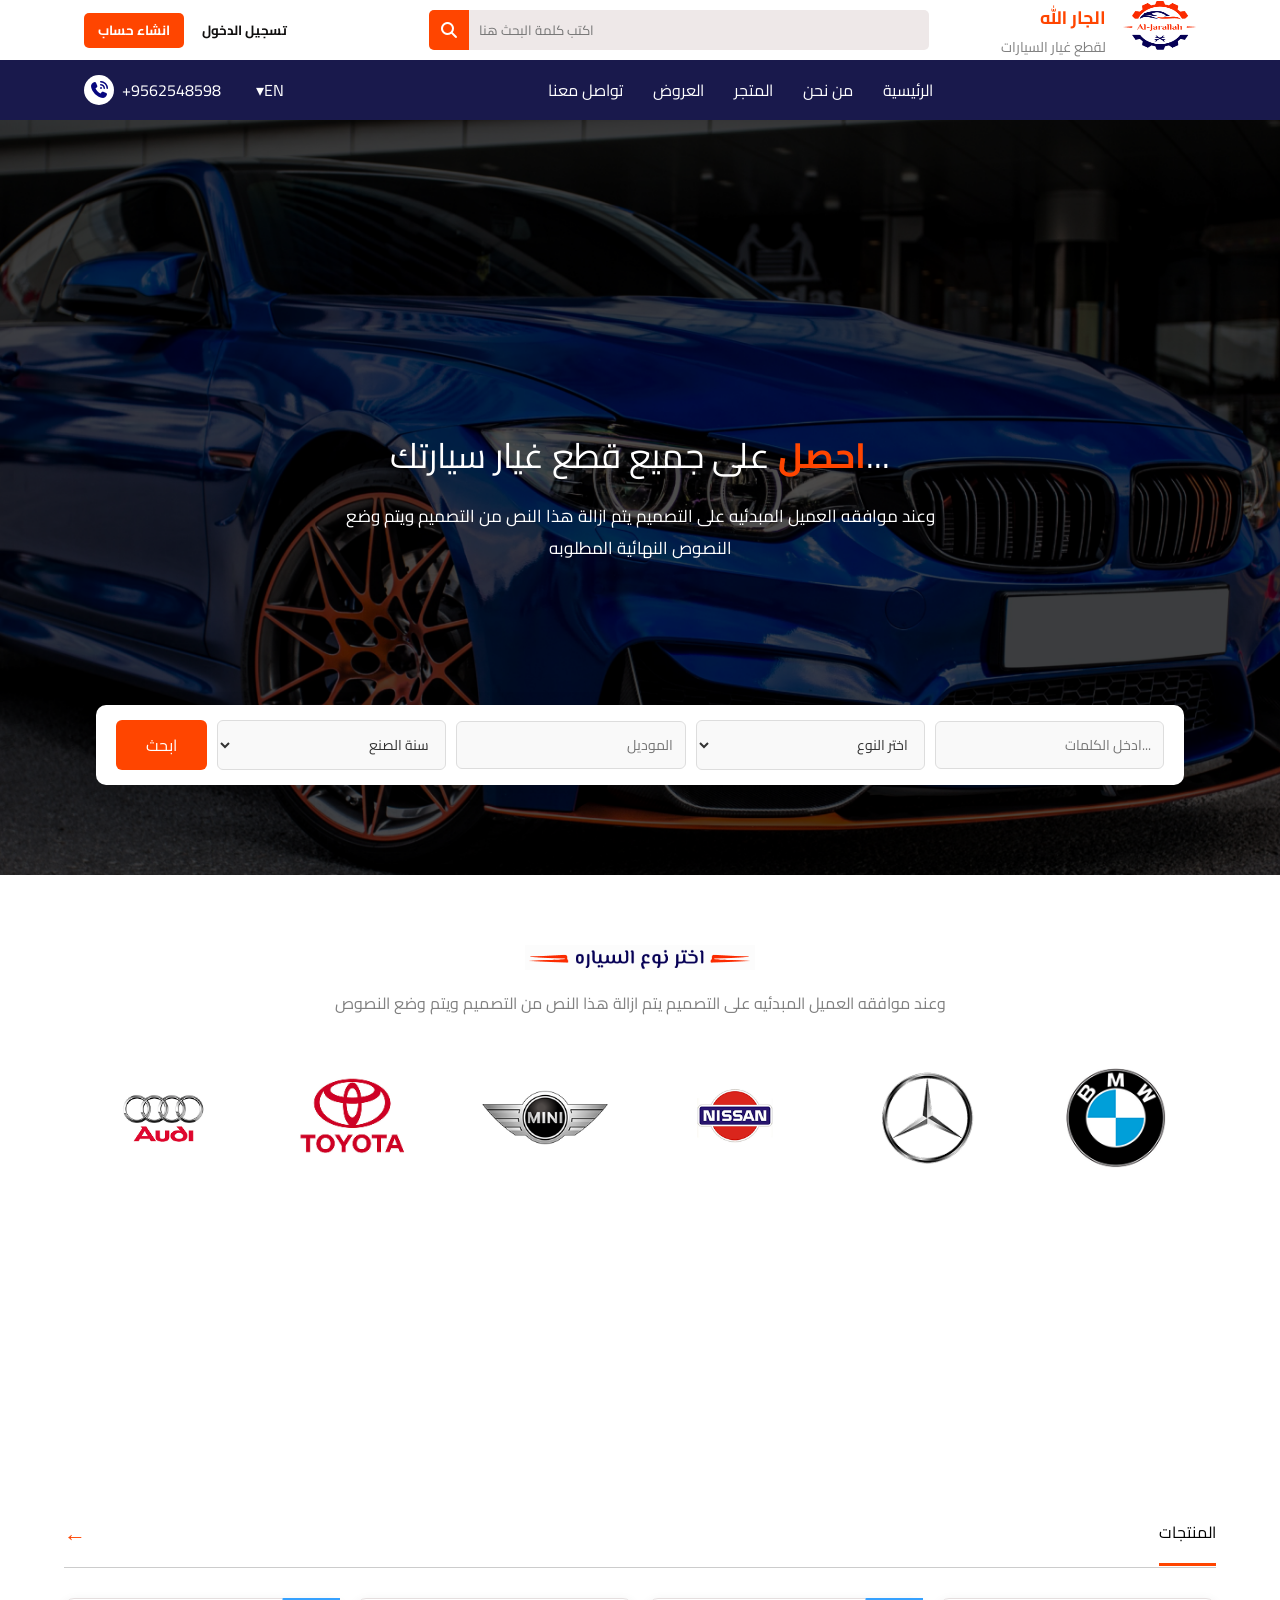
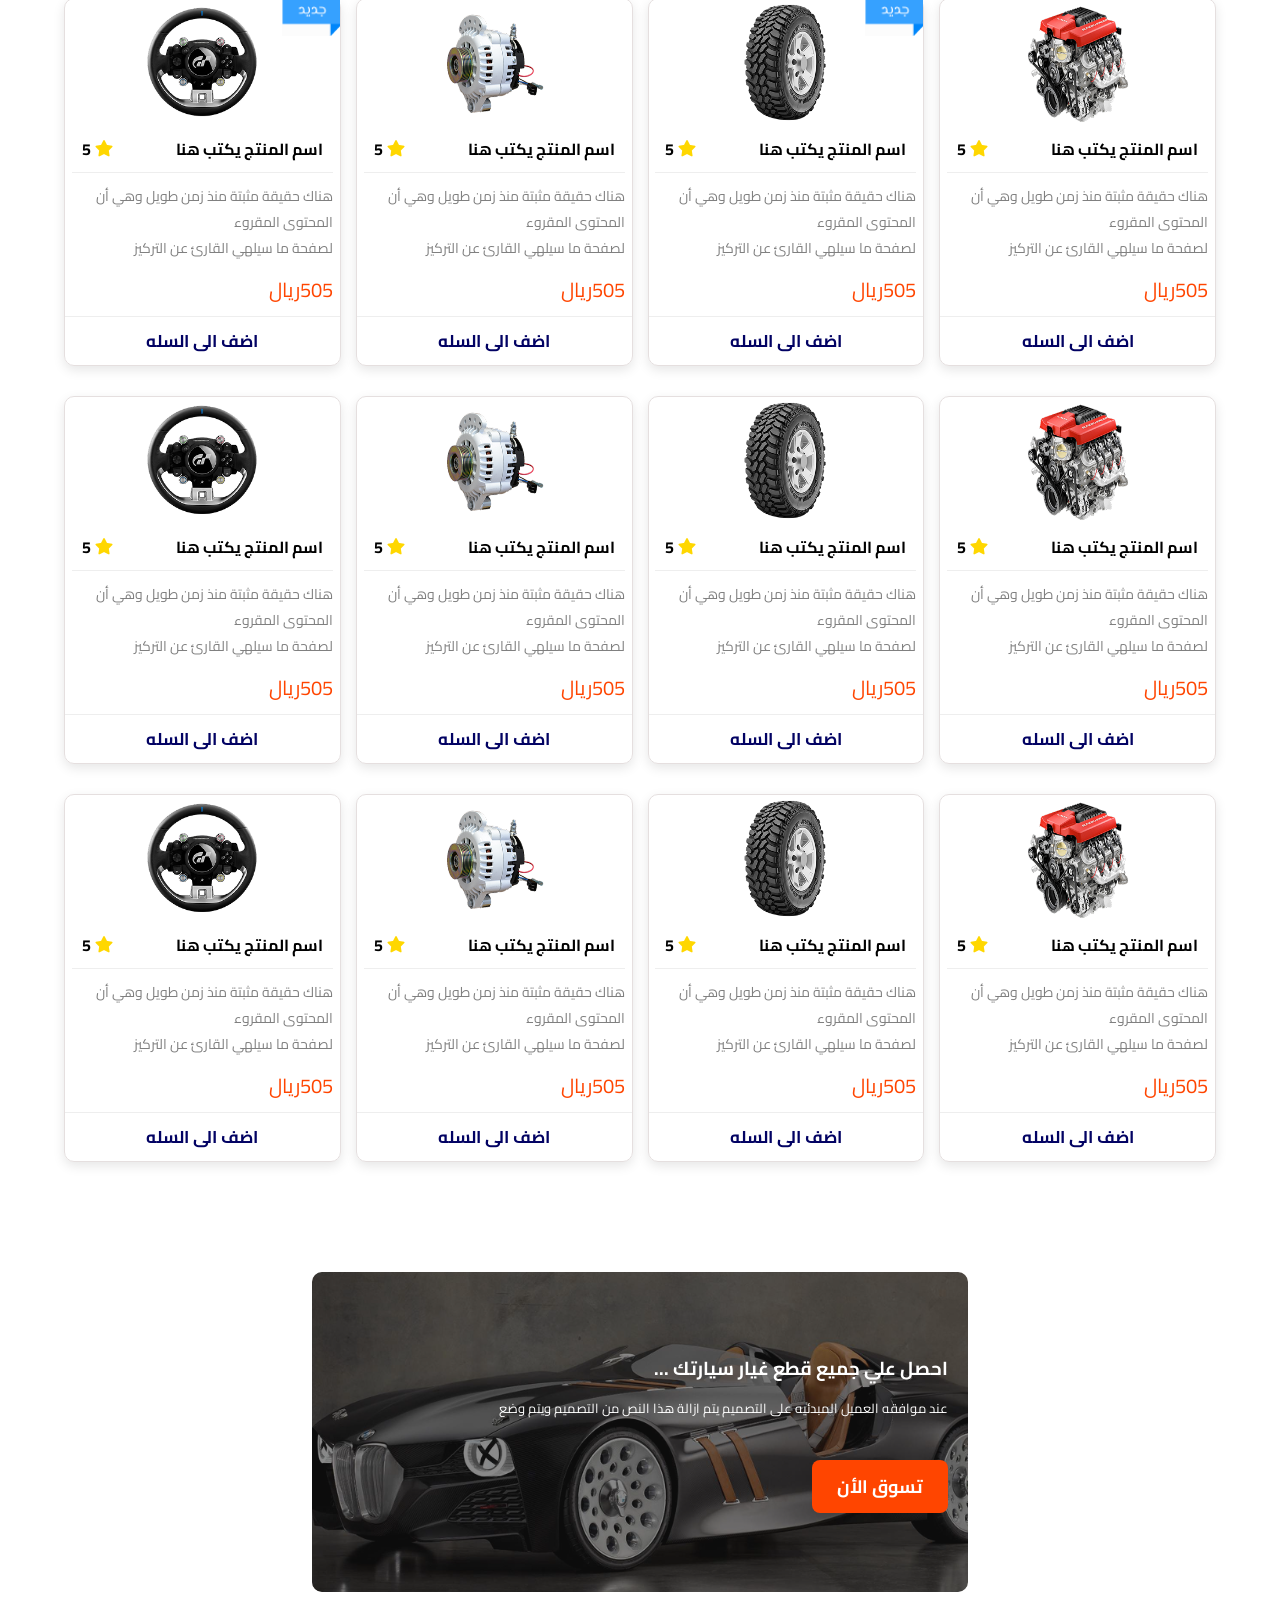
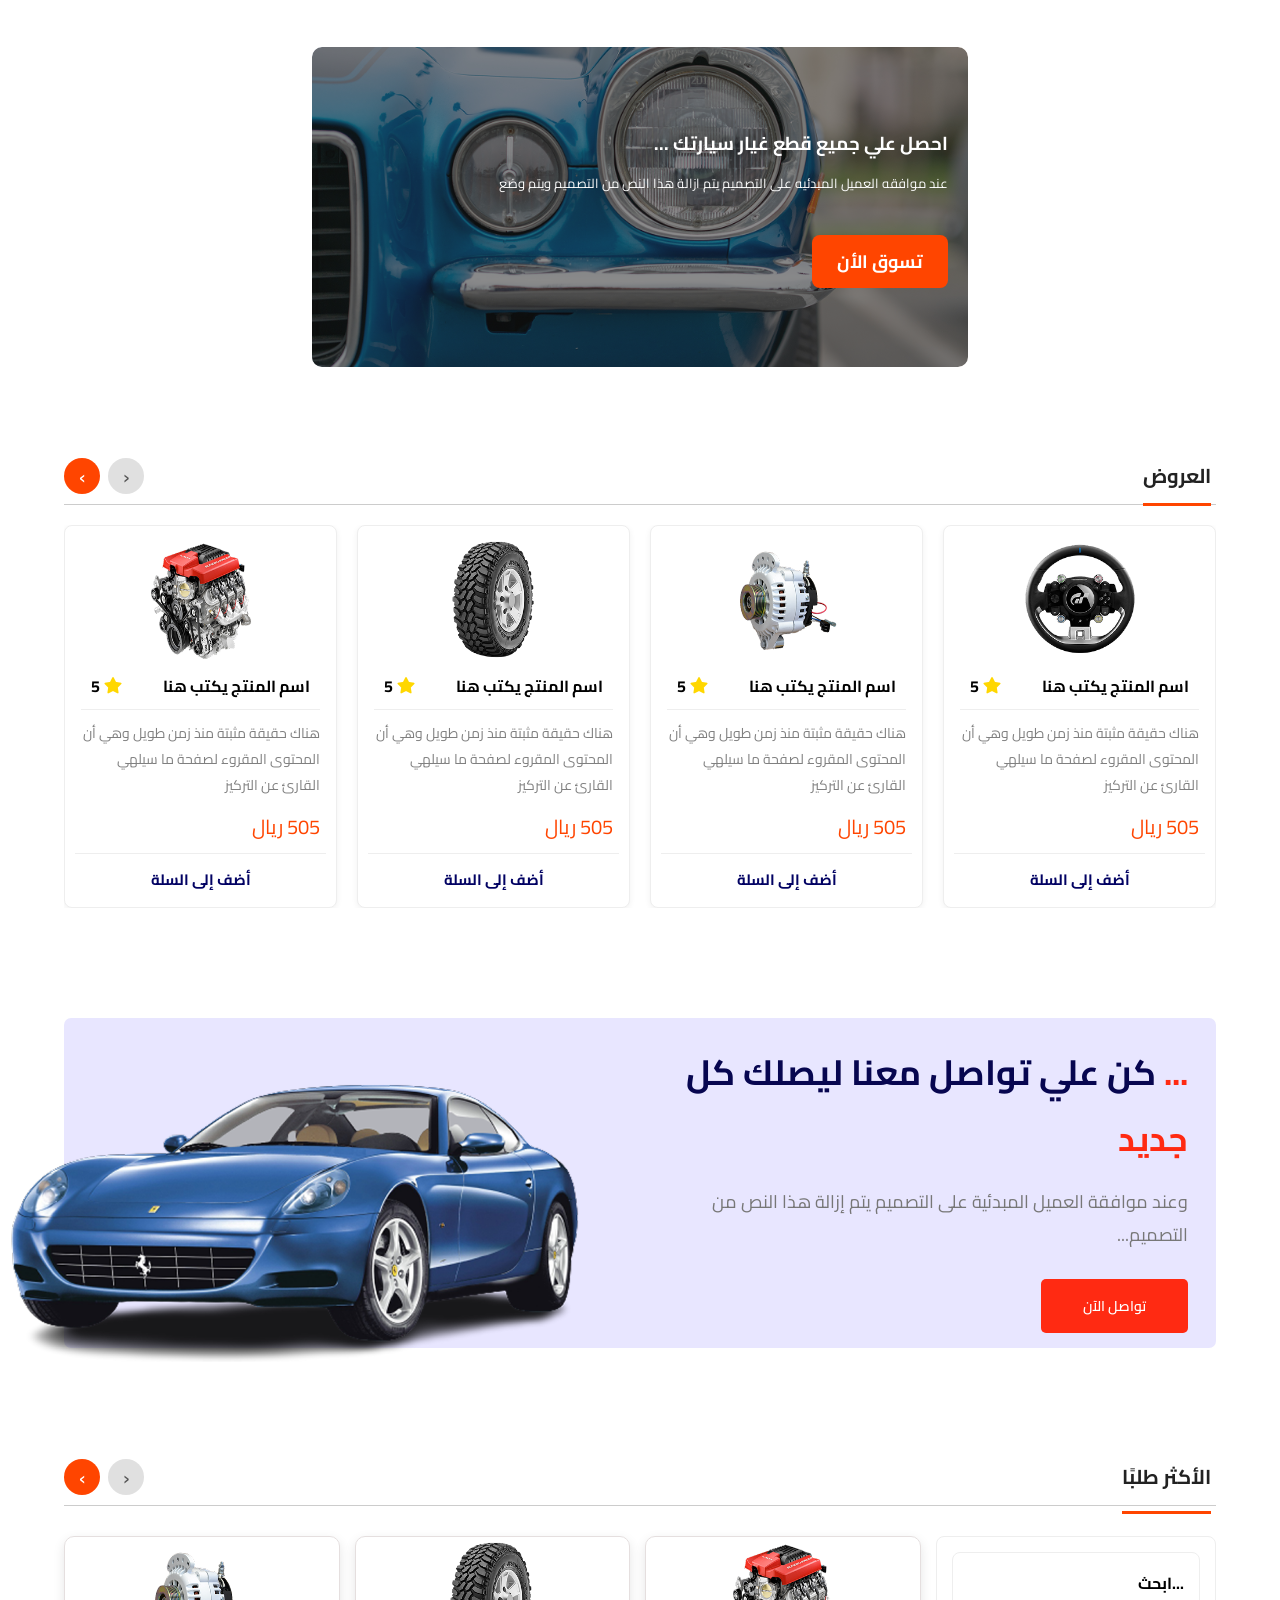
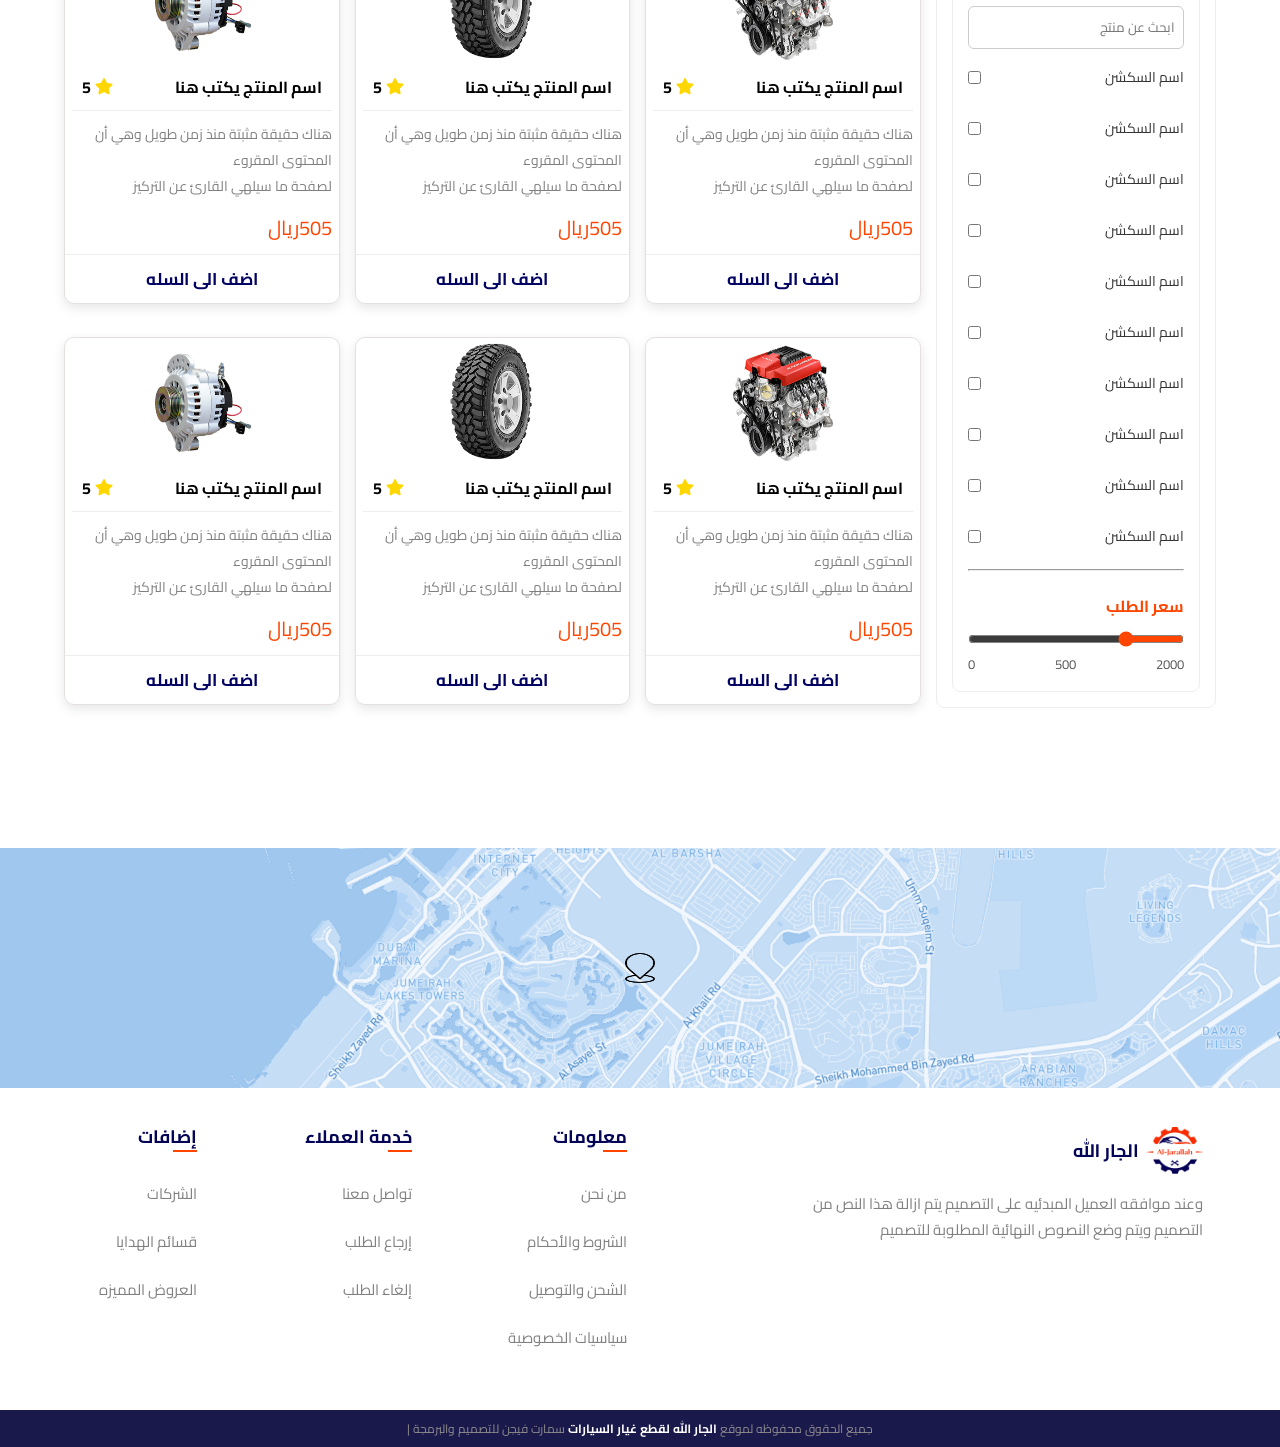
<file: index.html>
<!DOCTYPE html>
<html lang="en">
<head>
    <meta charset="UTF-8">
    <meta name="viewport" content="width=device-width, initial-scale=1.0">
    <title>Document</title>
    <link rel="stylesheet" href="css/Style.css">
    <link rel="stylesheet" href="css/all.css">
    <link href="https://fonts.googleapis.com/css2?family=Cairo:wght@400;700&display=swap" rel="stylesheet">
</head>
<body>
<div class="home">
<header>
<!-- =========================start NavBar1=================== -->
    <nav class="navbar">
        <div class="containar-nav">

            <button class="button-nav">انشاء حساب</button>
            <button class="button-nav button-nav2">تسجيل الدخول</button>

            <div class="search-box">
                <div class="icon-search-NavBar1">
                <i class="fa-solid fa-magnifying-glass search-icon"></i>
                </div>
                <input class="search-nav" type="search" placeholder="اكتب كلمة البحث هنا">
            </div>

            <div class="logo-text">
                <span>الجار الله</span><br>
                لقطع غيار السيارات
            </div>

            <div class="logo-nav">
            <img src="photo/logonavbar.png" alt="logo">
            </div>

        </div> <!-- end containar-nav -->
    </nav> <!-- end navbar -->
    <!-- =========================end NavBar1=================== -->
    <!-- =========================start NavBar2=================== -->
    <nav class="navbar2">
        <div class="containar-nav">

        <div class="phone-navbar2">
        <div class="icon-logo1">
    <i class="icon-navbar2 fa-solid fa-phone-volume"></i>

    </div>
            <span>+9562548598</span>
        </div><!-- phone-navbar2 -->
    <ul class="list-navbar2">
    <li>▾EN</li>
    </ul><!-- end ul -->
<ul class="list-navbar2-2">
<li><a href="#" onclick="window.location.href='Contact.html'">تواصل معنا</a></li>
<li><a href="#" onclick="window.location.href='Offers.html'">العروض</a></li>
<li><a href="#" onclick="window.location.href='store.html'">المتجر</a></li>
<li><a href="#" onclick="window.location.href='AboutUs.html'">من نحن</a></li>
<li><a href="#">الرئيسية</a></li>
</ul>
    </div> <!-- end containar-nav -->
    </nav> <!-- end navbar2 -->
<!-- =========================end NavBar2=================== -->
</header>
<main>
<!-- =========================start sction1=================== -->
<div class="img-sction1">

    <div class="content-img-sction1">
        <p><span>احصل</span> على جميع قطع غيار سيارتك...</p>
        <p class="p-img-sction1">وعند موافقه العميل المبدئيه على التصميم يتم ازالة هذا النص من التصميم ويتم وضع النصوص النهائية المطلوبه</p>
    </div>
    <form class="search-bar-sction1" onsubmit="handleSearch(); return false;">
    <input type="text" placeholder="...ادخل الكلمات" id="keywords" />
    <select id="carType">
        <option value="">اختر النوع</option>
        <option>تويوتا</option>
        <option>هيونداي</option>
    </select>
    <input type="text" placeholder="الموديل" id="model" />
    <select id="year">
        <option value="">سنة الصنع</option>
        <option>2024</option>
        <option>2023</option>
        <option>2022</option>
    </select>
    <button type="submit">ابحث</button>
</form>
</div><!-- end img-sction1 -->
<!-- =========================end sction1=================== -->
<section>
<!-- =========================Start sction2=================== -->
<div class="sction2">
<div class="containar-sction2">
    <div class="logo0">
    <img class="logo0-sction2" src="photo/0sction2.png" alt="logo0">
    </div><!-- end logo0 -->
    <p class="p-sction2">وعند موافقه العميل المبدئيه على التصميم يتم ازالة هذا النص من التصميم ويتم وضع النصوص</p>
    <div class="icon-sction2">
        <img class="logo-sction2" src="photo/1sction2.png" alt="icon 1">
        <img class="logo-sction2" src="photo/2sction2.png" alt="icon 2">
        <img class="logo-sction2" src="photo/3sction2.png" alt="icon 3">
        <img class="logo-sction2" src="photo/4sction2.png" alt="icon 4">
        <img class="logo-sction2" src="photo/5sction2.png" alt="icon 5">
        <img class="logo-sction2" src="photo/6sction2.png" alt="icon 6">
    </div><!-- end icon-sction2 -->
</div><!-- end containar-sction2 -->
</div><!-- end sction2 -->
<!-- =========================end sction2=================== -->
</section>
<section>
<!-- =========================Start sction3=================== -->
<div class="sction3">
<div class="containar-sction3">
<div class="header-sction3">
    <span style="color: orangered; font-size: 22px;">&larr;</span>
    <span>المنتجات</span>
</div><!-- end header-sction3 -->
<div class="cat-sction3">
<!-- -------------------------------------- -->
    <div class="option-cat-sction3">
        <img class="badge-sction3" src="photo/new.png" alt="new">
        <div class="containar-option">
        <div class="photo-option-cat-sction3">
            <img style="width: 120px;height: 120px; margin-top:5px;" src="photo/option1-sction3.png">
        </div>
        <div class="head-content-sction3">
<span>اسم المنتج يكتب هنا</span>
<span><i class="fa-solid fa-star" style="color: gold;"></i>&nbsp;5</span>
    </div><!-- end head-content-sction3 -->
<div class="hr-option"></div>
<div class="content-option">
<p style="direction: rtl; margin-top: 10px;font-size: 14px; color: gray;">هناك حقيقة مثبتة منذ زمن طويل وهي أن المحتوى المقروء <br>لصفحة ما سيلهي القارئ عن التركيز  </p>
<p style="direction: rtl; color: orangered; margin-top: 10px; font-size: 20px;">505ريال</p>
</div><!-- end content-option-->
</div><!-- end containar-option -->
<div class="hr-option hr-option2"></div>
<div class="button-option">
<button style="width: 150px;height: 30px;margin: auto; background-color: white;border: none; cursor: pointer;font-weight: bold;color: rgb(2, 2, 99); font-size: 17px;">اضف الى السله</button>
</div><!-- end button-option-->
</div><!-- end option-cat-sction3-->

<div class="option-cat-sction3">
 <div class="containar-option">
        <div class="photo-option-cat-sction3">
            <img style="width: 120px;height: 120px; margin-top:5px;" src="photo/option2-sction3.png">
        </div>
        <div class="head-content-sction3">
<span>اسم المنتج يكتب هنا</span>
<span><i class="fa-solid fa-star" style="color: gold;"></i>&nbsp;5</span>
    </div><!-- end head-content-sction3 -->
<div class="hr-option"></div>
<div class="content-option">
<p style="direction: rtl; margin-top: 10px;font-size: 14px; color: gray;">هناك حقيقة مثبتة منذ زمن طويل وهي أن المحتوى المقروء <br>لصفحة ما سيلهي القارئ عن التركيز  </p>
<p style="direction: rtl; color: orangered; margin-top: 10px; font-size: 20px;">505ريال</p>
</div><!-- end content-option-->
</div><!-- end containar-option -->
<div class="hr-option hr-option2"></div>
<div class="button-option">
<button style="width: 150px;height: 30px;margin: auto; background-color: white;border: none; cursor: pointer;font-weight: bold;color: rgb(2, 2, 99); font-size: 17px;">اضف الى السله</button>
</div><!-- end button-option-->
    </div><!-- end option-cat-sction3-->
    <div class="option-cat-sction3">
        <img class="badge-sction3" src="photo/new.png" alt="new">
         <div class="containar-option">
        <div class="photo-option-cat-sction3">
            <img style="width: 120px;height: 120px; margin-top:5px;" src="photo/option3-sction3.png">
        </div>
        <div class="head-content-sction3">
<span>اسم المنتج يكتب هنا</span>
<span><i class="fa-solid fa-star" style="color: gold;"></i>&nbsp;5</span>
    </div><!-- end head-content-sction3 -->
<div class="hr-option"></div>
<div class="content-option">
<p style="direction: rtl; margin-top: 10px;font-size: 14px; color: gray;">هناك حقيقة مثبتة منذ زمن طويل وهي أن المحتوى المقروء <br>لصفحة ما سيلهي القارئ عن التركيز  </p>
<p style="direction: rtl; color: orangered; margin-top: 10px; font-size: 20px;">505ريال</p>
</div><!-- end content-option-->
</div><!-- end containar-option -->
<div class="hr-option hr-option2"></div>
<div class="button-option">
<button style="width: 150px;height: 30px;margin: auto; background-color: white;border: none; cursor: pointer;font-weight: bold;color: rgb(2, 2, 99); font-size: 17px;">اضف الى السله</button>
</div><!-- end button-option-->
    </div><!-- end button-option-->
    <div class="option-cat-sction3">
        <div class="containar-option">
        <div class="photo-option-cat-sction3">
            <img style="width: 120px;height: 120px; margin-top:5px;" src="photo/option4-sction3.png">
        </div>
        <div class="head-content-sction3">
<span>اسم المنتج يكتب هنا</span>
<span><i class="fa-solid fa-star" style="color: gold;"></i>&nbsp;5</span>
    </div><!-- end head-content-sction3 -->
<div class="hr-option"></div>
<div class="content-option">
<p style="direction: rtl; margin-top: 10px;font-size: 14px; color: gray;">هناك حقيقة مثبتة منذ زمن طويل وهي أن المحتوى المقروء <br>لصفحة ما سيلهي القارئ عن التركيز  </p>
<p style="direction: rtl; color: orangered; margin-top: 10px; font-size: 20px;">505ريال</p>
</div><!-- end content-option-->
</div><!-- end containar-option -->
<div class="hr-option hr-option2"></div>
<div class="button-option">
<button style="width: 150px;height: 30px;margin: auto; background-color: white;border: none; cursor: pointer;font-weight: bold;color: rgb(2, 2, 99); font-size: 17px;">اضف الى السله</button>
</div><!-- end button-option-->
    </div>
    <div class="option-cat-sction3">
        <div class="containar-option">
        <div class="photo-option-cat-sction3">
            <img style="width: 120px;height: 120px; margin-top:5px;" src="photo/option1-sction3.png">
        </div>
        <div class="head-content-sction3">
<span>اسم المنتج يكتب هنا</span>
<span><i class="fa-solid fa-star" style="color: gold;"></i>&nbsp;5</span>
    </div><!-- end head-content-sction3 -->
<div class="hr-option"></div>
<div class="content-option">
<p style="direction: rtl; margin-top: 10px;font-size: 14px; color: gray;">هناك حقيقة مثبتة منذ زمن طويل وهي أن المحتوى المقروء <br>لصفحة ما سيلهي القارئ عن التركيز  </p>
<p style="direction: rtl; color: orangered; margin-top: 10px; font-size: 20px;">505ريال</p>
</div><!-- end content-option-->
</div><!-- end containar-option -->
<div class="hr-option hr-option2"></div>
<div class="button-option">
<button style="width: 150px;height: 30px;margin: auto; background-color: white;border: none; cursor: pointer;font-weight: bold;color: rgb(2, 2, 99); font-size: 17px;">اضف الى السله</button>
</div><!-- end button-option-->
    </div>
    <div class="option-cat-sction3">
        <div class="containar-option">
        <div class="photo-option-cat-sction3">
            <img style="width: 120px;height: 120px; margin-top:5px;" src="photo/option2-sction3.png">
        </div>
        <div class="head-content-sction3">
<span>اسم المنتج يكتب هنا</span>
<span><i class="fa-solid fa-star" style="color: gold;"></i>&nbsp;5</span>
    </div><!-- end head-content-sction3 -->
<div class="hr-option"></div>
<div class="content-option">
<p style="direction: rtl; margin-top: 10px;font-size: 14px; color: gray;">هناك حقيقة مثبتة منذ زمن طويل وهي أن المحتوى المقروء <br>لصفحة ما سيلهي القارئ عن التركيز  </p>
<p style="direction: rtl; color: orangered; margin-top: 10px; font-size: 20px;">505ريال</p>
</div><!-- end content-option-->
</div><!-- end containar-option -->
<div class="hr-option hr-option2"></div>
<div class="button-option">
<button style="width: 150px;height: 30px;margin: auto; background-color: white;border: none; cursor: pointer;font-weight: bold;color: rgb(2, 2, 99); font-size: 17px;">اضف الى السله</button>
</div><!-- end button-option-->
    </div>
    <div class="option-cat-sction3">
        <div class="containar-option">
        <div class="photo-option-cat-sction3">
            <img style="width: 120px;height: 120px; margin-top:5px;" src="photo/option3-sction3.png">
        </div>
        <div class="head-content-sction3">
<span>اسم المنتج يكتب هنا</span>
<span><i class="fa-solid fa-star" style="color: gold;"></i>&nbsp;5</span>
    </div><!-- end head-content-sction3 -->
<div class="hr-option"></div>
<div class="content-option">
<p style="direction: rtl; margin-top: 10px;font-size: 14px; color: gray;">هناك حقيقة مثبتة منذ زمن طويل وهي أن المحتوى المقروء <br>لصفحة ما سيلهي القارئ عن التركيز  </p>
<p style="direction: rtl; color: orangered; margin-top: 10px; font-size: 20px;">505ريال</p>
</div><!-- end content-option-->
</div><!-- end containar-option -->
<div class="hr-option hr-option2"></div>
<div class="button-option">
<button style="width: 150px;height: 30px;margin: auto; background-color: white;border: none; cursor: pointer;font-weight: bold;color: rgb(2, 2, 99); font-size: 17px;">اضف الى السله</button>
</div><!-- end button-option-->
    </div>
    <div class="option-cat-sction3">
        <div class="containar-option">
        <div class="photo-option-cat-sction3">
            <img style="width: 120px;height: 120px; margin-top:5px;" src="photo/option4-sction3.png">
        </div>
        <div class="head-content-sction3">
<span>اسم المنتج يكتب هنا</span>
<span><i class="fa-solid fa-star" style="color: gold;"></i>&nbsp;5</span>
    </div><!-- end head-content-sction3 -->
<div class="hr-option"></div>
<div class="content-option">
<p style="direction: rtl; margin-top: 10px;font-size: 14px; color: gray;">هناك حقيقة مثبتة منذ زمن طويل وهي أن المحتوى المقروء <br>لصفحة ما سيلهي القارئ عن التركيز  </p>
<p style="direction: rtl; color: orangered; margin-top: 10px; font-size: 20px;">505ريال</p>
</div><!-- end content-option-->
</div><!-- end containar-option -->
<div class="hr-option hr-option2"></div>
<div class="button-option">
<button style="width: 150px;height: 30px;margin: auto; background-color: white;border: none; cursor: pointer;font-weight: bold;color: rgb(2, 2, 99); font-size: 17px;">اضف الى السله</button>
</div><!-- end button-option-->
    </div>
    <div class="option-cat-sction3">
        <div class="containar-option">
        <div class="photo-option-cat-sction3">
            <img style="width: 120px;height: 120px; margin-top:5px;" src="photo/option1-sction3.png">
        </div>
        <div class="head-content-sction3">
<span>اسم المنتج يكتب هنا</span>
<span><i class="fa-solid fa-star" style="color: gold;"></i>&nbsp;5</span>
    </div><!-- end head-content-sction3 -->
<div class="hr-option"></div>
<div class="content-option">
<p style="direction: rtl; margin-top: 10px;font-size: 14px; color: gray;">هناك حقيقة مثبتة منذ زمن طويل وهي أن المحتوى المقروء <br>لصفحة ما سيلهي القارئ عن التركيز  </p>
<p style="direction: rtl; color: orangered; margin-top: 10px; font-size: 20px;">505ريال</p>
</div><!-- end content-option-->
</div><!-- end containar-option -->
<div class="hr-option hr-option2"></div>
<div class="button-option">
<button style="width: 150px;height: 30px;margin: auto; background-color: white;border: none; cursor: pointer;font-weight: bold;color: rgb(2, 2, 99); font-size: 17px;">اضف الى السله</button>
</div><!-- end button-option-->
    </div>
    <div class="option-cat-sction3">
        <div class="containar-option">
        <div class="photo-option-cat-sction3">
            <img style="width: 120px;height: 120px; margin-top:5px;" src="photo/option2-sction3.png">
        </div>
        <div class="head-content-sction3">
<span>اسم المنتج يكتب هنا</span>
<span><i class="fa-solid fa-star" style="color: gold;"></i>&nbsp;5</span>
    </div><!-- end head-content-sction3 -->
<div class="hr-option"></div>
<div class="content-option">
<p style="direction: rtl; margin-top: 10px;font-size: 14px; color: gray;">هناك حقيقة مثبتة منذ زمن طويل وهي أن المحتوى المقروء <br>لصفحة ما سيلهي القارئ عن التركيز  </p>
<p style="direction: rtl; color: orangered; margin-top: 10px; font-size: 20px;">505ريال</p>
</div><!-- end content-option-->
</div><!-- end containar-option -->
<div class="hr-option hr-option2"></div>
<div class="button-option">
<button style="width: 150px;height: 30px;margin: auto; background-color: white;border: none; cursor: pointer;font-weight: bold;color: rgb(2, 2, 99); font-size: 17px;">اضف الى السله</button>
</div><!-- end button-option-->
    </div>
    <div class="option-cat-sction3">
        <div class="containar-option">
        <div class="photo-option-cat-sction3">
            <img style="width: 120px;height: 120px; margin-top:5px;" src="photo/option3-sction3.png">
        </div>
        <div class="head-content-sction3">
<span>اسم المنتج يكتب هنا</span>
<span><i class="fa-solid fa-star" style="color: gold;"></i>&nbsp;5</span>
    </div><!-- end head-content-sction3 -->
<div class="hr-option"></div>
<div class="content-option">
<p style="direction: rtl; margin-top: 10px;font-size: 14px; color: gray;">هناك حقيقة مثبتة منذ زمن طويل وهي أن المحتوى المقروء <br>لصفحة ما سيلهي القارئ عن التركيز  </p>
<p style="direction: rtl; color: orangered; margin-top: 10px; font-size: 20px;">505ريال</p>
</div><!-- end content-option-->
</div><!-- end containar-option -->
<div class="hr-option hr-option2"></div>
<div class="button-option">
<button style="width: 150px;height: 30px;margin: auto; background-color: white;border: none; cursor: pointer;font-weight: bold;color: rgb(2, 2, 99); font-size: 17px;">اضف الى السله</button>
</div><!-- end button-option-->
    </div>
    <div class="option-cat-sction3">
        <div class="containar-option">
        <div class="photo-option-cat-sction3">
            <img style="width: 120px;height: 120px; margin-top:5px;" src="photo/option4-sction3.png">
        </div>
        <div class="head-content-sction3">
<span>اسم المنتج يكتب هنا</span>
<span><i class="fa-solid fa-star" style="color: gold;"></i>&nbsp;5</span>
    </div><!-- end head-content-sction3 -->
<div class="hr-option"></div>
<div class="content-option">
<p style="direction: rtl; margin-top: 10px;font-size: 14px; color: gray;">هناك حقيقة مثبتة منذ زمن طويل وهي أن المحتوى المقروء <br>لصفحة ما سيلهي القارئ عن التركيز  </p>
<p style="direction: rtl; color: orangered; margin-top: 10px; font-size: 20px;">505ريال</p>
</div><!-- end content-option-->
</div><!-- end containar-option -->
<div class="hr-option hr-option2"></div>
<div class="button-option">
<button style="width: 150px;height: 30px;margin: auto; background-color: white;border: none; cursor: pointer;font-weight: bold;color: rgb(2, 2, 99); font-size: 17px;">اضف الى السله</button>
</div><!-- end button-option-->
    </div>
</div><!-- end cat-sction3 -->
</div><!-- end containar-sction3 -->
</div><!-- end sction3 -->
<!-- =========================end sction3=================== -->
</section>
<!-- =========================start sction4=================== -->
<section>
<div class="sction4">
<div class="containar-sction4">
<div class="header-sction4">
<div class="one-sction4">
<div class="overlay-sction4"></div><!-- end overlay -->
<div class="contant-sction4">
<h3 class="h3-sction4">... احصل علي جميع قطع غيار سيارتك</h3>
<p style="font-size: small;margin-top: 10px;" class="p-sction4 ">عند موافقه العميل المبدئيه على التصميم يتم ازالة هذا النص من التصميم ويتم وضع </p>
<button class="button-sction4">تسوق الأن</button>
</div><!-- end contant-sction4 -->
</div><!--end one-sction4 -->
<div class="two-sction4 one-sction4"><div class="overlay-sction4"></div><!-- end overlay -->
<div class="contant-sction4">
<h3 class="h3-sction4">... احصل علي جميع قطع غيار سيارتك</h3>
<p style="font-size: small;margin-top: 10px;" class="p-sction4 ">عند موافقه العميل المبدئيه على التصميم يتم ازالة هذا النص من التصميم ويتم وضع </p>
<button class="button-sction4">تسوق الأن</button>
</div><!-- end contant-sction4 -->
</div><!-- two-sction4 -->
</div><!-- end header-sction4 -->
</div><!-- end containar-sction4 -->
</div><!-- end sction4 -->
</section>
<!-- =========================end sction4=================== -->
<!-- =========================Start sction5=================== -->
<section>
<div class="sction5">
    <div class="containar-sction5">

        <div class="header-sction5">
            <div class="nav-arrows">
                <button class="arrow-btn arrow-prev" onclick="scrollCards(-1)">&#8249;</button>
                <button class="arrow-btn arrow-next" onclick="scrollCards(1)">&#8250;</button>
            </div>
            <span class="sction5-title">العروض</span>
        </div><!-- end header-sction5 -->

        <div class="cards-wrapper" id="cardsWrapper">

            <div class="card-item">
                <div class="containar-option">
                    <div class="photo-option-cat-sction3">
                        <img style="width: 120px;height: 120px; margin-top:5px;" src="photo/option1-sction3.png">
                    </div>
                    <div class="head-content-sction3">
                        <span>اسم المنتج يكتب هنا</span>
                        <span><i class="fa-solid fa-star" style="color: gold;"></i>&nbsp;5</span>
                    </div>
                    <div class="hr-option"></div>
                    <div class="content-option">
                        <p style="direction: rtl; margin-top: 10px;font-size: 14px; color: gray;">هناك حقيقة مثبتة منذ زمن طويل وهي أن المحتوى المقروء لصفحة ما سيلهي القارئ عن التركيز</p>
                        <p style="direction: rtl; color: orangered; margin-top: 10px; font-size: 20px;">505 ريال</p>
                    </div>
                </div>
                <div class="hr-option hr-option2"></div>
                <div class="button-option">
                    <button>أضف إلى السلة</button>
                </div>
            </div><!-- end card-item -->

            <div class="card-item">
                <div class="containar-option">
                    <div class="photo-option-cat-sction3">
                        <img style="width: 120px;height: 120px; margin-top:5px;" src="photo/option2-sction3.png">
                    </div>
                    <div class="head-content-sction3">
                        <span>اسم المنتج يكتب هنا</span>
                        <span><i class="fa-solid fa-star" style="color: gold;"></i>&nbsp;5</span>
                    </div>
                    <div class="hr-option"></div>
                    <div class="content-option">
                        <p style="direction: rtl; margin-top: 10px;font-size: 14px; color: gray;">هناك حقيقة مثبتة منذ زمن طويل وهي أن المحتوى المقروء لصفحة ما سيلهي القارئ عن التركيز</p>
                        <p style="direction: rtl; color: orangered; margin-top: 10px; font-size: 20px;">505 ريال</p>
                    </div>
                </div>
                <div class="hr-option hr-option2"></div>
                <div class="button-option">
                    <button>أضف إلى السلة</button>
                </div>
            </div><!-- end card-item -->

            <div class="card-item">
                <div class="containar-option">
                    <div class="photo-option-cat-sction3">
                        <img style="width: 120px;height: 120px; margin-top:5px;" src="photo/option3-sction3.png">
                    </div>
                    <div class="head-content-sction3">
                        <span>اسم المنتج يكتب هنا</span>
                        <span><i class="fa-solid fa-star" style="color: gold;"></i>&nbsp;5</span>
                    </div>
                    <div class="hr-option"></div>
                    <div class="content-option">
                        <p style="direction: rtl; margin-top: 10px;font-size: 14px; color: gray;">هناك حقيقة مثبتة منذ زمن طويل وهي أن المحتوى المقروء لصفحة ما سيلهي القارئ عن التركيز</p>
                        <p style="direction: rtl; color: orangered; margin-top: 10px; font-size: 20px;">505 ريال</p>
                    </div>
                </div>
                <div class="hr-option hr-option2"></div>
                <div class="button-option">
                    <button>أضف إلى السلة</button>
                </div>
            </div><!-- end card-item -->

            <div class="card-item">
                <div class="containar-option">
                    <div class="photo-option-cat-sction3">
                        <img style="width: 120px;height: 120px; margin-top:5px;" src="photo/option4-sction3.png">
                    </div>
                    <div class="head-content-sction3">
                        <span>اسم المنتج يكتب هنا</span>
                        <span><i class="fa-solid fa-star" style="color: gold;"></i>&nbsp;5</span>
                    </div>
                    <div class="hr-option"></div>
                    <div class="content-option">
                        <p style="direction: rtl; margin-top: 10px;font-size: 14px; color: gray;">هناك حقيقة مثبتة منذ زمن طويل وهي أن المحتوى المقروء لصفحة ما سيلهي القارئ عن التركيز</p>
                        <p style="direction: rtl; color: orangered; margin-top: 10px; font-size: 20px;">505 ريال</p>
                    </div>
                </div>
                <div class="hr-option hr-option2"></div>
                <div class="button-option">
                    <button>أضف إلى السلة</button>
                </div>
            </div><!-- end card-item -->

            <div class="card-item">
                <div class="containar-option">
                    <div class="photo-option-cat-sction3">
                        <img style="width: 120px;height: 120px; margin-top:5px;" src="photo/option1-sction3.png">
                    </div>
                    <div class="head-content-sction3">
                        <span>اسم المنتج يكتب هنا</span>
                        <span><i class="fa-solid fa-star" style="color: gold;"></i>&nbsp;5</span>
                    </div>
                    <div class="hr-option"></div>
                    <div class="content-option">
                        <p style="direction: rtl; margin-top: 10px;font-size: 14px; color: gray;">هناك حقيقة مثبتة منذ زمن طويل وهي أن المحتوى المقروء لصفحة ما سيلهي القارئ عن التركيز</p>
                        <p style="direction: rtl; color: orangered; margin-top: 10px; font-size: 20px;">505 ريال</p>
                    </div>
                </div>
                <div class="hr-option hr-option2"></div>
                <div class="button-option">
                    <button>أضف إلى السلة</button>
                </div>
            </div><!-- end card-item -->

            <div class="card-item">
                <div class="containar-option">
                    <div class="photo-option-cat-sction3">
                        <img style="width: 120px;height: 120px; margin-top:5px;" src="photo/option2-sction3.png">
                    </div>
                    <div class="head-content-sction3">
                        <span>اسم المنتج يكتب هنا</span>
                        <span><i class="fa-solid fa-star" style="color: gold;"></i>&nbsp;5</span>
                    </div>
                    <div class="hr-option"></div>
                    <div class="content-option">
                        <p style="direction: rtl; margin-top: 10px;font-size: 14px; color: gray;">هناك حقيقة مثبتة منذ زمن طويل وهي أن المحتوى المقروء لصفحة ما سيلهي القارئ عن التركيز</p>
                        <p style="direction: rtl; color: orangered; margin-top: 10px; font-size: 20px;">505 ريال</p>
                    </div>
                </div>
                <div class="hr-option hr-option2"></div>
                <div class="button-option">
                    <button>أضف إلى السلة</button>
                </div>
            </div><!-- end card-item -->

             <div class="card-item">
                <div class="containar-option">
                    <div class="photo-option-cat-sction3">
                        <img style="width: 120px;height: 120px; margin-top:5px;" src="photo/option3-sction3.png">
                    </div>
                    <div class="head-content-sction3">
                        <span>اسم المنتج يكتب هنا</span>
                        <span><i class="fa-solid fa-star" style="color: gold;"></i>&nbsp;5</span>
                    </div>
                    <div class="hr-option"></div>
                    <div class="content-option">
                        <p style="direction: rtl; margin-top: 10px;font-size: 14px; color: gray;">هناك حقيقة مثبتة منذ زمن طويل وهي أن المحتوى المقروء لصفحة ما سيلهي القارئ عن التركيز</p>
                        <p style="direction: rtl; color: orangered; margin-top: 10px; font-size: 20px;">505 ريال</p>
                    </div>
                </div>
                <div class="hr-option hr-option2"></div>
                <div class="button-option">
                    <button>أضف إلى السلة</button>
                </div>
            </div><!-- end card-item -->
             <div class="card-item">
                <div class="containar-option">
                    <div class="photo-option-cat-sction3">
                        <img style="width: 120px;height: 120px; margin-top:5px;" src="photo/option4-sction3.png">
                    </div>
                    <div class="head-content-sction3">
                        <span>اسم المنتج يكتب هنا</span>
                        <span><i class="fa-solid fa-star" style="color: gold;"></i>&nbsp;5</span>
                    </div>
                    <div class="hr-option"></div>
                    <div class="content-option">
                        <p style="direction: rtl; margin-top: 10px;font-size: 14px; color: gray;">هناك حقيقة مثبتة منذ زمن طويل وهي أن المحتوى المقروء لصفحة ما سيلهي القارئ عن التركيز</p>
                        <p style="direction: rtl; color: orangered; margin-top: 10px; font-size: 20px;">505 ريال</p>
                    </div>
                </div>
                <div class="hr-option hr-option2"></div>
                <div class="button-option">
                    <button>أضف إلى السلة</button>
                </div>
            </div><!-- end card-item -->
    </div><!-- end containar-sction5 -->
</div><!-- end sction5 -->
</section>
<!-- =========================End sction5=================== -->
<!-- =========================Start sction6=================== -->
<section>
<div class="sction6">
  <div class="containar-sction6">

    <div class="sction6-content">
      <h2><span>...</span> كن علي تواصل معنا ليصلك كل <strong>جديد</strong></h2>
      <p>وعند موافقة العميل المبدئية على التصميم يتم إزالة هذا النص من التصميم...</p>
      <a href="#" class="sction6-btn">تواصل الآن</a>
    </div>

    <div class="sction6-img">
      <img src="photo/sction6.png" alt="car">
    </div>

  </div><!-- containar-sction6 -->
</div><!-- end sction6 -->
</section>
<!-- =========================End sction6=================== -->
<!-- =========================Start sction7=================== -->
<section>
<div class="sction7">
<div class="containar-sction7">
<div class="header-sction7">
    <div class="nav-arrows7">
        <button class="arrow-btn7 arrow-prev7">&#8249;</button>
        <button class="arrow-btn7 arrow-next7">&#8250;</button>
    </div>
    <span class="sction7-title">الأكثر طلبًا</span>
</div>

<div class="cardba-sction7">
    <div class="card-sction7">
        <div class="option-cat-sction3">
            <div class="containar-option">
                <div class="photo-option-cat-sction3">
                    <img style="width: 120px;height: 120px; margin-top:5px;" src="photo/option2-sction3.png">
                </div>
                <div class="head-content-sction3">
                    <span>اسم المنتج يكتب هنا</span>
                    <span><i class="fa-solid fa-star" style="color: gold;"></i>&nbsp;5</span>
                </div>
                <div class="hr-option"></div>
                <div class="content-option">
                    <p style="direction: rtl; margin-top: 10px;font-size: 14px; color: gray;">هناك حقيقة مثبتة منذ زمن طويل وهي أن المحتوى المقروء <br>لصفحة ما سيلهي القارئ عن التركيز</p>
                    <p style="direction: rtl; color: orangered; margin-top: 10px; font-size: 20px;">505ريال</p>
                </div>
            </div>
            <div class="hr-option hr-option2"></div>
            <div class="button-option">
                <button style="width: 150px;height: 30px;margin: auto; background-color: white;border: none; cursor: pointer;font-weight: bold;color: rgb(2, 2, 99); font-size: 17px;">اضف الى السله</button>
            </div>
        </div>
    </div><!-- end card-sction7 -->

    <div class="card-sction7">
        <div class="option-cat-sction3">
            <div class="containar-option">
                <div class="photo-option-cat-sction3">
                    <img style="width: 120px;height: 120px; margin-top:5px;" src="photo/option3-sction3.png">
                </div>
                <div class="head-content-sction3">
                    <span>اسم المنتج يكتب هنا</span>
                    <span><i class="fa-solid fa-star" style="color: gold;"></i>&nbsp;5</span>
                </div>
                <div class="hr-option"></div>
                <div class="content-option">
                    <p style="direction: rtl; margin-top: 10px;font-size: 14px; color: gray;">هناك حقيقة مثبتة منذ زمن طويل وهي أن المحتوى المقروء <br>لصفحة ما سيلهي القارئ عن التركيز</p>
                    <p style="direction: rtl; color: orangered; margin-top: 10px; font-size: 20px;">505ريال</p>
                </div>
            </div>
            <div class="hr-option hr-option2"></div>
            <div class="button-option">
                <button style="width: 150px;height: 30px;margin: auto; background-color: white;border: none; cursor: pointer;font-weight: bold;color: rgb(2, 2, 99); font-size: 17px;">اضف الى السله</button>
            </div>
        </div>
    </div><!-- end card-sction7 -->

    <div class="card-sction7">
        <div class="option-cat-sction3">
            <div class="containar-option">
                <div class="photo-option-cat-sction3">
                    <img style="width: 120px;height: 120px; margin-top:5px;" src="photo/option4-sction3.png">
                </div>
                <div class="head-content-sction3">
                    <span>اسم المنتج يكتب هنا</span>
                    <span><i class="fa-solid fa-star" style="color: gold;"></i>&nbsp;5</span>
                </div>
                <div class="hr-option"></div>
                <div class="content-option">
                    <p style="direction: rtl; margin-top: 10px;font-size: 14px; color: gray;">هناك حقيقة مثبتة منذ زمن طويل وهي أن المحتوى المقروء <br>لصفحة ما سيلهي القارئ عن التركيز</p>
                    <p style="direction: rtl; color: orangered; margin-top: 10px; font-size: 20px;">505ريال</p>
                </div>
            </div>
            <div class="hr-option hr-option2"></div>
            <div class="button-option">
                <button style="width: 150px;height: 30px;margin: auto; background-color: white;border: none; cursor: pointer;font-weight: bold;color: rgb(2, 2, 99); font-size: 17px;">اضف الى السله</button>
            </div>
        </div>
    </div><!-- end card-sction7 -->
    <div class="card-sction7 card-grid">
<div class="card-sction7 card-grid">
    
  <!-- =========================Start Search=================== -->
     <aside>
    <div class="search-box7">
        <span>...ابحث</span>
        <input type="text" placeholder="ابحث عن منتج">
    </div>

    <!-- قائمة الأقسام -->
    <div class="categories-box7">
        <div class="category-item7">
            <input type="checkbox" id="cat1">
            <label for="cat1">اسم السكشن</label>
        </div>
        <div class="category-item7">
            <input type="checkbox" id="cat2">
            <label for="cat2">اسم السكشن</label>
        </div>
        <div class="category-item7">
            <input type="checkbox" id="cat3">
            <label for="cat3">اسم السكشن</label>
        </div>
        <div class="category-item7">
            <input type="checkbox" id="cat4">
            <label for="cat4">اسم السكشن</label>
        </div>
        <div class="category-item7">
            <input type="checkbox" id="cat5">
            <label for="cat5">اسم السكشن</label>
        </div>
        <div class="category-item7">
            <input type="checkbox" id="cat6">
            <label for="cat6">اسم السكشن</label>
        </div>
        <div class="category-item7">
            <input type="checkbox" id="cat7">
            <label for="cat7">اسم السكشن</label>
        </div>
        <div class="category-item7">
            <input type="checkbox" id="cat8">
            <label for="cat8">اسم السكشن</label>
        </div>
        <div class="category-item7">
            <input type="checkbox" id="cat9">
            <label for="cat9">اسم السكشن</label>
        </div>
        <div class="category-item7">
            <input type="checkbox" id="cat10">
            <label for="cat10">اسم السكشن</label>
        </div>
    </div>
<hr class="hr-sction7">
    <div class="price-box7">
        <span style="color: orangered; font-weight: bold;">سعر الطلب</span>
        <div class="price-range7">
            <input type="range" min="0" max="2000" value="500" class="range-input7">
            <div class="price-labels7">
                <span>2000</span>
                <span>500</span>
                <span>0</span>
            </div>
        </div>
    </div>
</div>
    </div>
</aside>
  <!-- =========================end Search=================== -->
    <div class="card-sction7">
        <div class="option-cat-sction3">
            <div class="containar-option">
                <div class="photo-option-cat-sction3">
                    <img style="width: 120px;height: 120px; margin-top:5px;" src="photo/option2-sction3.png">
                </div>
                <div class="head-content-sction3">
                    <span>اسم المنتج يكتب هنا</span>
                    <span><i class="fa-solid fa-star" style="color: gold;"></i>&nbsp;5</span>
                </div>
                <div class="hr-option"></div>
                <div class="content-option">
                    <p style="direction: rtl; margin-top: 10px;font-size: 14px; color: gray;">هناك حقيقة مثبتة منذ زمن طويل وهي أن المحتوى المقروء <br>لصفحة ما سيلهي القارئ عن التركيز</p>
                    <p style="direction: rtl; color: orangered; margin-top: 10px; font-size: 20px;">505ريال</p>
                </div>
            </div>
            <div class="hr-option hr-option2"></div>
            <div class="button-option">
                <button style="width: 150px;height: 30px;margin: auto; background-color: white;border: none; cursor: pointer;font-weight: bold;color: rgb(2, 2, 99); font-size: 17px;">اضف الى السله</button>
            </div>
        </div>
    </div><!-- end card-sction7 -->

    <div class="card-sction7">
        <div class="option-cat-sction3">
            <div class="containar-option">
                <div class="photo-option-cat-sction3">
                    <img style="width: 120px;height: 120px; margin-top:5px;" src="photo/option3-sction3.png">
                </div>
                <div class="head-content-sction3">
                    <span>اسم المنتج يكتب هنا</span>
                    <span><i class="fa-solid fa-star" style="color: gold;"></i>&nbsp;5</span>
                </div>
                <div class="hr-option"></div>
                <div class="content-option">
                    <p style="direction: rtl; margin-top: 10px;font-size: 14px; color: gray;">هناك حقيقة مثبتة منذ زمن طويل وهي أن المحتوى المقروء <br>لصفحة ما سيلهي القارئ عن التركيز</p>
                    <p style="direction: rtl; color: orangered; margin-top: 10px; font-size: 20px;">505ريال</p>
                </div>
            </div>
            <div class="hr-option hr-option2"></div>
            <div class="button-option">
                <button style="width: 150px;height: 30px;margin: auto; background-color: white;border: none; cursor: pointer;font-weight: bold;color: rgb(2, 2, 99); font-size: 17px;">اضف الى السله</button>
            </div>
        </div>
    </div><!-- end card-sction7 -->

    <div class="card-sction7">
        <div class="option-cat-sction3">
            <div class="containar-option">
                <div class="photo-option-cat-sction3">
                    <img style="width: 120px;height: 120px; margin-top:5px;" src="photo/option4-sction3.png">
                </div>
                <div class="head-content-sction3">
                    <span>اسم المنتج يكتب هنا</span>
                    <span><i class="fa-solid fa-star" style="color: gold;"></i>&nbsp;5</span>
                </div>
                <div class="hr-option"></div>
                <div class="content-option">
                    <p style="direction: rtl; margin-top: 10px;font-size: 14px; color: gray;">هناك حقيقة مثبتة منذ زمن طويل وهي أن المحتوى المقروء <br>لصفحة ما سيلهي القارئ عن التركيز</p>
                    <p style="direction: rtl; color: orangered; margin-top: 10px; font-size: 20px;">505ريال</p>
                </div>
            </div>
            <div class="hr-option hr-option2"></div>
            <div class="button-option">
                <button style="width: 150px;height: 30px;margin: auto; background-color: white;border: none; cursor: pointer;font-weight: bold;color: rgb(2, 2, 99); font-size: 17px;">اضف الى السله</button>
            </div>
        </div>
    </div><!-- end card-sction7 -->

</div><!-- end cardba-sction7 -->
</div><!-- end containar-sction7 -->
</div><!-- end sction7 -->
</section>
<!-- =========================End sction7=================== -->
</main>
<!-- =========================START sction8=================== -->
<footer>
    <div class="sction8">
        <div class="img-sction8">
            <img src="photo/End sction.png" alt="End sction img">
            <img class="location-icon" src="photo/location.png" alt="location">
        </div>
    </div>

    <div class="containar-sction8">
        <div class="end-sction8">

            <ul class="footer-col">
                <h2>معلومات</h2>
                <li><a href="#">من نحن</a></li>
                <li><a href="#">الشروط والأحكام</a></li>
                <li><a href="#">الشحن والتوصيل</a></li>
                <li><a href="#">سياسيات الخصوصية</a></li>
            </ul>

            <ul class="footer-col">
                <h2>خدمة العملاء</h2>
                <li><a href="#">تواصل معنا</a></li>
                <li><a href="#">إرجاع الطلب</a></li>
                <li><a href="#">إلغاء الطلب</a></li>
            </ul>

            <ul class="footer-col">
                <h2>إضافات</h2>
                <li><a href="#">الشركات</a></li>
                <li><a href="#">قسائم الهدايا</a></li>
                <li><a href="#">العروض المميزه</a></li>
            </ul>

            <div class="footer-brand">
                <div class="footer-brand-header">
                    <span>الجار الله</span>
                <img src="photo/logonavbar.png" alt="logo">

                    
                </div>
                <p>وعند موافقه العميل المبدئيه على التصميم يتم ازالة
                هذا النص من التصميم ويتم وضع النصوص النهائية المطلوبة للتصميم</p>
            </div>

        </div>
    </div>

    <div class="footer-copyright">
        <p>
            جميع الحقوق محفوظه لموقع
            <strong>الجار الله لقطع غيار السيارات</strong>
            سمارت فيجن للتصميم والبرمجة |
        </p>
    </div>
</footer>
<!-- =========================End sction8=================== -->
</div><!--  end home -->
<!-- ======================================================Start Login Modal========================================================== -->
<div id="loginOverlay">
  <div class="login-modal-box">
    <div class="login-tabs">
      <button id="tab-login" class="tab-btn active" type="button" onclick="switchTab('login')">تسجيل الدخول</button>
      <button id="tab-register" class="tab-btn" type="button" onclick="switchTab('register')">إنشاء حساب</button>
    </div>
    <div id="panel-login" class="login-panel active">
      <div class="login-grid-2">
        <div class="login-field">
          <label for="login-email">البريد الالكتروني</label>
          <input id="login-email" type="email" placeholder="ahmed@gmail.com" class="login-input">
        </div>
        <div class="login-field">
          <label for="login-password">رقم المرور</label>
          <input id="login-password" type="password" placeholder="--------" class="login-input">
          <button class="login-forgot" type="button" onclick="showLoginStep('forgot-email')">هل نسيت كلمة المرور ؟</button>
        </div>
      </div>
     <button class="login-action" type="button" onclick="window.location.href='bage2.html'">
  تسجيل
</button>
    </div>
<!-- =======================================================================End Login Modal========================================================== -->
    <!-- ===================================================================Start Register Panel====================================== -->
    <div id="panel-register" class="login-panel">
      <div class="login-grid-2">
        <div class="login-field">
          <label for="register-email">البريد الالكتروني</label>
          <input id="register-email" type="email" placeholder="ahmed@gmail.com" class="login-input">
        </div>
        <div class="login-field">
          <label for="register-user">اسم المستخدم</label>
          <input id="register-user" type="text" placeholder="اسم المستخدم" class="login-input" style="text-align:right;direction:rtl;">
        </div>
      </div>
      <div class="login-grid-2" style="margin-top:18px;">
        <div class="login-field">
          <label for="register-password">رقم المرور</label>
          <input id="register-password" type="password" placeholder="--------" class="login-input">
        </div>
        <div class="login-field">
          <label for="register-confirm">تأكيد رقم المرور</label>
          <input id="register-confirm" type="password" placeholder="--------" class="login-input">
        </div>
      </div>
      <button class="login-action LOGIN" type="button" onclick="window.location.href='bage2.html'">
  إنشاء الحساب
</button>
    </div>
    <div id="panel-forgot-email" class="login-panel">
      <p class="login-title">ادخل بريدك الإلكتروني الذي قمت بالتسجيل به</p>
      <div class="login-single">
        <input type="email" placeholder="ahmed@gmail.com" class="login-input">
      </div>
      <button class="login-action" type="button" onclick="showLoginStep('verify-code')">
        إرسال
      </button>
    </div>
    <div id="panel-verify-code" class="login-panel">
      <p class="login-title">ادخل رمز التحقق المرسل على بريدك الإلكتروني</p>
      <div class="otp-row">
        <input class="otp-input" type="text" maxlength="1" inputmode="numeric">
        <input class="otp-input" type="text" maxlength="1" inputmode="numeric">
        <input class="otp-input" type="text" maxlength="1" inputmode="numeric">
        <input class="otp-input" type="text" maxlength="1" inputmode="numeric">
      </div>
      <button class="login-action" type="button" onclick="showLoginStep('reset-password')">
        إرسال
      </button>
    </div>
    <div id="panel-reset-password" class="login-panel">
      <p class="login-title">انشاء كلمة مرور جديدة</p>
      <div class="login-grid-2">
        <div class="login-field">
          <label for="new-password">رقم المرور</label>
          <input id="new-password" type="password" placeholder="--------" class="login-input">
        </div>
        <div class="login-field">
          <label for="confirm-new-password">تأكيد رقم المرور</label>
          <input id="confirm-new-password" type="password" placeholder="--------" class="login-input">
        </div>
      </div>
      <button class="login-action" type="button" onclick="switchTab('login')">
        إرسال
      </button>
    </div>
  </div>
</div>
    <!-- ===================================================================End Register Panel====================================== -->
<button class="scroll-top-btn" type="button" aria-label="Scroll to top">
  <i class="fa-solid fa-arrow-up"></i>
</button>
<script src="JS/JJS.js"></script>
</body>
</html>
</file>
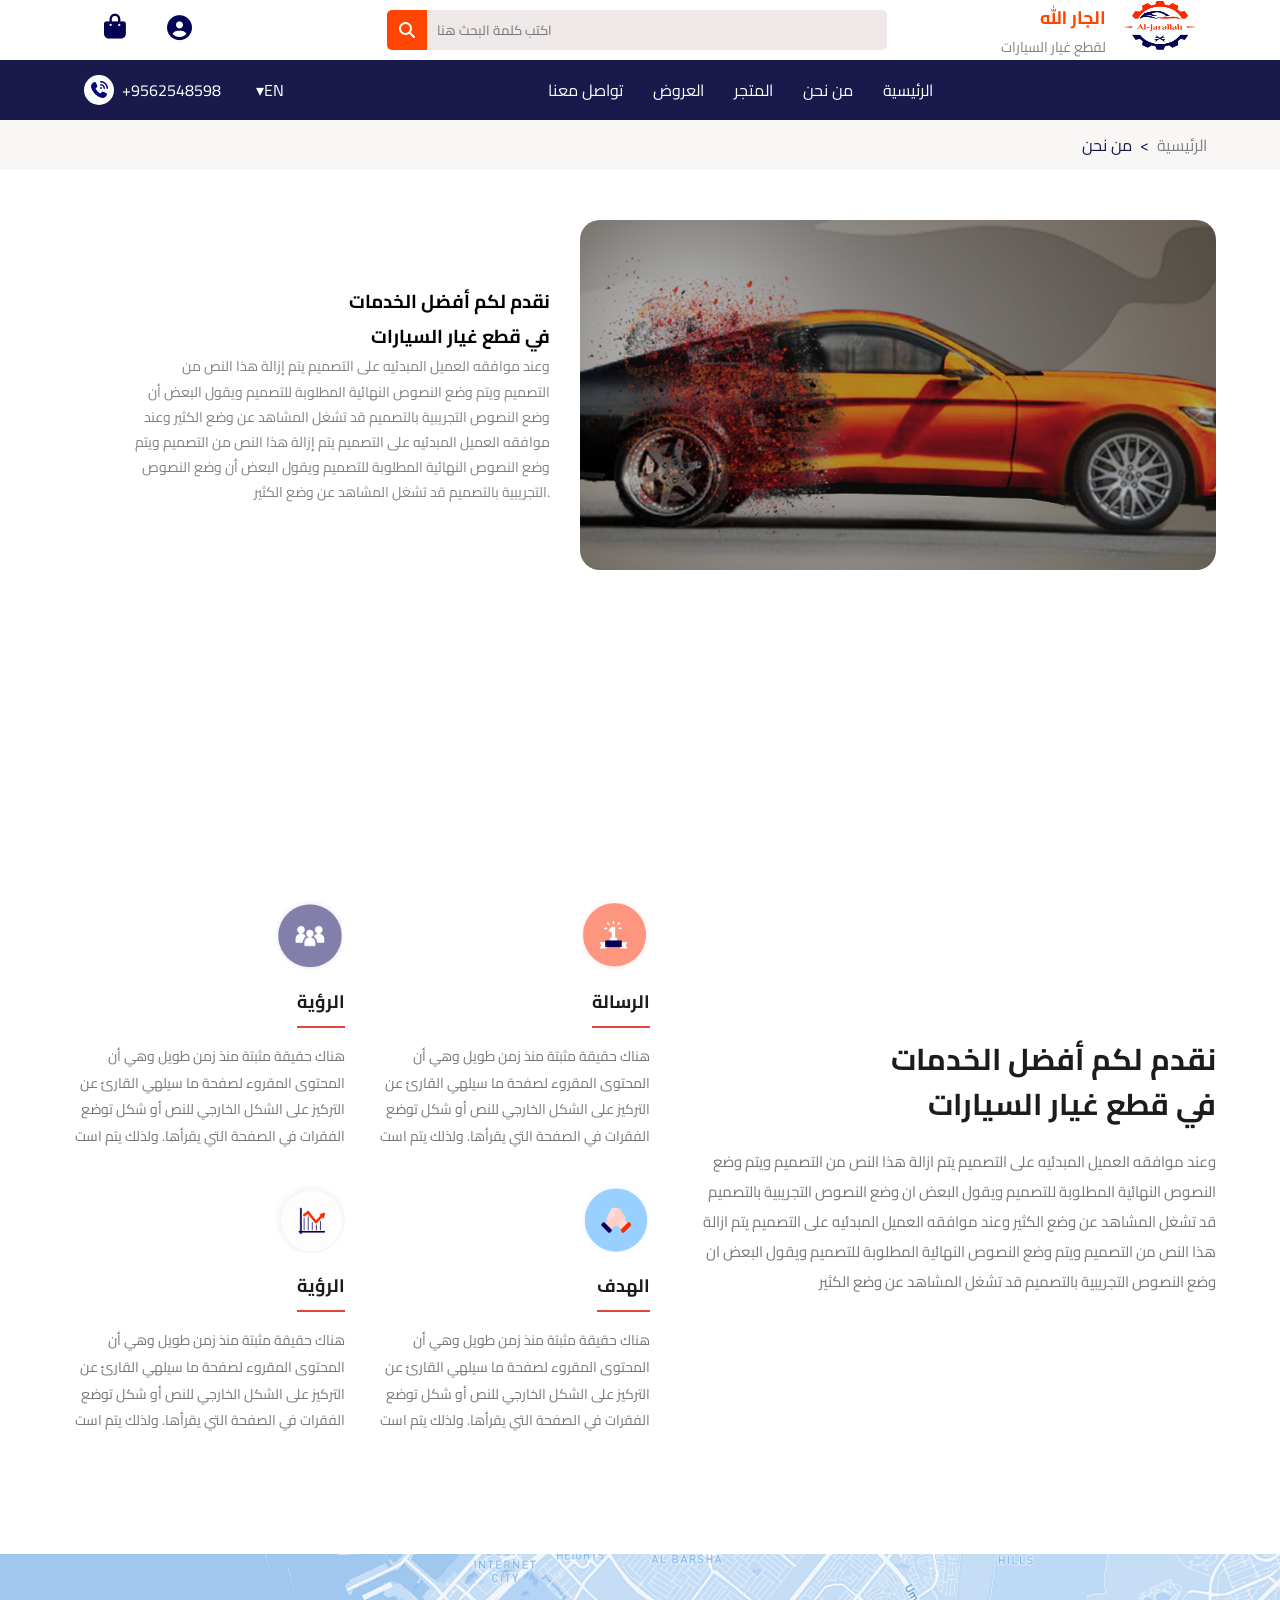
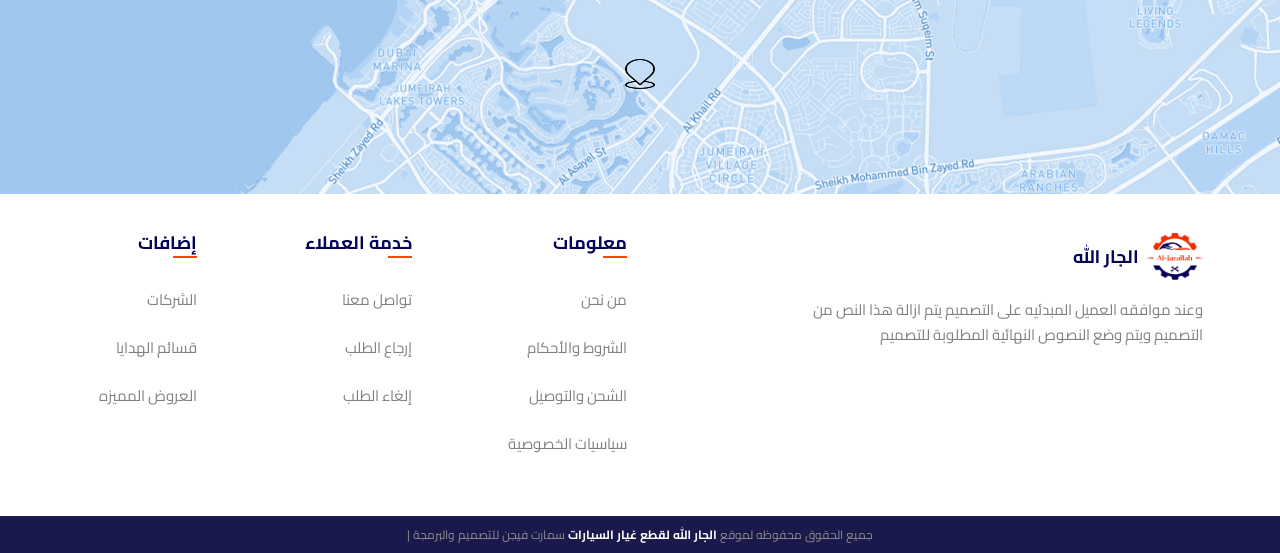
<file: AboutUs.html>
<!DOCTYPE html>
<html lang="en">
<head>
    <meta charset="UTF-8">
    <meta name="viewport" content="width=device-width, initial-scale=1.0">
    <title>Document</title>
    <link rel="stylesheet" href="css/Style.css">
    <link rel="stylesheet" href="css/bage2.css">
    <link rel="stylesheet" href="css/all.css">
    <link rel="stylesheet" href="css/AboutUs.css">
    <link href="https://fonts.googleapis.com/css2?family=Cairo:wght@400;700&display=swap" rel="stylesheet">
</head>
<body>
<div class="home">
<header>
<!-- =========================start NavBar1=================== -->
    <nav class="navbar">
        <div class="containar-nav">
<div class="icon-NavBar1">
            <i class="icon11 fa-solid fa-bag-shopping"></i>
            <i class="icon11 fa-solid fa-circle-user" onclick="window.location.href='profile.html'"></i>
</div><!-- end icon-NavBar1-->
            <div class="search-box">
                <div class="icon-search-NavBar1">
                <i class="fa-solid fa-magnifying-glass search-icon"></i>
                </div>
                <input class="search-nav" type="search" placeholder="اكتب كلمة البحث هنا">
            </div>

            <div class="logo-text">
                <span>الجار الله</span><br>
                لقطع غيار السيارات
            </div>

            <div class="logo-nav">
         <img src="photo/logonavbar.png" alt="logo">

            </div>

        </div> <!-- end containar-nav -->
    </nav> <!-- end navbar -->
    <!-- =========================end NavBar1=================== -->
    <!-- =========================start NavBar2=================== -->
    <nav class="navbar2">
        <div class="containar-nav">

        <div class="phone-navbar2">
        <div class="icon-logo1">
        <i class="icon-navbar2 fa-solid fa-phone-volume"></i>
    </div>
            <span>+9562548598</span>
        </div><!-- phone-navbar2 -->
    <ul class="list-navbar2">
    <li>▾EN</li>
    </ul><!-- end ul -->
<ul class="list-navbar2-2">
<li><a href="#" onclick="window.location.href='Contact.html'">تواصل معنا</a></li>
<li><a href="#" onclick="window.location.href='Offers.html'">العروض</a></li>
<li><a href="#" onclick="window.location.href='store.html'">المتجر</a></li>
<li><a href="#">من نحن</a></li>
<li><a href="#" onclick="window.location.href='bage2.html'">الرئيسية</a></li>
</ul>
    </div> <!-- end containar-nav -->
    </nav> <!-- end navbar2 -->
<!-- =========================end NavBar2=================== -->
<!-- =========================Start NavBar3=================== -->
<div class="NavBar3"><!-- Start cotainar-NavBar3 -->
    <div class="cotainar-NavBar3">
<span class="NavBar3-1">من نحن</span>
<span class="NavBar3-2"><</span>
<span class="NavBar3-3">الرئيسية</span>
</div><!-- end cotainar-NavBar3 -->
</div><!-- end NavBar3 -->
<!-- =========================end NavBar3=================== -->
</header>
<main>
<!-- =========================Start sction1=================== -->
<section class="sction1-AboutUs">
    <div class="containar-sction1-AboutUs">

        <div class="contant-sction1-All">

            <div class="contant-AboutUs">
                <h3>
                    نقدم لكم أفضل الخدمات<br>
                    في قطع غيار السيارات
                </h3>
                <p>
    وعند موافقه العميل المبدئيه على التصميم يتم إزالة هذا النص من<br>
    التصميم ويتم وضع النصوص النهائية المطلوبة للتصميم ويقول البعض أن<br>
    وضع النصوص التجريبية بالتصميم قد تشغل المشاهد عن وضع الكثير وعند<br>
    موافقه العميل المبدئيه على التصميم يتم إزالة هذا النص من التصميم ويتم<br>
    وضع النصوص النهائية المطلوبة للتصميم ويقول البعض أن وضع النصوص<br>
    التجريبية بالتصميم قد تشغل المشاهد عن وضع الكثير.
</p>
            </div><!-- end contant-AboutUs -->

            <div class="img-sction1-AboutUs">
    <img src="photo/AboutUs image.png" alt="sction1-AboutUs-image">
    <div class="overlay-sction1-AboutUs"></div>
</div><!-- end img-sction1-AboutUs-->

        </div><!-- end contant-sction1-All -->

    </div><!-- end containar-sction1-AboutUs -->
</section><!-- end sction1-AboutUs -->
<!-- =========================end sction1=================== -->
<!-- =========================start sction2=================== -->
<section class="sction2-AboutUs">
    <div class="containar-sction2-AboutUs">
        <div class="contant-sction2-All">

            <div class="contant-sction2-1">
                <div class="one-sction2-1">
                    <img src="photo/AboutUs image1.png">
                    <div class="contant-logo-sction2">
                        <p>الرؤية</p>
                        <p>هناك حقيقة مثبتة منذ زمن طويل وهي أن المحتوى المقروء لصفحة ما سيلهي القارئ عن التركيز على الشكل الخارجي للنص أو شكل توضع الفقرات في الصفحة التي يقرأها. ولذلك يتم است</p>
                    </div><!-- end contant-logo-sction2 -->
                </div><!-- end one-sction2-1 -->

                <div class="two-sction2-1">
                    <img src="photo/AboutUs image2.png">
                    <div class="contant-logo-sction2">
                        <p>الرسالة</p>
                        <p>هناك حقيقة مثبتة منذ زمن طويل وهي أن المحتوى المقروء لصفحة ما سيلهي القارئ عن التركيز على الشكل الخارجي للنص أو شكل توضع الفقرات في الصفحة التي يقرأها. ولذلك يتم است</p>
                    </div><!-- end contant-logo-sction2 -->
                </div><!-- end two-sction2-1 -->

                <div class="three-sction2-1">
                    <img src="photo/AboutUs image3.png">
                    <div class="contant-logo-sction2">
                        <p>الرؤية</p>
                        <p>هناك حقيقة مثبتة منذ زمن طويل وهي أن المحتوى المقروء لصفحة ما سيلهي القارئ عن التركيز على الشكل الخارجي للنص أو شكل توضع الفقرات في الصفحة التي يقرأها. ولذلك يتم است</p>
                    </div><!-- end contant-logo-sction2 -->
                </div><!-- end three-sction2-1 -->

                <div class="four-sction2-1">
                    <img src="photo/AboutUs image4.png">
                    <div class="contant-logo-sction2">
                        <p>الهدف</p>
                        <p>هناك حقيقة مثبتة منذ زمن طويل وهي أن المحتوى المقروء لصفحة ما سيلهي القارئ عن التركيز على الشكل الخارجي للنص أو شكل توضع الفقرات في الصفحة التي يقرأها. ولذلك يتم است</p>
                    </div><!-- end contant-logo-sction2 -->
                </div><!-- end four-sction2-1 -->
            </div><!-- end contant-sction2-1 -->

            <div class="contant-sction2-2">
                <h3>نقدم لكم أفضل الخدمات<br>
                في قطع غيار السيارات</h3>
                <p>وعند موافقه العميل المبدئيه على التصميم يتم ازالة هذا النص من التصميم ويتم وضع النصوص النهائية المطلوبة للتصميم ويقول البعض ان وضع النصوص التجريبية بالتصميم قد تشغل المشاهد عن وضع الكثير وعند موافقه العميل المبدئيه على التصميم يتم ازالة هذا النص من التصميم ويتم وضع النصوص النهائية المطلوبة للتصميم ويقول البعض ان وضع النصوص التجريبية بالتصميم قد تشغل المشاهد عن وضع الكثير</p>
            </div><!-- end contant-sction2-2 -->

        </div><!-- end contant-sction2-All -->
    </div><!-- end containar-sction2-AboutUs -->
</section><!-- end sction2-AboutUs -->
<!-- =========================end sction2=================== -->
</main>
<!-- =========================START sction3=================== -->
<footer>
    <div class="sction8">
        <div class="img-sction8">
            <img src="photo/End sction.png" alt="End sction img">
            <img class="location-icon" src="photo/location.png" alt="location">
        </div>
    </div>

    <div class="containar-sction8">
        <div class="end-sction8">

            <ul class="footer-col">
                <h2>معلومات</h2>
                <li><a href="#">من نحن</a></li>
                <li><a href="#">الشروط والأحكام</a></li>
                <li><a href="#">الشحن والتوصيل</a></li>
                <li><a href="#">سياسيات الخصوصية</a></li>
            </ul>

            <ul class="footer-col">
                <h2>خدمة العملاء</h2>
                <li><a href="#">تواصل معنا</a></li>
                <li><a href="#">إرجاع الطلب</a></li>
                <li><a href="#">إلغاء الطلب</a></li>
            </ul>

            <ul class="footer-col">
                <h2>إضافات</h2>
                <li><a href="#">الشركات</a></li>
                <li><a href="#">قسائم الهدايا</a></li>
                <li><a href="#">العروض المميزه</a></li>
            </ul>

            <div class="footer-brand">
                <div class="footer-brand-header">
                    <span>الجار الله</span>
                    <img src="photo/logonavbar.png" alt="logo">
                </div>
                <p>وعند موافقه العميل المبدئيه على التصميم يتم ازالة
                هذا النص من التصميم ويتم وضع النصوص النهائية المطلوبة للتصميم</p>
            </div>

        </div>
    </div>

    <div class="footer-copyright">
        <p>
            جميع الحقوق محفوظه لموقع
            <strong>الجار الله لقطع غيار السيارات</strong>
            سمارت فيجن للتصميم والبرمجة |
        </p>
    </div>
</footer>
<!-- =========================End sction3=================== -->
</div><!-- end home -->
</file>
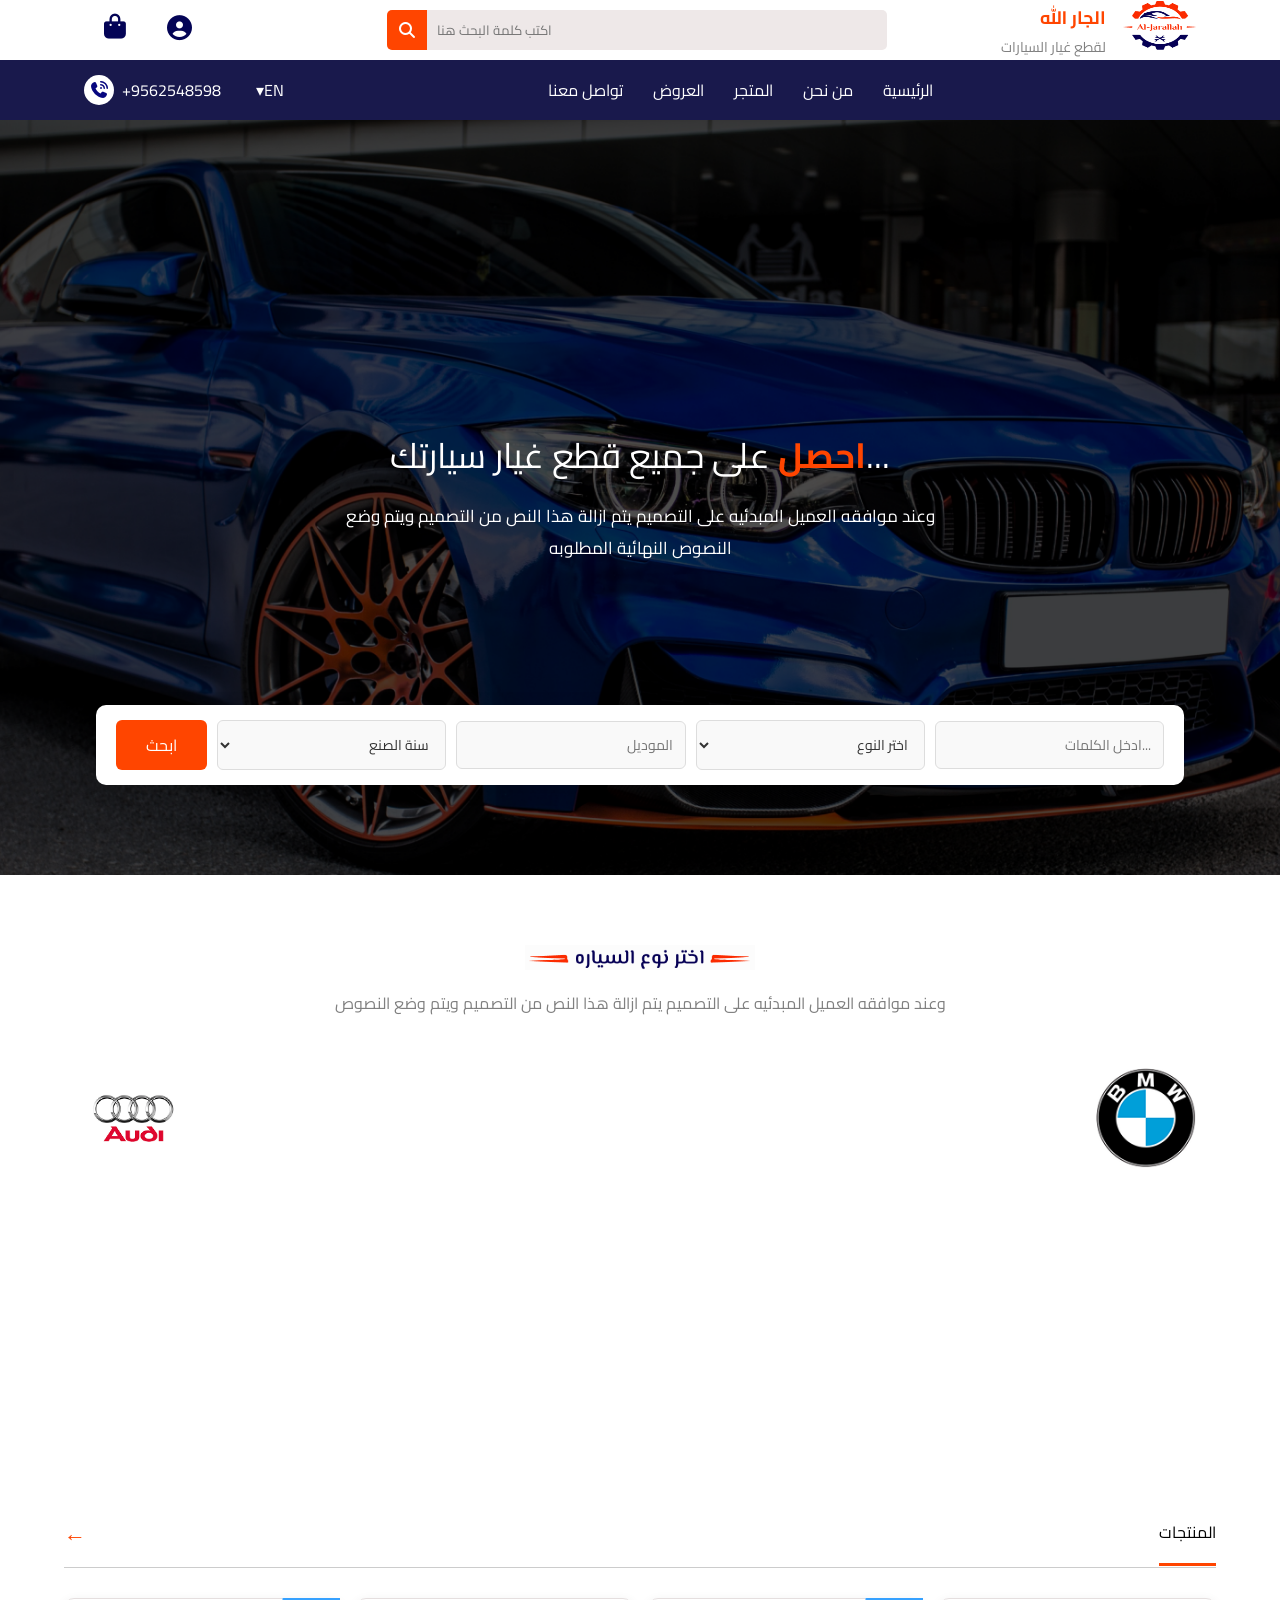
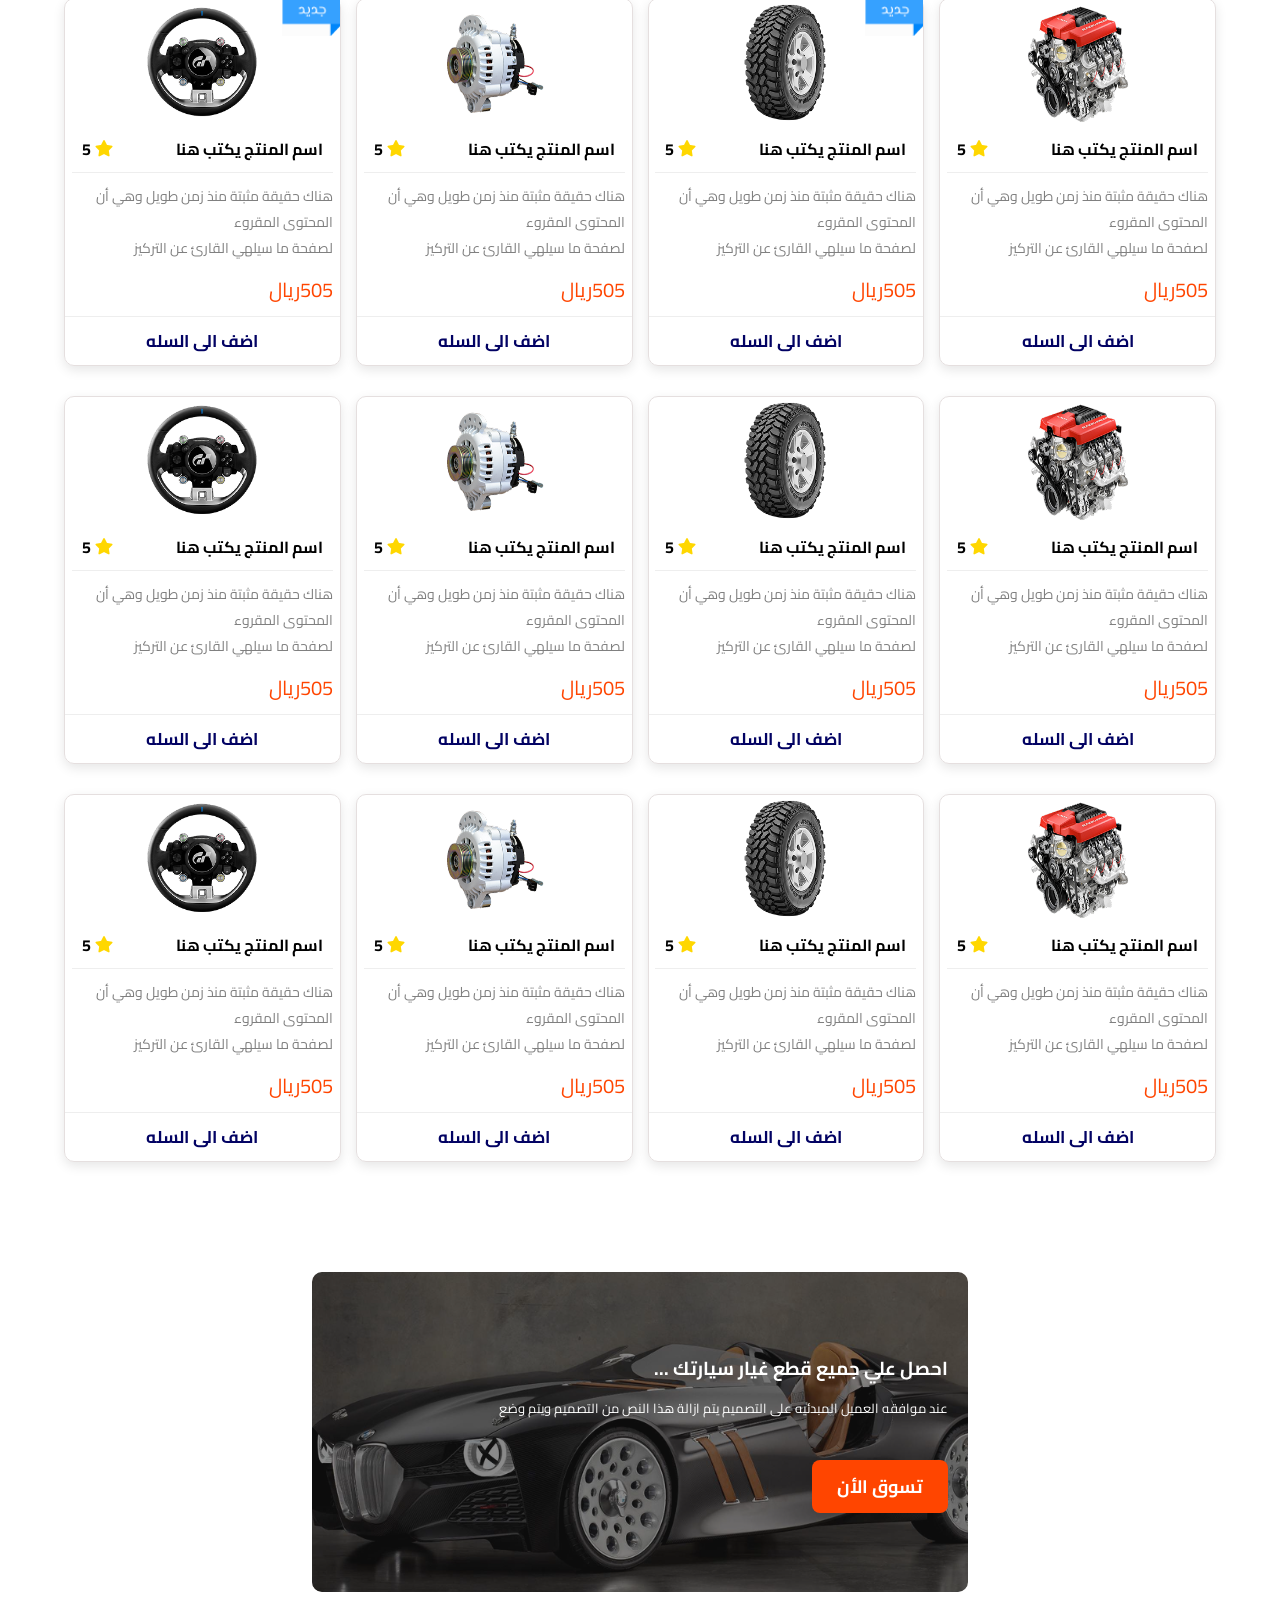
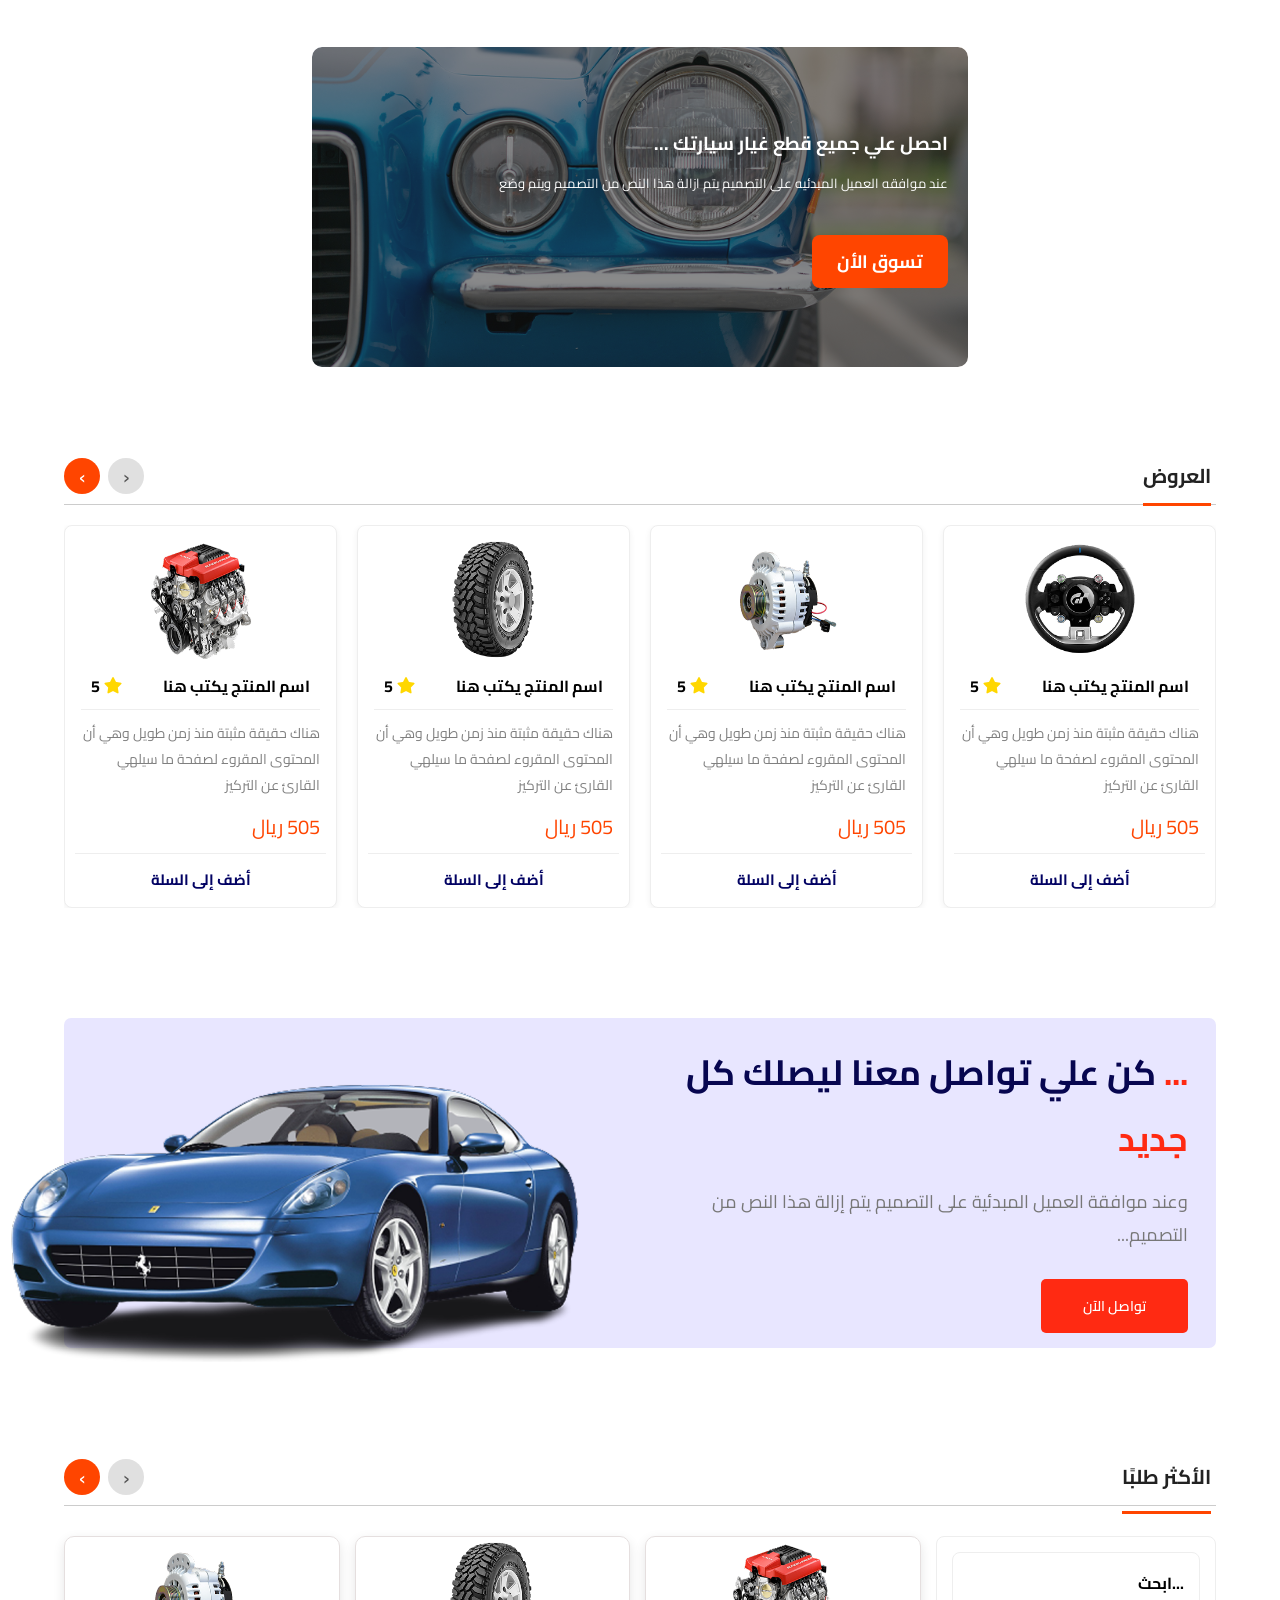
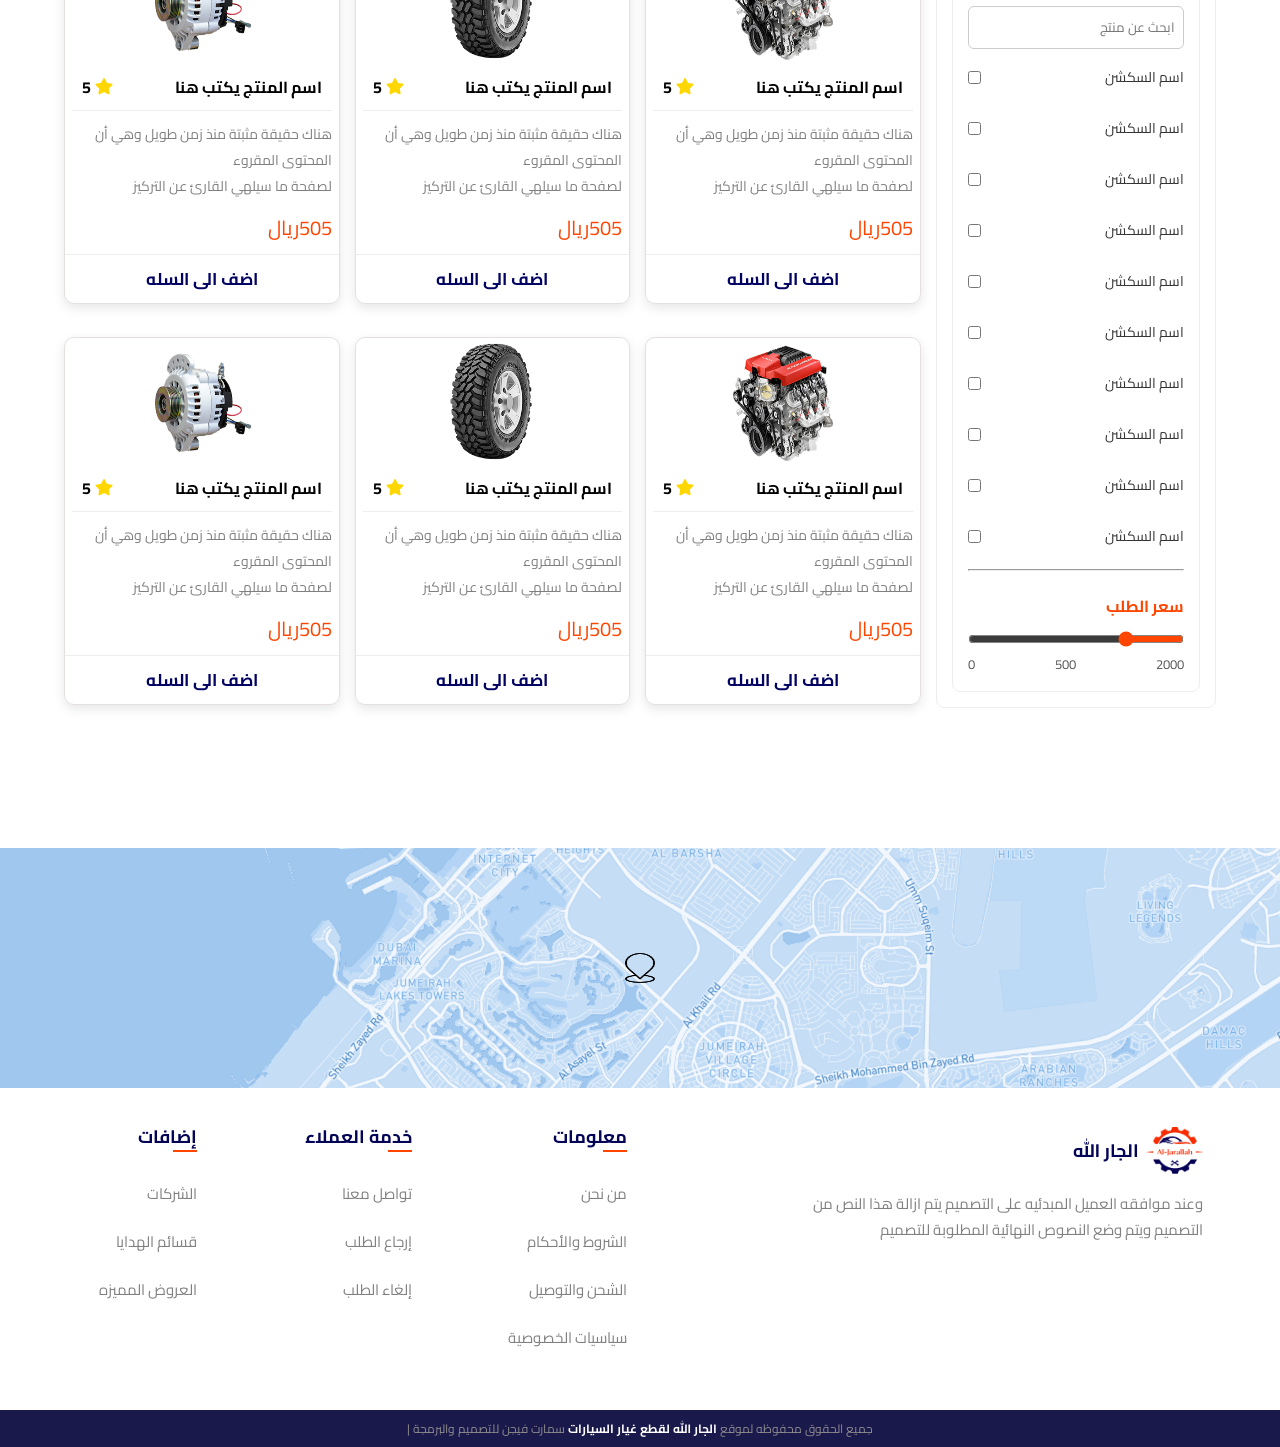
<file: bage2.html>
<!DOCTYPE html>
<html lang="en">
<head>
    <meta charset="UTF-8">
    <meta name="viewport" content="width=device-width, initial-scale=1.0">
    <title>Document</title>
    <link rel="stylesheet" href="css/Style.css">
    <link rel="stylesheet" href="css/bage2.css">
    <link rel="stylesheet" href="css/all.css">
    <link href="https://fonts.googleapis.com/css2?family=Cairo:wght@400;700&display=swap" rel="stylesheet">
</head>
<body>
<div class="home">
<header>
<!-- =========================start NavBar1=================== -->
    <nav class="navbar">
        <div class="containar-nav">
<div class="icon-NavBar1">
            <i class="icon11 fa-solid fa-bag-shopping"></i>
            <i class="icon11 fa-solid fa-circle-user" onclick="window.location.href='profile.html'"></i>
</div><!-- end icon-NavBar1-->
            <div class="search-box">
                <div class="icon-search-NavBar1">
                <i class="fa-solid fa-magnifying-glass search-icon"></i>
                </div>
                <input class="search-nav" type="search" placeholder="اكتب كلمة البحث هنا">
            </div>

            <div class="logo-text">
                <span>الجار الله</span><br>
                لقطع غيار السيارات
            </div>

            <div class="logo-nav">
        <img src="photo/logonavbar.png" alt="logo">

            </div>

        </div> <!-- end containar-nav -->
    </nav> <!-- end navbar -->
    <!-- =========================end NavBar1=================== -->
    <!-- =========================start NavBar2=================== -->
    <nav class="navbar2">
        <div class="containar-nav">

        <div class="phone-navbar2">
        <div class="icon-logo1">
        <i class="icon-navbar2 fa-solid fa-phone-volume"></i>
    </div>
            <span>+9562548598</span>
        </div><!-- phone-navbar2 -->
    <ul class="list-navbar2">
    <li>▾EN</li>
    </ul><!-- end ul -->
<ul class="list-navbar2-2">
<li><a href="#" onclick="window.location.href='Contact.html'">تواصل معنا</a></li>
<li><a href="#" onclick="window.location.href='Offers.html'">العروض</a></li>
<li><a href="#" onclick="window.location.href='store.html'">المتجر</a></li>
<li><a href="#" onclick="window.location.href='AboutUs.html'">من نحن</a></li>
<li><a href="#">الرئيسية</a></li>
</ul>
    </div> <!-- end containar-nav -->
    </nav> <!-- end navbar2 -->
<!-- =========================end NavBar2=================== -->
</header>
<main>
<!-- =========================start sction1=================== -->
<div class="img-sction1">

    <div class="content-img-sction1">
        <p><span>احصل</span> على جميع قطع غيار سيارتك...</p>
        <p class="p-img-sction1">وعند موافقه العميل المبدئيه على التصميم يتم ازالة هذا النص من التصميم ويتم وضع النصوص النهائية المطلوبه</p>
    </div>

    <div class="search-bar-sction1">
        <input type="text" placeholder="...ادخل الكلمات" id="keywords" />
        <select id="carType">
            <option value="">اختر النوع</option>
            <option>تويوتا</option>
            <option>هيونداي</option>
        </select>
        <input type="text" placeholder="الموديل" id="model" />
        <select id="year">
            <option value="">سنة الصنع</option>
            <option>2024</option>
            <option>2023</option>
            <option>2022</option>
        </select>
        
        <button onclick="handleSearch()">ابحث</button>
        
    </div>

</div><!-- end img-sction1 -->

<!-- =========================end sction1=================== -->
<section>
<!-- =========================Start sction2=================== -->
<div class="sction2">
<div class="containar-sction2">
    <div class="logo0">
    <img class="logo0-sction2" src="photo/0sction2.png" alt="logo0">
    </div><!-- end logo0 -->
    <p class="p-sction2">وعند موافقه العميل المبدئيه على التصميم يتم ازالة هذا النص من التصميم ويتم وضع النصوص</p>
    <div class="icon-sction2 icon-sction2-bage2">
        <img class="logo-sction2" src="photo/1sction2.png" alt="icon 1">
        <img class="logo-sction2" src="photo/6sction2.png" alt="icon 6">
    </div><!-- end icon-sction2 -->
</div><!-- end containar-sction2 -->
</div><!-- end sction2 -->
<!-- =========================end sction2=================== -->
</section>
<section>
<!-- =========================Start sction3=================== -->
<div class="sction3">
<div class="containar-sction3">
<div class="header-sction3">
    <span style="color: orangered; font-size: 22px;">&larr;</span>
    <span>المنتجات</span>
</div><!-- end header-sction3 -->
<div class="cat-sction3">
<!-- -------------------------------------- -->
    <div class="option-cat-sction3">
        <img class="badge-sction3" src="photo/new.png" alt="new">
        <div class="containar-option">
        <div class="photo-option-cat-sction3">
            <img style="width: 120px;height: 120px; margin-top:5px;" src="photo/option1-sction3.png">
        </div>
        <div class="head-content-sction3">
<span>اسم المنتج يكتب هنا</span>
<span><i class="fa-solid fa-star" style="color: gold;"></i>&nbsp;5</span>
    </div><!-- end head-content-sction3 -->
<div class="hr-option"></div>
<div class="content-option">
<p style="direction: rtl; margin-top: 10px;font-size: 14px; color: gray;">هناك حقيقة مثبتة منذ زمن طويل وهي أن المحتوى المقروء <br>لصفحة ما سيلهي القارئ عن التركيز  </p>
<p style="direction: rtl; color: orangered; margin-top: 10px; font-size: 20px;">505ريال</p>
</div><!-- end content-option-->
</div><!-- end containar-option -->
<div class="hr-option hr-option2"></div>
<div class="button-option">
<button style="width: 150px;height: 30px;margin: auto; background-color: white;border: none; cursor: pointer;font-weight: bold;color: rgb(2, 2, 99); font-size: 17px;">اضف الى السله</button>
</div><!-- end button-option-->
</div><!-- end option-cat-sction3-->


<div class="option-cat-sction3">
 <div class="containar-option">
        <div class="photo-option-cat-sction3">
            <img style="width: 120px;height: 120px; margin-top:5px;" src="photo/option2-sction3.png">
        </div>
        <div class="head-content-sction3">
<span>اسم المنتج يكتب هنا</span>
<span><i class="fa-solid fa-star" style="color: gold;"></i>&nbsp;5</span>
    </div><!-- end head-content-sction3 -->
<div class="hr-option"></div>
<div class="content-option">
<p style="direction: rtl; margin-top: 10px;font-size: 14px; color: gray;">هناك حقيقة مثبتة منذ زمن طويل وهي أن المحتوى المقروء <br>لصفحة ما سيلهي القارئ عن التركيز  </p>
<p style="direction: rtl; color: orangered; margin-top: 10px; font-size: 20px;">505ريال</p>
</div><!-- end content-option-->
</div><!-- end containar-option -->
<div class="hr-option hr-option2"></div>
<div class="button-option">
<button style="width: 150px;height: 30px;margin: auto; background-color: white;border: none; cursor: pointer;font-weight: bold;color: rgb(2, 2, 99); font-size: 17px;">اضف الى السله</button>
</div><!-- end button-option-->
    </div><!-- end option-cat-sction3-->
    <div class="option-cat-sction3">
        <img class="badge-sction3" src="photo/new.png" alt="new">
        <div class="containar-option">
        <div class="photo-option-cat-sction3">
            <img style="width: 120px;height: 120px; margin-top:5px;" src="photo/option3-sction3.png">
        </div>
        <div class="head-content-sction3">
<span>اسم المنتج يكتب هنا</span>
<span><i class="fa-solid fa-star" style="color: gold;"></i>&nbsp;5</span>
    </div><!-- end head-content-sction3 -->
<div class="hr-option"></div>
<div class="content-option">
<p style="direction: rtl; margin-top: 10px;font-size: 14px; color: gray;">هناك حقيقة مثبتة منذ زمن طويل وهي أن المحتوى المقروء <br>لصفحة ما سيلهي القارئ عن التركيز  </p>
<p style="direction: rtl; color: orangered; margin-top: 10px; font-size: 20px;">505ريال</p>
</div><!-- end content-option-->
</div><!-- end containar-option -->
<div class="hr-option hr-option2"></div>
<div class="button-option">
<button style="width: 150px;height: 30px;margin: auto; background-color: white;border: none; cursor: pointer;font-weight: bold;color: rgb(2, 2, 99); font-size: 17px;">اضف الى السله</button>
</div><!-- end button-option-->
    </div><!-- end button-option-->
    <div class="option-cat-sction3">
        <div class="containar-option">
        <div class="photo-option-cat-sction3">
            <img style="width: 120px;height: 120px; margin-top:5px;" src="photo/option4-sction3.png">
        </div>
        <div class="head-content-sction3">
<span>اسم المنتج يكتب هنا</span>
<span><i class="fa-solid fa-star" style="color: gold;"></i>&nbsp;5</span>
    </div><!-- end head-content-sction3 -->
<div class="hr-option"></div>
<div class="content-option">
<p style="direction: rtl; margin-top: 10px;font-size: 14px; color: gray;">هناك حقيقة مثبتة منذ زمن طويل وهي أن المحتوى المقروء <br>لصفحة ما سيلهي القارئ عن التركيز  </p>
<p style="direction: rtl; color: orangered; margin-top: 10px; font-size: 20px;">505ريال</p>
</div><!-- end content-option-->
</div><!-- end containar-option -->
<div class="hr-option hr-option2"></div>
<div class="button-option">
<button style="width: 150px;height: 30px;margin: auto; background-color: white;border: none; cursor: pointer;font-weight: bold;color: rgb(2, 2, 99); font-size: 17px;">اضف الى السله</button>
</div><!-- end button-option-->
    </div>
    <div class="option-cat-sction3">
        <div class="containar-option">
        <div class="photo-option-cat-sction3">
            <img style="width: 120px;height: 120px; margin-top:5px;" src="photo/option1-sction3.png">
        </div>
        <div class="head-content-sction3">
<span>اسم المنتج يكتب هنا</span>
<span><i class="fa-solid fa-star" style="color: gold;"></i>&nbsp;5</span>
    </div><!-- end head-content-sction3 -->
<div class="hr-option"></div>
<div class="content-option">
<p style="direction: rtl; margin-top: 10px;font-size: 14px; color: gray;">هناك حقيقة مثبتة منذ زمن طويل وهي أن المحتوى المقروء <br>لصفحة ما سيلهي القارئ عن التركيز  </p>
<p style="direction: rtl; color: orangered; margin-top: 10px; font-size: 20px;">505ريال</p>
</div><!-- end content-option-->
</div><!-- end containar-option -->
<div class="hr-option hr-option2"></div>
<div class="button-option">
<button style="width: 150px;height: 30px;margin: auto; background-color: white;border: none; cursor: pointer;font-weight: bold;color: rgb(2, 2, 99); font-size: 17px;">اضف الى السله</button>
</div><!-- end button-option-->
    </div>
    <div class="option-cat-sction3">
        <div class="containar-option">
        <div class="photo-option-cat-sction3">
            <img style="width: 120px;height: 120px; margin-top:5px;" src="photo/option2-sction3.png">
        </div>
        <div class="head-content-sction3">
<span>اسم المنتج يكتب هنا</span>
<span><i class="fa-solid fa-star" style="color: gold;"></i>&nbsp;5</span>
    </div><!-- end head-content-sction3 -->
<div class="hr-option"></div>
<div class="content-option">
<p style="direction: rtl; margin-top: 10px;font-size: 14px; color: gray;">هناك حقيقة مثبتة منذ زمن طويل وهي أن المحتوى المقروء <br>لصفحة ما سيلهي القارئ عن التركيز  </p>
<p style="direction: rtl; color: orangered; margin-top: 10px; font-size: 20px;">505ريال</p>
</div><!-- end content-option-->
</div><!-- end containar-option -->
<div class="hr-option hr-option2"></div>
<div class="button-option">
<button style="width: 150px;height: 30px;margin: auto; background-color: white;border: none; cursor: pointer;font-weight: bold;color: rgb(2, 2, 99); font-size: 17px;">اضف الى السله</button>
</div><!-- end button-option-->
    </div>
    <div class="option-cat-sction3">
        <div class="containar-option">
        <div class="photo-option-cat-sction3">
            <img style="width: 120px;height: 120px; margin-top:5px;" src="photo/option3-sction3.png">
        </div>
        <div class="head-content-sction3">
<span>اسم المنتج يكتب هنا</span>
<span><i class="fa-solid fa-star" style="color: gold;"></i>&nbsp;5</span>
    </div><!-- end head-content-sction3 -->
<div class="hr-option"></div>
<div class="content-option">
<p style="direction: rtl; margin-top: 10px;font-size: 14px; color: gray;">هناك حقيقة مثبتة منذ زمن طويل وهي أن المحتوى المقروء <br>لصفحة ما سيلهي القارئ عن التركيز  </p>
<p style="direction: rtl; color: orangered; margin-top: 10px; font-size: 20px;">505ريال</p>
</div><!-- end content-option-->
</div><!-- end containar-option -->
<div class="hr-option hr-option2"></div>
<div class="button-option">
<button style="width: 150px;height: 30px;margin: auto; background-color: white;border: none; cursor: pointer;font-weight: bold;color: rgb(2, 2, 99); font-size: 17px;">اضف الى السله</button>
</div><!-- end button-option-->
    </div>
    <div class="option-cat-sction3">
        <div class="containar-option">
        <div class="photo-option-cat-sction3">
            <img style="width: 120px;height: 120px; margin-top:5px;" src="photo/option4-sction3.png">
        </div>
        <div class="head-content-sction3">
<span>اسم المنتج يكتب هنا</span>
<span><i class="fa-solid fa-star" style="color: gold;"></i>&nbsp;5</span>
    </div><!-- end head-content-sction3 -->
<div class="hr-option"></div>
<div class="content-option">
<p style="direction: rtl; margin-top: 10px;font-size: 14px; color: gray;">هناك حقيقة مثبتة منذ زمن طويل وهي أن المحتوى المقروء <br>لصفحة ما سيلهي القارئ عن التركيز  </p>
<p style="direction: rtl; color: orangered; margin-top: 10px; font-size: 20px;">505ريال</p>
</div><!-- end content-option-->
</div><!-- end containar-option -->
<div class="hr-option hr-option2"></div>
<div class="button-option">
<button style="width: 150px;height: 30px;margin: auto; background-color: white;border: none; cursor: pointer;font-weight: bold;color: rgb(2, 2, 99); font-size: 17px;">اضف الى السله</button>
</div><!-- end button-option-->
    </div>
    <div class="option-cat-sction3">
        <div class="containar-option">
        <div class="photo-option-cat-sction3">
            <img style="width: 120px;height: 120px; margin-top:5px;" src="photo/option1-sction3.png">
        </div>
        <div class="head-content-sction3">
<span>اسم المنتج يكتب هنا</span>
<span><i class="fa-solid fa-star" style="color: gold;"></i>&nbsp;5</span>
    </div><!-- end head-content-sction3 -->
<div class="hr-option"></div>
<div class="content-option">
<p style="direction: rtl; margin-top: 10px;font-size: 14px; color: gray;">هناك حقيقة مثبتة منذ زمن طويل وهي أن المحتوى المقروء <br>لصفحة ما سيلهي القارئ عن التركيز  </p>
<p style="direction: rtl; color: orangered; margin-top: 10px; font-size: 20px;">505ريال</p>
</div><!-- end content-option-->
</div><!-- end containar-option -->
<div class="hr-option hr-option2"></div>
<div class="button-option">
<button style="width: 150px;height: 30px;margin: auto; background-color: white;border: none; cursor: pointer;font-weight: bold;color: rgb(2, 2, 99); font-size: 17px;">اضف الى السله</button>
</div><!-- end button-option-->
    </div>
    <div class="option-cat-sction3">
        <div class="containar-option">
        <div class="photo-option-cat-sction3">
            <img style="width: 120px;height: 120px; margin-top:5px;" src="photo/option2-sction3.png">
        </div>
        <div class="head-content-sction3">
<span>اسم المنتج يكتب هنا</span>
<span><i class="fa-solid fa-star" style="color: gold;"></i>&nbsp;5</span>
    </div><!-- end head-content-sction3 -->
<div class="hr-option"></div>
<div class="content-option">
<p style="direction: rtl; margin-top: 10px;font-size: 14px; color: gray;">هناك حقيقة مثبتة منذ زمن طويل وهي أن المحتوى المقروء <br>لصفحة ما سيلهي القارئ عن التركيز  </p>
<p style="direction: rtl; color: orangered; margin-top: 10px; font-size: 20px;">505ريال</p>
</div><!-- end content-option-->
</div><!-- end containar-option -->
<div class="hr-option hr-option2"></div>
<div class="button-option">
<button style="width: 150px;height: 30px;margin: auto; background-color: white;border: none; cursor: pointer;font-weight: bold;color: rgb(2, 2, 99); font-size: 17px;">اضف الى السله</button>
</div><!-- end button-option-->
    </div>
    <div class="option-cat-sction3">
        <div class="containar-option">
        <div class="photo-option-cat-sction3">
            <img style="width: 120px;height: 120px; margin-top:5px;" src="photo/option3-sction3.png">
        </div>
        <div class="head-content-sction3">
<span>اسم المنتج يكتب هنا</span>
<span><i class="fa-solid fa-star" style="color: gold;"></i>&nbsp;5</span>
    </div><!-- end head-content-sction3 -->
<div class="hr-option"></div>
<div class="content-option">
<p style="direction: rtl; margin-top: 10px;font-size: 14px; color: gray;">هناك حقيقة مثبتة منذ زمن طويل وهي أن المحتوى المقروء <br>لصفحة ما سيلهي القارئ عن التركيز  </p>
<p style="direction: rtl; color: orangered; margin-top: 10px; font-size: 20px;">505ريال</p>
</div><!-- end content-option-->
</div><!-- end containar-option -->
<div class="hr-option hr-option2"></div>
<div class="button-option">
<button style="width: 150px;height: 30px;margin: auto; background-color: white;border: none; cursor: pointer;font-weight: bold;color: rgb(2, 2, 99); font-size: 17px;">اضف الى السله</button>
</div><!-- end button-option-->
    </div>
    <div class="option-cat-sction3">
        <div class="containar-option">
        <div class="photo-option-cat-sction3">
            <img style="width: 120px;height: 120px; margin-top:5px;" src="photo/option4-sction3.png">
        </div>
        <div class="head-content-sction3">
<span>اسم المنتج يكتب هنا</span>
<span><i class="fa-solid fa-star" style="color: gold;"></i>&nbsp;5</span>
    </div><!-- end head-content-sction3 -->
<div class="hr-option"></div>
<div class="content-option">
<p style="direction: rtl; margin-top: 10px;font-size: 14px; color: gray;">هناك حقيقة مثبتة منذ زمن طويل وهي أن المحتوى المقروء <br>لصفحة ما سيلهي القارئ عن التركيز  </p>
<p style="direction: rtl; color: orangered; margin-top: 10px; font-size: 20px;">505ريال</p>
</div><!-- end content-option-->
</div><!-- end containar-option -->
<div class="hr-option hr-option2"></div>
<div class="button-option">
<button style="width: 150px;height: 30px;margin: auto; background-color: white;border: none; cursor: pointer;font-weight: bold;color: rgb(2, 2, 99); font-size: 17px;">اضف الى السله</button>
</div><!-- end button-option-->
    </div>
</div><!-- end cat-sction3 -->
</div><!-- end containar-sction3 -->
</div><!-- end sction3 -->
<!-- =========================end sction3=================== -->
</section>
<!-- =========================start sction4=================== -->
<section>
<div class="sction4">
<div class="containar-sction4">
<div class="header-sction4">
<div class="one-sction4">
<div class="overlay-sction4"></div><!-- end overlay -->
<div class="contant-sction4">
<h3 class="h3-sction4">... احصل علي جميع قطع غيار سيارتك</h3>
<p style="font-size: small;margin-top: 10px;" class="p-sction4 ">عند موافقه العميل المبدئيه على التصميم يتم ازالة هذا النص من التصميم ويتم وضع </p>
<button class="button-sction4">تسوق الأن</button>
</div><!-- end contant-sction4 -->
</div><!--end one-sction4 -->
<div class="two-sction4 one-sction4"><div class="overlay-sction4"></div><!-- end overlay -->
<div class="contant-sction4">
<h3 class="h3-sction4">... احصل علي جميع قطع غيار سيارتك</h3>
<p style="font-size: small;margin-top: 10px;" class="p-sction4 ">عند موافقه العميل المبدئيه على التصميم يتم ازالة هذا النص من التصميم ويتم وضع </p>
<button class="button-sction4">تسوق الأن</button>
</div><!-- end contant-sction4 -->
</div><!-- two-sction4 -->
</div><!-- end header-sction4 -->
</div><!-- end containar-sction4 -->
</div><!-- end sction4 -->
</section>
<!-- =========================end sction4=================== -->
<!-- =========================Start sction5=================== -->
<section>
<div class="sction5">
    <div class="containar-sction5">

        <div class="header-sction5">
            <div class="nav-arrows">
                <button class="arrow-btn arrow-prev" onclick="scrollCards(-1)">&#8249;</button>
                <button class="arrow-btn arrow-next" onclick="scrollCards(1)">&#8250;</button>
            </div>
            <span class="sction5-title">العروض</span>
        </div><!-- end header-sction5 -->

        <div class="cards-wrapper" id="cardsWrapper">

            <div class="card-item">
                <div class="containar-option">
                    <div class="photo-option-cat-sction3">
                        <img style="width: 120px;height: 120px; margin-top:5px;" src="photo/option1-sction3.png">
                    </div>
                    <div class="head-content-sction3">
                        <span>اسم المنتج يكتب هنا</span>
                        <span><i class="fa-solid fa-star" style="color: gold;"></i>&nbsp;5</span>
                    </div>
                    <div class="hr-option"></div>
                    <div class="content-option">
                        <p style="direction: rtl; margin-top: 10px;font-size: 14px; color: gray;">هناك حقيقة مثبتة منذ زمن طويل وهي أن المحتوى المقروء لصفحة ما سيلهي القارئ عن التركيز</p>
                        <p style="direction: rtl; color: orangered; margin-top: 10px; font-size: 20px;">505 ريال</p>
                    </div>
                </div>
                <div class="hr-option hr-option2"></div>
                <div class="button-option">
                    <button>أضف إلى السلة</button>
                </div>
            </div><!-- end card-item -->

            <div class="card-item">
                <div class="containar-option">
                    <div class="photo-option-cat-sction3">
                        <img style="width: 120px;height: 120px; margin-top:5px;" src="photo/option2-sction3.png">
                    </div>
                    <div class="head-content-sction3">
                        <span>اسم المنتج يكتب هنا</span>
                        <span><i class="fa-solid fa-star" style="color: gold;"></i>&nbsp;5</span>
                    </div>
                    <div class="hr-option"></div>
                    <div class="content-option">
                        <p style="direction: rtl; margin-top: 10px;font-size: 14px; color: gray;">هناك حقيقة مثبتة منذ زمن طويل وهي أن المحتوى المقروء لصفحة ما سيلهي القارئ عن التركيز</p>
                        <p style="direction: rtl; color: orangered; margin-top: 10px; font-size: 20px;">505 ريال</p>
                    </div>
                </div>
                <div class="hr-option hr-option2"></div>
                <div class="button-option">
                    <button>أضف إلى السلة</button>
                </div>
            </div><!-- end card-item -->

            <div class="card-item">
                <div class="containar-option">
                    <div class="photo-option-cat-sction3">
                        <img style="width: 120px;height: 120px; margin-top:5px;" src="photo/option3-sction3.png">
                    </div>
                    <div class="head-content-sction3">
                        <span>اسم المنتج يكتب هنا</span>
                        <span><i class="fa-solid fa-star" style="color: gold;"></i>&nbsp;5</span>
                    </div>
                    <div class="hr-option"></div>
                    <div class="content-option">
                        <p style="direction: rtl; margin-top: 10px;font-size: 14px; color: gray;">هناك حقيقة مثبتة منذ زمن طويل وهي أن المحتوى المقروء لصفحة ما سيلهي القارئ عن التركيز</p>
                        <p style="direction: rtl; color: orangered; margin-top: 10px; font-size: 20px;">505 ريال</p>
                    </div>
                </div>
                <div class="hr-option hr-option2"></div>
                <div class="button-option">
                    <button>أضف إلى السلة</button>
                </div>
            </div><!-- end card-item -->

            <div class="card-item">
                <div class="containar-option">
                    <div class="photo-option-cat-sction3">
                        <img style="width: 120px;height: 120px; margin-top:5px;" src="photo/option4-sction3.png">
                    </div>
                    <div class="head-content-sction3">
                        <span>اسم المنتج يكتب هنا</span>
                        <span><i class="fa-solid fa-star" style="color: gold;"></i>&nbsp;5</span>
                    </div>
                    <div class="hr-option"></div>
                    <div class="content-option">
                        <p style="direction: rtl; margin-top: 10px;font-size: 14px; color: gray;">هناك حقيقة مثبتة منذ زمن طويل وهي أن المحتوى المقروء لصفحة ما سيلهي القارئ عن التركيز</p>
                        <p style="direction: rtl; color: orangered; margin-top: 10px; font-size: 20px;">505 ريال</p>
                    </div>
                </div>
                <div class="hr-option hr-option2"></div>
                <div class="button-option">
                    <button>أضف إلى السلة</button>
                </div>
            </div><!-- end card-item -->

            <div class="card-item">
                <div class="containar-option">
                    <div class="photo-option-cat-sction3">
                        <img style="width: 120px;height: 120px; margin-top:5px;" src="photo/option1-sction3.png">
                    </div>
                    <div class="head-content-sction3">
                        <span>اسم المنتج يكتب هنا</span>
                        <span><i class="fa-solid fa-star" style="color: gold;"></i>&nbsp;5</span>
                    </div>
                    <div class="hr-option"></div>
                    <div class="content-option">
                        <p style="direction: rtl; margin-top: 10px;font-size: 14px; color: gray;">هناك حقيقة مثبتة منذ زمن طويل وهي أن المحتوى المقروء لصفحة ما سيلهي القارئ عن التركيز</p>
                        <p style="direction: rtl; color: orangered; margin-top: 10px; font-size: 20px;">505 ريال</p>
                    </div>
                </div>
                <div class="hr-option hr-option2"></div>
                <div class="button-option">
                    <button>أضف إلى السلة</button>
                </div>
            </div><!-- end card-item -->

            <div class="card-item">
                <div class="containar-option">
                    <div class="photo-option-cat-sction3">
                        <img style="width: 120px;height: 120px; margin-top:5px;" src="photo/option2-sction3.png">
                    </div>
                    <div class="head-content-sction3">
                        <span>اسم المنتج يكتب هنا</span>
                        <span><i class="fa-solid fa-star" style="color: gold;"></i>&nbsp;5</span>
                    </div>
                    <div class="hr-option"></div>
                    <div class="content-option">
                        <p style="direction: rtl; margin-top: 10px;font-size: 14px; color: gray;">هناك حقيقة مثبتة منذ زمن طويل وهي أن المحتوى المقروء لصفحة ما سيلهي القارئ عن التركيز</p>
                        <p style="direction: rtl; color: orangered; margin-top: 10px; font-size: 20px;">505 ريال</p>
                    </div>
                </div>
                <div class="hr-option hr-option2"></div>
                <div class="button-option">
                    <button>أضف إلى السلة</button>
                </div>
            </div><!-- end card-item -->

             <div class="card-item">
                <div class="containar-option">
                    <div class="photo-option-cat-sction3">
                        <img style="width: 120px;height: 120px; margin-top:5px;" src="photo/option3-sction3.png">
                    </div>
                    <div class="head-content-sction3">
                        <span>اسم المنتج يكتب هنا</span>
                        <span><i class="fa-solid fa-star" style="color: gold;"></i>&nbsp;5</span>
                    </div>
                    <div class="hr-option"></div>
                    <div class="content-option">
                        <p style="direction: rtl; margin-top: 10px;font-size: 14px; color: gray;">هناك حقيقة مثبتة منذ زمن طويل وهي أن المحتوى المقروء لصفحة ما سيلهي القارئ عن التركيز</p>
                        <p style="direction: rtl; color: orangered; margin-top: 10px; font-size: 20px;">505 ريال</p>
                    </div>
                </div>
                <div class="hr-option hr-option2"></div>
                <div class="button-option">
                    <button>أضف إلى السلة</button>
                </div>
            </div><!-- end card-item -->
             <div class="card-item">
                <div class="containar-option">
                    <div class="photo-option-cat-sction3">
                        <img style="width: 120px;height: 120px; margin-top:5px;" src="photo/option4-sction3.png">
                    </div>
                    <div class="head-content-sction3">
                        <span>اسم المنتج يكتب هنا</span>
                        <span><i class="fa-solid fa-star" style="color: gold;"></i>&nbsp;5</span>
                    </div>
                    <div class="hr-option"></div>
                    <div class="content-option">
                        <p style="direction: rtl; margin-top: 10px;font-size: 14px; color: gray;">هناك حقيقة مثبتة منذ زمن طويل وهي أن المحتوى المقروء لصفحة ما سيلهي القارئ عن التركيز</p>
                        <p style="direction: rtl; color: orangered; margin-top: 10px; font-size: 20px;">505 ريال</p>
                    </div>
                </div>
                <div class="hr-option hr-option2"></div>
                <div class="button-option">
                    <button>أضف إلى السلة</button>
                </div>
            </div><!-- end card-item -->
    </div><!-- end containar-sction5 -->
</div><!-- end sction5 -->
</section>
<!-- =========================End sction5=================== -->
<!-- =========================Start sction6=================== -->
<section>
<div class="sction6">
  <div class="containar-sction6">
    <div class="sction6-content">
      <h2><span>...</span> كن علي تواصل معنا ليصلك كل <strong>جديد</strong></h2>
      <p>وعند موافقة العميل المبدئية على التصميم يتم إزالة هذا النص من التصميم...</p>
      <a href="#" class="sction6-btn">تواصل الآن</a>
    </div>
    <div class="sction6-img">
      <img src="photo/sction6.png" alt="car">
    </div>
  </div><!-- containar-sction6 -->
</div><!-- end sction6 -->
</section>
<!-- =========================End sction6=================== -->
<!-- =========================Start sction7=================== -->
<section>
<div class="sction7">
<div class="containar-sction7">
<div class="header-sction7">
    <div class="nav-arrows7">
        <button class="arrow-btn7 arrow-prev7">&#8249;</button>
        <button class="arrow-btn7 arrow-next7">&#8250;</button>
    </div>
    <span class="sction7-title">الأكثر طلبًا</span>
</div>

<div class="cardba-sction7">
    <div class="card-sction7">
        <div class="option-cat-sction3">
            <div class="containar-option">
                <div class="photo-option-cat-sction3">
                    <img style="width: 120px;height: 120px; margin-top:5px;" src="photo/option2-sction3.png">
                </div>
                <div class="head-content-sction3">
                    <span>اسم المنتج يكتب هنا</span>
                    <span><i class="fa-solid fa-star" style="color: gold;"></i>&nbsp;5</span>
                </div>
                <div class="hr-option"></div>
                <div class="content-option">
                    <p style="direction: rtl; margin-top: 10px;font-size: 14px; color: gray;">هناك حقيقة مثبتة منذ زمن طويل وهي أن المحتوى المقروء <br>لصفحة ما سيلهي القارئ عن التركيز</p>
                    <p style="direction: rtl; color: orangered; margin-top: 10px; font-size: 20px;">505ريال</p>
                </div>
            </div>
            <div class="hr-option hr-option2"></div>
            <div class="button-option">
                <button style="width: 150px;height: 30px;margin: auto; background-color: white;border: none; cursor: pointer;font-weight: bold;color: rgb(2, 2, 99); font-size: 17px;">اضف الى السله</button>
            </div>
        </div>
    </div><!-- end card-sction7 -->
        <div class="card-sction7">
        <div class="option-cat-sction3">
            <div class="containar-option">
                <div class="photo-option-cat-sction3">
                    <img style="width: 120px;height: 120px; margin-top:5px;" src="photo/option3-sction3.png">
                </div>
                <div class="head-content-sction3">
                    <span>اسم المنتج يكتب هنا</span>
                    <span><i class="fa-solid fa-star" style="color: gold;"></i>&nbsp;5</span>
                </div>
                <div class="hr-option"></div>
                <div class="content-option">
                    <p style="direction: rtl; margin-top: 10px;font-size: 14px; color: gray;">هناك حقيقة مثبتة منذ زمن طويل وهي أن المحتوى المقروء <br>لصفحة ما سيلهي القارئ عن التركيز</p>
                    <p style="direction: rtl; color: orangered; margin-top: 10px; font-size: 20px;">505ريال</p>
                </div>
            </div>
            <div class="hr-option hr-option2"></div>
            <div class="button-option">
                <button style="width: 150px;height: 30px;margin: auto; background-color: white;border: none; cursor: pointer;font-weight: bold;color: rgb(2, 2, 99); font-size: 17px;">اضف الى السله</button>
            </div>
        </div>
    </div><!-- end card-sction7 -->

    <div class="card-sction7">
        <div class="option-cat-sction3">
            <div class="containar-option">
                <div class="photo-option-cat-sction3">
                    <img style="width: 120px;height: 120px; margin-top:5px;" src="photo/option4-sction3.png">
                </div>
                <div class="head-content-sction3">
                    <span>اسم المنتج يكتب هنا</span>
                    <span><i class="fa-solid fa-star" style="color: gold;"></i>&nbsp;5</span>
                </div>
                <div class="hr-option"></div>
                <div class="content-option">
                    <p style="direction: rtl; margin-top: 10px;font-size: 14px; color: gray;">هناك حقيقة مثبتة منذ زمن طويل وهي أن المحتوى المقروء <br>لصفحة ما سيلهي القارئ عن التركيز</p>
                    <p style="direction: rtl; color: orangered; margin-top: 10px; font-size: 20px;">505ريال</p>
                </div>
            </div>
            <div class="hr-option hr-option2"></div>
            <div class="button-option">
                <button style="width: 150px;height: 30px;margin: auto; background-color: white;border: none; cursor: pointer;font-weight: bold;color: rgb(2, 2, 99); font-size: 17px;">اضف الى السله</button>
            </div>
        </div>
    </div><!-- end card-sction7 -->
    <div class="card-sction7 card-grid">
<div class="card-sction7 card-grid">
    
<!-- =========================Start Search=================== -->
    <aside>
    <div class="search-box7">
        <span>...ابحث</span>
        <input type="text" placeholder="ابحث عن منتج">
    </div>

    <!-- قائمة الأقسام -->
    <div class="categories-box7">
        <div class="category-item7">
            <input type="checkbox" id="cat1">
            <label for="cat1">اسم السكشن</label>
        </div>
        <div class="category-item7">
            <input type="checkbox" id="cat2">
            <label for="cat2">اسم السكشن</label>
        </div>
        <div class="category-item7">
            <input type="checkbox" id="cat3">
            <label for="cat3">اسم السكشن</label>
        </div>
        <div class="category-item7">
            <input type="checkbox" id="cat4">
            <label for="cat4">اسم السكشن</label>
        </div>
        <div class="category-item7">
            <input type="checkbox" id="cat5">
            <label for="cat5">اسم السكشن</label>
        </div>
        <div class="category-item7">
            <input type="checkbox" id="cat6">
            <label for="cat6">اسم السكشن</label>
        </div>
        <div class="category-item7">
            <input type="checkbox" id="cat7">
            <label for="cat7">اسم السكشن</label>
        </div>
        <div class="category-item7">
            <input type="checkbox" id="cat8">
            <label for="cat8">اسم السكشن</label>
        </div>
        <div class="category-item7">
            <input type="checkbox" id="cat9">
            <label for="cat9">اسم السكشن</label>
        </div>
        <div class="category-item7">
            <input type="checkbox" id="cat10">
            <label for="cat10">اسم السكشن</label>
        </div>
    </div>
<hr class="hr-sction7">
    <div class="price-box7">
        <span style="color: orangered; font-weight: bold;">سعر الطلب</span>
        <div class="price-range7">
            <input type="range" min="0" max="2000" value="500" class="range-input7">
            <div class="price-labels7">
                <span>2000</span>
                <span>500</span>
                <span>0</span>
            </div>
        </div>
    </div>
</div>
    </div>
</aside>
  <!-- =========================end Search=================== -->
    <div class="card-sction7">
        <div class="option-cat-sction3">
            <div class="containar-option">
                <div class="photo-option-cat-sction3">
                    <img style="width: 120px;height: 120px; margin-top:5px;" src="photo/option2-sction3.png">
                </div>
                <div class="head-content-sction3">
                    <span>اسم المنتج يكتب هنا</span>
                    <span><i class="fa-solid fa-star" style="color: gold;"></i>&nbsp;5</span>
                </div>
                <div class="hr-option"></div>
                <div class="content-option">
                    <p style="direction: rtl; margin-top: 10px;font-size: 14px; color: gray;">هناك حقيقة مثبتة منذ زمن طويل وهي أن المحتوى المقروء <br>لصفحة ما سيلهي القارئ عن التركيز</p>
                    <p style="direction: rtl; color: orangered; margin-top: 10px; font-size: 20px;">505ريال</p>
                </div>
            </div>
            <div class="hr-option hr-option2"></div>
            <div class="button-option">
                <button style="width: 150px;height: 30px;margin: auto; background-color: white;border: none; cursor: pointer;font-weight: bold;color: rgb(2, 2, 99); font-size: 17px;">اضف الى السله</button>
            </div>
        </div>
    </div><!-- end card-sction7 -->

    <div class="card-sction7">
        <div class="option-cat-sction3">
            <div class="containar-option">
                <div class="photo-option-cat-sction3">
                    <img style="width: 120px;height: 120px; margin-top:5px;" src="photo/option3-sction3.png">
                </div>
                <div class="head-content-sction3">
                    <span>اسم المنتج يكتب هنا</span>
                    <span><i class="fa-solid fa-star" style="color: gold;"></i>&nbsp;5</span>
                </div>
                <div class="hr-option"></div>
                <div class="content-option">
                    <p style="direction: rtl; margin-top: 10px;font-size: 14px; color: gray;">هناك حقيقة مثبتة منذ زمن طويل وهي أن المحتوى المقروء <br>لصفحة ما سيلهي القارئ عن التركيز</p>
                    <p style="direction: rtl; color: orangered; margin-top: 10px; font-size: 20px;">505ريال</p>
                </div>
            </div>
            <div class="hr-option hr-option2"></div>
            <div class="button-option">
                <button style="width: 150px;height: 30px;margin: auto; background-color: white;border: none; cursor: pointer;font-weight: bold;color: rgb(2, 2, 99); font-size: 17px;">اضف الى السله</button>
            </div>
        </div>
    </div><!-- end card-sction7 -->

    <div class="card-sction7">
        <div class="option-cat-sction3">
            <div class="containar-option">
                <div class="photo-option-cat-sction3">
                    <img style="width: 120px;height: 120px; margin-top:5px;" src="photo/option4-sction3.png">
                </div>
                <div class="head-content-sction3">
                    <span>اسم المنتج يكتب هنا</span>
                    <span><i class="fa-solid fa-star" style="color: gold;"></i>&nbsp;5</span>
                </div>
                <div class="hr-option"></div>
                <div class="content-option">
                    <p style="direction: rtl; margin-top: 10px;font-size: 14px; color: gray;">هناك حقيقة مثبتة منذ زمن طويل وهي أن المحتوى المقروء <br>لصفحة ما سيلهي القارئ عن التركيز</p>
                    <p style="direction: rtl; color: orangered; margin-top: 10px; font-size: 20px;">505ريال</p>
                </div>
            </div>
            <div class="hr-option hr-option2"></div>
            <div class="button-option">
                <button style="width: 150px;height: 30px;margin: auto; background-color: white;border: none; cursor: pointer;font-weight: bold;color: rgb(2, 2, 99); font-size: 17px;">اضف الى السله</button>
            </div>
        </div>
    </div><!-- end card-sction7 -->

</div><!-- end cardba-sction7 -->
</div><!-- end containar-sction7 -->
</div><!-- end sction7 -->
</section>
<!-- =========================End sction7=================== -->
</main>
<!-- =========================START sction8=================== -->
<footer>
    <div class="sction8">
        <div class="img-sction8">
            <img src="photo/End sction.png" alt="End sction img">
            <img class="location-icon" src="photo/location.png" alt="location">
        </div>
    </div>

    <div class="containar-sction8">
        <div class="end-sction8">

            <ul class="footer-col">
                <h2>معلومات</h2>
                <li><a href="#">من نحن</a></li>
                <li><a href="#">الشروط والأحكام</a></li>
                <li><a href="#">الشحن والتوصيل</a></li>
                <li><a href="#">سياسيات الخصوصية</a></li>
            </ul>

            <ul class="footer-col">
                <h2>خدمة العملاء</h2>
                <li><a href="#">تواصل معنا</a></li>
                <li><a href="#">إرجاع الطلب</a></li>
                <li><a href="#">إلغاء الطلب</a></li>
            </ul>

            <ul class="footer-col">
                <h2>إضافات</h2>
                <li><a href="#">الشركات</a></li>
                <li><a href="#">قسائم الهدايا</a></li>
                <li><a href="#">العروض المميزه</a></li>
            </ul>

            <div class="footer-brand">
                <div class="footer-brand-header">
                    <span>الجار الله</span>
    <img src="photo/logonavbar.png" alt="logo">

                    
                </div>
                <p>وعند موافقه العميل المبدئيه على التصميم يتم ازالة
                هذا النص من التصميم ويتم وضع النصوص النهائية المطلوبة للتصميم</p>
            </div>

        </div>
    </div>

    <div class="footer-copyright">
        <p>
            جميع الحقوق محفوظه لموقع
            <strong>الجار الله لقطع غيار السيارات</strong>
            سمارت فيجن للتصميم والبرمجة |
        </p>
    </div>
</footer>
<!-- =========================End sction8=================== -->
</div><!--  end home -->
<button class="scroll-top-btn" type="button" aria-label="Scroll to top">
<i class="fa-solid fa-arrow-up"></i>
</button>
<script src="JS/JJS.js"></script>
</body>
</html>
</file>
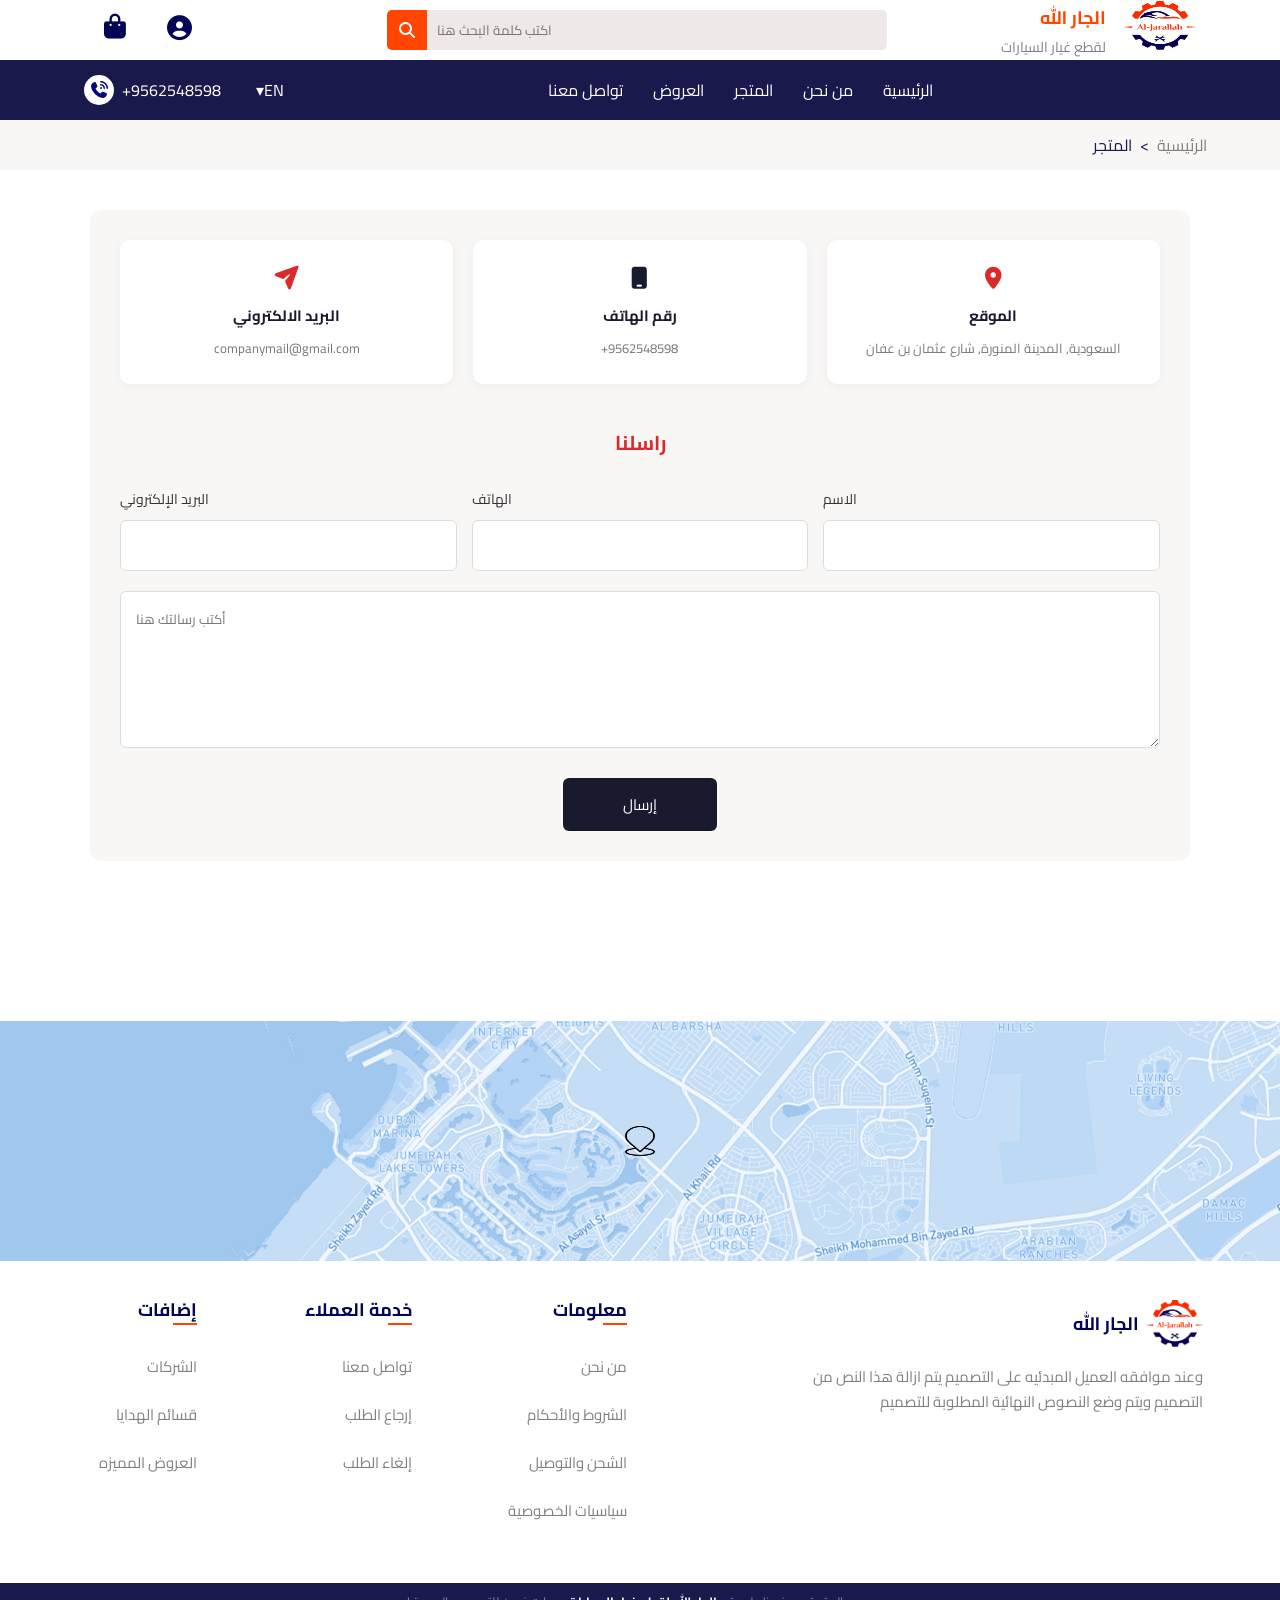
<file: Contact.html>
<!DOCTYPE html>
<html lang="en">
<head>
    <meta charset="UTF-8">
    <meta name="viewport" content="width=device-width, initial-scale=1.0">
    <title>Document</title>
    <link rel="stylesheet" href="css/store.css">
    <link rel="stylesheet" href="css/Style.css">
    <link rel="stylesheet" href="css/bage2.css">
    <link rel="stylesheet" href="css/all.css">
    <link rel="stylesheet" href="css/AboutUs.css">
    <link rel="stylesheet" href="css/Contact.css">
    <link href="https://fonts.googleapis.com/css2?family=Cairo:wght@400;700&display=swap" rel="stylesheet">
</head>
<body>
<div class="home">
<header>
    <!-- =========================start NavBar1=================== -->
    <nav class="navbar">
        <div class="containar-nav">
<div class="icon-NavBar1">
            <i class="icon11 fa-solid fa-bag-shopping"></i>
            <i class="icon11 fa-solid fa-circle-user" onclick="window.location.href='profile.html'"></i>
</div><!-- end icon-NavBar1-->
            <div class="search-box">
                <div class="icon-search-NavBar1">
                <i class="fa-solid fa-magnifying-glass search-icon"></i>
                </div>
                <input class="search-nav" type="search" placeholder="اكتب كلمة البحث هنا">
            </div>

            <div class="logo-text">
                <span>الجار الله</span><br>
                لقطع غيار السيارات
            </div>

            <div class="logo-nav">
            <img src="photo/logonavbar.png" alt="logo">



            </div>

        </div> <!-- end containar-nav -->
    </nav> <!-- end navbar -->
    <!-- =========================end NavBar1=================== -->
    <!-- =========================start NavBar2=================== -->
    <nav class="navbar2">
        <div class="containar-nav">

        <div class="phone-navbar2">
        <div class="icon-logo1">
        <i class="icon-navbar2 fa-solid fa-phone-volume"></i>
    </div>
            <span>+9562548598</span>
        </div><!-- phone-navbar2 -->
    <ul class="list-navbar2">
    <li>▾EN</li>
    </ul><!-- end ul -->
<ul class="list-navbar2-2">
<li><a href="#">تواصل معنا</a></li>
<li><a href="#" onclick="window.location.href='Offers.html'">العروض</a></li>
<li><a href="#" onclick="window.location.href='store.html'">المتجر</a></li>
<li><a href="#" onclick="window.location.href='AboutUs.html'">من نحن</a></li>
<li><a href="#" onclick="window.location.href='bage2.html'">الرئيسية</a></li>
</ul>
    </div> <!-- end containar-nav -->
    </nav> <!-- end navbar2 -->
<!-- =========================end NavBar2=================== -->
<!-- =========================Start NavBar3=================== -->
<div class="NavBar3"><!-- Start cotainar-NavBar3 -->
<div class="cotainar-NavBar3">
<span class="NavBar3-1">المتجر</span>
<span class="NavBar3-2"><</span>
<span class="NavBar3-3">الرئيسية</span>
</div><!-- end cotainar-NavBar3 -->
</div><!-- end NavBar3 -->
<!-- =========================end NavBar3=================== -->
</header>
<main>
<!-- =========================start sction1=================== -->
<section class="sction1-Contactus"><!-- Start sction1-Contactus -->
<div class="containar-Contactus"><!-- Start containar-Contactus -->
<div class="con-Contactus"><!-- Start con-Contactus -->
<div class="one-Contactus">
    <i class="fa-solid fa-paper-plane"></i>
    <p>البريد الالكتروني</p>
    <p>companymail@gmail.com</p>
</div>
<div class="two-Contactus">
    <i class="fa-solid fa-mobile"></i>
    <p>رقم الهاتف</p>
    <p>+9562548598</p>
</div>
<div class="three-Contactus">
    <i class="fa-solid fa-location-dot"></i>
    <p>الموقع</p>
    <p>السعودية, المدينة المنورة, شارع عثمان بن عفان</p>
</div>
</div><!-- end con-Contactus -->
<div class="massedge">
    <p>راسلنا</p>
</div>
<form class="form-Contactus">
    <div class="field-Contactus field-email">
        <label for="email">البريد الإلكتروني</label>
        <input type="email" id="email" name="email" required>
    </div>
    <div class="field-Contactus field-phone">
        <label for="phone">الهاتف</label>
        <input type="tel" id="phone" name="phone" required>
    </div>
    <div class="field-Contactus field-username">
        <label for="username">الاسم</label>
        <input type="text" id="username" name="username" required>
    </div>
    <div class="field-Contactus field-message">
        <textarea id="message" name="message" rows="5" placeholder="أكتب رسالتك هنا" required></textarea>
    </div>
    <button type="submit">إرسال</button>
</form>
</div><!-- end containar-Contactus -->
</section><!-- end sction1-Contactus -->
<!-- =========================end sction1=================== -->
</main>
<!-- =========================START sction2=================== -->
<footer>
    <div class="sction8">
        <div class="img-sction8">
            <img src="photo/End sction.png" alt="End sction img">
            <img class="location-icon" src="photo/location.png" alt="location">
        </div>
    </div>
    <div class="containar-sction8">
        <div class="end-sction8">
            <ul class="footer-col">
                <h2>معلومات</h2>
                <li><a href="#">من نحن</a></li>
                <li><a href="#">الشروط والأحكام</a></li>
                <li><a href="#">الشحن والتوصيل</a></li>
                <li><a href="#">سياسيات الخصوصية</a></li>
            </ul>
            <ul class="footer-col">
                <h2>خدمة العملاء</h2>
                <li><a href="#">تواصل معنا</a></li>
                <li><a href="#">إرجاع الطلب</a></li>
                <li><a href="#">إلغاء الطلب</a></li>
            </ul>
            <ul class="footer-col">
                <h2>إضافات</h2>
                <li><a href="#">الشركات</a></li>
                <li><a href="#">قسائم الهدايا</a></li>
                <li><a href="#">العروض المميزه</a></li>
            </ul>
            <div class="footer-brand">
                <div class="footer-brand-header">
                    <span>الجار الله</span>
                <img src="photo/logonavbar.png" alt="logo">

                    
                </div>
                <p>وعند موافقه العميل المبدئيه على التصميم يتم ازالة
                هذا النص من التصميم ويتم وضع النصوص النهائية المطلوبة للتصميم</p>
            </div>
        </div>
    </div>
    <div class="footer-copyright">
        <p>
            جميع الحقوق محفوظه لموقع
            <strong>الجار الله لقطع غيار السيارات</strong>
            سمارت فيجن للتصميم والبرمجة |
        </p>
    </div>
</footer>
<!-- =========================End sction2=================== -->
</div><!-- end home -->
</file>
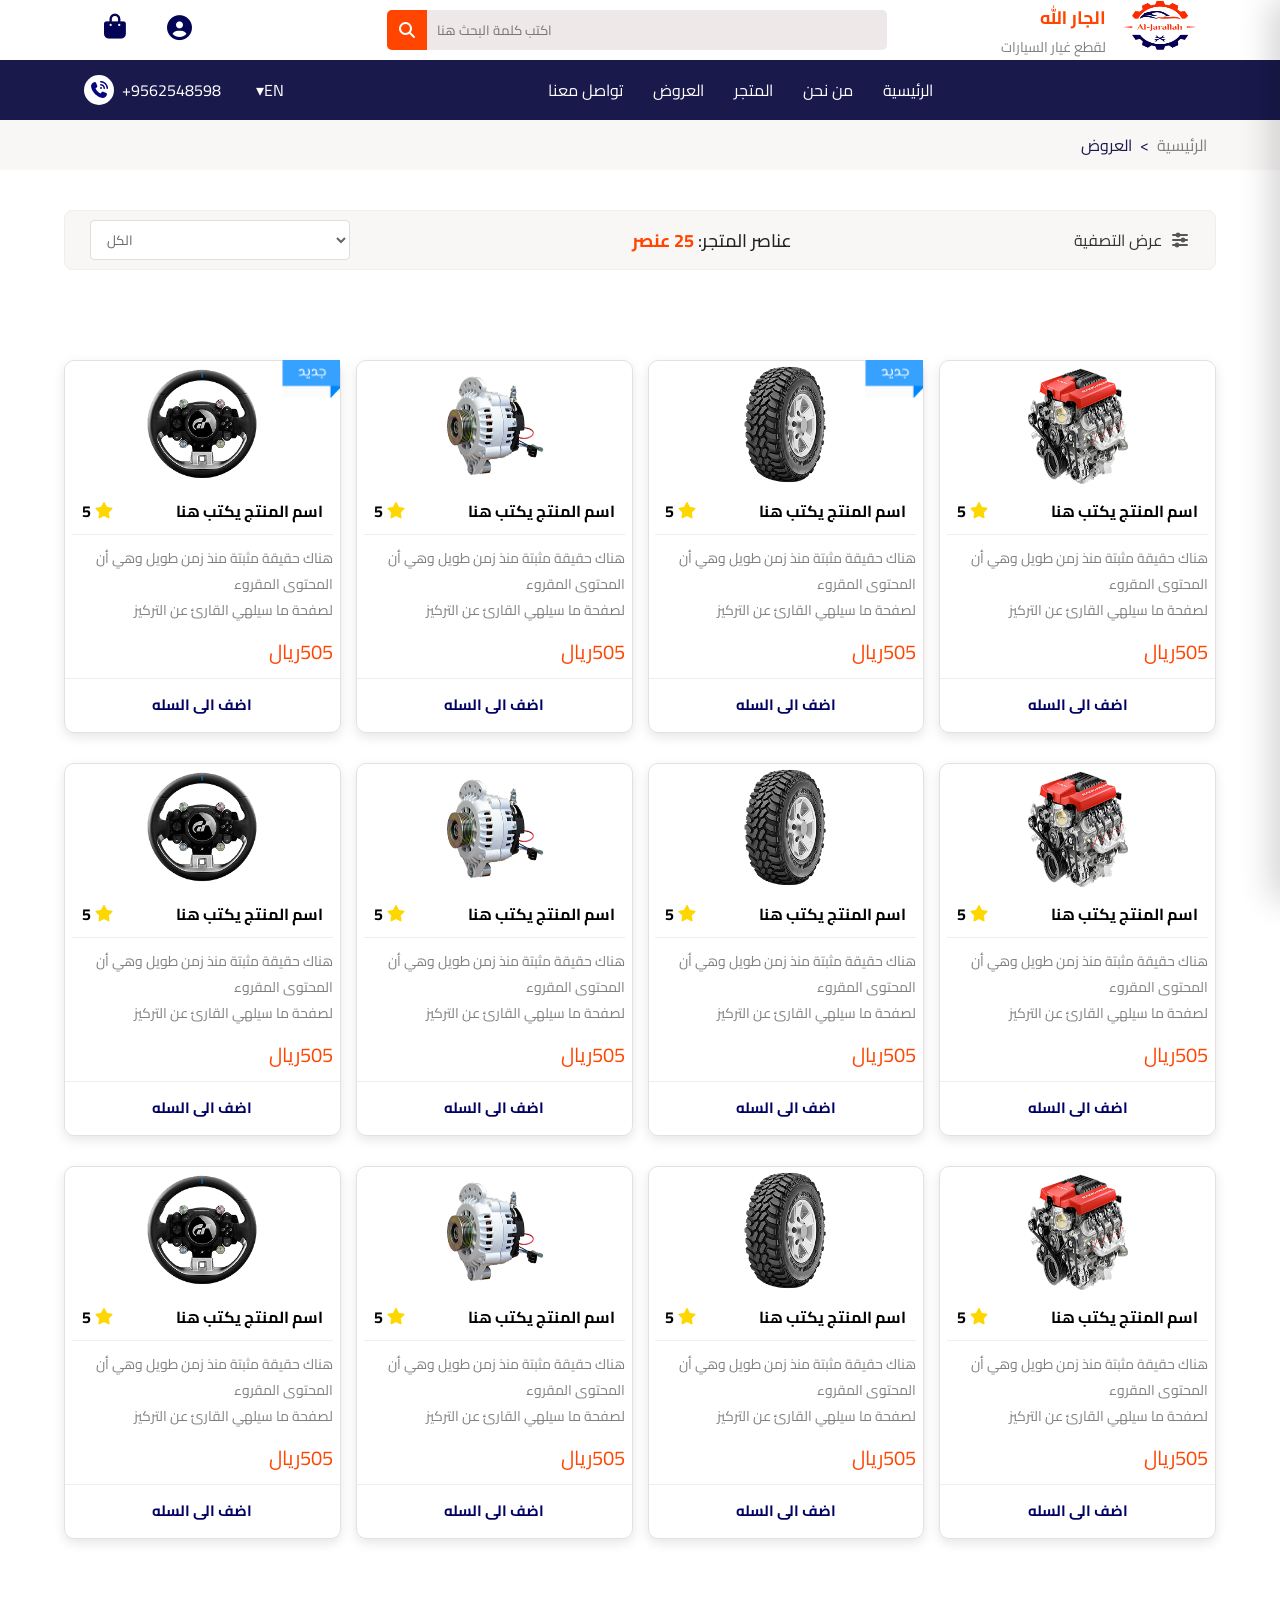
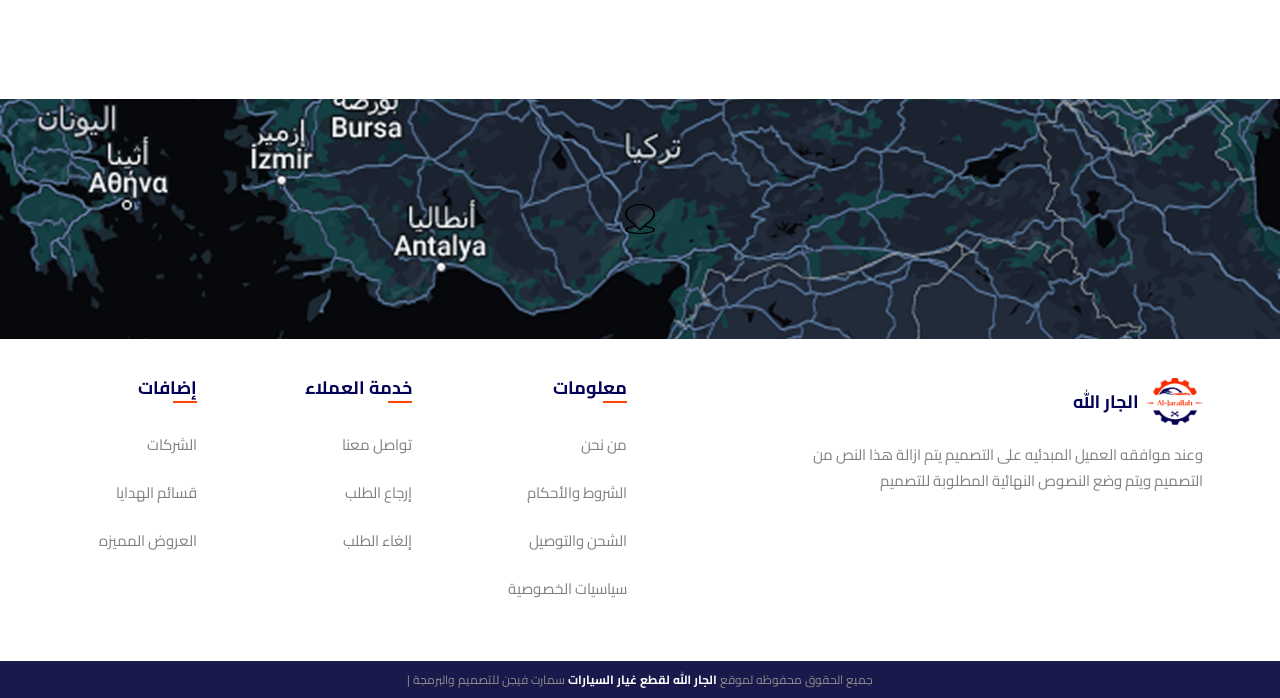
<file: Offers.html>
<!DOCTYPE html>
<html lang="en">
<head>
    <meta charset="UTF-8">
    <meta name="viewport" content="width=device-width, initial-scale=1.0">
    <title>Document</title>
    <link rel="stylesheet" href="css/store.css">
    <link rel="stylesheet" href="css/Style.css">
    <link rel="stylesheet" href="css/bage2.css">
    <link rel="stylesheet" href="css/all.css">
    <link rel="stylesheet" href="css/AboutUs.css">
    <link href="https://fonts.googleapis.com/css2?family=Cairo:wght@400;700&display=swap" rel="stylesheet">
</head>
<body>
<div class="home">
<header>
    <!-- =========================start NavBar1=================== -->
    <nav class="navbar">
        <div class="containar-nav">
<div class="icon-NavBar1">
            <i class="icon11 fa-solid fa-bag-shopping"></i>
            <i class="icon11 fa-solid fa-circle-user" onclick="window.location.href='profile.html'"></i>
</div><!-- end icon-NavBar1-->
            <div class="search-box">
                <div class="icon-search-NavBar1">
                <i class="fa-solid fa-magnifying-glass search-icon"></i>
                </div>
                <input class="search-nav" type="search" placeholder="اكتب كلمة البحث هنا">
            </div>

            <div class="logo-text">
                <span>الجار الله</span><br>
                لقطع غيار السيارات
            </div>

            <div class="logo-nav">
            <img src="photo/logonavbar.png" alt="logo">
            </div>

        </div> <!-- end containar-nav -->
    </nav> <!-- end navbar -->
    <!-- =========================end NavBar1=================== -->
    <!-- =========================start NavBar2=================== -->
    <nav class="navbar2">
        <div class="containar-nav">

        <div class="phone-navbar2">
        <div class="icon-logo1">
        <i class="icon-navbar2 fa-solid fa-phone-volume"></i>
    </div>
            <span>+9562548598</span>
        </div><!-- phone-navbar2 -->
    <ul class="list-navbar2">
    <li>▾EN</li>
    </ul><!-- end ul -->
<ul class="list-navbar2-2">
<li><a href="#" onclick="window.location.href='Contact.html'">تواصل معنا</a></li>
<li><a href="#" >العروض</a></li>
<li><a href="#" onclick="window.location.href='store.html'">المتجر</a></li>
<li><a href="#" onclick="window.location.href='AboutUs.html'">من نحن</a></li>
<li><a href="#" onclick="window.location.href='bage2.html'">الرئيسية</a></li>
</ul>
    </div> <!-- end containar-nav -->
    </nav> <!-- end navbar2 -->
<!-- =========================end NavBar2=================== -->
<!-- =========================Start NavBar3=================== -->
<div class="NavBar3"><!-- Start cotainar-NavBar3 -->
<div class="cotainar-NavBar3">
<span class="NavBar3-1">العروض</span>
<span class="NavBar3-2"><</span>
<span class="NavBar3-3">الرئيسية</span>
</div><!-- end cotainar-NavBar3 -->
</div><!-- end NavBar3 -->
<!-- =========================end NavBar3=================== -->
</header>
<main>
<!-- =========================START sction1=================== -->
<section class="sction1-store">
    <div class="containar-sction1-sore">
        <div class="select-sction1">
            <select>
                <option value="" selected disabled hidden>الكل</option>
                <option value="1">1</option>
                <option value="2">2</option>
                <option value="3">3</option>
            </select>
        </div>
        <div class="content-sction1">
            <p>عناصر المتجر: <span>25 عنصر</span></p>
        </div>
        <div class="end-content-sction1">
            <p>
                عرض التصفية
                <i class="fa-solid fa-sliders"></i>
            </p>
        </div>
        <div class="filter-sidebar-overlay" id="filterSidebarOverlay"></div>
        <aside class="filter-sidebar" id="filterSidebar" aria-label="قائمة التصفية">
            <button class="filter-sidebar-close" type="button" aria-label="إغلاق التصفية">
                <i class="fa-solid fa-xmark"></i>
            </button>

            <h3>التصنيفات</h3>

            <div class="filter-search">
                <i class="fa-solid fa-magnifying-glass"></i>
                <input type="search" placeholder="ابحث...">
            </div>

            <div class="filter-group">
                <h4>نوع السيارة</h4>
                <label><input type="radio" name="car-type"> اسم السيارة</label>
                <label><input type="radio" name="car-type"> اسم السيارة</label>
                <label><input type="radio" name="car-type"> اسم السيارة</label>
                <label><input type="radio" name="car-type"> اسم السيارة</label>
                <label><input type="radio" name="car-type"> اسم السيارة</label>
            </div>

            <div class="filter-group">
                <h4>موديل السيارة</h4>
                <label><input type="radio" name="car-model"> موديل السيارة</label>
                <label><input type="radio" name="car-model"> موديل السيارة</label>
                <label><input type="radio" name="car-model"> موديل السيارة</label>
                <label><input type="radio" name="car-model"> موديل السيارة</label>
                <label><input type="radio" name="car-model"> موديل السيارة</label>
            </div>

            <div class="filter-group">
                <h4>سنه الصنع</h4>
                <label><input type="radio" name="car-year"> سنه الصنع</label>
                <label><input type="radio" name="car-year"> سنه الصنع</label>
                <label><input type="radio" name="car-year"> سنه الصنع</label>
                <label><input type="radio" name="car-year"> سنه الصنع</label>
            </div>

            <div class="filter-group filter-price">
                <h4>سعر الطلب</h4>
                <input type="range" min="0" max="25000" value="0">
                <div class="filter-price-values">
                    <span>0</span>
                    <span>500</span>
                    <span>25000</span>
                </div>
            </div>

            <button class="filter-submit" type="button">تصفية</button>
        </aside>
    </div>
</section>
<!-- =========================END sction1=================== -->
<!-- =========================START sction2=================== -->
<section class="sction3">
<div class="containar-sction3">
<div class="cat-sction3">
<!-- -------------------------------------- -->
    <div class="option-cat-sction3 product-card-link">
        <img class="badge-sction3" src="photo/new.png" alt="new">
        <div class="containar-option">
        <div class="photo-option-cat-sction3">
            <img src="photo/option1-sction3.png">
        </div>
        <div class="head-content-sction3">
<span>اسم المنتج يكتب هنا</span>
<span><i class="fa-solid fa-star product-rating-icon"></i>&nbsp;5</span>
    </div><!-- end head-content-sction3 -->
<div class="hr-option"></div>
<div class="content-option">
<p class="product-desc">هناك حقيقة مثبتة منذ زمن طويل وهي أن المحتوى المقروء <br>لصفحة ما سيلهي القارئ عن التركيز  </p>
<p class="product-price">505ريال</p>
</div><!-- end content-option-->
</div><!-- end containar-option -->
<div class="hr-option hr-option2"></div>
<div class="button-option">
<button class="add-cart-btn-card">اضف الى السله</button>
</div><!-- end button-option-->
</div><!-- end option-cat-sction3-->


<div class="option-cat-sction3 product-card-link">
<div class="containar-option">
        <div class="photo-option-cat-sction3">
            <img src="photo/option2-sction3.png">
        </div>
        <div class="head-content-sction3">
<span>اسم المنتج يكتب هنا</span>
<span><i class="fa-solid fa-star product-rating-icon"></i>&nbsp;5</span>
    </div><!-- end head-content-sction3 -->
<div class="hr-option"></div>
<div class="content-option">
<p class="product-desc">هناك حقيقة مثبتة منذ زمن طويل وهي أن المحتوى المقروء <br>لصفحة ما سيلهي القارئ عن التركيز  </p>
<p class="product-price">505ريال</p>
</div><!-- end content-option-->
</div><!-- end containar-option -->
<div class="hr-option hr-option2"></div>
<div class="button-option">
<button class="add-cart-btn-card">اضف الى السله</button>
</div><!-- end button-option-->
    </div><!-- end option-cat-sction3-->
    <div class="option-cat-sction3 product-card-link">
        <img class="badge-sction3" src="photo/new.png" alt="new">
        <div class="containar-option">
        <div class="photo-option-cat-sction3">
            <img src="photo/option3-sction3.png">
        </div>
        <div class="head-content-sction3">
<span>اسم المنتج يكتب هنا</span>
<span><i class="fa-solid fa-star product-rating-icon"></i>&nbsp;5</span>
    </div><!-- end head-content-sction3 -->
<div class="hr-option"></div>
<div class="content-option">
<p class="product-desc">هناك حقيقة مثبتة منذ زمن طويل وهي أن المحتوى المقروء <br>لصفحة ما سيلهي القارئ عن التركيز  </p>
<p class="product-price">505ريال</p>
</div><!-- end content-option-->
</div><!-- end containar-option -->
<div class="hr-option hr-option2"></div>
<div class="button-option">
<button class="add-cart-btn-card">اضف الى السله</button>
</div><!-- end button-option-->
    </div><!-- end button-option-->
    <div class="option-cat-sction3 product-card-link">
        <div class="containar-option">
        <div class="photo-option-cat-sction3">
            <img src="photo/option4-sction3.png">
        </div>
        <div class="head-content-sction3">
<span>اسم المنتج يكتب هنا</span>
<span><i class="fa-solid fa-star product-rating-icon"></i>&nbsp;5</span>
    </div><!-- end head-content-sction3 -->
<div class="hr-option"></div>
<div class="content-option">
<p class="product-desc">هناك حقيقة مثبتة منذ زمن طويل وهي أن المحتوى المقروء <br>لصفحة ما سيلهي القارئ عن التركيز  </p>
<p class="product-price">505ريال</p>
</div><!-- end content-option-->
</div><!-- end containar-option -->
<div class="hr-option hr-option2"></div>
<div class="button-option">
<button class="add-cart-btn-card">اضف الى السله</button>
</div><!-- end button-option-->
    </div>
    <div class="option-cat-sction3 product-card-link">
        <div class="containar-option">
        <div class="photo-option-cat-sction3">
            <img src="photo/option1-sction3.png">
        </div>
        <div class="head-content-sction3">
<span>اسم المنتج يكتب هنا</span>
<span><i class="fa-solid fa-star product-rating-icon"></i>&nbsp;5</span>
    </div><!-- end head-content-sction3 -->
<div class="hr-option"></div>
<div class="content-option">
<p class="product-desc">هناك حقيقة مثبتة منذ زمن طويل وهي أن المحتوى المقروء <br>لصفحة ما سيلهي القارئ عن التركيز  </p>
<p class="product-price">505ريال</p>
</div><!-- end content-option-->
</div><!-- end containar-option -->
<div class="hr-option hr-option2"></div>
<div class="button-option">
<button class="add-cart-btn-card">اضف الى السله</button>
</div><!-- end button-option-->
    </div>
    <div class="option-cat-sction3 product-card-link">
        <div class="containar-option">
        <div class="photo-option-cat-sction3">
            <img src="photo/option2-sction3.png">
        </div>
        <div class="head-content-sction3">
<span>اسم المنتج يكتب هنا</span>
<span><i class="fa-solid fa-star product-rating-icon"></i>&nbsp;5</span>
    </div><!-- end head-content-sction3 -->
<div class="hr-option"></div>
<div class="content-option">
<p class="product-desc">هناك حقيقة مثبتة منذ زمن طويل وهي أن المحتوى المقروء <br>لصفحة ما سيلهي القارئ عن التركيز  </p>
<p class="product-price">505ريال</p>
</div><!-- end content-option-->
</div><!-- end containar-option -->
<div class="hr-option hr-option2"></div>
<div class="button-option">
<button class="add-cart-btn-card">اضف الى السله</button>
</div><!-- end button-option-->
    </div>
    <div class="option-cat-sction3 product-card-link">
        <div class="containar-option">
        <div class="photo-option-cat-sction3">
            <img src="photo/option3-sction3.png">
        </div>
        <div class="head-content-sction3">
<span>اسم المنتج يكتب هنا</span>
<span><i class="fa-solid fa-star product-rating-icon"></i>&nbsp;5</span>
    </div><!-- end head-content-sction3 -->
<div class="hr-option"></div>
<div class="content-option">
<p class="product-desc">هناك حقيقة مثبتة منذ زمن طويل وهي أن المحتوى المقروء <br>لصفحة ما سيلهي القارئ عن التركيز  </p>
<p class="product-price">505ريال</p>
</div><!-- end content-option-->
</div><!-- end containar-option -->
<div class="hr-option hr-option2"></div>
<div class="button-option">
<button class="add-cart-btn-card">اضف الى السله</button>
</div><!-- end button-option-->
    </div>
    <div class="option-cat-sction3 product-card-link">
        <div class="containar-option">
        <div class="photo-option-cat-sction3">
            <img src="photo/option4-sction3.png">
        </div>
        <div class="head-content-sction3">
<span>اسم المنتج يكتب هنا</span>
<span><i class="fa-solid fa-star product-rating-icon"></i>&nbsp;5</span>
    </div><!-- end head-content-sction3 -->
<div class="hr-option"></div>
<div class="content-option">
<p class="product-desc">هناك حقيقة مثبتة منذ زمن طويل وهي أن المحتوى المقروء <br>لصفحة ما سيلهي القارئ عن التركيز  </p>
<p class="product-price">505ريال</p>
</div><!-- end content-option-->
</div><!-- end containar-option -->
<div class="hr-option hr-option2"></div>
<div class="button-option">
<button class="add-cart-btn-card">اضف الى السله</button>
</div><!-- end button-option-->
    </div>
    <div class="option-cat-sction3 product-card-link">
        <div class="containar-option">
        <div class="photo-option-cat-sction3">
            <img src="photo/option1-sction3.png">
        </div>
        <div class="head-content-sction3">
<span>اسم المنتج يكتب هنا</span>
<span><i class="fa-solid fa-star product-rating-icon"></i>&nbsp;5</span>
    </div><!-- end head-content-sction3 -->
<div class="hr-option"></div>
<div class="content-option">
<p class="product-desc">هناك حقيقة مثبتة منذ زمن طويل وهي أن المحتوى المقروء <br>لصفحة ما سيلهي القارئ عن التركيز  </p>
<p class="product-price">505ريال</p>
</div><!-- end content-option-->
</div><!-- end containar-option -->
<div class="hr-option hr-option2"></div>
<div class="button-option">
<button class="add-cart-btn-card">اضف الى السله</button>
</div><!-- end button-option-->
    </div>
    <div class="option-cat-sction3 product-card-link">
        <div class="containar-option">
        <div class="photo-option-cat-sction3">
            <img src="photo/option2-sction3.png">
        </div>
        <div class="head-content-sction3">
<span>اسم المنتج يكتب هنا</span>
<span><i class="fa-solid fa-star product-rating-icon"></i>&nbsp;5</span>
    </div><!-- end head-content-sction3 -->
<div class="hr-option"></div>
<div class="content-option">
<p class="product-desc">هناك حقيقة مثبتة منذ زمن طويل وهي أن المحتوى المقروء <br>لصفحة ما سيلهي القارئ عن التركيز  </p>
<p class="product-price">505ريال</p>
</div><!-- end content-option-->
</div><!-- end containar-option -->
<div class="hr-option hr-option2"></div>
<div class="button-option">
<button class="add-cart-btn-card">اضف الى السله</button>
</div><!-- end button-option-->
    </div>
    <div class="option-cat-sction3 product-card-link">
        <div class="containar-option">
        <div class="photo-option-cat-sction3">
            <img src="photo/option3-sction3.png">
        </div>
        <div class="head-content-sction3">
<span>اسم المنتج يكتب هنا</span>
<span><i class="fa-solid fa-star product-rating-icon"></i>&nbsp;5</span>
    </div><!-- end head-content-sction3 -->
<div class="hr-option"></div>
<div class="content-option">
<p class="product-desc">هناك حقيقة مثبتة منذ زمن طويل وهي أن المحتوى المقروء <br>لصفحة ما سيلهي القارئ عن التركيز  </p>
<p class="product-price">505ريال</p>
</div><!-- end content-option-->
</div><!-- end containar-option -->
<div class="hr-option hr-option2"></div>
<div class="button-option">
<button class="add-cart-btn-card">اضف الى السله</button>
</div><!-- end button-option-->
    </div>
    <div class="option-cat-sction3 product-card-link">
        <div class="containar-option">
        <div class="photo-option-cat-sction3">
            <img src="photo/option4-sction3.png">
        </div>
        <div class="head-content-sction3">
<span>اسم المنتج يكتب هنا</span>
<span><i class="fa-solid fa-star product-rating-icon"></i>&nbsp;5</span>
    </div><!-- end head-content-sction3 -->
<div class="hr-option"></div>
<div class="content-option">
<p class="product-desc">هناك حقيقة مثبتة منذ زمن طويل وهي أن المحتوى المقروء <br>لصفحة ما سيلهي القارئ عن التركيز  </p>
<p class="product-price">505ريال</p>
</div><!-- end content-option-->
</div><!-- end containar-option -->
<div class="hr-option hr-option2"></div>
<div class="button-option">
<button class="add-cart-btn-card">اضف الى السله</button>
</div><!-- end button-option-->
    </div>
</div><!-- end cat-sction3 -->
</div><!-- end containar-sction3 -->
</section> <!-- end sction3 -->
<!-- =========================END sction2=================== -->
</main>
<!-- =========================START sction3=================== -->
<footer>
    <div class="sction8">
        <div class="img-sction8">
            <img src="photo/End sction2.png" alt="End sction img">
            <img class="location-icon" src="photo/location.png" alt="location">
        </div>
    </div>
    <div class="containar-sction8">
        <div class="end-sction8">

            <ul class="footer-col">
                <h2>معلومات</h2>
                <li><a href="#">من نحن</a></li>
                <li><a href="#">الشروط والأحكام</a></li>
                <li><a href="#">الشحن والتوصيل</a></li>
                <li><a href="#">سياسيات الخصوصية</a></li>
            </ul>

            <ul class="footer-col">
                <h2>خدمة العملاء</h2>
                <li><a href="#">تواصل معنا</a></li>
                <li><a href="#">إرجاع الطلب</a></li>
                <li><a href="#">إلغاء الطلب</a></li>
            </ul>

            <ul class="footer-col">
                <h2>إضافات</h2>
                <li><a href="#">الشركات</a></li>
                <li><a href="#">قسائم الهدايا</a></li>
                <li><a href="#">العروض المميزه</a></li>
            </ul>

            <div class="footer-brand">
                <div class="footer-brand-header">
                    <span>الجار الله</span>
                    <img src="photo/logonavbar.png" alt="logo">
                    
                </div>
                <p>وعند موافقه العميل المبدئيه على التصميم يتم ازالة
                هذا النص من التصميم ويتم وضع النصوص النهائية المطلوبة للتصميم</p>
            </div>

        </div>
    </div>

    <div class="footer-copyright">
        <p>
            جميع الحقوق محفوظه لموقع
            <strong>الجار الله لقطع غيار السيارات</strong>
            سمارت فيجن للتصميم والبرمجة |
        </p>
    </div>
</footer>
<!-- =========================End sction3=================== -->
</div><!-- end home -->
<script src="JS/JJS.js"></script>
</body>
</html>
</file>
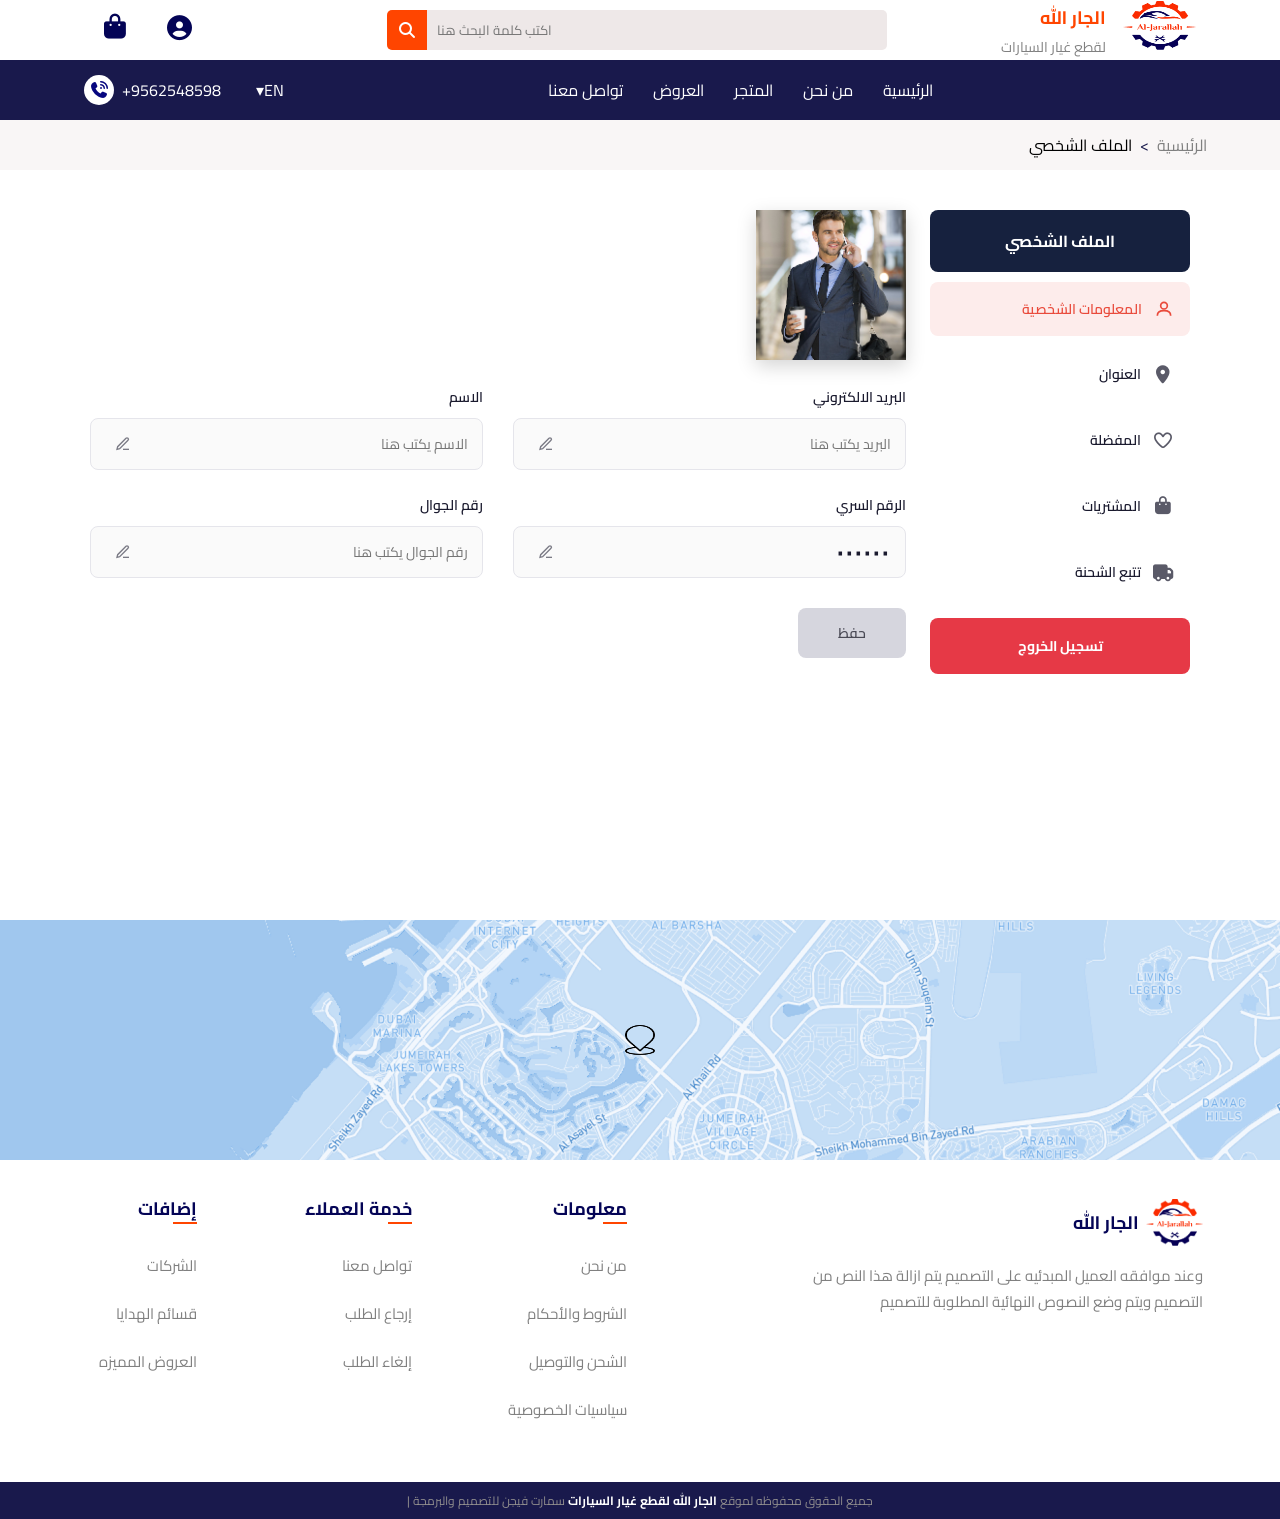
<file: profile.html>
<!DOCTYPE html>
<html lang="en">
<head>
    <meta charset="UTF-8">
    <meta name="viewport" content="width=device-width, initial-scale=1.0">
    <title>Document</title>
    <link rel="stylesheet" href="css/store.css">
    <link rel="stylesheet" href="css/Style.css">
    <link rel="stylesheet" href="css/bage2.css">
    <link rel="stylesheet" href="css/all.css">
    <link rel="stylesheet" href="css/AboutUs.css">
    <link rel="stylesheet" href="css/Offers2.css">
    <link rel="stylesheet" href="css/Offers3.css">
    <link rel="stylesheet" href="css/Offers4.css">
    <link rel="stylesheet" href="css/Offers5.css">
    <link rel="stylesheet" href="css/Offers6.css">
    <link rel="stylesheet" href="css/profile.css">
    <link href="https://fonts.googleapis.com/css2?family=Cairo:wght@400;700&display=swap" rel="stylesheet">
</head>
<body>
<div class="home">
<header>
    <!-- =========================start NavBar1=================== -->
    <nav class="navbar">
        <div class="containar-nav">
<div class="icon-NavBar1">
            <i class="icon11 fa-solid fa-bag-shopping"></i>
            <i class="icon11 fa-solid fa-circle-user"></i>
</div><!-- end icon-NavBar1-->
            <div class="search-box">
                <div class="icon-search-NavBar1">
                <i class="fa-solid fa-magnifying-glass search-icon"></i>
                </div>
                <input class="search-nav" type="search" placeholder="اكتب كلمة البحث هنا">
            </div>
            <div class="logo-text">
                <span>الجار الله</span><br>
                لقطع غيار السيارات
            </div>
            <div class="logo-nav">
            <img src="photo/logonavbar.png" alt="logo">
            </div>
        </div> <!-- end containar-nav -->
    </nav> <!-- end navbar -->
    <!-- =========================end NavBar1=================== -->
    <!-- =========================start NavBar2=================== -->
    <nav class="navbar2">
        <div class="containar-nav">
        <div class="phone-navbar2">
        <div class="icon-logo1">
        <i class="icon-navbar2 fa-solid fa-phone-volume"></i>
    </div>
            <span>+9562548598</span>
        </div><!-- phone-navbar2 -->
    <ul class="list-navbar2">
    <li>▾EN</li>
    </ul><!-- end ul -->
<ul class="list-navbar2-2">
<li><a href="#" onclick="window.location.href='Contact.html'">تواصل معنا</a></li>
<li><a href="#" onclick="window.location.href='Offers.html'">العروض</a></li>
<li><a href="#" onclick="window.location.href='store.html'">المتجر</a></li>
<li><a href="#" onclick="window.location.href='AboutUs.html'">من نحن</a></li>
<li><a href="#" onclick="window.location.href='bage2.html'">الرئيسية</a></li>
</ul>
    </div> <!-- end containar-nav -->
    </nav> <!-- end navbar2 -->
<!-- =========================end NavBar2=================== -->
<!-- =========================Start NavBar3=================== -->
<div class="NavBar3"><!-- Start cotainar-NavBar3 -->
<div class="cotainar-NavBar3">
<span class="NavBar3-4">الملف الشخصي</span>
<span class="NavBar3-2"><</span>
<span class="NavBar3-3">الرئيسية</span>
</div><!-- end cotainar-NavBar3 -->
</div><!-- end NavBar3 -->
<!-- =========================end NavBar3=================== -->
</header>
<main>
<!-- =========================Start sction1=================== -->
<section class="sction1-profile">
    <div class="containar-profile">

        <!-- Main profile content -->
        <div class="profile-main">

            <!-- Panel: Personal info -->
            <div class="panel active-panel" id="panel-personal">
                <div class="profile-photo-wrap">
                    <img class="profile-photo" src="photo/persone photo.png" alt="profile-photo">
                </div>

                <div class="profile-fields">
                    <div class="field-group">
                        <label class="field-label">البريد الالكتروني</label>
                        <div class="field-box">
                            <input type="text" placeholder="البريد يكتب هنا">
                            <svg class="edit-icon" viewBox="0 0 24 24" fill="none" stroke="currentColor" stroke-width="2"><path d="M12 20h9"/><path d="M16.5 3.5a2.12 2.12 0 0 1 3 3L7 19l-4 1 1-4Z"/></svg>
                        </div>
                    </div>

                    <div class="field-group">
                        <label class="field-label">الاسم</label>
                        <div class="field-box">
                            <input type="text" placeholder="الاسم يكتب هنا">
                            <svg class="edit-icon" viewBox="0 0 24 24" fill="none" stroke="currentColor" stroke-width="2"><path d="M12 20h9"/><path d="M16.5 3.5a2.12 2.12 0 0 1 3 3L7 19l-4 1 1-4Z"/></svg>
                        </div>
                    </div>

                    <div class="field-group">
                        <label class="field-label">الرقم السري</label>
                        <div class="field-box">
                            <input type="password" class="password" value="••••••">
                            <svg class="edit-icon" viewBox="0 0 24 24" fill="none" stroke="currentColor" stroke-width="2"><path d="M12 20h9"/><path d="M16.5 3.5a2.12 2.12 0 0 1 3 3L7 19l-4 1 1-4Z"/></svg>
                        </div>
                    </div>

                    <div class="field-group">
                        <label class="field-label">رقم الجوال</label>
                        <div class="field-box">
                            <input type="text" placeholder="رقم الجوال يكتب هنا">
                            <svg class="edit-icon" viewBox="0 0 24 24" fill="none" stroke="currentColor" stroke-width="2"><path d="M12 20h9"/><path d="M16.5 3.5a2.12 2.12 0 0 1 3 3L7 19l-4 1 1-4Z"/></svg>
                        </div>
                    </div>
                </div>

                <div class="save-btn-wrap">
                    <button class="save-btn">حفظ</button>
                </div>
            </div>
            <!-- Panel: End Personal -->

            <!-- Pane2: Address -->
            <div class="panel" id="panel-address">
                <div class="saved-address-card">
                    <div class="saved-address-text">
                        <span class="saved-address-radio"></span>
                        البيت شارع الكوثر -- الرياض -- شقه19 -- عماره30 -- الطابق الخامس
                    </div>
                    <svg class="saved-address-edit" viewBox="0 0 24 24" fill="none" stroke="currentColor" stroke-width="2"><path d="M12 20h9"/><path d="M16.5 3.5a2.12 2.12 0 0 1 3 3L7 19l-4 1 1-4Z"/></svg>
                </div>

                <div class="add-address-wrap">
                    <button class="add-address-btn">اضافة عنوان</button>
                </div>

                <div class="address-fields">
                    <div class="field-group">
                        <label class="field-label">تصنيف العنوان</label>
                        <input type="text" class="address-input">
                    </div>
                    <div class="field-group">
                        <label class="field-label">المدينة</label>
                        <select class="address-select">
                            <option value=""></option>
                            <option value="riyadh">الرياض</option>
                            <option value="jeddah">جدة</option>
                            <option value="dammam">الدمام</option>
                        </select>
                    </div>

                    <div class="field-group">
                        <label class="field-label">الحي</label>
                        <input type="text" class="address-input">
                    </div>
                    <div class="field-group">
                        <label class="field-label">العمارة</label>
                        <input type="text" class="address-input">
                    </div>

                    <div class="field-group">
                        <label class="field-label">الطابق</label>
                        <input type="text" class="address-input">
                    </div>
                    <div class="field-group">
                        <label class="field-label">الشقة</label>
                        <input type="text" class="address-input">
                    </div>
                </div>

                <div class="save-btn-wrap">
                    <button class="save-btn">حفظ</button>
                </div>
            </div>
            <!-- Pane2: End Address -->

            <!-- Pane3: Favorites -->
            <div class="panel" id="panel-favorite">

                <div class="card-item">
                    <div class="containar-option">
                        <div class="photo-option-cat-sction3">
                            <img src="photo/option4-sction3.png" alt="Product Image">
                        </div>
                        <div class="head-content-sction3">
                            <span>اسم المنتج يكتب هنا</span>
                            <span><i class="fa-solid fa-star" style="color: gold;"></i>&nbsp;5</span>
                        </div>
                        <div class="hr-option"></div>
                        <div class="content-option">
                            <p>هناك حقيقة مثبتة منذ زمن طويل وهي أن المحتوى المقروء لصفحة ما سيلهي القارئ عن التركيز</p>
                            <p>505 ريال</p>
                        </div>
                    </div>
                    <div class="button-option">
                        <button>أضف إلى السلة</button>
                    </div>
                </div>

                <div class="card-item">
                    <div class="containar-option">
                        <div class="photo-option-cat-sction3">
                            <img src="photo/option4-sction3.png" alt="Product Image">
                        </div>
                        <div class="head-content-sction3">
                            <span>اسم المنتج يكتب هنا</span>
                            <span><i class="fa-solid fa-star" style="color: gold;"></i>&nbsp;5</span>
                        </div>
                        <div class="hr-option"></div>
                        <div class="content-option">
                            <p>هناك حقيقة مثبتة منذ زمن طويل وهي أن المحتوى المقروء لصفحة ما سيلهي القارئ عن التركيز</p>
                            <p>505 ريال</p>
                        </div>
                    </div>
                    <div class="button-option">
                        <button>أضف إلى السلة</button>
                    </div>
                </div>

                <div class="card-item">
                    <div class="containar-option">
                        <div class="photo-option-cat-sction3">
                            <img src="photo/option4-sction3.png" alt="Product Image">
                        </div>
                        <div class="head-content-sction3">
                            <span>اسم المنتج يكتب هنا</span>
                            <span><i class="fa-solid fa-star" style="color: gold;"></i>&nbsp;5</span>
                        </div>
                        <div class="hr-option"></div>
                        <div class="content-option">
                            <p>هناك حقيقة مثبتة منذ زمن طويل وهي أن المحتوى المقروء لصفحة ما سيلهي القارئ عن التركيز</p>
                            <p>505 ريال</p>
                        </div>
                    </div>
                    <div class="button-option">
                        <button>أضف إلى السلة</button>
                    </div>
                </div>

            </div>
            <!-- Pane3: End Favorites -->

            <!-- Panel: Purchases -->
            <div class="panel" id="panel-purchases">
                
                <!-- Product Card 1 -->
                <div class="product-card" data-price="250">
                    <div class="product-image">
                        <img src="photo/Offers2-2.png" alt="Product Image">
                    </div>
                    <div class="product-info">
                        <div class="product-header">
                            <h3>اسم المنتج يكتب هنا</h3>
                            <div class="product-actions">
                                <button class="delete-btn"><i class="fa-solid fa-trash"></i> حذف</button>
                                <button class="fav-btn"><i class="fa-regular fa-heart"></i> إضافة إلى المفضلة</button>
                            </div>
                        </div>
                        <p class="product-desc">
                            هناك حقيقة مثبتة منذ زمن طويل وهي أن المحتوى المقروء لصفحة ما سيلهي القارئ عن التركيز على الشكل الخارجي للنص أو شكل توضع الفقرات...
                        </p>
                        <div class="product-footer">
                            <div class="quantity-box">
                                <button class="plus">+</button>
                                <span class="qty-value">1</span>
                                <button class="minus">-</button>
                            </div>
                            <div class="price-tag">
                                <span class="price-box">250 ريال</span>
                                <span class="total-price" >الإجمالي</span>
                            </div>
                        </div>
                    </div>
                </div>

                <!-- Product Card 2 -->
                <div class="product-card" data-price="250">
                    <div class="product-image">
                        <img src="photo/Offers2-2.png" alt="Product Image">
                    </div>
                    <div class="product-info">
                        <div class="product-header">
                            <h3>اسم المنتج يكتب هنا</h3>
                            <div class="product-actions">
                                <button class="delete-btn"><i class="fa-solid fa-trash"></i> حذف</button>
                                <button class="fav-btn"><i class="fa-regular fa-heart"></i> إضافة إلى المفضلة</button>
                            </div>
                        </div>
                        <p class="product-desc">
                            هناك حقيقة مثبتة منذ زمن طويل وهي أن المحتوى المقروء لصفحة ما سيلهي القارئ عن التركيز على الشكل الخارجي للنص أو شكل توضع الفقرات...
                        </p>
                        <div class="product-footer">
                            <div class="quantity-box">
                                <button class="plus">+</button>
                                <span class="qty-value">1</span>
                                <button class="minus">-</button>
                            </div>
                            <div class="price-tag">
                                <span class="price-box">250 ريال</span>
                                <span class="total-price">الإجمالي</span>
                            </div>
                        </div>
                    </div>
                </div>

            </div>
            <!-- Panel: End Purchases -->

            <!-- Panel: Tracking -->
            <div class="panel" id="panel-tracking">

                <!-- Tracking Card 1 -->
                <div class="tracking-card">
                    <div class="tracking-header">
                        <div class="tracking-header-item">
                            <strong>اسم الشحنة:</strong> <span>اسم الشحنة يكتب هنا</span>
                        </div>
                        <div class="tracking-header-item">
                            <strong>تاريخ الشحنة:</strong> <span>5/5/2022</span>
                        </div>
                        <div class="tracking-header-item">
                            <strong>التاريخ المتوقع للاستلام:</strong> <span>5/5/2022</span>
                        </div>
                    </div>
                    <div class="tracking-body">
                        <!-- Step Labels -->
                        <div class="stepper-labels">
                            <div class="step-label active">تأكيد الطلب</div>
                            <div class="step-label">تحضير الطلب</div>
                            <div class="step-label">في الطريق</div>
                            <div class="step-label">تم الإستلام</div>
                        </div>
                        <!-- Step Line & Nodes -->
                        <div class="stepper-line-container">
                            <div class="stepper-line">
                                <div class="stepper-line-fill" style="width: 0%;"></div>
                            </div>
                            <div class="stepper-nodes">
                                <div class="stepper-node active"><i class="fa-solid fa-check"></i></div>
                                <div class="stepper-node"></div>
                                <div class="stepper-node"></div>
                                <div class="stepper-node"></div>
                            </div>
                        </div>
                        <!-- Step Icons -->
                        <div class="stepper-icons">
                            <div class="step-icon active"><i class="fa-solid fa-file-invoice"></i></div>
                            <div class="step-icon"><i class="fa-solid fa-box"></i></div>
                            <div class="step-icon"><i class="fa-solid fa-truck-fast"></i></div>
                            <div class="step-icon"><i class="fa-solid fa-box-open"></i></div>
                        </div>
                    </div>
                </div>

                <!-- Tracking Card 2 -->
                <div class="tracking-card">
                    <div class="tracking-header">
                        <div class="tracking-header-item">
                            <strong>اسم الشحنة:</strong> <span>اسم الشحنة يكتب هنا</span>
                        </div>
                        <div class="tracking-header-item">
                            <strong>تاريخ الشحنة:</strong> <span>5/5/2022</span>
                        </div>
                        <div class="tracking-header-item">
                            <strong>التاريخ المتوقع للاستلام:</strong> <span>5/5/2022</span>
                        </div>
                    </div>
                    <div class="tracking-body">
                        <!-- Step Labels -->
                        <div class="stepper-labels">
                            <div class="step-label active">تأكيد الطلب</div>
                            <div class="step-label active">تحضير الطلب</div>
                            <div class="step-label">في الطريق</div>
                            <div class="step-label">تم الإستلام</div>
                        </div>
                        <!-- Step Line & Nodes -->
                        <div class="stepper-line-container">
                            <div class="stepper-line">
                                <div class="stepper-line-fill" style="width: 33.33%;"></div>
                            </div>
                            <div class="stepper-nodes">
                                <div class="stepper-node active"><i class="fa-solid fa-check"></i></div>
                                <div class="stepper-node active"><i class="fa-solid fa-check"></i></div>
                                <div class="stepper-node"></div>
                                <div class="stepper-node"></div>
                            </div>
                        </div>
                        <!-- Step Icons -->
                        <div class="stepper-icons">
                            <div class="step-icon active"><i class="fa-solid fa-file-invoice"></i></div>
                            <div class="step-icon active"><i class="fa-solid fa-box"></i></div>
                            <div class="step-icon"><i class="fa-solid fa-truck-fast"></i></div>
                            <div class="step-icon"><i class="fa-solid fa-box-open"></i></div>
                        </div>
                    </div>
                </div>

            </div>
            <!-- Panel: End Tracking -->

        </div> <!-- end profile-main -->

        <!-- STARTSidebar -->
        <div class="profile-sidebar">
            <div class="sidebar-title">الملف الشخصي</div>

            <div class="sidebar-item active" data-panel="panel-personal">
                <span class="sicon">
                    <svg width="20" height="20" viewBox="0 0 24 24" fill="none" stroke="currentColor" stroke-width="2"><circle cx="12" cy="8" r="4"/><path d="M4 20c0-4 3.5-6 8-6s8 2 8 6"/></svg>
                </span>
                المعلومات الشخصية
            </div>

            <div class="sidebar-item" data-panel="panel-address">
                <span class="sicon">
                    <i class="fa-solid fa-location-dot"></i>
                </span>
                العنوان
            </div>

            <div class="sidebar-item" data-panel="panel-favorite">
                <span class="sicon">
                    <i class="fa-regular fa-heart"></i>
                </span>
                المفضلة
            </div>

            <div class="sidebar-item" data-panel="panel-purchases">
                <span class="sicon">
                    <i class="fa-solid fa-bag-shopping"></i>
                </span>
                المشتريات
            </div>

            <div class="sidebar-item" data-panel="panel-tracking">
                <span class="sicon">
                    <i class="fa-solid fa-truck"></i>
                </span>
                تتبع الشحنة
            </div>

            <div class="sidebar-item logout">
                تسجيل الخروج
            </div>
        </div>
        <!-- ENDSidebar -->

    </div> <!-- end containar-profile -->
</section>
<!-- =========================end sction1=================== -->
</main>

<!-- =========================START sction2=================== -->
<footer>
    <div class="sction8">
        <div class="img-sction8">
            <img src="photo/End sction.png" alt="End sction img">
            <img class="location-icon" src="photo/location.png" alt="location">
        </div>
    </div>

    <div class="containar-sction8">
        <div class="end-sction8">

            <ul class="footer-col">
                <h2>معلومات</h2>
                <li><a href="#">من نحن</a></li>
                <li><a href="#">الشروط والأحكام</a></li>
                <li><a href="#">الشحن والتوصيل</a></li>
                <li><a href="#">سياسيات الخصوصية</a></li>
            </ul>

            <ul class="footer-col">
                <h2>خدمة العملاء</h2>
                <li><a href="#">تواصل معنا</a></li>
                <li><a href="#">إرجاع الطلب</a></li>
                <li><a href="#">إلغاء الطلب</a></li>
            </ul>

            <ul class="footer-col">
                <h2>إضافات</h2>
                <li><a href="#">الشركات</a></li>
                <li><a href="#">قسائم الهدايا</a></li>
                <li><a href="#">العروض المميزه</a></li>
            </ul>

            <div class="footer-brand">
                <div class="footer-brand-header">
                    <span>الجار الله</span>
                <img src="photo/logonavbar.png" alt="logo">

                    
                </div>
                <p>وعند موافقه العميل المبدئيه على التصميم يتم ازالة
                هذا النص من التصميم ويتم وضع النصوص النهائية المطلوبة للتصميم</p>
            </div>
        </div>
    </div>
    <div class="footer-copyright">
        <p>
            جميع الحقوق محفوظه لموقع
            <strong>الجار الله لقطع غيار السيارات</strong>
            سمارت فيجن للتصميم والبرمجة |
        </p>
    </div>
</footer>
<!-- =========================End sction2=================== -->
</div><!-- end home -->
<script src="JS/JJS.js"></script>
<script src="JS/profile.js"></script>
</body>
</file>
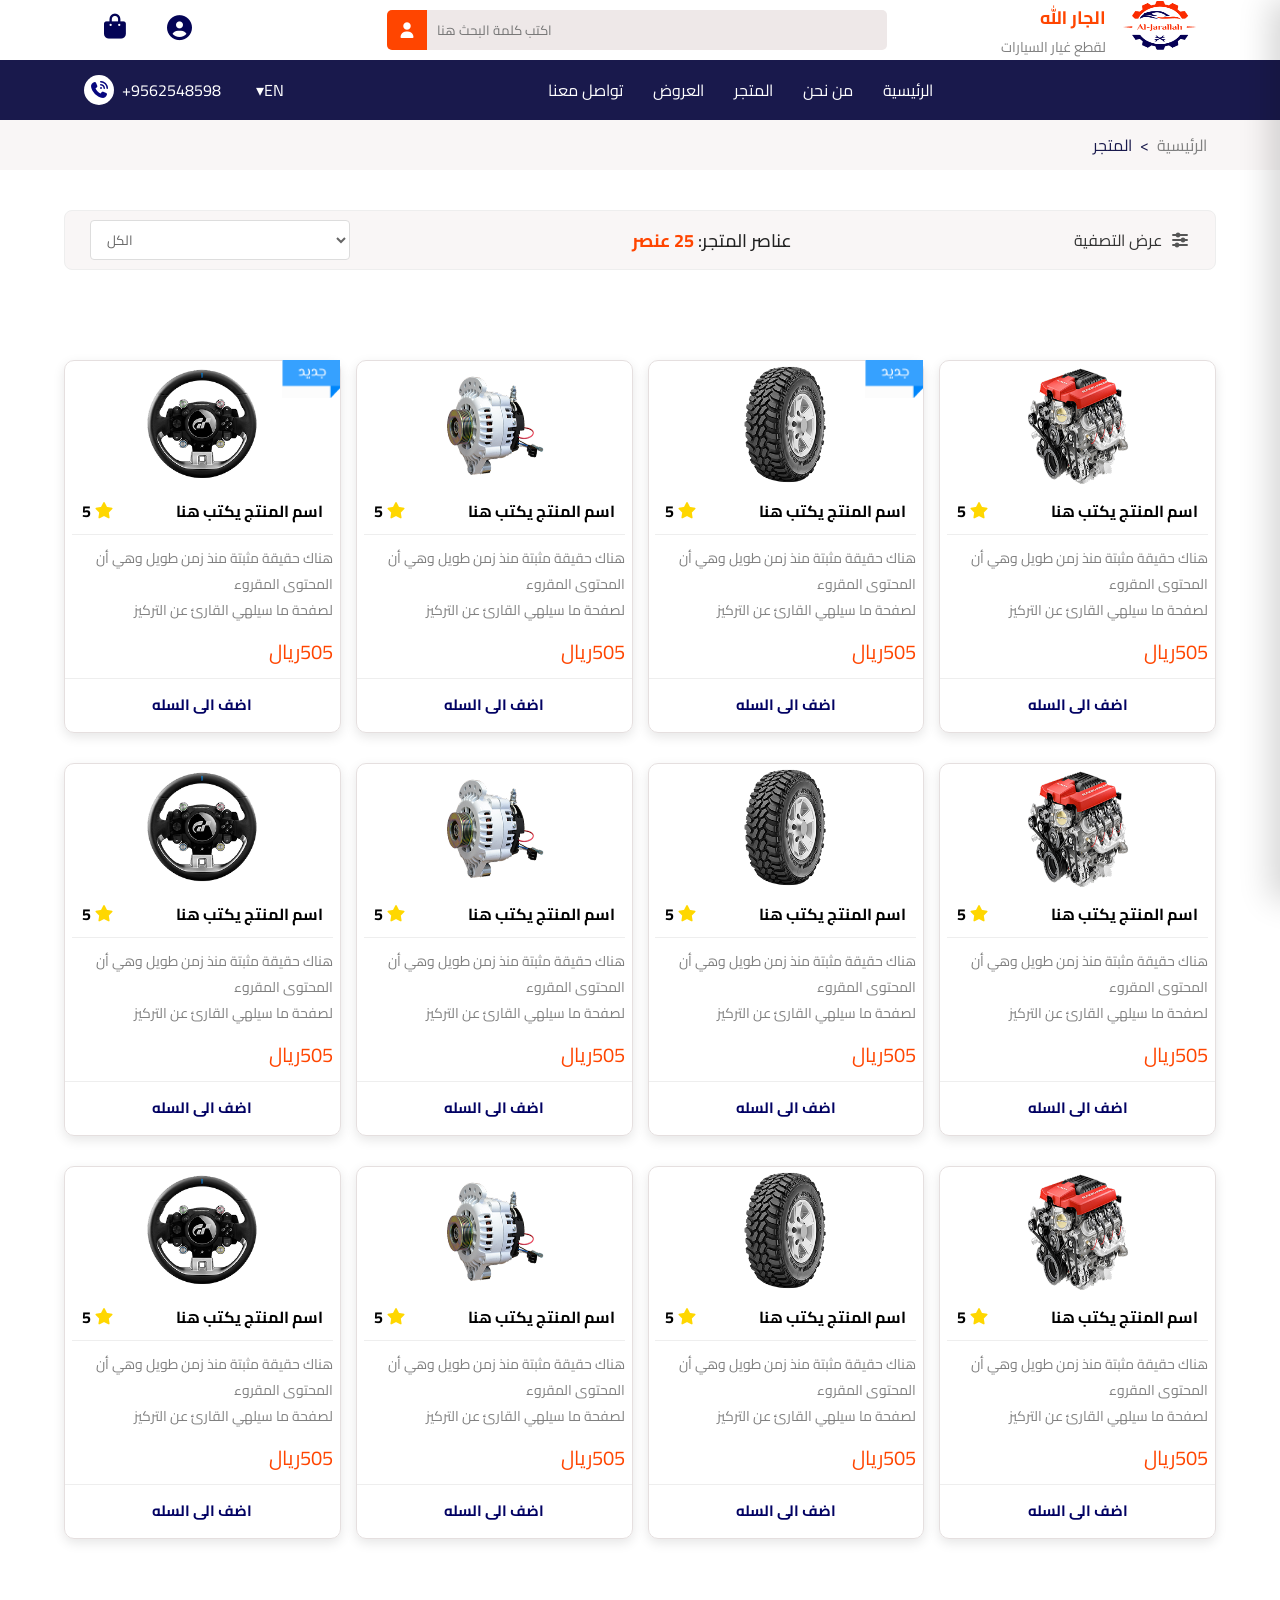
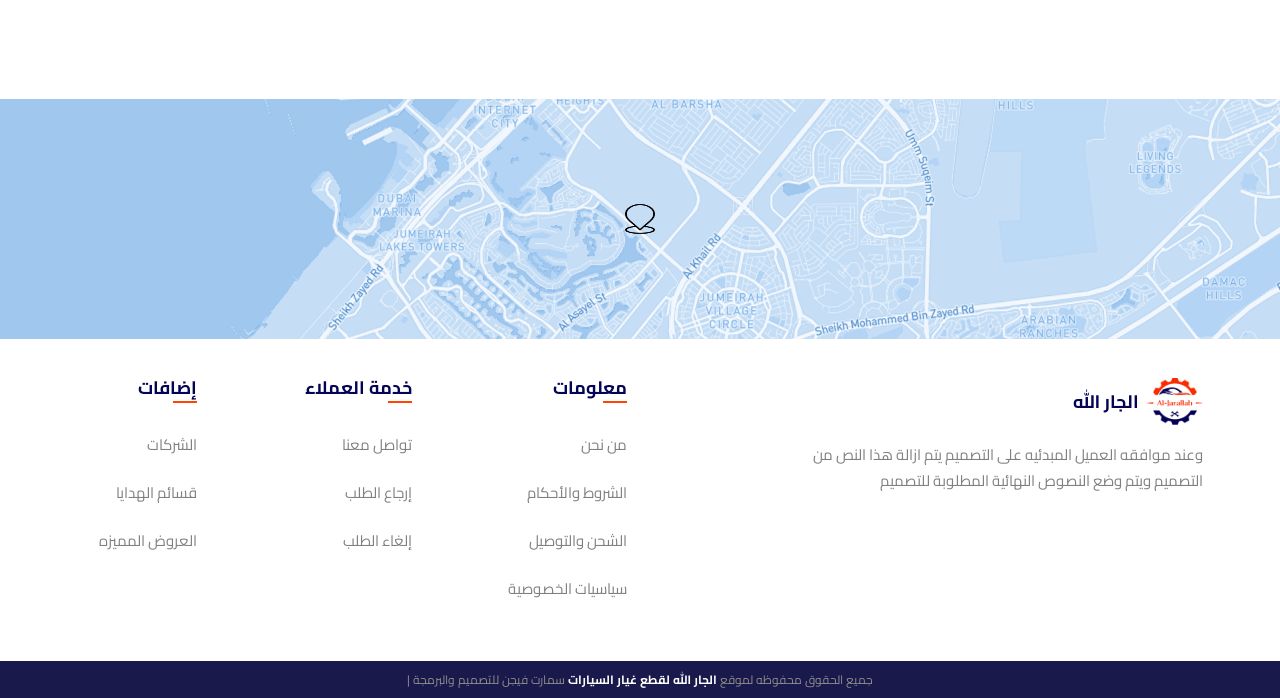
<file: store.html>
<!DOCTYPE html>
<html lang="en">
<head>
    <meta charset="UTF-8">
    <meta name="viewport" content="width=device-width, initial-scale=1.0">
    <title>Document</title>
    <link rel="stylesheet" href="css/store.css">
    <link rel="stylesheet" href="css/Style.css">
    <link rel="stylesheet" href="css/bage2.css">
    <link rel="stylesheet" href="css/all.css">
    <link rel="stylesheet" href="css/AboutUs.css">
    <link href="https://fonts.googleapis.com/css2?family=Cairo:wght@400;700&display=swap" rel="stylesheet">
</head>
<body>
<div class="home">
<header>
    <!-- =========================start NavBar1=================== -->
    <nav class="navbar">
        <div class="containar-nav">
<div class="icon-NavBar1">
            <i class="icon11 fa-solid fa-bag-shopping"></i>
            <i class="icon11 fa-solid fa-circle-user" onclick="window.location.href='profile.html'"></i>
</div><!-- end icon-NavBar1-->
            <div class="search-box">
                <div class="icon-search-NavBar1">
                <i class="fa-solid fa-user search-icon"></i>
                </div>
                <input class="search-nav" type="search" placeholder="اكتب كلمة البحث هنا">
            </div>

            <div class="logo-text">
                <span>الجار الله</span><br>
                لقطع غيار السيارات
            </div>

            <div class="logo-nav">
                                <img src="photo/logonavbar.png" alt="logo">
            </div>

        </div> <!-- end containar-nav -->
    </nav> <!-- end navbar -->
    <!-- =========================end NavBar1=================== -->
    <!-- =========================start NavBar2=================== -->
    <nav class="navbar2">
        <div class="containar-nav">

        <div class="phone-navbar2">
        <div class="icon-logo1">
        <i class="icon-navbar2 fa-solid fa-phone-volume"></i>
    </div>
            <span>+9562548598</span>
        </div><!-- phone-navbar2 -->
    <ul class="list-navbar2">
    <li>▾EN</li>
    </ul><!-- end ul -->
<ul class="list-navbar2-2">
<li><a href="#" onclick="window.location.href='Contact.html'">تواصل معنا</a></li>
<li><a href="#" onclick="window.location.href='Offers.html'">العروض</a></li>
<li><a href="#">المتجر</a></li>
<li><a href="#" onclick="window.location.href='AboutUs.html'">من نحن</a></li>
<li><a href="#" onclick="window.location.href='bage2.html'">الرئيسية</a></li>
</ul>
    </div> <!-- end containar-nav -->
    </nav> <!-- end navbar2 -->
<!-- =========================end NavBar2=================== -->
<!-- =========================Start NavBar3=================== -->
<div class="NavBar3"><!-- Start cotainar-NavBar3 -->
<div class="cotainar-NavBar3">
<span class="NavBar3-1">المتجر</span>
<span class="NavBar3-2"><</span>
<span class="NavBar3-3">الرئيسية</span>
</div><!-- end cotainar-NavBar3 -->
</div><!-- end NavBar3 -->
<!-- =========================end NavBar3=================== -->
</header>
<main>
<!-- =========================START sction1=================== -->
<section class="sction1-store">
    <div class="containar-sction1-sore">
        <div class="select-sction1">
            <select>
                <option value="" selected disabled hidden>الكل</option>
                <option value="1">1</option>
                <option value="2">2</option>
                <option value="3">3</option>
            </select>
        </div>
        <div class="content-sction1">
            <p>عناصر المتجر: <span>25 عنصر</span></p>
        </div>
        <div class="end-content-sction1">
            <p>
                عرض التصفية
                <i class="fa-solid fa-sliders"></i>
            </p>
        </div>
        <div class="filter-sidebar-overlay" id="filterSidebarOverlay"></div>
        <aside class="filter-sidebar" id="filterSidebar" aria-label="قائمة التصفية">
            <button class="filter-sidebar-close" type="button" aria-label="إغلاق التصفية">
                <i class="fa-solid fa-xmark"></i>
            </button>

            <h3>التصنيفات</h3>

            <div class="filter-search">
                <i class="fa-solid fa-magnifying-glass"></i>
                <input type="search" placeholder="ابحث...">
            </div>

            <div class="filter-group">
                <h4>نوع السيارة</h4>
                <label><input type="radio" name="store-car-type"> اسم السيارة</label>
                <label><input type="radio" name="store-car-type"> اسم السيارة</label>
                <label><input type="radio" name="store-car-type"> اسم السيارة</label>
                <label><input type="radio" name="store-car-type"> اسم السيارة</label>
                <label><input type="radio" name="store-car-type"> اسم السيارة</label>
            </div>

            <div class="filter-group">
                <h4>موديل السيارة</h4>
                <label><input type="radio" name="store-car-model"> موديل السيارة</label>
                <label><input type="radio" name="store-car-model"> موديل السيارة</label>
                <label><input type="radio" name="store-car-model"> موديل السيارة</label>
                <label><input type="radio" name="store-car-model"> موديل السيارة</label>
                <label><input type="radio" name="store-car-model"> موديل السيارة</label>
            </div>

            <div class="filter-group">
                <h4>سنه الصنع</h4>
                <label><input type="radio" name="car-year"> سنه الصنع</label>
                <label><input type="radio" name="car-year"> سنه الصنع</label>
                <label><input type="radio" name="car-year"> سنه الصنع</label>
                <label><input type="radio" name="car-year"> سنه الصنع</label>
            </div>

            <div class="filter-group filter-price">
                <h4>سعر الطلب</h4>
                <input type="range" min="0" max="25000" value="0">
                <div class="filter-price-values">
                    <span>0</span>
                    <span>500</span>
                    <span>25000</span>
                </div>
            </div>

            <button class="filter-submit" type="button">تصفية</button>
        </aside>
    </div>
</section>
<!-- =========================END sction1=================== -->
<!-- =========================START sction2=================== -->
<section class="sction3">
<div class="containar-sction3">
<div class="cat-sction3">
<!-- -------------------------------------- -->
    <div class="option-cat-sction3">
        <img class="badge-sction3" src="photo/new.png" alt="new">
        <div class="containar-option">
        <div class="photo-option-cat-sction3">
            <img src="photo/option1-sction3.png">
        </div>
        <div class="head-content-sction3">
<span>اسم المنتج يكتب هنا</span>
<span><i class="fa-solid fa-star product-rating-icon"></i>&nbsp;5</span>
    </div><!-- end head-content-sction3 -->
<div class="hr-option"></div>
<div class="content-option">
<p class="product-desc">هناك حقيقة مثبتة منذ زمن طويل وهي أن المحتوى المقروء <br>لصفحة ما سيلهي القارئ عن التركيز  </p>
<p class="product-price">505ريال</p>
</div><!-- end content-option-->
</div><!-- end containar-option -->
<div class="hr-option hr-option2"></div>
<div class="button-option">
<button class="add-cart-btn-card">اضف الى السله</button>
</div><!-- end button-option-->
</div><!-- end option-cat-sction3-->


<div class="option-cat-sction3">
 <div class="containar-option">
        <div class="photo-option-cat-sction3">
            <img src="photo/option2-sction3.png">
        </div>
        <div class="head-content-sction3">
<span>اسم المنتج يكتب هنا</span>
<span><i class="fa-solid fa-star product-rating-icon"></i>&nbsp;5</span>
    </div><!-- end head-content-sction3 -->
<div class="hr-option"></div>
<div class="content-option">
<p class="product-desc">هناك حقيقة مثبتة منذ زمن طويل وهي أن المحتوى المقروء <br>لصفحة ما سيلهي القارئ عن التركيز  </p>
<p class="product-price">505ريال</p>
</div><!-- end content-option-->
</div><!-- end containar-option -->
<div class="hr-option hr-option2"></div>
<div class="button-option">
<button class="add-cart-btn-card">اضف الى السله</button>
</div><!-- end button-option-->
    </div><!-- end option-cat-sction3-->
    <div class="option-cat-sction3">
        <img class="badge-sction3" src="photo/new.png" alt="new">
        <div class="containar-option">
        <div class="photo-option-cat-sction3">
            <img src="photo/option3-sction3.png">
        </div>
        <div class="head-content-sction3">
<span>اسم المنتج يكتب هنا</span>
<span><i class="fa-solid fa-star product-rating-icon"></i>&nbsp;5</span>
    </div><!-- end head-content-sction3 -->
<div class="hr-option"></div>
<div class="content-option">
<p class="product-desc">هناك حقيقة مثبتة منذ زمن طويل وهي أن المحتوى المقروء <br>لصفحة ما سيلهي القارئ عن التركيز  </p>
<p class="product-price">505ريال</p>
</div><!-- end content-option-->
</div><!-- end containar-option -->
<div class="hr-option hr-option2"></div>
<div class="button-option">
<button class="add-cart-btn-card">اضف الى السله</button>
</div><!-- end button-option-->
    </div><!-- end button-option-->
    <div class="option-cat-sction3">
        <div class="containar-option">
        <div class="photo-option-cat-sction3">
            <img src="photo/option4-sction3.png">
        </div>
        <div class="head-content-sction3">
<span>اسم المنتج يكتب هنا</span>
<span><i class="fa-solid fa-star product-rating-icon"></i>&nbsp;5</span>
    </div><!-- end head-content-sction3 -->
<div class="hr-option"></div>
<div class="content-option">
<p class="product-desc">هناك حقيقة مثبتة منذ زمن طويل وهي أن المحتوى المقروء <br>لصفحة ما سيلهي القارئ عن التركيز  </p>
<p class="product-price">505ريال</p>
</div><!-- end content-option-->
</div><!-- end containar-option -->
<div class="hr-option hr-option2"></div>
<div class="button-option">
<button class="add-cart-btn-card">اضف الى السله</button>
</div><!-- end button-option-->
    </div>
    <div class="option-cat-sction3">
        <div class="containar-option">
        <div class="photo-option-cat-sction3">
            <img src="photo/option1-sction3.png">
        </div>
        <div class="head-content-sction3">
<span>اسم المنتج يكتب هنا</span>
<span><i class="fa-solid fa-star product-rating-icon"></i>&nbsp;5</span>
    </div><!-- end head-content-sction3 -->
<div class="hr-option"></div>
<div class="content-option">
<p class="product-desc">هناك حقيقة مثبتة منذ زمن طويل وهي أن المحتوى المقروء <br>لصفحة ما سيلهي القارئ عن التركيز  </p>
<p class="product-price">505ريال</p>
</div><!-- end content-option-->
</div><!-- end containar-option -->
<div class="hr-option hr-option2"></div>
<div class="button-option">
<button class="add-cart-btn-card">اضف الى السله</button>
</div><!-- end button-option-->
    </div>
    <div class="option-cat-sction3">
        <div class="containar-option">
        <div class="photo-option-cat-sction3">
            <img src="photo/option2-sction3.png">
        </div>
        <div class="head-content-sction3">
<span>اسم المنتج يكتب هنا</span>
<span><i class="fa-solid fa-star product-rating-icon"></i>&nbsp;5</span>
    </div><!-- end head-content-sction3 -->
<div class="hr-option"></div>
<div class="content-option">
<p class="product-desc">هناك حقيقة مثبتة منذ زمن طويل وهي أن المحتوى المقروء <br>لصفحة ما سيلهي القارئ عن التركيز  </p>
<p class="product-price">505ريال</p>
</div><!-- end content-option-->
</div><!-- end containar-option -->
<div class="hr-option hr-option2"></div>
<div class="button-option">
<button class="add-cart-btn-card">اضف الى السله</button>
</div><!-- end button-option-->
    </div>
    <div class="option-cat-sction3">
        <div class="containar-option">
        <div class="photo-option-cat-sction3">
            <img src="photo/option3-sction3.png">
        </div>
        <div class="head-content-sction3">
<span>اسم المنتج يكتب هنا</span>
<span><i class="fa-solid fa-star product-rating-icon"></i>&nbsp;5</span>
    </div><!-- end head-content-sction3 -->
<div class="hr-option"></div>
<div class="content-option">
<p class="product-desc">هناك حقيقة مثبتة منذ زمن طويل وهي أن المحتوى المقروء <br>لصفحة ما سيلهي القارئ عن التركيز  </p>
<p class="product-price">505ريال</p>
</div><!-- end content-option-->
</div><!-- end containar-option -->
<div class="hr-option hr-option2"></div>
<div class="button-option">
<button class="add-cart-btn-card">اضف الى السله</button>
</div><!-- end button-option-->
    </div>
    <div class="option-cat-sction3">
        <div class="containar-option">
        <div class="photo-option-cat-sction3">
            <img src="photo/option4-sction3.png">
        </div>
        <div class="head-content-sction3">
<span>اسم المنتج يكتب هنا</span>
<span><i class="fa-solid fa-star product-rating-icon"></i>&nbsp;5</span>
    </div><!-- end head-content-sction3 -->
<div class="hr-option"></div>
<div class="content-option">
<p class="product-desc">هناك حقيقة مثبتة منذ زمن طويل وهي أن المحتوى المقروء <br>لصفحة ما سيلهي القارئ عن التركيز  </p>
<p class="product-price">505ريال</p>
</div><!-- end content-option-->
</div><!-- end containar-option -->
<div class="hr-option hr-option2"></div>
<div class="button-option">
<button class="add-cart-btn-card">اضف الى السله</button>
</div><!-- end button-option-->
    </div>
    <div class="option-cat-sction3">
        <div class="containar-option">
        <div class="photo-option-cat-sction3">
            <img src="photo/option1-sction3.png">
        </div>
        <div class="head-content-sction3">
<span>اسم المنتج يكتب هنا</span>
<span><i class="fa-solid fa-star product-rating-icon"></i>&nbsp;5</span>
    </div><!-- end head-content-sction3 -->
<div class="hr-option"></div>
<div class="content-option">
<p class="product-desc">هناك حقيقة مثبتة منذ زمن طويل وهي أن المحتوى المقروء <br>لصفحة ما سيلهي القارئ عن التركيز  </p>
<p class="product-price">505ريال</p>
</div><!-- end content-option-->
</div><!-- end containar-option -->
<div class="hr-option hr-option2"></div>
<div class="button-option">
<button class="add-cart-btn-card">اضف الى السله</button>
</div><!-- end button-option-->
    </div>
    <div class="option-cat-sction3">
        <div class="containar-option">
        <div class="photo-option-cat-sction3">
            <img src="photo/option2-sction3.png">
        </div>
        <div class="head-content-sction3">
<span>اسم المنتج يكتب هنا</span>
<span><i class="fa-solid fa-star product-rating-icon"></i>&nbsp;5</span>
    </div><!-- end head-content-sction3 -->
<div class="hr-option"></div>
<div class="content-option">
<p class="product-desc">هناك حقيقة مثبتة منذ زمن طويل وهي أن المحتوى المقروء <br>لصفحة ما سيلهي القارئ عن التركيز  </p>
<p class="product-price">505ريال</p>
</div><!-- end content-option-->
</div><!-- end containar-option -->
<div class="hr-option hr-option2"></div>
<div class="button-option">
<button class="add-cart-btn-card">اضف الى السله</button>
</div><!-- end button-option-->
    </div>
    <div class="option-cat-sction3">
        <div class="containar-option">
        <div class="photo-option-cat-sction3">
            <img src="photo/option3-sction3.png">
        </div>
        <div class="head-content-sction3">
<span>اسم المنتج يكتب هنا</span>
<span><i class="fa-solid fa-star product-rating-icon"></i>&nbsp;5</span>
    </div><!-- end head-content-sction3 -->
<div class="hr-option"></div>
<div class="content-option">
<p class="product-desc">هناك حقيقة مثبتة منذ زمن طويل وهي أن المحتوى المقروء <br>لصفحة ما سيلهي القارئ عن التركيز  </p>
<p class="product-price">505ريال</p>
</div><!-- end content-option-->
</div><!-- end containar-option -->
<div class="hr-option hr-option2"></div>
<div class="button-option">
<button class="add-cart-btn-card">اضف الى السله</button>
</div><!-- end button-option-->
    </div>
    <div class="option-cat-sction3">
        <div class="containar-option">
        <div class="photo-option-cat-sction3">
            <img src="photo/option4-sction3.png">
        </div>
        <div class="head-content-sction3">
<span>اسم المنتج يكتب هنا</span>
<span><i class="fa-solid fa-star product-rating-icon"></i>&nbsp;5</span>
    </div><!-- end head-content-sction3 -->
<div class="hr-option"></div>
<div class="content-option">
<p class="product-desc">هناك حقيقة مثبتة منذ زمن طويل وهي أن المحتوى المقروء <br>لصفحة ما سيلهي القارئ عن التركيز  </p>
<p class="product-price">505ريال</p>
</div><!-- end content-option-->
</div><!-- end containar-option -->
<div class="hr-option hr-option2"></div>
<div class="button-option">
<button class="add-cart-btn-card">اضف الى السله</button>
</div><!-- end button-option-->
    </div>
</div><!-- end cat-sction3 -->
</div><!-- end containar-sction3 -->
</section> <!-- end sction3 -->
<!-- =========================END sction2=================== -->
</main>
<!-- =========================START sction3=================== -->
<footer>
    <div class="sction8">
        <div class="img-sction8">
            <img src="photo/End sction.png" alt="End sction img">
            <img class="location-icon" src="photo/location.png" alt="location">
        </div>
    </div>

    <div class="containar-sction8">
        <div class="end-sction8">

            <ul class="footer-col">
                <h2>معلومات</h2>
                <li><a href="#">من نحن</a></li>
                <li><a href="#">الشروط والأحكام</a></li>
                <li><a href="#">الشحن والتوصيل</a></li>
                <li><a href="#">سياسيات الخصوصية</a></li>
            </ul>

            <ul class="footer-col">
                <h2>خدمة العملاء</h2>
                <li><a href="#">تواصل معنا</a></li>
                <li><a href="#">إرجاع الطلب</a></li>
                <li><a href="#">إلغاء الطلب</a></li>
            </ul>

            <ul class="footer-col">
                <h2>إضافات</h2>
                <li><a href="#">الشركات</a></li>
                <li><a href="#">قسائم الهدايا</a></li>
                <li><a href="#">العروض المميزه</a></li>
            </ul>

            <div class="footer-brand">
                <div class="footer-brand-header">
                    <span>الجار الله</span>
                    <img src="photo/logonavbar.png" alt="logo">
                    
                </div>
                <p>وعند موافقه العميل المبدئيه على التصميم يتم ازالة
                هذا النص من التصميم ويتم وضع النصوص النهائية المطلوبة للتصميم</p>
            </div>

        </div>
    </div>

    <div class="footer-copyright">
        <p>
            جميع الحقوق محفوظه لموقع
            <strong>الجار الله لقطع غيار السيارات</strong>
            سمارت فيجن للتصميم والبرمجة |
        </p>
    </div>
</footer>
<!-- =========================End sction3=================== -->

</div><!-- end home -->
<script src="JS/JJS.js"></script>
</body>
</html>
</file>
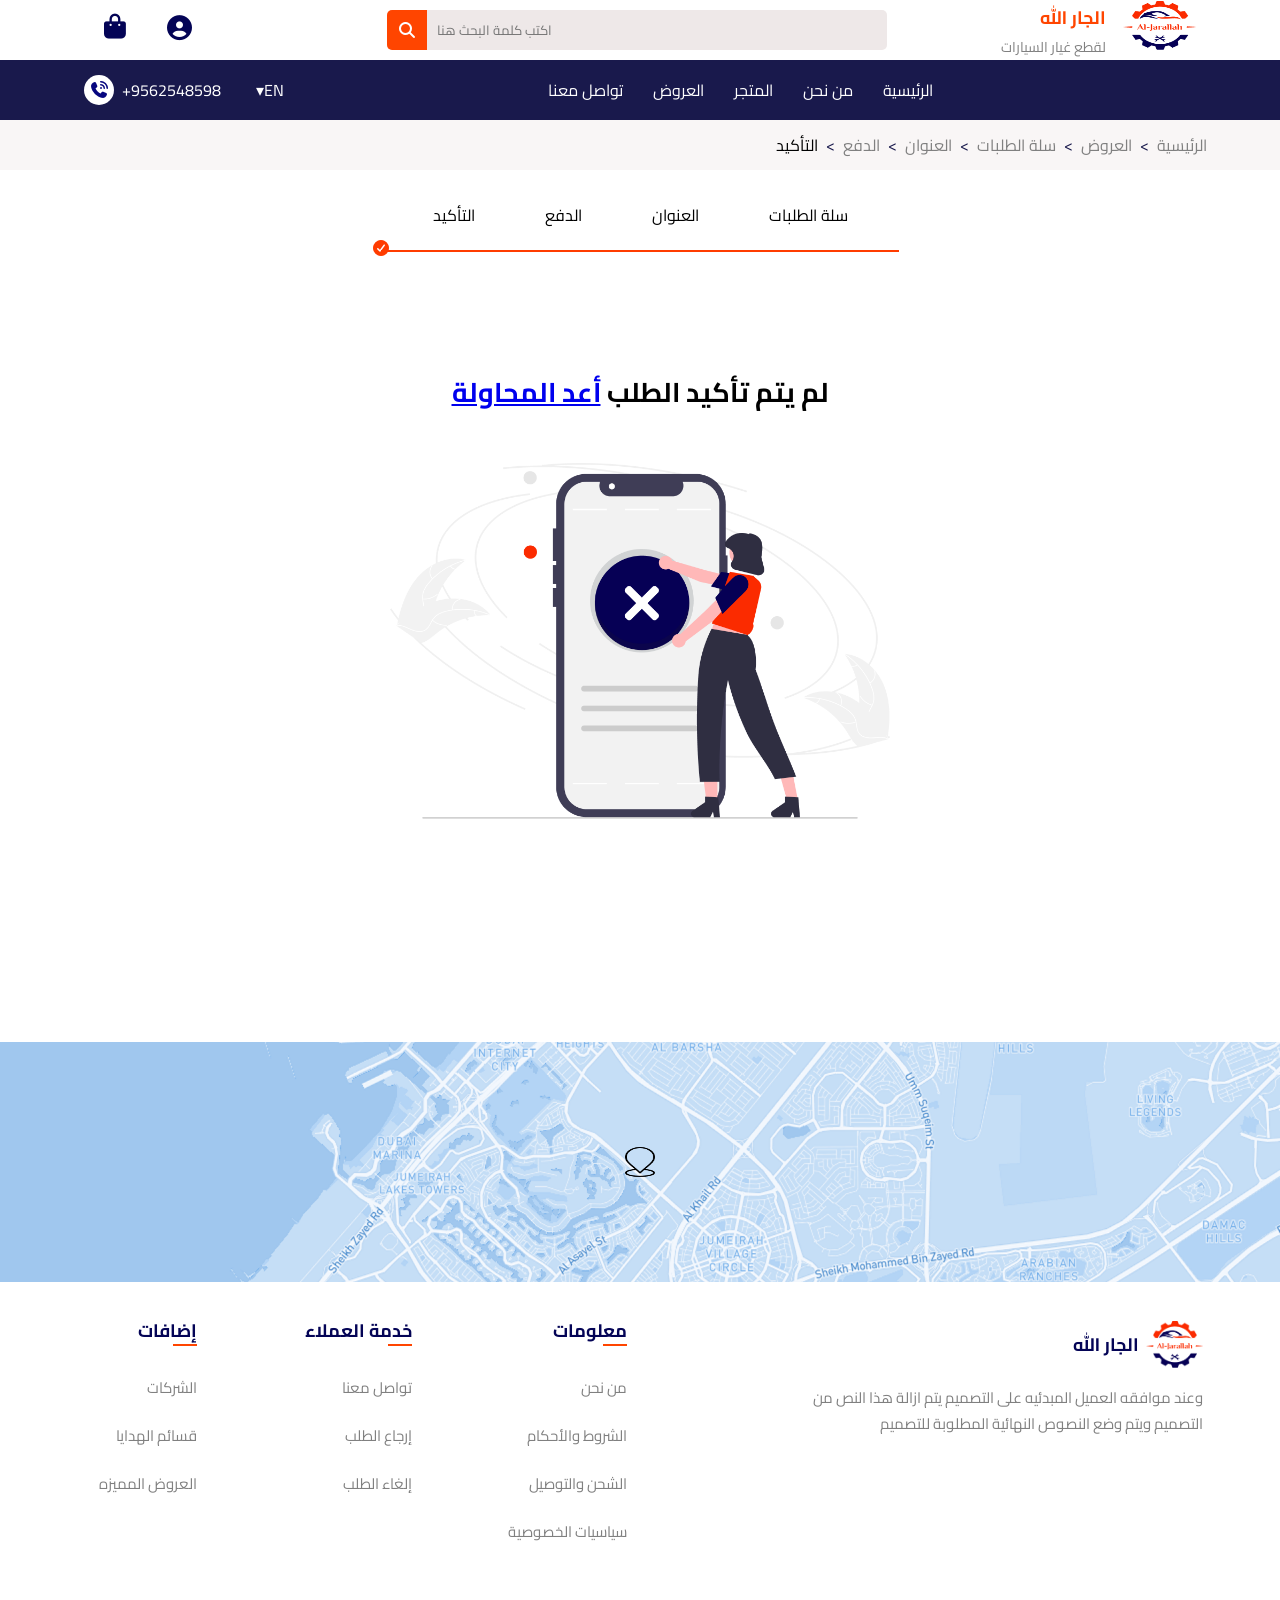
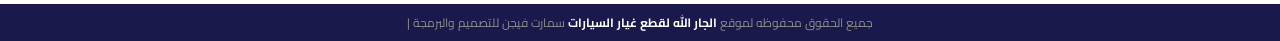
<file: Offers/failOffers6.html>
<!DOCTYPE html>
<html lang="en">
<head>
    <meta charset="UTF-8">
    <meta name="viewport" content="width=device-width, initial-scale=1.0">
    <title>Document</title>
    <link rel="stylesheet" href="../css/store.css">
    <link rel="stylesheet" href="../css/Style.css">
    <link rel="stylesheet" href="../css/bage2.css">
    <link rel="stylesheet" href="../css/all.css">
    <link rel="stylesheet" href="../css/AboutUs.css">
    <link rel="stylesheet" href="../css/Offers2.css">
    <link rel="stylesheet" href="../css/Offers3.css">
    <link rel="stylesheet" href="../css/Offers4.css">
    <link rel="stylesheet" href="../css/Offers5.css">
    <link rel="stylesheet" href="../css/Offers6.css">
    <link href="https://fonts.googleapis.com/css2?family=Cairo:wght@400;700&display=swap" rel="stylesheet">
</head>
<body>
<div class="home">
<header>
    <!-- =========================start NavBar1=================== -->
    <nav class="navbar">
        <div class="containar-nav">
<div class="icon-NavBar1">
            <i class="icon11 fa-solid fa-bag-shopping"></i>
            <i class="icon11 fa-solid fa-circle-user" onclick="window.location.href='../profile.html'"></i>
</div><!-- end icon-NavBar1-->
            <div class="search-box">
                <div class="icon-search-NavBar1">
                <i class="fa-solid fa-magnifying-glass search-icon"></i>
                </div>
                <input class="search-nav" type="search" placeholder="اكتب كلمة البحث هنا">
            </div>
            <div class="logo-text">
                <span>الجار الله</span><br>
                لقطع غيار السيارات
            </div>
            <div class="logo-nav">
                    <img src="../photo/logonavbar.png" alt="logo">
            </div>
        </div> <!-- end containar-nav -->
    </nav> <!-- end navbar -->
    <!-- =========================end NavBar1=================== -->
    <!-- =========================start NavBar2=================== -->
    <nav class="navbar2">
        <div class="containar-nav">
        <div class="phone-navbar2">
        <div class="icon-logo1">
        <i class="icon-navbar2 fa-solid fa-phone-volume"></i>
    </div>
            <span>+9562548598</span>
        </div><!-- phone-navbar2 -->
    <ul class="list-navbar2">
    <li>▾EN</li>
    </ul><!-- end ul -->
<ul class="list-navbar2-2">
<li><a href="#" onclick="window.location.href='../Contact.html'">تواصل معنا</a></li>
<li><a href="#" onclick="window.location.href='../Offers.html'">العروض</a></li>
<li><a href="#" onclick="window.location.href='../store.html'">المتجر</a></li>
<li><a href="#" onclick="window.location.href='../AboutUs.html'">من نحن</a></li>
<li><a href="#" onclick="window.location.href='../bage2.html'">الرئيسية</a></li>
</ul>
    </div> <!-- end containar-nav -->
    </nav> <!-- end navbar2 -->
<!-- =========================end NavBar2=================== -->
<!-- =========================Start NavBar3=================== -->
<div class="NavBar3"><!-- Start cotainar-NavBar3 -->
<div class="cotainar-NavBar3">
    <span class="NavBar3-4">التأكيد</span>
<span class="NavBar3-2"><</span>
<span class="NavBar3-3"> الدفع</span>
<span class="NavBar3-2"><</span>
<span class="NavBar3-3"> العنوان</span>
<span class="NavBar3-2"><</span>
<span class="NavBar3-3">سلة الطلبات</span>
<span class="NavBar3-2"><</span>
<span class="NavBar3-3">العروض</span>
<span class="NavBar3-2"><</span>
<span class="NavBar3-3">الرئيسية</span>
</div><!-- end cotainar-NavBar3 -->
</div><!-- end NavBar3 -->
<!-- =========================end NavBar3=================== -->
</header>
<main>
<!-- =========================Start sction1=================== -->
<section class="sction1-offer6"><!-- Start sction1-offer3 -->
    <div class="containar-sction1-offer6"><!-- Start containar-sction1-offer3 -->
<ul class="list-sction1-offer6"><!-- Start ul -->
    <li>التأكيد</li>
    <li>الدفع</li>
    <li >العنوان</li>
    <li>سلة الطلبات</li>
</ul><!-- End ul -->
<div class="line-sction1-offer6">
    <i class="fa-solid fa-circle-check"></i>
    </div><!-- end containar-sction1-offer3 -->
</section><!-- end sction1-offer3 -->
<!-- =========================end sction1=================== -->
<!-- =========================Start sction2=================== -->
<section class="sction2-ofar6">
    <div class="text-ofar6">
<p>لم يتم تأكيد الطلب <span><a href="#">أعد المحاولة </a></span></p>
    </div>
<div class="image-ofar6">
<img src="../photo/failoffer6-1.png">
    </div>

</div>
</section>
<!-- =========================end sction2=================== -->
</main>
<!-- =========================Start sction3=================== -->
<footer>
    <div class="sction8">
        <div class="img-sction8">
            <img src="../photo/End sction.png" alt="End sction img">
            <img class="location-icon" src="../photo/location.png" alt="location">
        </div>
    </div>
    <div class="containar-sction8">
        <div class="end-sction8">
            <ul class="footer-col">
                <h2>معلومات</h2>
                <li><a href="#">من نحن</a></li>
                <li><a href="#">الشروط والأحكام</a></li>
                <li><a href="#">الشحن والتوصيل</a></li>
                <li><a href="#">سياسيات الخصوصية</a></li>
            </ul>
            <ul class="footer-col">
                <h2>خدمة العملاء</h2>
                <li><a href="#">تواصل معنا</a></li>
                <li><a href="#">إرجاع الطلب</a></li>
                <li><a href="#">إلغاء الطلب</a></li>
            </ul>
            <ul class="footer-col">
                <h2>إضافات</h2>
                <li><a href="#">الشركات</a></li>
                <li><a href="#">قسائم الهدايا</a></li>
                <li><a href="#">العروض المميزه</a></li>
            </ul>
            <div class="footer-brand">
                <div class="footer-brand-header">
                    <span>الجار الله</span>
                    <img src="../photo/logonavbar.png" alt="logo">
                    
                </div>
                <p>وعند موافقه العميل المبدئيه على التصميم يتم ازالة
                هذا النص من التصميم ويتم وضع النصوص النهائية المطلوبة للتصميم</p>
            </div>
        </div>
    </div>
    <div class="footer-copyright">
        <p>
            جميع الحقوق محفوظه لموقع
            <strong>الجار الله لقطع غيار السيارات</strong>
            سمارت فيجن للتصميم والبرمجة |
        </p>
    </div>
</footer>
<!-- =========================end sction3=================== -->
</div><!-- end home -->
</body>
</file>
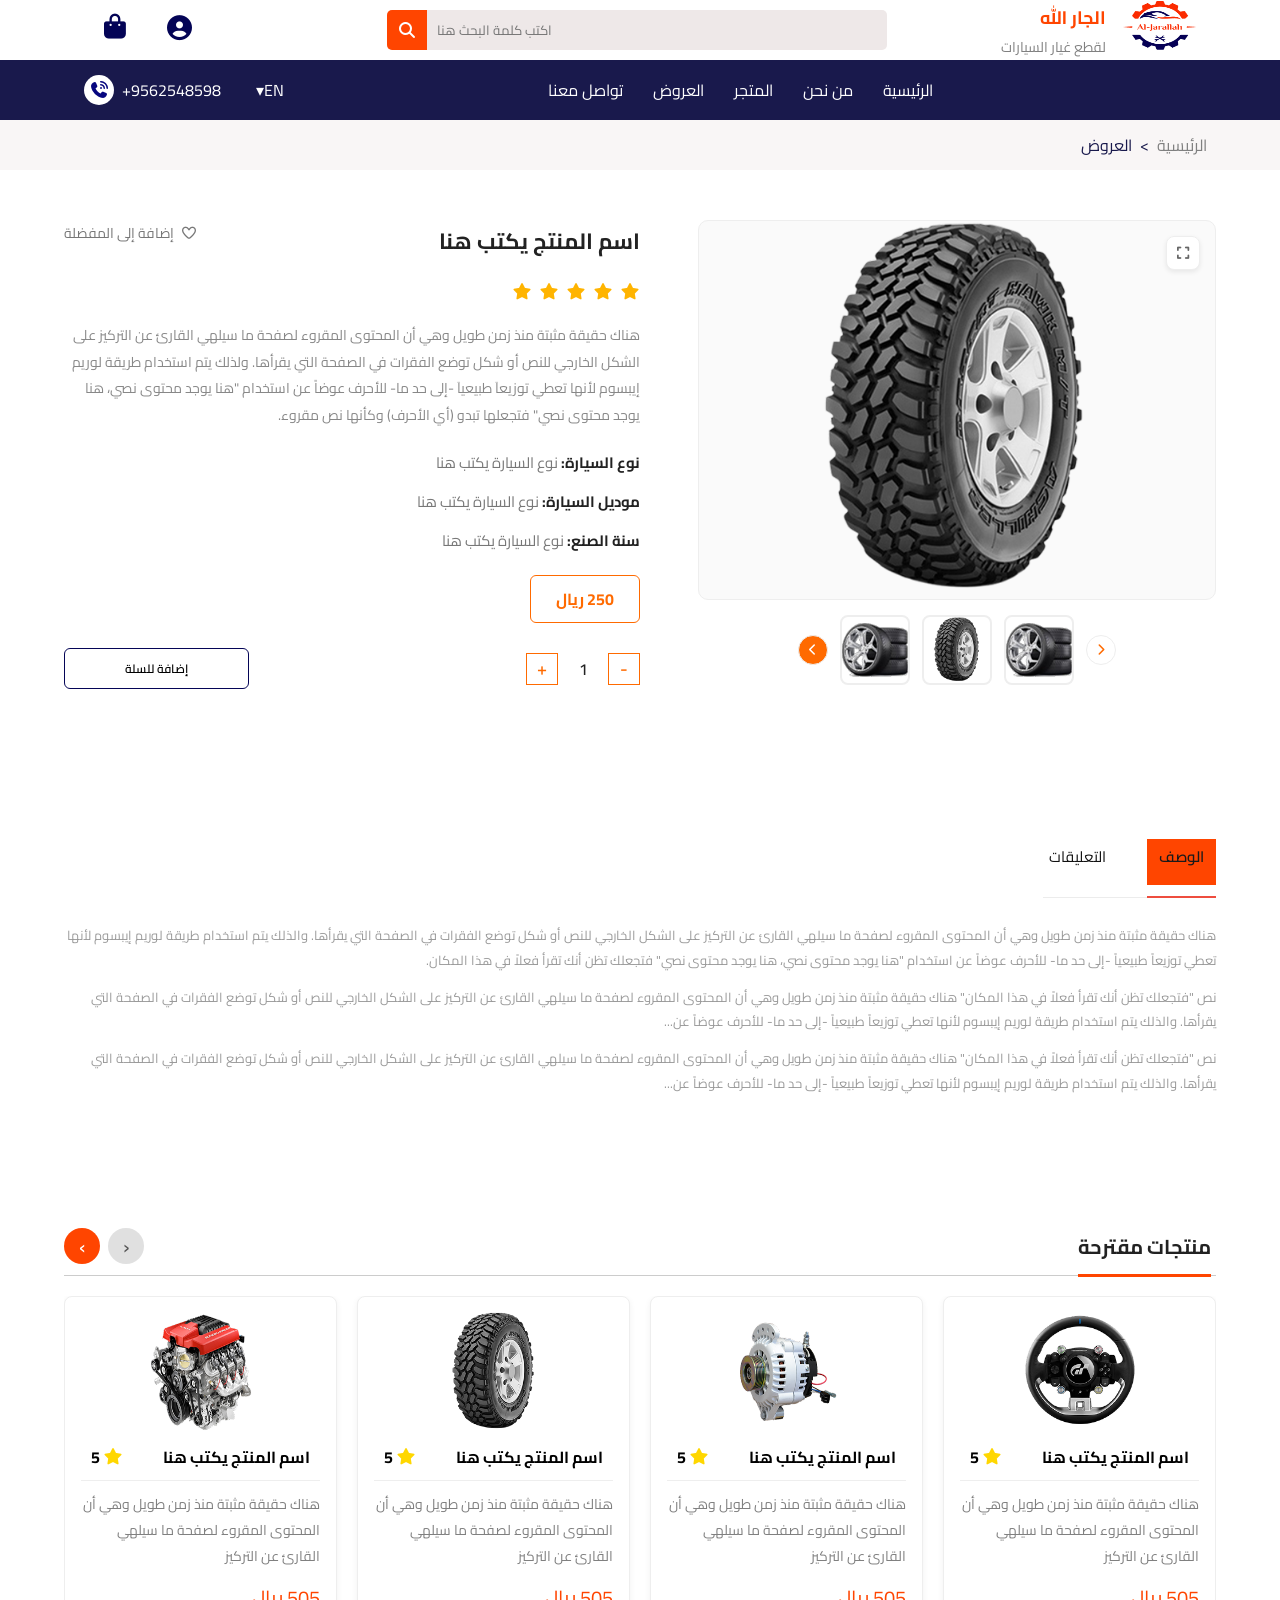
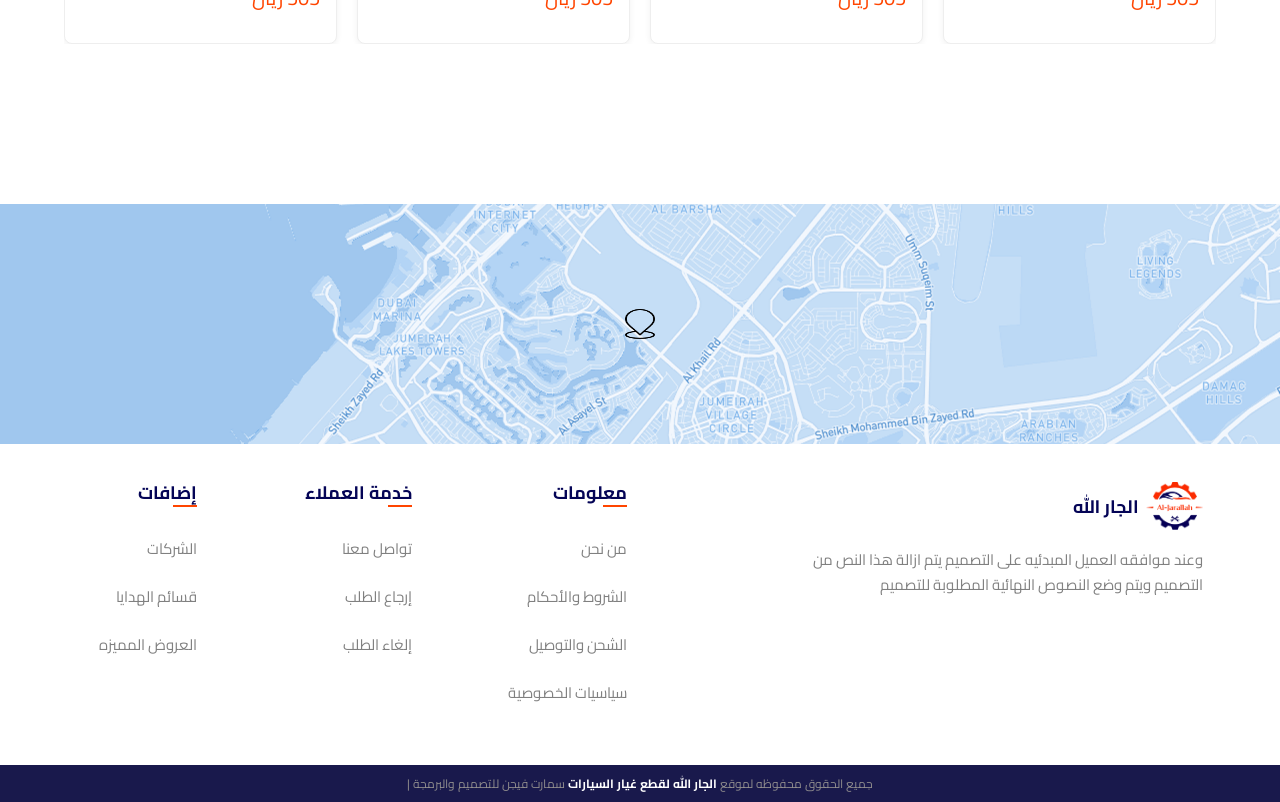
<file: Offers/Offers2.html>
<!DOCTYPE html>
<html lang="en">
<head>
    <meta charset="UTF-8">
    <meta name="viewport" content="width=device-width, initial-scale=1.0">
    <title>Document</title>
    <link rel="stylesheet" href="../css/store.css">
    <link rel="stylesheet" href="../css/Style.css">
    <link rel="stylesheet" href="../css/bage2.css">
    <link rel="stylesheet" href="../css/all.css">
    <link rel="stylesheet" href="../css/AboutUs.css">
    <link rel="stylesheet" href="../css/Offers2.css">
    <link href="https://fonts.googleapis.com/css2?family=Cairo:wght@400;700&display=swap" rel="stylesheet">
</head>
<body>
<div class="home">
<header>
    <!-- =========================start NavBar1=================== -->
    <nav class="navbar">
        <div class="containar-nav">
<div class="icon-NavBar1">
            <i class="icon11 fa-solid fa-bag-shopping"></i>
            <i class="icon11 fa-solid fa-circle-user" onclick="window.location.href='../profile.html'"></i>
</div><!-- end icon-NavBar1-->
            <div class="search-box">
                <div class="icon-search-NavBar1">
                <i class="fa-solid fa-magnifying-glass search-icon"></i>
                </div>
                <input class="search-nav" type="search" placeholder="اكتب كلمة البحث هنا">
            </div>

            <div class="logo-text">
                <span>الجار الله</span><br>
                لقطع غيار السيارات
            </div>

            <div class="logo-nav">
                    <img src="../photo/logonavbar.png" alt="logo">
            </div>

        </div> <!-- end containar-nav -->
    </nav> <!-- end navbar -->
    <!-- =========================end NavBar1=================== -->
    <!-- =========================start NavBar2=================== -->
    <nav class="navbar2">
        <div class="containar-nav">

        <div class="phone-navbar2">
        <div class="icon-logo1">
        <i class="icon-navbar2 fa-solid fa-phone-volume"></i>
    </div>
            <span>+9562548598</span>
        </div><!-- phone-navbar2 -->
    <ul class="list-navbar2">
    <li>▾EN</li>
    </ul><!-- end ul -->
<ul class="list-navbar2-2">
<li><a href="#" onclick="window.location.href='../Contact.html'">تواصل معنا</a></li>
<li><a href="#" onclick="window.location.href='../Offers.html'">العروض</a></li>
<li><a href="#" onclick="window.location.href='../store.html'">المتجر</a></li>
<li><a href="#" onclick="window.location.href='../AboutUs.html'">من نحن</a></li>
<li><a href="#" onclick="window.location.href='../bage2.html'">الرئيسية</a></li>
</ul>
    </div> <!-- end containar-nav -->
    </nav> <!-- end navbar2 -->
<!-- =========================end NavBar2=================== -->
<!-- =========================Start NavBar3=================== -->
<div class="NavBar3"><!-- Start cotainar-NavBar3 -->
<div class="cotainar-NavBar3">
<span class="NavBar3-1">العروض</span>
<span class="NavBar3-2"><</span>
<span class="NavBar3-3">الرئيسية</span>
</div><!-- end cotainar-NavBar3 -->
</div><!-- end NavBar3 -->
<!-- =========================end NavBar3=================== -->
</header>
<main>
<!-- =========================Start sction1=================== -->
<section>
<div class="sction1-Offers2" dir="rtl">
  <div class="containar-sction1-Offers2">
    <!-- Gallery -->
    <div class="product-gallery">
      <div class="main-image">
        <i class="fa-solid fa-expand expand-icon"></i>
        <img style="width: auto;" src="../photo/Offers2-1.png" alt="اسم المنتج">
      </div>
      <div class="thumbnails">
        <i class="fa-solid fa-chevron-right arrow-nav  arrow-right "></i>
        <div class="thumb "><img style="width: auto;" src="../photo/Offers2-2.png" alt="1"></div>
        <div class="thumb"><img style="width: auto;" src="../photo/option3-sction3.png" alt="2"></div>
        <div class="thumb"><img style="width: auto;" src="../photo/Offers2-4.png" alt="3"></div>
        <i class="fa-solid fa-chevron-left arrow-nav arrow-nav2 arrow-left"></i>
      </div>
    </div><!-- end product-gallery -->
    <!-- Info -->
    <div class="product-info">
      <div class="favorite">
        <h2 class="product-title">اسم المنتج يكتب هنا</h2>
        <span><i class="fa-regular fa-heart"></i>إضافة إلى المفضلة</span>
      </div>
      <div class="rating">
        <i class="fa-solid fa-star"></i>
        <i class="fa-solid fa-star"></i>
        <i class="fa-solid fa-star"></i>
        <i class="fa-solid fa-star"></i>
        <i class="fa-solid fa-star"></i>
      </div>
      <p class="product-desc">
        هناك حقيقة مثبتة منذ زمن طويل وهي أن المحتوى المقروء لصفحة ما سيلهي القارئ عن التركيز على الشكل الخارجي للنص أو شكل توضع الفقرات في الصفحة التي يقرأها. ولذلك يتم استخدام طريقة لوريم إيبسوم لأنها تعطي توزيعاَ طبيعياَ -إلى حد ما- للأحرف عوضاً عن استخدام "هنا يوجد محتوى نصي، هنا يوجد محتوى نصي" فتجعلها تبدو (أي الأحرف) وكأنها نص مقروء. 
      </p>
      <div class="specs">
        <div class="spec-item">
          <span class="spec-label">نوع السيارة:</span>
          <span class="spec-value">نوع السيارة يكتب هنا</span>
        </div>
        <div class="spec-item">
          <span class="spec-label">موديل السيارة:</span>
          <span class="spec-value">نوع السيارة يكتب هنا</span>
        </div>
        <div class="spec-item">
          <span class="spec-label">سنة الصنع:</span>
          <span class="spec-value">نوع السيارة يكتب هنا</span>
        </div>
      </div>
      <div class="price-box">250 ريال</div>
      <div class="action-row">
        <div class="quantity">
          <button class="qty-btn minus">-</button>
          <span class="qty-value">1</span>
          <button class="qty-btn plus">+</button>
        </div>
        <button class="add-cart-btn" onclick="window.location.href='Offers3.html'">إضافة للسلة</button>
      </div>
    </div><!-- end product-info -->
  </div><!-- end containar-sction1-Offers2 -->
</div><!-- end sction1-Offers2 -->
</section>
<!-- =========================end sction1=================== -->
<!-- =========================Start sction2=================== -->
<section>
<div class="sction2-Offers2"><!-- Start sction2-Offers2 -->
    <div class="containar-sction2-Offers2"><!-- Start containar-sction2-Offers2 -->
        <!-- Tabs Header -->
        <div class="tabs-header">
            <button class="tab-btn active" data-tab="description">الوصف</button>
            <button class="tab-btn" data-tab="reviews">التعليقات</button>
        </div>
        <!-- ============ الوصف ============ -->
        <div class="tab-content active" id="description">
            <p>هناك حقيقة مثبتة منذ زمن طويل وهي أن المحتوى المقروء لصفحة ما سيلهي القارئ عن التركيز على الشكل الخارجي للنص أو شكل توضع الفقرات في الصفحة التي يقرأها. والذلك يتم استخدام طريقة لوريم إيبسوم لأنها تعطي توزيعاً طبيعياً -إلى حد ما- للأحرف عوضاً عن استخدام "هنا يوجد محتوى نصي، هنا يوجد محتوى نصي" فتجعلك تظن أنك تقرأ فعلاً في هذا المكان.</p>
            <p>نص "فتجعلك تظن أنك تقرأ فعلاً في هذا المكان" هناك حقيقة مثبتة منذ زمن طويل وهي أن المحتوى المقروء لصفحة ما سيلهي القارئ عن التركيز على الشكل الخارجي للنص أو شكل توضع الفقرات في الصفحة التي يقرأها. والذلك يتم استخدام طريقة لوريم إيبسوم لأنها تعطي توزيعاً طبيعياً -إلى حد ما- للأحرف عوضاً عن...</p>
            <p>نص "فتجعلك تظن أنك تقرأ فعلاً في هذا المكان" هناك حقيقة مثبتة منذ زمن طويل وهي أن المحتوى المقروء لصفحة ما سيلهي القارئ عن التركيز على الشكل الخارجي للنص أو شكل توضع الفقرات في الصفحة التي يقرأها. والذلك يتم استخدام طريقة لوريم إيبسوم لأنها تعطي توزيعاً طبيعياً -إلى حد ما- للأحرف عوضاً عن...</p>
        </div>
        <!-- ============ التعليقات ============ -->
        <div class="tab-content" id="reviews">
            <div class="reviews-wrapper">
                <!-- عمود الريفيوهات -->
                <div class="reviews-list">
                    <div class="review-item">
                        <div class="review-avatar">
                            <img src="../photo/comment.png" alt="عبدالله صالح">
                        </div>
                        <div class="review-body">
                            <h4>عبدالله صالح</h4>
                            <p>هناك حقيقة مثبتة منذ زمن طويل وهي أن المحتوى المقروء لصفحة ما سيلهي القارئ عن التركيز على الشكل الخارجي للنص. الكثير من برامج النشر المكتبي وبرامج تحرير صفحات الويب تستخدم لوريم إيبسوم بشكل إفتراضي كنموذج عن النص، وإذا قمت بإدخال "لوريم إيبسوم" في أي محرك بحث ستظهر...</p>
                            <div class="stars">★★★★★</div>
                        </div>
                    </div>
                    <div class="review-item">
                        <div class="review-avatar">
                            <img src="../photo/comment.png" alt="عبدالله صالح">
                        </div>
                        <div class="review-body">
                            <h4>عبدالله صالح</h4>
                            <p>هناك حقيقة مثبتة منذ زمن طويل وهي أن المحتوى المقروء لصفحة ما سيلهي القارئ عن التركيز على الشكل الخارجي للنص. الكثير من برامج النشر المكتبي وبرامج تحرير صفحات الويب تستخدم لوريم إيبسوم بشكل إفتراضي كنموذج عن النص، وإذا قمت بإدخال "لوريم إيبسوم" في أي محرك بحث ستظهر...</p>
                            <div class="stars">★★★★★</div>
                        </div>
                    </div>
                    <div class="review-item">
                        <div class="review-avatar">
                            <img src="../photo/comment.png" alt="عبدالله صالح">
                        </div>
                        <div class="review-body">
                            <h4>عبدالله صالح</h4>
                            <p>هناك حقيقة مثبتة منذ زمن طويل وهي أن المحتوى المقروء لصفحة ما سيلهي القارئ عن التركيز على الشكل الخارجي للنص. الكثير من برامج النشر المكتبي وبرامج تحرير صفحات الويب تستخدم لوريم إيبسوم بشكل إفتراضي كنموذج عن النص، وإذا قمت بإدخال "لوريم إيبسوم" في أي محرك بحث ستظهر...</p>
                            <div class="stars">★★★★★</div>
                        </div>
                    </div>
                </div><!-- end reviews-list -->
                <!-- عمود ملخص التقييم -->
                <div class="reviews-summary">
                    <div class="rating-bars">
                        <div class="bar-row">
                            <span class="star-num">1</span>
                            <div class="bar"><div class="fill" style="width:8%"></div></div>
                        </div>
                        <div class="bar-row">
                            <span class="star-num">2</span>
                            <div class="bar"><div class="fill" style="width:15%"></div></div>
                        </div>
                        <div class="bar-row">
                            <span class="star-num">3</span>
                            <div class="bar"><div class="fill" style="width:35%"></div></div>
                        </div>
                        <div class="bar-row">
                            <span class="star-num">4</span>
                            <div class="bar"><div class="fill" style="width:60%"></div></div>
                        </div>
                        <div class="bar-row">
                            <span class="star-num">5</span>
                            <div class="bar"><div class="fill" style="width:85%"></div></div>
                        </div>
                    </div>
                    <div class="average-rating">
                        <h2>4.5</h2>
                        <div class="stars">★★★★★</div>
                        <p>4.5 من مجموع التقييمات</p>
                    </div>
                </div><!-- end reviews-summary -->
            </div><!-- end reviews-wrapper -->
            <!-- إضافة تقييم -->
            <form class="add-review">
                <p>اختر تقييمك</p>
                <div class="stars-select" id="starsSelect">
                    <span data-value="1">★</span>
                    <span data-value="2">★</span>
                    <span data-value="3">★</span>
                    <span data-value="4">★</span>
                    <span data-value="5">★</span>
                </div>
                <textarea placeholder="اكتب تقييمك هنا"></textarea>
                <button class="submit-review">إرسال التقييم</button>
            </form>
        </div><!-- end reviews -->
    </div><!-- end containar-sction2-Offers2 -->
</div><!-- end sction2-Offers2 -->
</section>
<!-- =========================end sction2=================== -->
<!-- =========================Start sction3=================== -->
<section>
<div class="sction5">
    <div class="containar-sction5">
        <div class="header-sction5">
            <div class="nav-arrows">
                <button class="arrow-btn arrow-prev" onclick="scrollCards(-1)">&#8249;</button>
                <button class="arrow-btn arrow-next" onclick="scrollCards(1)">&#8250;</button>
            </div>
            <span class="sction5-title">منتجات مقترحة</span>
        </div><!-- end header-sction5 -->
        <div class="cards-wrapper" id="cardsWrapper">
            <div class="card-item">
                <div class="containar-option">
                    <div class="photo-option-cat-sction3">
                        <img style="width: 120px;height: 120px; margin-top:5px;" src="../photo/option1-sction3.png">
                    </div>
                    <div class="head-content-sction3">
                        <span>اسم المنتج يكتب هنا</span>
                        <span><i class="fa-solid fa-star" style="color: gold;"></i>&nbsp;5</span>
                    </div>
                    <div class="hr-option"></div>
                    <div class="content-option">
                        <p style="direction: rtl; margin-top: 10px;font-size: 14px; color: gray;">هناك حقيقة مثبتة منذ زمن طويل وهي أن المحتوى المقروء لصفحة ما سيلهي القارئ عن التركيز</p>
                        <p style="direction: rtl; color: orangered; margin-top: 10px; font-size: 20px;">505 ريال</p>
                    </div>
                </div>
                
            </div><!-- end card-item -->
            <div class="card-item">
                <div class="containar-option">
                    <div class="photo-option-cat-sction3">
                        <img style="width: 120px;height: 120px; margin-top:5px;" src="../photo/option2-sction3.png">
                    </div>
                    <div class="head-content-sction3">
                        <span>اسم المنتج يكتب هنا</span>
                        <span><i class="fa-solid fa-star" style="color: gold;"></i>&nbsp;5</span>
                    </div>
                    <div class="hr-option"></div>
                    <div class="content-option">
                        <p style="direction: rtl; margin-top: 10px;font-size: 14px; color: gray;">هناك حقيقة مثبتة منذ زمن طويل وهي أن المحتوى المقروء لصفحة ما سيلهي القارئ عن التركيز</p>
                        <p style="direction: rtl; color: orangered; margin-top: 10px; font-size: 20px;">505 ريال</p>
                    </div>
                </div>
                
            </div><!-- end card-item -->
            <div class="card-item">
                <div class="containar-option">
                    <div class="photo-option-cat-sction3">
                        <img style="width: 120px;height: 120px; margin-top:5px;" src="../photo/option3-sction3.png">
                    </div>
                    <div class="head-content-sction3">
                        <span>اسم المنتج يكتب هنا</span>
                        <span><i class="fa-solid fa-star" style="color: gold;"></i>&nbsp;5</span>
                    </div>
                    <div class="hr-option"></div>
                    <div class="content-option">
                        <p style="direction: rtl; margin-top: 10px;font-size: 14px; color: gray;">هناك حقيقة مثبتة منذ زمن طويل وهي أن المحتوى المقروء لصفحة ما سيلهي القارئ عن التركيز</p>
                        <p style="direction: rtl; color: orangered; margin-top: 10px; font-size: 20px;">505 ريال</p>
                    </div>
                </div>
            </div><!-- end card-item -->
            <div class="card-item">
                <div class="containar-option">
                    <div class="photo-option-cat-sction3">
                        <img style="width: 120px;height: 120px; margin-top:5px;" src="../photo/option4-sction3.png">
                    </div>
                    <div class="head-content-sction3">
                        <span>اسم المنتج يكتب هنا</span>
                        <span><i class="fa-solid fa-star" style="color: gold;"></i>&nbsp;5</span>
                    </div>
                    <div class="hr-option"></div>
                    <div class="content-option">
                        <p style="direction: rtl; margin-top: 10px;font-size: 14px; color: gray;">هناك حقيقة مثبتة منذ زمن طويل وهي أن المحتوى المقروء لصفحة ما سيلهي القارئ عن التركيز</p>
                        <p style="direction: rtl; color: orangered; margin-top: 10px; font-size: 20px;">505 ريال</p>
                    </div>
                </div>
            </div><!-- end card-item -->
            <div class="card-item">
                <div class="containar-option">
                    <div class="photo-option-cat-sction3">
                        <img style="width: 120px;height: 120px; margin-top:5px;" src="../photo/option1-sction3.png">
                    </div>
                    <div class="head-content-sction3">
                        <span>اسم المنتج يكتب هنا</span>
                        <span><i class="fa-solid fa-star" style="color: gold;"></i>&nbsp;5</span>
                    </div>
                    <div class="hr-option"></div>
                    <div class="content-option">
                        <p style="direction: rtl; margin-top: 10px;font-size: 14px; color: gray;">هناك حقيقة مثبتة منذ زمن طويل وهي أن المحتوى المقروء لصفحة ما سيلهي القارئ عن التركيز</p>
                        <p style="direction: rtl; color: orangered; margin-top: 10px; font-size: 20px;">505 ريال</p>
                    </div>
                </div>
            </div><!-- end card-item -->
            <div class="card-item">
                <div class="containar-option">
                    <div class="photo-option-cat-sction3">
                        <img style="width: 120px;height: 120px; margin-top:5px;" src="../photo/option2-sction3.png">
                    </div>
                    <div class="head-content-sction3">
                        <span>اسم المنتج يكتب هنا</span>
                        <span><i class="fa-solid fa-star" style="color: gold;"></i>&nbsp;5</span>
                    </div>
                    <div class="hr-option"></div>
                    <div class="content-option">
                        <p style="direction: rtl; margin-top: 10px;font-size: 14px; color: gray;">هناك حقيقة مثبتة منذ زمن طويل وهي أن المحتوى المقروء لصفحة ما سيلهي القارئ عن التركيز</p>
                        <p style="direction: rtl; color: orangered; margin-top: 10px; font-size: 20px;">505 ريال</p>
                    </div>
                </div>
                
            </div><!-- end card-item -->
            <div class="card-item">
                <div class="containar-option">
                    <div class="photo-option-cat-sction3">
                        <img style="width: 120px;height: 120px; margin-top:5px;" src="../photo/option3-sction3.png">
                    </div>
                    <div class="head-content-sction3">
                        <span>اسم المنتج يكتب هنا</span>
                        <span><i class="fa-solid fa-star" style="color: gold;"></i>&nbsp;5</span>
                    </div>
                    <div class="hr-option"></div>
                    <div class="content-option">
                        <p style="direction: rtl; margin-top: 10px;font-size: 14px; color: gray;">هناك حقيقة مثبتة منذ زمن طويل وهي أن المحتوى المقروء لصفحة ما سيلهي القارئ عن التركيز</p>
                        <p style="direction: rtl; color: orangered; margin-top: 10px; font-size: 20px;">505 ريال</p>
                    </div>
                </div>
                <div class="hr-option hr-option2"></div>
            </div><!-- end card-item -->
            <div class="card-item">
                <div class="containar-option">
                    <div class="photo-option-cat-sction3">
                        <img style="width: 120px;height: 120px; margin-top:5px;" src="../photo/option4-sction3.png">
                    </div>
                    <div class="head-content-sction3">
                        <span>اسم المنتج يكتب هنا</span>
                        <span><i class="fa-solid fa-star" style="color: gold;"></i>&nbsp;5</span>
                    </div>
                    <div class="hr-option"></div>
                    <div class="content-option">
                        <p style="direction: rtl; margin-top: 10px;font-size: 14px; color: gray;">هناك حقيقة مثبتة منذ زمن طويل وهي أن المحتوى المقروء لصفحة ما سيلهي القارئ عن التركيز</p>
                        <p style="direction: rtl; color: orangered; margin-top: 10px; font-size: 20px;">505 ريال</p>
                    </div>
                </div>
                
    </div><!-- end containar-sction5 -->
</div><!-- end sction5 -->
</section>
<!-- =========================end sction3=================== -->
</main>
<!-- =========================Start sction4=================== -->
<footer>
    <div class="sction8">
        <div class="img-sction8">
            <img src="../photo/End sction.png" alt="End sction img">
            <img class="location-icon" src="../photo/location.png" alt="location">
        </div>
    </div>
    <div class="containar-sction8">
        <div class="end-sction8">
            <ul class="footer-col">
                <h2>معلومات</h2>
                <li><a href="#">من نحن</a></li>
                <li><a href="#">الشروط والأحكام</a></li>
                <li><a href="#">الشحن والتوصيل</a></li>
                <li><a href="#">سياسيات الخصوصية</a></li>
            </ul>
            <ul class="footer-col">
                <h2>خدمة العملاء</h2>
                <li><a href="#">تواصل معنا</a></li>
                <li><a href="#">إرجاع الطلب</a></li>
                <li><a href="#">إلغاء الطلب</a></li>
            </ul>
            <ul class="footer-col">
                <h2>إضافات</h2>
                <li><a href="#">الشركات</a></li>
                <li><a href="#">قسائم الهدايا</a></li>
                <li><a href="#">العروض المميزه</a></li>
            </ul>
            <div class="footer-brand">
                <div class="footer-brand-header">
                    <span>الجار الله</span>
                    <img src="../photo/logonavbar.png" alt="logo">
                    
                </div>
                <p>وعند موافقه العميل المبدئيه على التصميم يتم ازالة
                هذا النص من التصميم ويتم وضع النصوص النهائية المطلوبة للتصميم</p>
            </div>
        </div>
    </div>
    <div class="footer-copyright">
        <p>
            جميع الحقوق محفوظه لموقع
            <strong>الجار الله لقطع غيار السيارات</strong>
            سمارت فيجن للتصميم والبرمجة |
        </p>
    </div>
</footer>
<!-- =========================end sction4=================== -->
</div><!-- end home -->
<script src="../JS/JJS.js"></script>
</body>
</file>
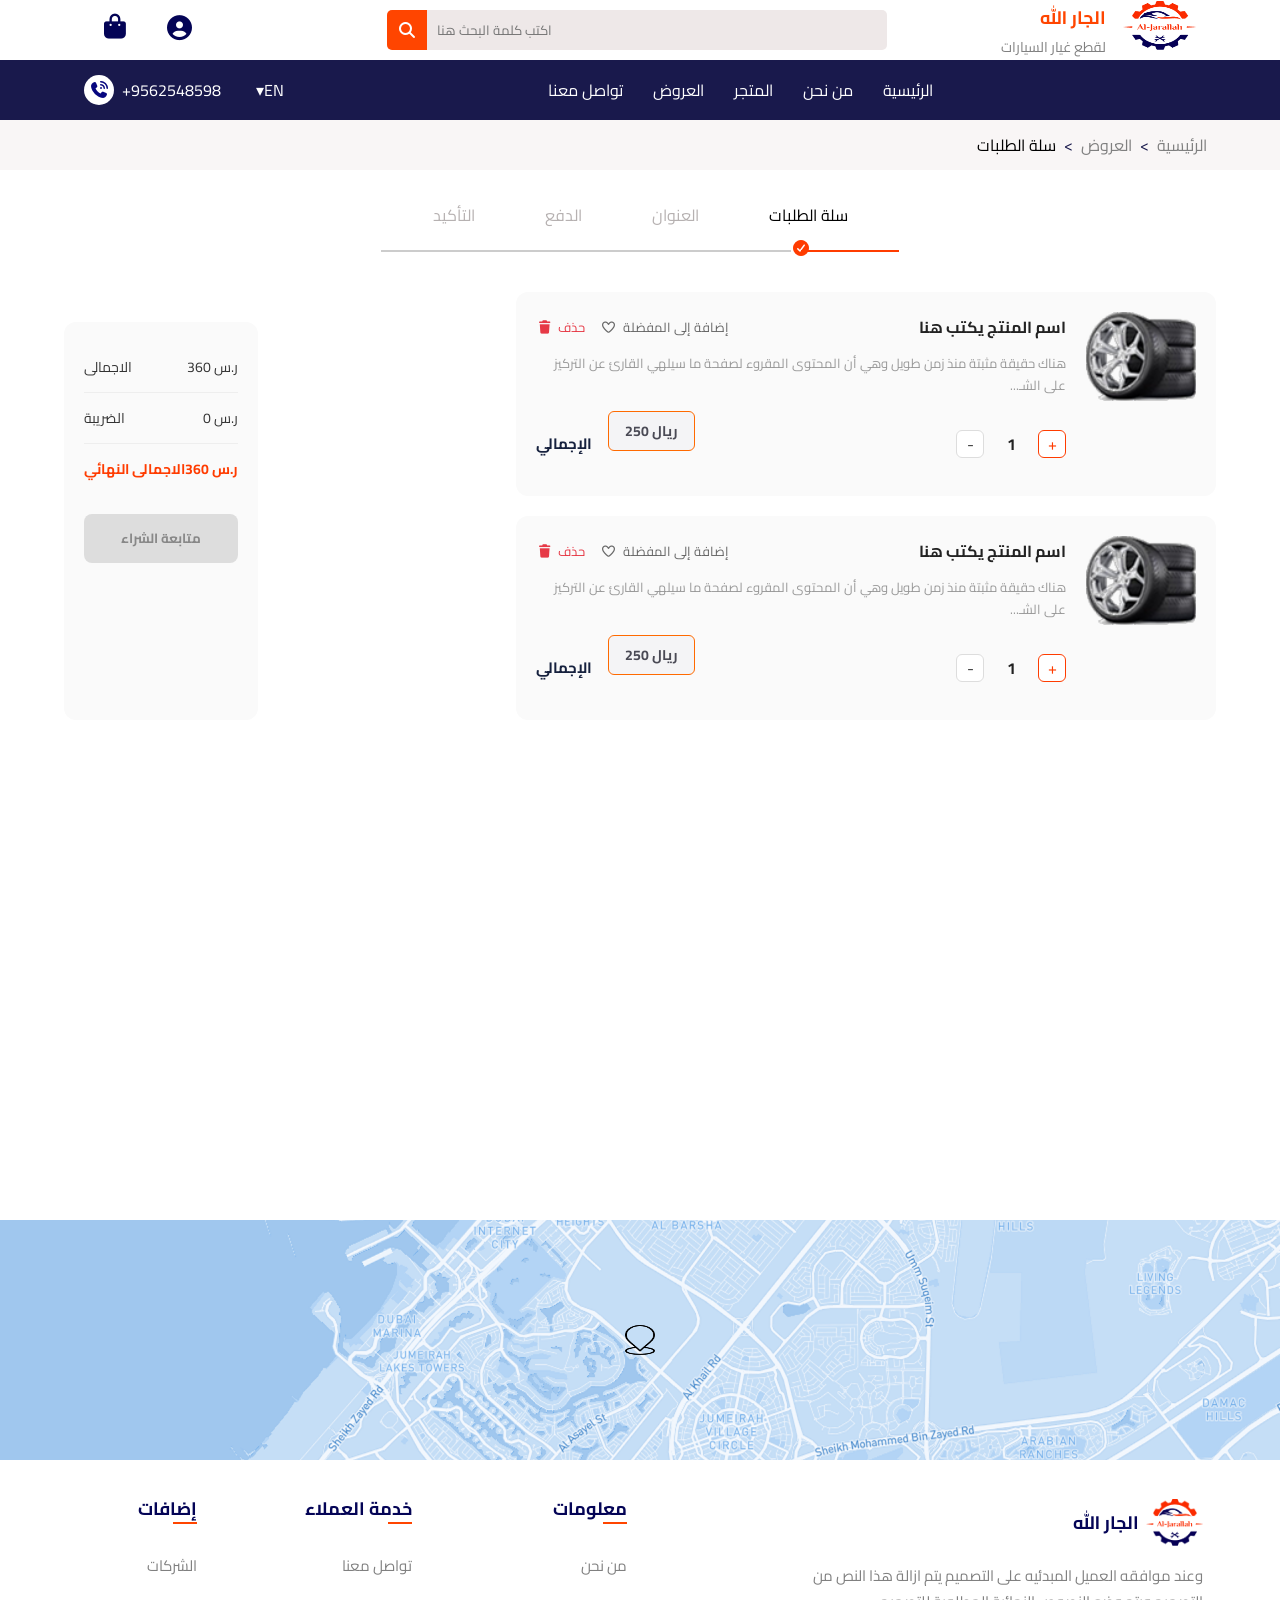
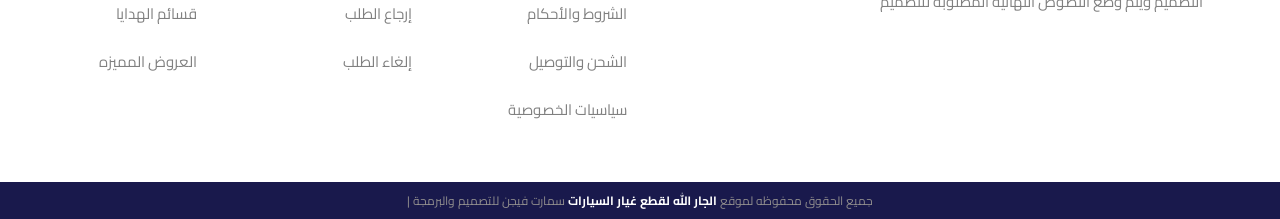
<file: Offers/Offers3.html>
<!DOCTYPE html>
<html lang="en">
<head>
    <meta charset="UTF-8">
    <meta name="viewport" content="width=device-width, initial-scale=1.0">
    <title>Document</title>
    <link rel="stylesheet" href="../css/store.css">
    <link rel="stylesheet" href="../css/Style.css">
    <link rel="stylesheet" href="../css/bage2.css">
    <link rel="stylesheet" href="../css/all.css">
    <link rel="stylesheet" href="../css/AboutUs.css">
    <link rel="stylesheet" href="../css/Offers2.css">
    <link rel="stylesheet" href="../css/Offers3.css">
    <link href="https://fonts.googleapis.com/css2?family=Cairo:wght@400;700&display=swap" rel="stylesheet">
</head>
<body>
<div class="home">
<header>
    <!-- =========================start NavBar1=================== -->
    <nav class="navbar">
        <div class="containar-nav">
<div class="icon-NavBar1">
            <i class="icon11 fa-solid fa-bag-shopping"></i>
            <i class="icon11 fa-solid fa-circle-user" onclick="window.location.href='../profile.html'"></i>
</div><!-- end icon-NavBar1-->
            <div class="search-box">
                <div class="icon-search-NavBar1">
                <i class="fa-solid fa-magnifying-glass search-icon"></i>
                </div>
                <input class="search-nav" type="search" placeholder="اكتب كلمة البحث هنا">
            </div>

            <div class="logo-text">
                <span>الجار الله</span><br>
                لقطع غيار السيارات
            </div>

            <div class="logo-nav">
            <img src="../photo/logonavbar.png" alt="logo">
            </div>

        </div> <!-- end containar-nav -->
    </nav> <!-- end navbar -->
    <!-- =========================end NavBar1=================== -->
    <!-- =========================start NavBar2=================== -->
    <nav class="navbar2">
        <div class="containar-nav">

        <div class="phone-navbar2">
        <div class="icon-logo1">
        <i class="icon-navbar2 fa-solid fa-phone-volume"></i>
    </div>
            <span>+9562548598</span>
        </div><!-- phone-navbar2 -->
    <ul class="list-navbar2">
    <li>▾EN</li>
    </ul><!-- end ul -->
<ul class="list-navbar2-2">
<li><a href="#" onclick="window.location.href='../Contact.html'">تواصل معنا</a></li>
<li><a href="#" onclick="window.location.href='../Offers.html'">العروض</a></li>
<li><a href="#" onclick="window.location.href='../store.html'">المتجر</a></li>
<li><a href="#" onclick="window.location.href='../AboutUs.html'">من نحن</a></li>
<li><a href="#" onclick="window.location.href='../bage2.html'">الرئيسية</a></li>
</ul>
    </div> <!-- end containar-nav -->
    </nav> <!-- end navbar2 -->
<!-- =========================end NavBar2=================== -->
<!-- =========================Start NavBar3=================== -->
<div class="NavBar3"><!-- Start cotainar-NavBar3 -->
<div class="cotainar-NavBar3">
<span class="NavBar3-4">سلة الطلبات</span>
<span class="NavBar3-2"><</span>
<span class="NavBar3-3">العروض</span>
<span class="NavBar3-2"><</span>
<span class="NavBar3-3">الرئيسية</span>
</div><!-- end cotainar-NavBar3 -->
</div><!-- end NavBar3 -->
<!-- =========================end NavBar3=================== -->
</header>
<main>

<!-- =========================Start sction1=================== -->
<section class="sction1-offer3"><!-- Start sction1-offer3 -->
    <div class="containar-sction1-offer3"><!-- Start containar-sction1-offer3 -->
<ul class="list-sction1-offer3"><!-- Start ul -->
    <li style="color: rgb(182, 177, 177);">التأكيد</li>
    <li style="color: rgb(182, 177, 177);;">الدفع</li>
    <li style="color: rgb(182, 177, 177);;">العنوان</li>
    <li >سلة الطلبات</li>
</ul><!-- End ul -->
<div class="line-sction1-offer3"><i class="fa-solid fa-circle-check"></i></div>
<div class="containar2"><!-- Start containar2 -->
<div class="cart-summary"><!-- Start cart-summary -->
    <div class="cart-summary-row">
        <span>الاجمالى</span>
        <span class="subtotal-value">360 ر.س</span>
    </div>
    <div class="cart-summary-row">
        <span>الضريبة</span>
        <span class="tax-value">0 ر.س</span>
    </div>
    <div class="cart-summary-row total">
        <span>الاجمالى النهائي</span>
        <span class="final-total-value">360 ر.س</span>
    </div>
    <button class="cart-checkout-btn" onclick="window.location.href='../Offers/Offers4.html'">متابعة الشراء</button>
</div><!-- End cart-summary -->
<div class="cart-products">
    <!-- Product Card -->
    <div class="product-card" data-price="250">
        <div class="product-image">
            <img src="../photo/Offers2-2.png" alt="اسم المنتج">
        </div>
        <div class="product-info">
            <div class="product-header">
                <h3>اسم المنتج يكتب هنا</h3>
                <div class="product-actions">
                    <button class="delete-btn"><i class="fa-solid fa-trash"></i> حذف</button>
                    <button class="fav-btn"><i class="fa-regular fa-heart"></i> إضافة إلى المفضلة</button>
                </div>
            </div>
            <p class="product-desc">
                هناك حقيقة مثبتة منذ زمن طويل وهي أن المحتوى المقروء لصفحة ما سيلهي القارئ عن التركيز على الشـ...
            </p>
            <div class="product-footer">
                <div class="price-tag">
                    <span>الإجمالي</span>
                    <span class="price-box">250 ريال</span>
                </div>
                <div class="quantity-box">
                    <button class="minus">-</button>
                    <span class="qty-value">1</span>
                    <button class="plus">+</button>
                </div>
            </div>
        </div>
    </div>
    <!-- Product Card -->
    <div class="product-card" data-price="250">
        <div class="product-image">
            <img src="../photo/Offers2-2.png" alt="اسم المنتج">
        </div>
        <div class="product-info">
            <div class="product-header">
                <h3>اسم المنتج يكتب هنا</h3>
                <div class="product-actions">
                    <button class="delete-btn"><i class="fa-solid fa-trash"></i> حذف</button>
                    <button class="fav-btn"><i class="fa-regular fa-heart"></i> إضافة إلى المفضلة</button>
                </div>
            </div>
            <p class="product-desc">
                هناك حقيقة مثبتة منذ زمن طويل وهي أن المحتوى المقروء لصفحة ما سيلهي القارئ عن التركيز على الشـ...
            </p>
            <div class="product-footer">
                <div class="price-tag">
                    <span>الإجمالي</span>
                    <span class="price-box">250 ريال</span>
                </div>
                <div class="quantity-box">
                    <button class="minus">-</button>
                    <span class="qty-value">1</span>
                    <button class="plus">+</button>
                </div>
            </div>
        </div>
    </div>
</div>
</div><!-- End containar2 -->
    </div><!-- End containar-sction1-offer3 -->
</section><!-- End sction1-offer3 -->
<!-- =========================end sction1=================== -->
</main>
<!-- =========================Start sction2=================== -->
<footer>
    <div class="sction8">
        <div class="img-sction8">
            <img src="../photo/End sction.png" alt="End sction img">
            <img class="location-icon" src="../photo/location.png" alt="location">
        </div>
    </div>
    <div class="containar-sction8">
        <div class="end-sction8">
            <ul class="footer-col">
                <h2>معلومات</h2>
                <li><a href="#">من نحن</a></li>
                <li><a href="#">الشروط والأحكام</a></li>
                <li><a href="#">الشحن والتوصيل</a></li>
                <li><a href="#">سياسيات الخصوصية</a></li>
            </ul>
            <ul class="footer-col">
                <h2>خدمة العملاء</h2>
                <li><a href="#">تواصل معنا</a></li>
                <li><a href="#">إرجاع الطلب</a></li>
                <li><a href="#">إلغاء الطلب</a></li>
            </ul>
            <ul class="footer-col">
                <h2>إضافات</h2>
                <li><a href="#">الشركات</a></li>
                <li><a href="#">قسائم الهدايا</a></li>
                <li><a href="#">العروض المميزه</a></li>
            </ul>
            <div class="footer-brand">
                <div class="footer-brand-header">
                    <span>الجار الله</span>
                    <img src="../photo/logonavbar.png" alt="logo">
                    
                </div>
                <p>وعند موافقه العميل المبدئيه على التصميم يتم ازالة
                هذا النص من التصميم ويتم وضع النصوص النهائية المطلوبة للتصميم</p>
            </div>
        </div>
    </div>
    <div class="footer-copyright">
        <p>
            جميع الحقوق محفوظه لموقع
            <strong>الجار الله لقطع غيار السيارات</strong>
            سمارت فيجن للتصميم والبرمجة |
        </p>
    </div>
</footer>
<!-- =========================end sction2=================== -->
</div><!-- end home -->
<script src="../JS/JJS.js"></script>
</body>
</file>
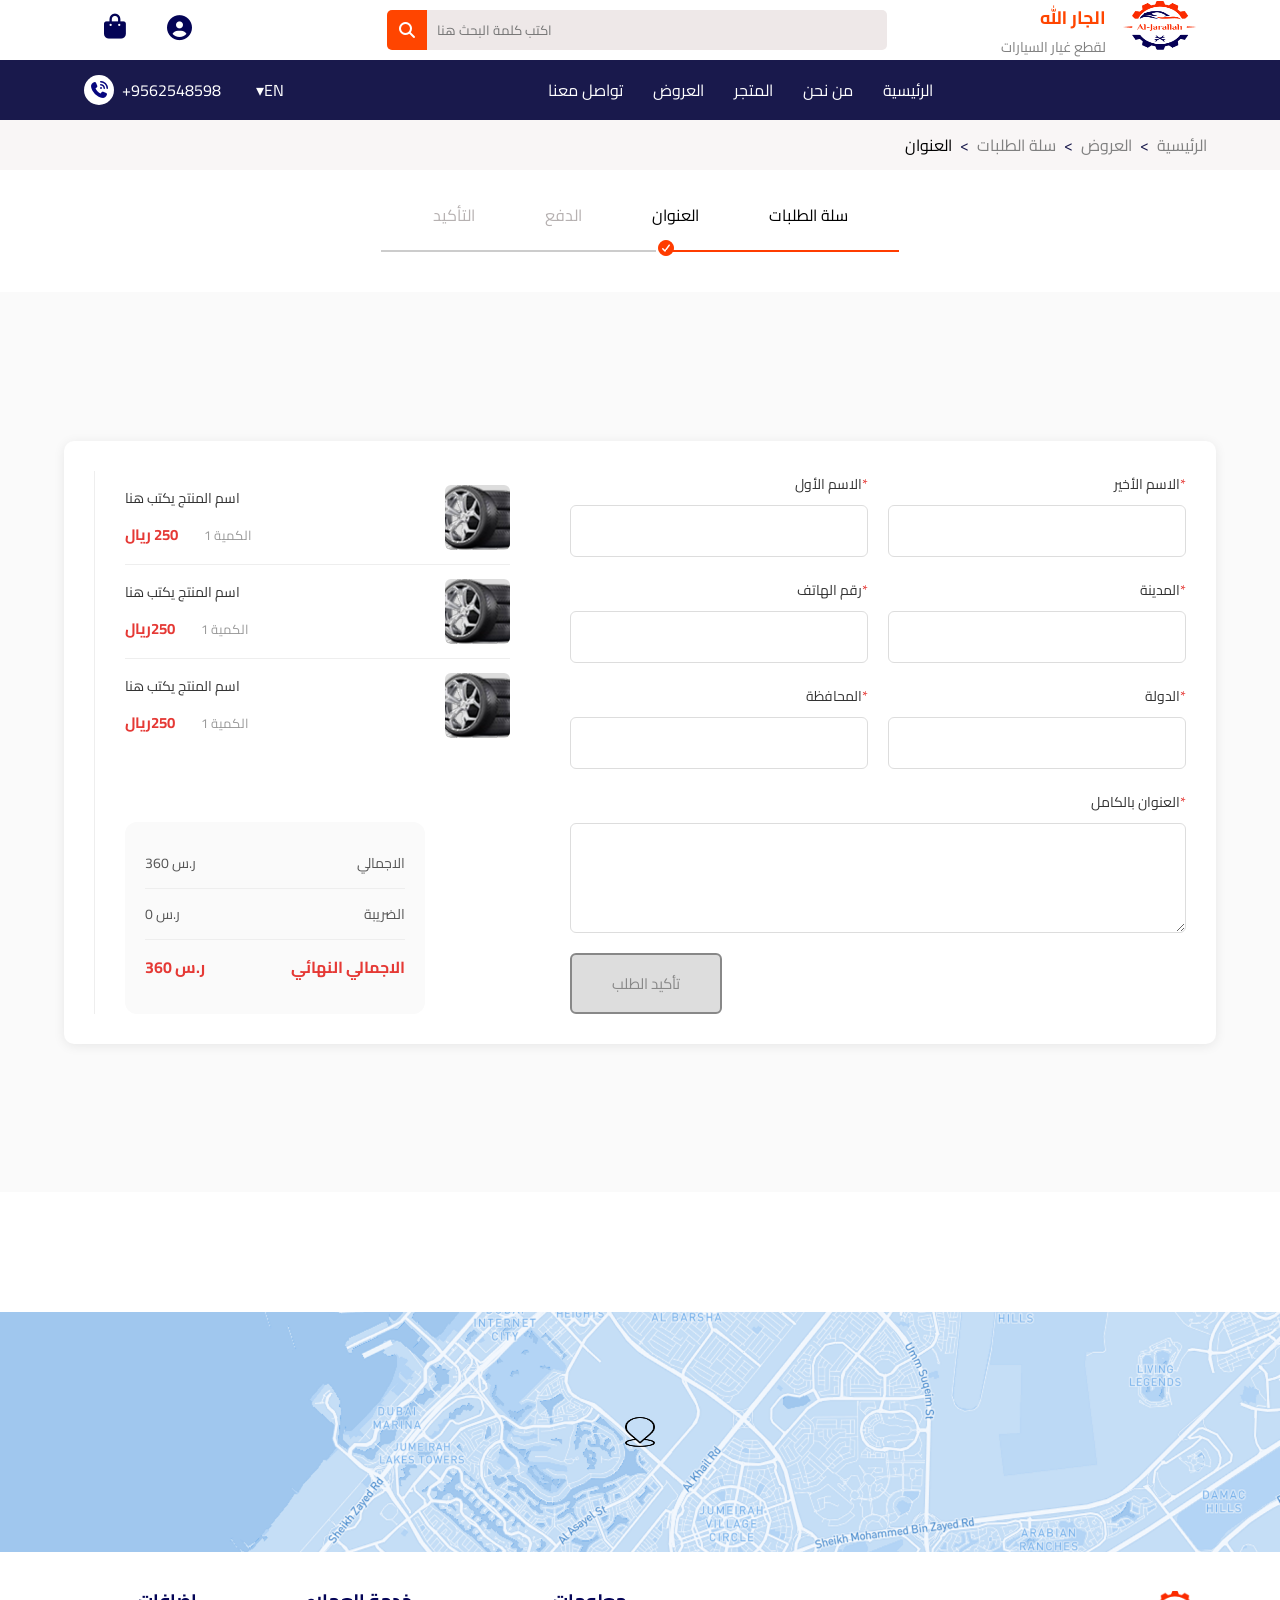
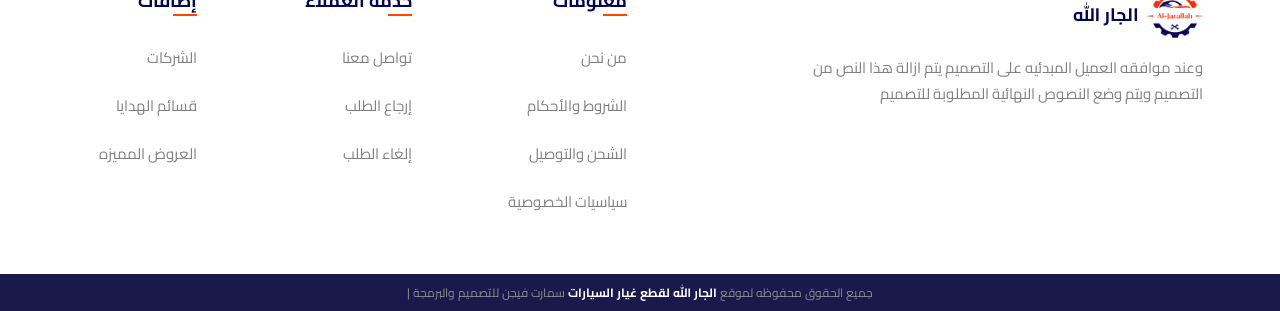
<file: Offers/Offers4.html>
<!DOCTYPE html>
<html lang="en">
<head>
    <meta charset="UTF-8">
    <meta name="viewport" content="width=device-width, initial-scale=1.0">
    <title>Document</title>
    <link rel="stylesheet" href="../css/store.css">
    <link rel="stylesheet" href="../css/Style.css">
    <link rel="stylesheet" href="../css/bage2.css">
    <link rel="stylesheet" href="../css/all.css">
    <link rel="stylesheet" href="../css/AboutUs.css">
    <link rel="stylesheet" href="../css/Offers2.css">
    <link rel="stylesheet" href="../css/Offers3.css">
    <link rel="stylesheet" href="../css/Offers4.css">
    <link href="https://fonts.googleapis.com/css2?family=Cairo:wght@400;700&display=swap" rel="stylesheet">
</head>
<body>
<div class="home">
<header>
    <!-- =========================start NavBar1=================== -->
    <nav class="navbar">
        <div class="containar-nav">
<div class="icon-NavBar1">
            <i class="icon11 fa-solid fa-bag-shopping"></i>
            <i class="icon11 fa-solid fa-circle-user" onclick="window.location.href='../profile.html'"></i>
</div><!-- end icon-NavBar1-->
            <div class="search-box">
                <div class="icon-search-NavBar1">
                <i class="fa-solid fa-magnifying-glass search-icon"></i>
                </div>
                <input class="search-nav" type="search" placeholder="اكتب كلمة البحث هنا">
            </div>
            <div class="logo-text">
                <span>الجار الله</span><br>
                لقطع غيار السيارات
            </div>
            <div class="logo-nav">
        <img src="../photo/logonavbar.png" alt="logo">
            </div>
        </div> <!-- end containar-nav -->
    </nav> <!-- end navbar -->
    <!-- =========================end NavBar1=================== -->
    <!-- =========================start NavBar2=================== -->
    <nav class="navbar2">
        <div class="containar-nav">
        <div class="phone-navbar2">
        <div class="icon-logo1">
        <i class="icon-navbar2 fa-solid fa-phone-volume"></i>
    </div>
            <span>+9562548598</span>
        </div><!-- phone-navbar2 -->
    <ul class="list-navbar2">
    <li>▾EN</li>
    </ul><!-- end ul -->
<ul class="list-navbar2-2">
<li><a href="#" onclick="window.location.href='../Contact.html'">تواصل معنا</a></li>
<li><a href="#" onclick="window.location.href='../Offers.html'">العروض</a></li>
<li><a href="#" onclick="window.location.href='../store.html'">المتجر</a></li>
<li><a href="#" onclick="window.location.href='../AboutUs.html'">من نحن</a></li>
<li><a href="#" onclick="window.location.href='../bage2.html'">الرئيسية</a></li>
</ul>
    </div> <!-- end containar-nav -->
    </nav> <!-- end navbar2 -->
<!-- =========================end NavBar2=================== -->
<!-- =========================Start NavBar3=================== -->
<div class="NavBar3"><!-- Start cotainar-NavBar3 -->
<div class="cotainar-NavBar3">
<span class="NavBar3-4"> العنوان</span>
<span class="NavBar3-2"><</span>
<span class="NavBar3-3">سلة الطلبات</span>
<span class="NavBar3-2"><</span>
<span class="NavBar3-3">العروض</span>
<span class="NavBar3-2"><</span>
<span class="NavBar3-3">الرئيسية</span>
</div><!-- end cotainar-NavBar3 -->
</div><!-- end NavBar3 -->
<!-- =========================end NavBar3=================== -->
</header>
<main>
<!-- =========================Start sction1=================== -->
<section class="sction1-offer4"><!-- Start sction1-offer3 -->
    <div class="containar-sction1-offer4"><!-- Start containar-sction1-offer3 -->
<ul class="list-sction1-offer3"><!-- Start ul -->
    <li style="color: rgb(182, 177, 177);">التأكيد</li>
    <li style="color: rgb(182, 177, 177);">الدفع</li>
    <li >العنوان</li>
    <li>سلة الطلبات</li>
</ul><!-- End ul -->
<div class="line-sction1-offer4">
    <i class="fa-solid fa-circle-check"></i>
    </div><!-- end containar-sction1-offer3 -->
</section><!-- end sction1-offer3 -->
<!-- =========================end sction1=================== -->
<!-- =========================Start sction2=================== -->
<section class="sction2-offer4">
    <div class="containar-offer4">
<!-- الكارت على اليسار -->
        <div class="cart-box">
            <div class="cart-items">
                <div class="cart-item">
                    <div class="item-info">
                        <span class="item-name">اسم المنتج يكتب هنا</span>
                        <div>
                            <span class="item-qty">الكمية 1</span>
                            <span class="item-price">250 ريال </span>
                        </div>
                    </div>
                    <img class="item-image" src="../photo/Offers2-2.png" alt="المنتج">
                </div>
                <div class="cart-item">
                    <div class="item-info">
                        <span class="item-name">اسم المنتج يكتب هنا</span>
                        <div>
                            <span class="item-qty">الكمية 1</span>
                            <span class="item-price">250ريال </span>
                        </div>
                    </div>
                    <img class="item-image" src="../photo/Offers2-2.png" alt="المنتج">
                </div>
                <div class="cart-item">
                    <div class="item-info">
                        <span class="item-name">اسم المنتج يكتب هنا</span>
                        <div>
                            <span class="item-qty">الكمية 1</span>
                            <span class="item-price">250ريال </span>
                        </div>
                    </div>
                    <img class="item-image" src="../photo/Offers2-2.png" alt="المنتج">
                </div>
            </div>
            <div class="cart-summary">
                <div class="summary-row">
                    <span>360 ر.س</span>
                    <span>الاجمالي</span>
                </div>
                <div class="summary-row">
                    <span>0 ر.س</span>
                    <span>الضريبة</span>
                </div>
                <div class="summary-row total">
                    <span>360 ر.س</span>
                    <span>الاجمالي النهائي</span>
                </div>
            </div>
        </div>
<form class="form-box" id="orderForm" action="#" method="POST">
    <div class="form-row">
        <div class="form-group">
            <label for="first_name">الاسم الأول<span class="req">*</span></label>
            <input type="text" id="first_name" name="first_name" required>
        </div>
        <div class="form-group">
            <label for="last_name">الاسم الأخير<span class="req">*</span></label>
            <input type="text" id="last_name" name="last_name" required>
        </div>
    </div>
    <div class="form-row">
        <div class="form-group">
            <label for="phone">رقم الهاتف<span class="req">*</span></label>
            <input type="tel" id="phone" name="phone" required>
        </div>
        <div class="form-group">
            <label for="city">المدينة<span class="req">*</span></label>
            <input type="text" id="city" name="city" required>
        </div>
    </div>
    <div class="form-row">
        <div class="form-group">
            <label for="governorate">المحافظة<span class="req">*</span></label>
            <input type="text" id="governorate" name="governorate" required>
        </div>
        <div class="form-group">
            <label for="country">الدولة<span class="req">*</span></label>
            <input type="text" id="country" name="country" required>
        </div>
    </div>
    <div class="form-group" style="margin-bottom:20px;">
        <label for="address">العنوان بالكامل<span class="req">*</span></label>
        <textarea id="address" name="address" required></textarea>
    </div>

    <button type="submit" class="submit-btn">تأكيد الطلب</button>
</form>
    </div>
</section>
<!-- =========================end sction2=================== -->
</main>
<!-- =========================Start sction3=================== -->
<footer>
    <div class="sction8">
        <div class="img-sction8">
            <img src="../photo/End sction.png" alt="End sction img">
<img class="location-icon" src="../photo/location.png" alt="location">
        </div>
    </div>
    <div class="containar-sction8">
        <div class="end-sction8">
            <ul class="footer-col">
                <h2>معلومات</h2>
                <li><a href="#">من نحن</a></li>
                <li><a href="#">الشروط والأحكام</a></li>
                <li><a href="#">الشحن والتوصيل</a></li>
                <li><a href="#">سياسيات الخصوصية</a></li>
            </ul>
            <ul class="footer-col">
                <h2>خدمة العملاء</h2>
                <li><a href="#">تواصل معنا</a></li>
                <li><a href="#">إرجاع الطلب</a></li>
                <li><a href="#">إلغاء الطلب</a></li>
            </ul>
            <ul class="footer-col">
                <h2>إضافات</h2>
                <li><a href="#">الشركات</a></li>
                <li><a href="#">قسائم الهدايا</a></li>
                <li><a href="#">العروض المميزه</a></li>
            </ul>
            <div class="footer-brand">
                <div class="footer-brand-header">
                    <span>الجار الله</span>
                    <img src="../photo/logonavbar.png" alt="logo">
                    
                </div>
                <p>وعند موافقه العميل المبدئيه على التصميم يتم ازالة
                هذا النص من التصميم ويتم وضع النصوص النهائية المطلوبة للتصميم</p>
            </div>
        </div>
    </div>
    <div class="footer-copyright">
        <p>
            جميع الحقوق محفوظه لموقع
            <strong>الجار الله لقطع غيار السيارات</strong>
            سمارت فيجن للتصميم والبرمجة |
        </p>
    </div>
</footer>
<!-- =========================end sction3=================== -->
</div><!-- end home -->
<script src="../JS/JJS.js"></script>
</body>
</file>
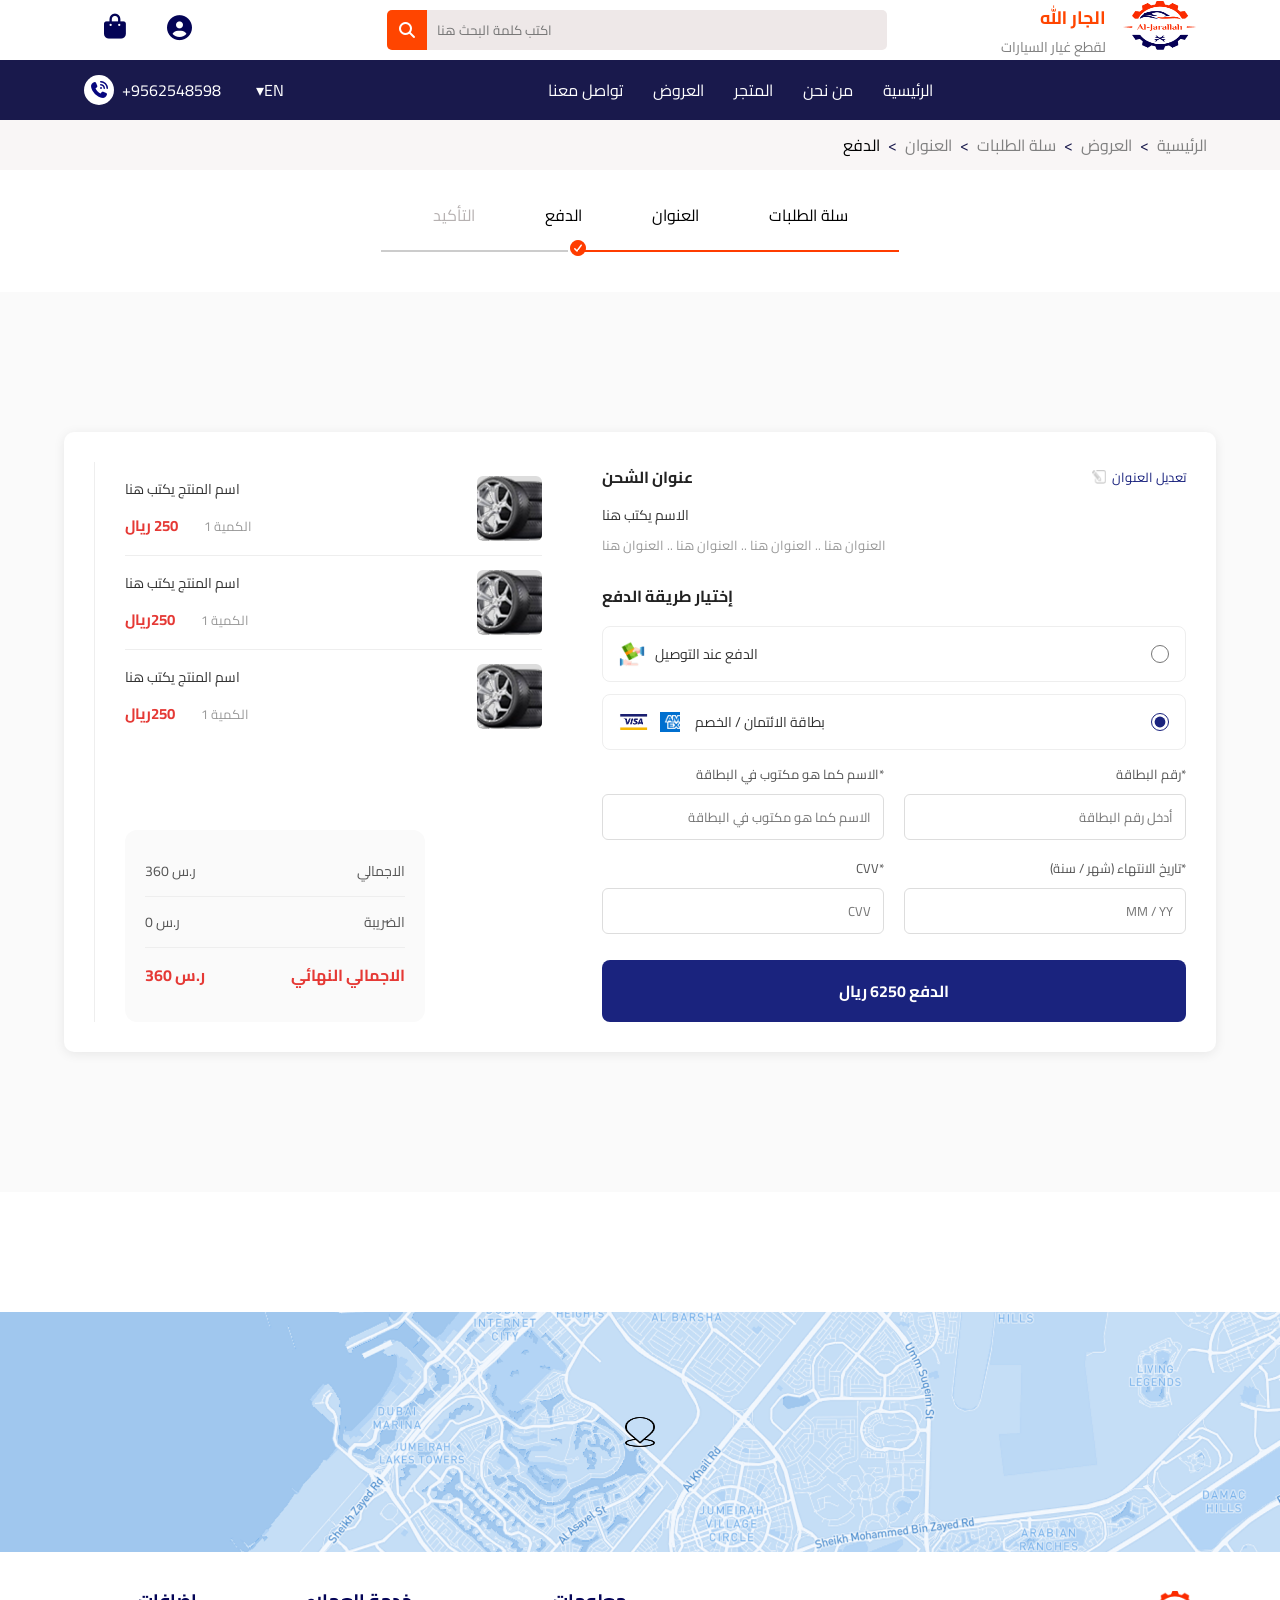
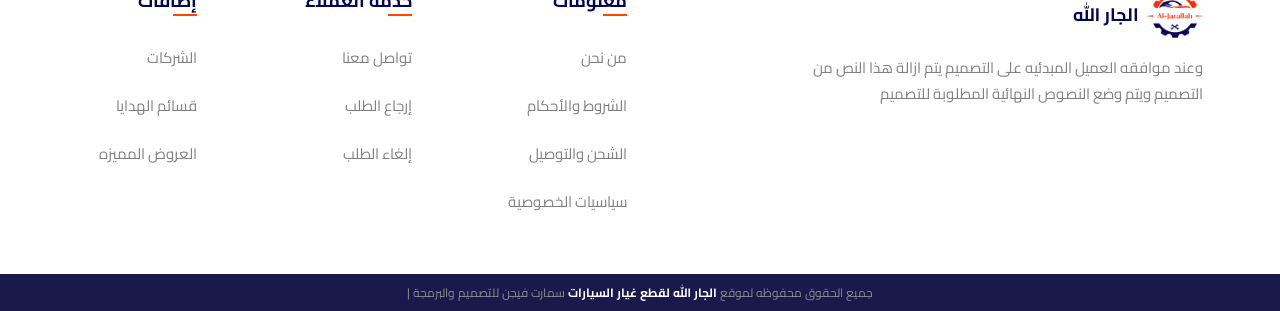
<file: Offers/Offers5.html>
<!DOCTYPE html>
<html lang="en">
<head>
    <meta charset="UTF-8">
    <meta name="viewport" content="width=device-width, initial-scale=1.0">
    <title>Document</title>
    <link rel="stylesheet" href="../css/store.css">
    <link rel="stylesheet" href="../css/Style.css">
    <link rel="stylesheet" href="../css/bage2.css">
    <link rel="stylesheet" href="../css/all.css">
    <link rel="stylesheet" href="../css/AboutUs.css">
    <link rel="stylesheet" href="../css/Offers2.css">
    <link rel="stylesheet" href="../css/Offers3.css">
    <link rel="stylesheet" href="../css/Offers4.css">
    <link rel="stylesheet" href="../css/Offers5.css">
    <link href="https://fonts.googleapis.com/css2?family=Cairo:wght@400;700&display=swap" rel="stylesheet">
</head>
<body>
<div class="home">
<header>
    <!-- =========================start NavBar1=================== -->
    <nav class="navbar">
        <div class="containar-nav">
<div class="icon-NavBar1">
            <i class="icon11 fa-solid fa-bag-shopping"></i>
            <i class="icon11 fa-solid fa-circle-user" onclick="window.location.href='../profile.html'"></i>
</div><!-- end icon-NavBar1-->
            <div class="search-box">
                <div class="icon-search-NavBar1">
                <i class="fa-solid fa-magnifying-glass search-icon"></i>
                </div>
                <input class="search-nav" type="search" placeholder="اكتب كلمة البحث هنا">
            </div>
            <div class="logo-text">
                <span>الجار الله</span><br>
                لقطع غيار السيارات
            </div>
            <div class="logo-nav">
                    <img src="../photo/logonavbar.png" alt="logo">
            </div>
        </div> <!-- end containar-nav -->
    </nav> <!-- end navbar -->
    <!-- =========================end NavBar1=================== -->
    <!-- =========================start NavBar2=================== -->
    <nav class="navbar2">
        <div class="containar-nav">
        <div class="phone-navbar2">
        <div class="icon-logo1">
        <i class="icon-navbar2 fa-solid fa-phone-volume"></i>
    </div>
            <span>+9562548598</span>
        </div><!-- phone-navbar2 -->
    <ul class="list-navbar2">
    <li>▾EN</li>
    </ul><!-- end ul -->
<ul class="list-navbar2-2">
<li><a href="#" onclick="window.location.href='../Contact.html'">تواصل معنا</a></li>
<li><a href="#" onclick="window.location.href='../Offers.html'">العروض</a></li>
<li><a href="#" onclick="window.location.href='../store.html'">المتجر</a></li>
<li><a href="#" onclick="window.location.href='../AboutUs.html'">من نحن</a></li>
<li><a href="#" onclick="window.location.href='../bage2.html'">الرئيسية</a></li>
</ul>
    </div> <!-- end containar-nav -->
    </nav> <!-- end navbar2 -->
<!-- =========================end NavBar2=================== -->
<!-- =========================Start NavBar3=================== -->
<div class="NavBar3"><!-- Start cotainar-NavBar3 -->
<div class="cotainar-NavBar3">
<span class="NavBar3-4"> الدفع</span>
<span class="NavBar3-2"><</span>
<span class="NavBar3-3"> العنوان</span>
<span class="NavBar3-2"><</span>
<span class="NavBar3-3">سلة الطلبات</span>
<span class="NavBar3-2"><</span>
<span class="NavBar3-3">العروض</span>
<span class="NavBar3-2"><</span>
<span class="NavBar3-3">الرئيسية</span>
</div><!-- end cotainar-NavBar3 -->
</div><!-- end NavBar3 -->
<!-- =========================end NavBar3=================== -->
</header>
<main>
<!-- =========================Start sction1=================== -->
<section class="sction1-offer5"><!-- Start sction1-offer3 -->
    <div class="containar-sction1-offer5"><!-- Start containar-sction1-offer3 -->
<ul class="list-sction1-offer3"><!-- Start ul -->
    <li style="color: rgb(182, 177, 177);">التأكيد</li>
    <li>الدفع</li>
    <li >العنوان</li>
    <li>سلة الطلبات</li>
</ul><!-- End ul -->
<div class="line-sction1-offer4">
    <i class="fa-solid fa-circle-check"></i>
    </div><!-- end containar-sction1-offer3 -->
</section><!-- end sction1-offer3 -->
<!-- =========================end sction1=================== -->
<!-- =========================Start sction2=================== -->
<section class="sction2-offer4">
    <div class="containar-offer4">
<!-- الكارت على اليسار -->
        <div class="cart-box">
            <div class="cart-items">
                <div class="cart-item">
                    <div class="item-info">
                        <span class="item-name">اسم المنتج يكتب هنا</span>
                        <div>
                            <span class="item-qty">الكمية 1</span>
                            <span class="item-price">250 ريال </span>
                        </div>
                    </div>
                    <img class="item-image" src="../photo/Offers2-2.png" alt="المنتج">
                </div>
                <div class="cart-item">
                    <div class="item-info">
                        <span class="item-name">اسم المنتج يكتب هنا</span>
                        <div>
                            <span class="item-qty">الكمية 1</span>
                            <span class="item-price">250ريال </span>
                        </div>
                    </div>
                    <img class="item-image" src="../photo/Offers2-2.png" alt="المنتج">
                </div>
                <div class="cart-item">
                    <div class="item-info">
                        <span class="item-name">اسم المنتج يكتب هنا</span>
                        <div>
                            <span class="item-qty">الكمية 1</span>
                            <span class="item-price">250ريال </span>
                        </div>
                    </div>
                    <img class="item-image" src="../photo/Offers2-2.png" alt="المنتج">
                </div>
            </div>
            <div class="cart-summary">
                <div class="summary-row">
                    <span>360 ر.س</span>
                    <span>الاجمالي</span>
                </div>
                <div class="summary-row">
                    <span>0 ر.س</span>
                    <span>الضريبة</span>
                </div>
                <div class="summary-row total">
                    <span>360 ر.س</span>
                    <span>الاجمالي النهائي</span>
                </div>
            </div>
        </div>

<!-- الجزء اليمين: عنوان الشحن + طريقة الدفع -->
<div class="checkout-box">
    <div class="shipping-address">
        <div class="address-header">
            <h3>عنوان الشحن</h3>
            <a href="#" class="edit-link">
                <img src="../photo/offer5-3.png" alt="تعديل" class="edit-icon">
                تعديل العنوان
            </a>
        </div>
        <p class="address-name">الاسم يكتب هنا</p>
        <p class="address-details">العنوان هنا .. العنوان هنا .. العنوان هنا .. العنوان هنا</p>
    </div>

    <div class="payment-method">
        <h3>إختيار طريقة الدفع</h3>

        <label class="payment-option">
            <div class="option-left">
                <img src="../photo/offer5-4.png" alt="الدفع عند التوصيل" class="cod-icon">
                <span>الدفع عند التوصيل</span>
            </div>
            <input type="radio" name="payment" value="cod">
        </label>

        <label class="payment-option">
            <div class="option-left">
                <div class="card-icons">
                    <img src="../photo/offer5-1.png">
                    <img src="../photo/offer5-2.png" alt="visa">
                </div>
                <span>بطاقة الائتمان / الخصم</span>
            </div>
            <input type="radio" name="payment" value="card" checked>
        </label>

    <form class="card-form" id="paymentForm" action="#">
    <div class="form-row">
        <div class="form-group">
            <label for="cardName">الاسم كما هو مكتوب في البطاقة*</label>
            <input
                type="text"
                id="cardName"
                name="cardName"
                placeholder="الاسم كما هو مكتوب في البطاقة"
                required>
        </div>

        <div class="form-group">
            <label for="cardNumber">رقم البطاقة*</label>
            <input
                type="text"
                id="cardNumber"
                name="cardNumber"
                placeholder="أدخل رقم البطاقة"
                inputmode="numeric"
                maxlength="19"
                required>
        </div>
    </div>

    <div class="form-row">
        <div class="form-group">
            <label for="cvv">CVV*</label>
            <input
                type="text"
                id="cvv"
                name="cvv"
                placeholder="CVV"
                inputmode="numeric"
                maxlength="4"
                required>
        </div>

        <div class="form-group">
            <label for="expiry">تاريخ الانتهاء (شهر / سنة)*</label>
            <input
                type="text"
                id="expiry"
                name="expiry"
                placeholder="MM / YY"
                inputmode="numeric"
                maxlength="7"
                required>
        </div>
    </div>

    <button type="submit" class="pay-btn" onclick="window.location.href='../Offers/Offers6.html'">
        الدفع 6250 ريال
    </button>
</form>
        </div>
    </div>
        </div>
</section>
    <!-- =========================end sction2=================== -->
</main>
    <!-- =========================Start sction3=================== -->
<footer>
    <div class="sction8">
        <div class="img-sction8">
            <img src="../photo/End sction.png" alt="End sction img">
            <img class="location-icon" src="../photo/location.png" alt="location">
        </div>
    </div>
    <div class="containar-sction8">
        <div class="end-sction8">
            <ul class="footer-col">
                <h2>معلومات</h2>
                <li><a href="#">من نحن</a></li>
                <li><a href="#">الشروط والأحكام</a></li>
                <li><a href="#">الشحن والتوصيل</a></li>
                <li><a href="#">سياسيات الخصوصية</a></li>
            </ul>
            <ul class="footer-col">
                <h2>خدمة العملاء</h2>
                <li><a href="#">تواصل معنا</a></li>
                <li><a href="#">إرجاع الطلب</a></li>
                <li><a href="#">إلغاء الطلب</a></li>
            </ul>
            <ul class="footer-col">
                <h2>إضافات</h2>
                <li><a href="#">الشركات</a></li>
                <li><a href="#">قسائم الهدايا</a></li>
                <li><a href="#">العروض المميزه</a></li>
            </ul>
            <div class="footer-brand">
                <div class="footer-brand-header">
                    <span>الجار الله</span>
                    <img src="../photo/logonavbar.png" alt="logo">
                </div>
                <p>وعند موافقه العميل المبدئيه على التصميم يتم ازالة
                هذا النص من التصميم ويتم وضع النصوص النهائية المطلوبة للتصميم</p>
            </div>
        </div>
    </div>
    <div class="footer-copyright">
        <p>
            جميع الحقوق محفوظه لموقع
            <strong>الجار الله لقطع غيار السيارات</strong>
            سمارت فيجن للتصميم والبرمجة |
        </p>
    </div>
</footer>
<!-- =========================end sction3=================== -->
</div><!-- end home -->
<script src="../JS/JJS.js"></script>
</body>
</file>
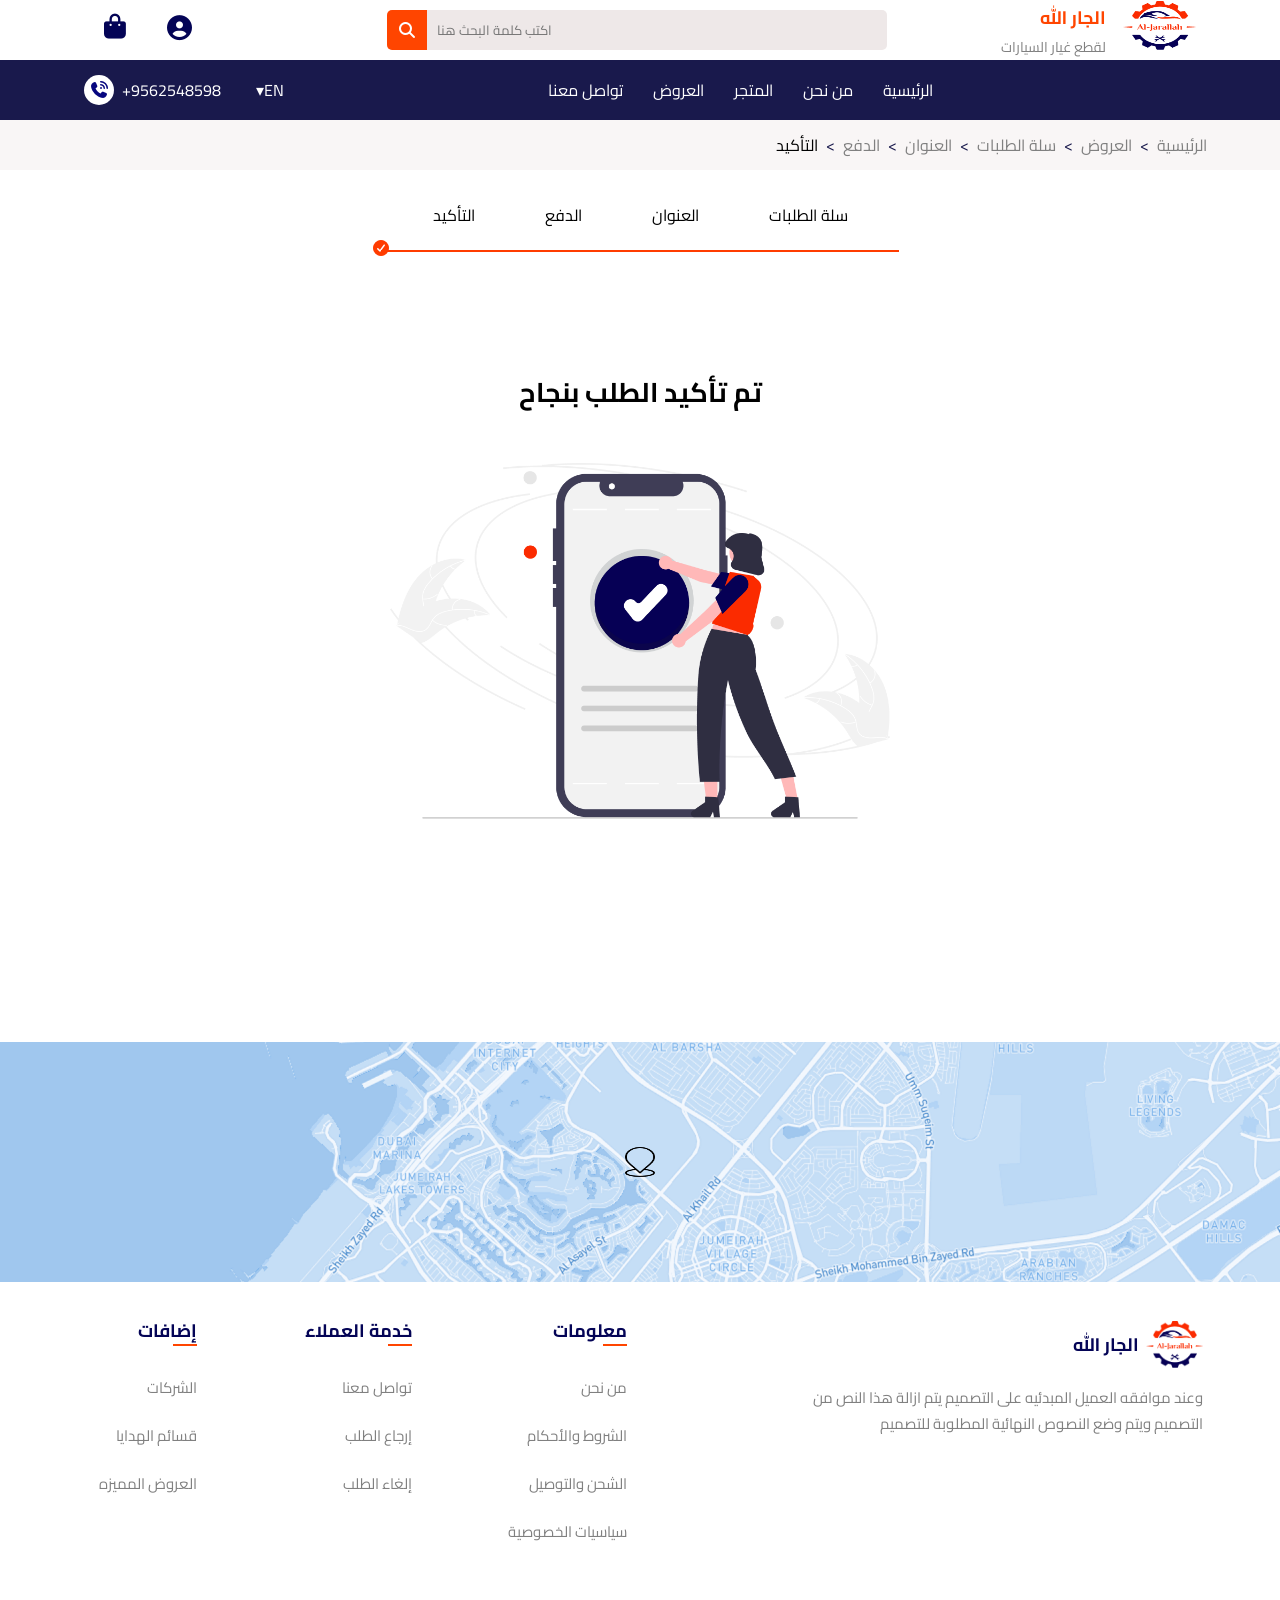
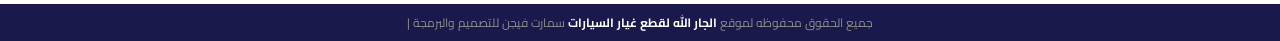
<file: Offers/Offers6.html>
<!DOCTYPE html>
<html lang="en">
<head>
    <meta charset="UTF-8">
    <meta name="viewport" content="width=device-width, initial-scale=1.0">
    <title>Document</title>
    <link rel="stylesheet" href="../css/store.css">
    <link rel="stylesheet" href="../css/Style.css">
    <link rel="stylesheet" href="../css/bage2.css">
    <link rel="stylesheet" href="../css/all.css">
    <link rel="stylesheet" href="../css/AboutUs.css">
    <link rel="stylesheet" href="../css/Offers2.css">
    <link rel="stylesheet" href="../css/Offers3.css">
    <link rel="stylesheet" href="../css/Offers4.css">
    <link rel="stylesheet" href="../css/Offers5.css">
    <link rel="stylesheet" href="../css/Offers6.css">
    <link href="https://fonts.googleapis.com/css2?family=Cairo:wght@400;700&display=swap" rel="stylesheet">
</head>
<body>
<div class="home">
<header>
    <!-- =========================start NavBar1=================== -->
    <nav class="navbar">
        <div class="containar-nav">
<div class="icon-NavBar1">
            <i class="icon11 fa-solid fa-bag-shopping"></i>
            <i class="icon11 fa-solid fa-circle-user" onclick="window.location.href='../profile.html'"></i>
</div><!-- end icon-NavBar1-->
            <div class="search-box">
                <div class="icon-search-NavBar1">
                <i class="fa-solid fa-magnifying-glass search-icon"></i>
                </div>
                <input class="search-nav" type="search" placeholder="اكتب كلمة البحث هنا">
            </div>
            <div class="logo-text">
                <span>الجار الله</span><br>
                لقطع غيار السيارات
            </div>
            <div class="logo-nav">
                    <img src="../photo/logonavbar.png" alt="logo">
            </div>
        </div> <!-- end containar-nav -->
    </nav> <!-- end navbar -->
    <!-- =========================end NavBar1=================== -->
    <!-- =========================start NavBar2=================== -->
    <nav class="navbar2">
        <div class="containar-nav">
        <div class="phone-navbar2">
        <div class="icon-logo1">
        <i class="icon-navbar2 fa-solid fa-phone-volume"></i>
    </div>
            <span>+9562548598</span>
        </div><!-- phone-navbar2 -->
    <ul class="list-navbar2">
    <li>▾EN</li>
    </ul><!-- end ul -->
<ul class="list-navbar2-2">
<li><a href="#" onclick="window.location.href='../Contact.html'">تواصل معنا</a></li>
<li><a href="#" onclick="window.location.href='../Offers.html'">العروض</a></li>
<li><a href="#" onclick="window.location.href='../store.html'">المتجر</a></li>
<li><a href="#" onclick="window.location.href='../AboutUs.html'">من نحن</a></li>
<li><a href="#" onclick="window.location.href='../bage2.html'">الرئيسية</a></li>
</ul>
    </div> <!-- end containar-nav -->
    </nav> <!-- end navbar2 -->
<!-- =========================end NavBar2=================== -->
<!-- =========================Start NavBar3=================== -->
<div class="NavBar3"><!-- Start cotainar-NavBar3 -->
<div class="cotainar-NavBar3">
    <span class="NavBar3-4">التأكيد</span>
<span class="NavBar3-2"><</span>
<span class="NavBar3-3"> الدفع</span>
<span class="NavBar3-2"><</span>
<span class="NavBar3-3"> العنوان</span>
<span class="NavBar3-2"><</span>
<span class="NavBar3-3">سلة الطلبات</span>
<span class="NavBar3-2"><</span>
<span class="NavBar3-3">العروض</span>
<span class="NavBar3-2"><</span>
<span class="NavBar3-3">الرئيسية</span>
</div><!-- end cotainar-NavBar3 -->
</div><!-- end NavBar3 -->
<!-- =========================end NavBar3=================== -->
</header>
<main>
<!-- =========================Start sction1=================== -->
<section class="sction1-offer6"><!-- Start sction1-offer3 -->
    <div class="containar-sction1-offer6"><!-- Start containar-sction1-offer3 -->
<ul class="list-sction1-offer6"><!-- Start ul -->
    <li>التأكيد</li>
    <li>الدفع</li>
    <li >العنوان</li>
    <li>سلة الطلبات</li>
</ul><!-- End ul -->
<div class="line-sction1-offer6">
    <i class="fa-solid fa-circle-check"></i>
    </div><!-- end containar-sction1-offer3 -->
</section><!-- end sction1-offer3 -->
<!-- =========================end sction1=================== -->
<!-- =========================Start sction2=================== -->
<section class="sction2-ofar6">
    <div class="text-ofar6">
<p>تم تأكيد الطلب بنجاح</p>
    </div>
<div class="image-ofar6">
<img src="../photo/offer6-1.png">
    </div>

</div>
</section>
<!-- =========================end sction2=================== -->
</main>
<!-- =========================Start sction2=================== -->
<footer>
    <div class="sction8">
        <div class="img-sction8">
            <img src="../photo/End sction.png" alt="End sction img">
            <img class="location-icon" src="../photo/location.png" alt="location">
        </div>
    </div>
    <div class="containar-sction8">
        <div class="end-sction8">
            <ul class="footer-col">
                <h2>معلومات</h2>
                <li><a href="#">من نحن</a></li>
                <li><a href="#">الشروط والأحكام</a></li>
                <li><a href="#">الشحن والتوصيل</a></li>
                <li><a href="#">سياسيات الخصوصية</a></li>
            </ul>
            <ul class="footer-col">
                <h2>خدمة العملاء</h2>
                <li><a href="#">تواصل معنا</a></li>
                <li><a href="#">إرجاع الطلب</a></li>
                <li><a href="#">إلغاء الطلب</a></li>
            </ul>
            <ul class="footer-col">
                <h2>إضافات</h2>
                <li><a href="#">الشركات</a></li>
                <li><a href="#">قسائم الهدايا</a></li>
                <li><a href="#">العروض المميزه</a></li>
            </ul>
            <div class="footer-brand">
                <div class="footer-brand-header">   
                    <span>الجار الله</span>
                    <img src="../photo/logonavbar.png" alt="logo">
                </div>
                <p>وعند موافقه العميل المبدئيه على التصميم يتم ازالة
                هذا النص من التصميم ويتم وضع النصوص النهائية المطلوبة للتصميم</p>
            </div>
        </div>
    </div>
    <div class="footer-copyright">
        <p>
            جميع الحقوق محفوظه لموقع
            <strong>الجار الله لقطع غيار السيارات</strong>
            سمارت فيجن للتصميم والبرمجة |
        </p>
    </div>
</footer>
<!-- =========================end sction2=================== -->
</div><!-- end home -->
</body>
</file>
<file: css/Style.css>
*{
    margin: 0;
    padding: 0;
    box-sizing: border-box;
    font-family: 'Cairo', 'Franklin Gothic Medium', Arial, sans-serif;
}
body{
    padding-top: 120px;
}
/* =========================Start Login Modal===================*/
:root {
  --login-blue: rgb(6, 6, 127);
  --login-orange: orangered;
  --login-white: #ffffff;
}
.tab-btn {
  flex: 1;
  height: 46px;
  border: none;
  border-radius: 0;
  cursor: pointer;
  font-size: 13px;
  transition: 0.3s;
  background: var(--login-white);
  color: #111;
}
.tab-btn:hover,
.tab-btn.active { background: var(--login-orange); color: #fff; }
#loginOverlay {
  display: none;
  position: fixed;
  inset: 0;
  background: rgba(0,0,0,0.6);
  z-index: 9999;
  align-items: center;
  justify-content: center;
  padding: 16px;
  overflow-y: auto;
}
.login-modal-box {
  background: var(--login-blue);
  border: none;
  border-radius: 8px;
  width: 100%;
  max-width: 570px;
  min-height: 260px;
  overflow: hidden;
  position: relative;
  direction: rtl;
  box-shadow: 0 18px 40px rgba(0,0,0,0.35);
  margin: auto;
}
.login-tabs {
  display: flex;
  background: var(--login-white);
  overflow: hidden;
  direction: ltr;
}
.login-tabs .tab-btn {
  direction: rtl;
}
.login-grid-2 {
  display: grid;
  grid-template-columns: 1fr 1fr;
  gap: 20px;
}
.login-panel {
  display: none;
  padding: 48px 36px 54px;
  color: #fff;
  width: 100%;
}
.login-panel.active {
  display: block;
}
.login-title {
  color: #fff;
  font-size: 14px;
  text-align: center;
  margin-bottom: 28px;
  font-weight: 600;
}
.login-field label {
  display: block;
  color: #fff;
  font-size: 12px;
  margin-bottom: 8px;
}
.login-input {
  height: 34px;
  background: #fff;
  border: 1px solid rgba(0,0,0,0.08);
  border-radius: 3px;
  color: #111;
  padding: 0 12px;
  font-size: 12px;
  outline: none;
  width: 100%;
  max-width: 100%;
  text-align: left;
  direction: ltr;
}
.login-input::placeholder {
  color: #aaa;
}
.login-action {
  display: block;
  margin: 26px auto 0;
  min-width: 88px;
  height: 34px;
  background: transparent;
  border: none;
  color: #fff;
  font-size: 13px;
  font-weight: 700;
  cursor: pointer;
}
.login-forgot {
  display: inline-block;
  margin-top: 10px;
  background: transparent;
  border: none;
  color: #fff;
  font-size: 11px;
  cursor: pointer;
  padding: 0;
}
.login-single {
  max-width: 220px;
  width: 100%;
  margin: 0 auto;
}
.otp-row {
  display: flex;
  justify-content: center;
  gap: 14px;
  direction: ltr;
  flex-wrap: nowrap;
}
.otp-input {
  width: 38px;
  height: 38px;
  border-radius: 4px;
  border: 1px solid rgba(0,0,0,0.08);
  text-align: center;
  font-size: 18px;
  outline: none;
  flex-shrink: 0;
}
@media (max-width: 768px) {
  .login-modal-box {
    max-width: 90vw;
  }
  .login-panel {
    padding: 40px 26px 46px;
  }
}
@media (max-width: 480px) {
  #loginOverlay {
    padding: 10px;
  }
  .login-modal-box {
    max-width: 100%;
    width: 100%;
    border-radius: 6px;
  }
  .login-panel {
    padding: 30px 16px 36px;
  }
  .login-grid-2 {
    grid-template-columns: 1fr;
    gap: 14px;
  }
  .tab-btn {
    font-size: 12px;
    height: 42px;
  }
  .login-action {
    width: 100%;
    max-width: 220px;
  }
  .login-single {
    max-width: 100%;
  }
}
@media (max-width: 360px) {
  .login-panel {
    padding: 24px 12px 30px;
  }
  .otp-row {
    gap: 8px;
  }
  .otp-input {
    width: 34px;
    height: 34px;
    font-size: 16px;
  }
  .login-title {
    font-size: 13px;
  }
}
/* =========================End Login Modal===================*/
/* =========================start NavBar1===================*/
.navbar{
    background-color: white;
    position: fixed;
    top: 0;
    left: 0;
    width: 100%;
    height: 60px;
    z-index: 1000;
}
.containar-nav{
    width: 90%;
    height:100%;
    margin: auto;
    display: flex;
    align-items: center;
    position: relative;
}
.button-nav{
    height: 35px;
    width: 100px;
    background-color: orangered;
    border: none;
    border-radius: 5px;
    cursor: pointer;
    color: white;
    font-weight: bolder;
}
.button-nav2{
    height: 35px;
    width: 100px;
    background-color: white;
    border: none;
    border-radius: 5px;
    cursor: pointer;
    margin-left: 10px;
    color: #111010;
    font-weight: bolder;
}
.search-box{
    position: relative;
    margin: auto;
}
.search-nav{
    width: 500px;
    height: 40px;
    border: none;
    border-radius: 5px;
    outline: none;
    padding-left: 50px;
    padding-right: 10px;
    background-color: rgb(238, 232, 232);
}
.icon-search-NavBar1 {
    background-color: orangered;
    position: absolute;
    left: 0;
    top: 50%;
    transform: translateY(-50%);
    color: white;
    cursor: pointer;
    border-radius: 5px 0 0 5px;
    width: 40px;
    height: 100%;
    display: flex;
    align-items: center;
    justify-content: center;
}
.search-icon {
    font-size: 16px;
}
.logo-text{
    position: absolute;
    right: 0;
    top: 50%;
    transform: translateY(-50%);
    color: gray;
    margin-right: 110px;
    font-size: 14px;
}
.logo-nav img{
    width: 73px;
    height: 49px;
    margin-left: 60px;
}
.logo-text{
    text-align: right;
}
.logo-text span{
    color: orangered;
    font-size: 18px;
    font-weight: bolder;
}
@media (max-width: 1140px) {
    .search-nav {
        width: 300px;
    }
    .logo-nav img {
        width: 80px;
        height: 40px;
        margin-left: 20px;
    }
    .button-nav,
    .button-nav2 {
        width: 80px;
        font-size: 12px;
        margin-right: 10px;
    }
    .logo-text {
        display: none !important;
    }
}
@media (max-width: 768px) {
    .logo-text {
        display: none !important;
    }
    .icon-NavBar1 {
        display: flex !important;
        flex-direction: row !important;
        align-items: center !important;
        gap: 8px !important;
        flex-shrink: 0 !important;
    }
    .icon11 {
        font-size: 18px !important;
        margin: 0 5px !important;
    }
    .button-nav{
        padding: 6px 11px;
        width: 63px;
        font-size: 7.5px;
        margin-right: 10px;
    }
}
@media (max-width: 576px) {
    .search-box {
        width: 100%;
        display: flex;
        justify-content: center;
    }
    .search-nav {
        width: 90%;
        padding-left: 40px;
    }
    .logo-nav img {
        width: 60px;
        height: 30px;
        margin-left: 10px;
    }
    .button-nav,
    .button-nav2 {
        padding: 6px 7px;
        width: 60px;
        font-size: 7.5px;
        margin-right:10px;
    }
}
/* =========================End NavBar1===================*/
/* *************************************start navbar2************************** */
.navbar2{
    position: fixed;
    top: 60px;
    left: 0;
    width: 100%;
    height: 60px;
    background-color: rgb(25, 25, 76);
    color: white;
    z-index: 999;
}
.icon-logo1 {
    width: 30px;
    height: 30px;
    background-color: white;
    border-radius: 50%;
    display: flex;
    align-items: center;
    justify-content: center;
    flex-shrink: 0;
}
.icon-navbar2 {
    color: rgb(6, 6, 127);
    font-size: 16px;
}
.list-navbar2{
    display: flex;
    align-items: center;
    justify-content: center;
    list-style: none;
    margin-left: 35px;
    color: white;
    cursor: pointer;
}
.hidden {
  display: none;
}
.list-navbar2 ul ul {
  margin-top: 5px;
  padding: 5px;
  background: #fff;
  list-style: none;
}
.list-navbar2-2{
    Width: 100%; 
    display: flex;
    justify-content: center;
    align-items: center;
    gap: 30px;
    list-style: none;
    padding: 0;
    margin: 0;
}
.list-navbar2-2 li a {
  display: block;
  color: white;
  text-decoration: none;
}
.phone-navbar2 {
    display: flex;
    align-items: center;
    gap: 8px;
}
.containar-nav {
    display: flex;
    align-items: center;
    justify-content: space-between;
    height: 100%;
    padding: 0 20px;
}
@media (max-width: 992px){
    .list-navbar2{
        margin-left: 27px;
        font-size: 14px;
    }
    .list-navbar2-2{
        gap: 20px;
    }
    .list-navbar2-2 li a {
        font-size: 14px;
    }
    .phone-navbar2 span {
        font-size: 14px;
    }
}
@media (max-width: 768px) {
    .list-navbar2{
         margin-left: 15px;
         font-size: 12px;
    }
    .list-navbar2-2{
        gap: 12px;
    }
    .list-navbar2-2 li a {
        font-size: 12px;
    }
    .phone-navbar2 span {
        font-size: 12px;
    }
    .icon-logo1 {
        width: 25px;
        height: 25px;
    }
    .icon-navbar2 {
        font-size: 12px;
    }
}
@media (max-width: 576px) {
    .list-navbar2{
         margin-left: 8px;
         font-size: 10.5px;
    }
    .list-navbar2-2{
        gap: 8px;
    }
    .list-navbar2-2 li a {
        font-size: 10.5px;
    }
    .phone-navbar2 span {
        font-size: 10.5px;
    }
    .icon-logo1 {
        width: 20px;
        height: 20px;
    }
    .icon-navbar2 {
        font-size: 10px;
    }
    .phone-navbar2 {
        gap: 4px;
    }
}
@media (max-width: 480px) {
    .list-navbar2 {
        margin-left: 4px;
        font-size: 9px;
    }
    .list-navbar2-2 {
        gap: 6px;
    }
    .list-navbar2-2 li a {
        font-size: 9px;
    }
    .phone-navbar2 span {
        font-size: 9px;
    }
    .icon-logo1 {
        width: 18px;
        height: 18px;
    }
    .icon-navbar2 {
        font-size: 9px;
    }
    .phone-navbar2 {
        gap: 3px;
    }
}
@media (max-width: 360px) {
    .list-navbar2 {
        margin-left: 2px;
        font-size: 8px;
    }
    .list-navbar2-2 {
        gap: 4px;
    }
    .list-navbar2-2 li a {
        font-size: 8px;
    }
    .phone-navbar2 span {
        font-size: 8px;
    }
}
/* *************************************end navbar2************************** */
/* *************************************start sction1************************** */
.img-sction1{
    width: 100%;
    height: 85vh;
    margin-top: -10px;
    background-image: url("../photo/threee.png");
    background-size: cover;
    background-position: center;
    background-repeat: no-repeat;
    position: relative;
    overflow: visible;
}
.content-img-sction1{
    position: absolute;
    top: 50%;
    left: 50%;
    transform: translate(-50%, -50%);
    z-index: 3;
    text-align: center;
    color: white;
}
.content-img-sction1 p:first-child{
    font-size: 35px;
    margin-bottom:12PX;
}
.p-img-sction1{
    font-size: 17px;
}
.content-img-sction1 span{
    color: orangered;
    font-weight: bold;
}
.search-bar-sction1 {
    position: absolute;
    bottom: 90px;
    left: 50%;
    transform: translateX(-50%);
    width: 85%;
    background: white;
    border-radius: 10px;
    padding: 15px 20px;
    display: flex;
    align-items: center;
    gap: 10px;
    z-index: 10;
    box-shadow: 0 4px 20px rgba(0,0,0,0.1);
    direction: rtl;
}
.search-bar-sction1 input,
.search-bar-sction1 select {
    flex: 1;
    border: 1px solid #ddd;
    border-radius: 6px;
    padding: 10px 12px;
    font-size: 14px;
    outline: none;
    color: #333;
    background: #f9f9f9;
    text-align: right;
    font-family: inherit;
}
.search-bar-sction1 button {
    background: orangered;
    color: white;
    border: none;
    border-radius: 6px;
    padding: 10px 30px;
    font-size: 16px;
    cursor: pointer;
    font-family: inherit;
    white-space: nowrap;
} 
    @media (max-width:992px){

.search-bar-sction1 button {
         padding: 7px 11px;
    font-size: 13px;
    }
    }
@media (max-width:768px){
    .img-sction1{
        height: 70vh;
    }

    .content-img-sction1 p:first-child{
        font-size: 32px;
    }

    .search-bar-sction1 {
        flex-wrap: wrap;
        width: 90%;
    }

}
@media (max-width:576px){
    .img-sction1{
        height: 50vh;
    }

    .content-img-sction1 p:first-child{
    font-size: 24px;
    }

    .p-img-sction1{
        font-size: 12px;
    }

    .search-bar-sction1 {
        width: 95%;
        bottom: -38px;
    }
    
}
.scroll-arrow {
    position: absolute;
    bottom: 20px;
    right: 20px;
    z-index: 100;
    cursor: pointer;
    width: 33px; 
    height: 34px; 
    padding: 5px;
    background-color: orangered;
    border-radius: 50%;
    padding: 8px;
}
/* *************************************end sction1************************** */
/* *************************************Start sction2************************** */
.sction2 {
    margin-top: 50px;
    min-height: 60vh;
}
.containar-sction2 {
    width: 90%;
    margin: auto;
    padding: 20px 0 40px;
}
.logo0 {
    display: flex;
    justify-content: center;
}
.logo0-sction2 {
    width: 20%;
    max-width: 400px;
    min-width: 100px;
}
.p-sction2 {
    text-align: center;
    margin-top: 20px;
    color: gray;
    font-size: clamp(13px, 2vw, 16px);
    line-height: 1.7;
    padding: 0 10px;
}
.icon-sction2 {
    display: flex;
    flex-wrap: wrap;
    justify-content: space-evenly;
    align-items: center;
    gap: 20px;
    margin-top: 50px;
}
.logo-sction2 {
    width: 140px;
    height: 100px;
    object-fit: contain;
}

@media (max-width: 900px) {
    .logo0-sction2 { width: 30%; }
    .logo-sction2 { width: 110px; height: 80px; }
}
@media (max-width: 600px) {
    .sction2 { margin-top: 30px; }
    .containar-sction2 { width: 95%; min-height: auto; }
    .logo0-sction2 { width: 45%; }
    .p-sction2 { margin-top: 15px; }
    .icon-sction2 { margin-top: 30px; gap: 15px; justify-content: center; }
    .logo-sction2 { width: 90px; height: 65px; }
}
@media (max-width: 380px) {
    .logo0-sction2 { width: 60%; }
    .icon-sction2 { gap: 12px; }
    .logo-sction2 { width: 75px; height: 55px; }
}
/* *************************************end sction2************************** */
/* *************************************Start sction3************************** */
.sction3 {
    margin-top: 30px;
}
.containar-sction3,.containar-sction5{
    width: 90%;
    margin: auto;
    padding: 20px 0 40px;
}
.header-sction3{
    display: flex;
    justify-content: space-between;
    align-items: center;
    border-bottom: 1px solid #ccc;
    padding-bottom: 10px;
}
.header-sction3 span:last-child {
    position: relative;
    padding-bottom: 8px;
}
.header-sction3 span:last-child::after {
    content: "";
    position: absolute;
    bottom: 0;
    right: 0;
    width: 100%;
    height: 3px;
    background-color: orangered;
    margin-bottom: -11px;

}
.cat-sction3 {
    margin-top: 30px;
    display: grid;
    grid-template-columns: repeat(4, 1fr);
    gap: 30px 15px;
}
.option-cat-sction3 {
    width: 100%;
    border: 1px solid rgb(229, 223, 223);
    border-radius: 10px;
    box-shadow: 0 4px 12px rgba(0,0,0,0.1);
    position: relative;
    overflow: visible;
    display: flex;
    flex-direction: column;
    justify-content: space-between;
    padding-bottom: 10px;
}
.option-cat-sction3.product-card-link {
    cursor: pointer;
}
.badge-sction3 {
    position: absolute;
    top: -1px;
    right: 0%;
    width: 58px;
    height: auto;
    z-index: 2;
    display: block;
    pointer-events: none;
}
.containar-option {
    width: 95%;
    margin: auto;
}
.photo-option-cat-sction3 {
    display: flex;
    justify-content: center;
    align-items: flex-start;
}
.photo-option-cat-sction3 img {
    width: 120px;
    height: 120px;
    margin-top: 5px;
}
.head-content-sction3 {
    margin-top: 25px;
    display: flex;
    justify-content: space-between;
    padding: 0 10px;
    direction: rtl;
}
.product-rating-icon {
    color: gold;
}
.hr-option {
    margin: 10px 0;
    border: 1px rgb(240, 238, 238) solid;
}
.hr-option2 {
    margin-top: 10px;
}
.button-option {
    display: flex;
    justify-content: center;
    align-items: center;
}
.product-desc {
    direction: rtl;
    margin-top: 10px;
    font-size: 14px;
    color: gray;
}
.product-price {
    direction: rtl;
    color: orangered;
    margin-top: 10px;
    font-size: 20px;
}
.add-cart-btn-card {
    width: 150px;
    height: 30px;
    margin: auto;
    background-color: white;
    border: none;
    cursor: pointer;
    font-weight: bold;
    color: rgb(2, 2, 99);
    font-size: 17px;
}
@media (max-width: 1024px) {
    .cat-sction3 {
        grid-template-columns: repeat(3, 1fr);
        gap: 25px 12px;
    }
}
@media (max-width: 768px) {
    .containar-sction3 {
        width: 95%;
    }
    .cat-sction3 {
        grid-template-columns: repeat(2, 1fr);
        gap: 20px 10px;
    }
    .option-cat-sction3 {
        height: auto;
        padding-bottom: 15px;
    }
    .new-badge-sction3 {
        right: 7%;
        width: 54px;
    }
    .hr-option2 {
        margin-top: 15px;
    }
}
@media (max-width: 480px) {
    .containar-sction3 {
        width: 100%;
        padding: 15px 10px 30px;
    }
    .cat-sction3 {
        grid-template-columns: repeat(1, 1fr);
        gap: 15px;
    }
    .option-cat-sction3 {
        height: auto;
        padding-bottom: 15px;
    }
    .new-badge-sction3 {
        right: 9%;
    }
    .photo-option-cat-sction3 img {
        width: 100px !important;
        height: 100px !important;
    }
    .hr-option2 {
        margin-top: 10px;
    }
    .header-sction3 span:last-child {
        font-size: 18px;
    }
}
/* *************************************end sction3************************** */
/* *************************************start sction4************************** */
.sction4 {
    margin-top: 50px;
    height: auto;
    padding: 20px 0;
}
.containar-sction4 {
    width: 90%;
    margin: auto;
}
.header-sction4 {
    display: flex;          
    justify-content: center;
    align-items: center;
    gap: 55px;
    flex-wrap: wrap;
}
.one-sction4 {
    background: url("../photo/oneee.png") no-repeat center center / cover;
    height: 320px;
    width: 656px;
    border-radius: 10px;
    position: relative;
    overflow: hidden; 
}
.two-sction4 {
    background: url("../photo/twooo.png") no-repeat center center / cover;
}
.overlay-sction4 {
    background-color: rgba(25, 24, 24, 0.5);
    position: absolute;
    inset: 0;
    border-radius: 10px;
}
.contant-sction4 {
    position: absolute;
    z-index: 1;
    top: 50%;
    transform: translateY(-50%);
    right: 20px;
    left: 20px;
    display: flex;
    flex-direction: column;
    align-items: flex-end;
    text-align: right;
}
.h3-sction4, .p-sction4 {
    color: white;
}
.button-sction4 {
    margin-top: 40px;
    background-color: orangered;
    color: white;
    border: none;
    padding: 10px 25px;
    border-radius: 8px;
    font-size: 18px;
    font-weight: bold;
    cursor: pointer;
    transition: 0.3s;
}
@media (max-width: 768px) {
    .one-sction4 {
        width: 100%;
        height: 280px;
    }

    .button-sction4 {
        margin-top: 25px;
        font-size: 16px;
        padding: 8px 20px;
    }
}
@media (max-width: 480px) {
    .sction4 {
        margin-top: 30px;
    }

    .containar-sction4 {
        width: 95%;
    }
    .header-sction4 {
        gap: 15px;
    }
    .one-sction4 {
        width: 100%;
        height: 250px;
    }
    .h3-sction4 {
        font-size: 16px;
    }
    .button-sction4 {
        margin-top: 20px;
        font-size: 14px;
        padding: 8px 18px;
    }
}
/* *************************************end sction4************************** */
/* *************************************Start sction5************************** */
.sction5 {
    margin-top: 50px;
}
.containar-sction5 {
    width: 90%;
    margin: auto;
    padding: 20px 0 40px;
}
.header-sction5 {
    display: flex;
    align-items: center;
    justify-content: space-between;
    gap: 10px;
    margin-bottom: 20px;
    border-bottom: 1px solid #ccc;
    padding-bottom: 10px;
}
.sction5-title {
    font-size: 20px;
    font-weight: bold;
    color: #222;
    margin-right: 5px;
    position: relative;
}
.sction5-title::after {
    content: "";
    position: absolute;
    bottom: 0;
    right: 0;
    width: 100%;
    height: 3px;
    background-color: orangered;
    margin-bottom: -12px;
}
.nav-arrows {
    display: flex;
    gap: 8px;
}
.arrow-btn {
    width: 36px;
    height: 36px;
    border-radius: 50%;
    border: none;
    font-size: 22px;
    cursor: pointer;
    display: flex;
    align-items: center;
    justify-content: center;
    line-height: 1;
    transition: background 0.2s;
}
.arrow-prev {
    background-color: orangered;
    color: #fff;
}
.arrow-next {
    background-color: #e0e0e0;
    color: #555;
}
.arrow-btn:hover {
    opacity: 0.85;
}
.cards-wrapper {
    display: grid;
    grid-template-columns: repeat(8, calc(25% - 15px));
    gap: 20px;
    overflow-x: hidden;
    scroll-behavior: smooth;
    direction: rtl;
}
.card-item {
    background: #fff;
    border: 1px solid #eee;
    border-radius: 8px;
    padding: 10px;
    box-shadow: 0 2px 6px rgba(0,0,0,0.06);
    text-align: center;
}
.sction5 .content-option {
    direction: rtl;
    text-align: right;
}
.sction5 .content-option p {
    text-align: right;
}
.head-content-sction3 {
    display: flex;
    justify-content: space-between;
    align-items: center;
    margin-top: 10px;
    direction: rtl;
    font-weight: bold;
}
.hr-option {
    border: none;
    border-top: 1px solid #eee;
    margin: 8px 0;
}
.button-option button {
    width: 150px;
    height: 35px;
    margin: auto;
    display: block;
    background-color: white;
    border: 1px solid #eee;
    cursor: pointer;
    font-weight: bold;
    color: rgb(2, 2, 99);
    font-size: 15px;
    border-radius: 4px;
    transition: background 0.2s;
    border: none;
}
@media (max-width: 768px) {
    .cards-wrapper {
        grid-template-columns: repeat(8, calc(50% - 10px));
    }
    .sction5-title {
        font-size: 18px;
    }
}
@media (max-width: 480px) {
    .cards-wrapper {
        grid-template-columns: repeat(8, calc(100% - 0px));
    }
    .containar-sction5 {
        width: 95%;
    }
    .sction5-title {
        font-size: 16px;
    }
    .arrow-btn {
        width: 30px;
        height: 30px;
        font-size: 18px;
    }
}
/* *************************************end sction5************************** */
/* *************************************Start sction6************************** */
.sction6 {
  padding: 70px 0 40px;
}
.containar-sction6 {
  width: 90%;
  min-height: 330px;
  margin: auto;
  background-color: #e8e6ff;
  border-radius: 7px;
  display: flex;
  align-items: center;
  justify-content: space-between;
  flex-direction: row-reverse;
  overflow: visible;
  direction: ltr;
  padding: 0 28px 0 0;
}
.sction6-img {
  width: 51%;
  display: flex;
  justify-content: flex-start;
  align-items: center;
  align-self: flex-end;
}
.sction6-img img {
  width: 100%;
  max-width: 610px;
  display: block;
  margin-left: -54px;
  margin-bottom: -14px;
}
.sction6-content {
  width: 45%;
  text-align: right;
  direction: rtl;
  padding-top: 6px;
}
.sction6-content h2 {
  color: #070650;
  font-size: 35px;
  font-weight: 700;
  margin-bottom: 14px;
}
.sction6-content h2 span,
.sction6-content h2 strong {
  color: #ff2a12;
 font-size: 34px;
}
.sction6-content p {
  color: #777;
  font-size: 18px;
  margin-bottom: 28px;
}
.sction6-btn {
  display: inline-block;
  background-color: #ff2a12;
  color: #fff;
  padding: 14px 42px;
  border-radius: 5px;
  text-decoration: none;
  font-size: 14px;
  font-weight: 600;
}
@media (max-width: 992px) {
  .containar-sction6 {
    flex-direction: column-reverse;
    min-height: auto;
    padding: 30px 18px 0;
    overflow: hidden;
  }
  .sction6-img,
  .sction6-content {
    width: 100%;
  }
  .sction6-img {
    justify-content: center;
    align-self: center;
  }
  .sction6-img img {
    margin-left: 0;
    margin-bottom: 0;
  }
  .sction6-content {
    padding-top: 0;
  }
}
/* *************************************end sction6************************** */
/* *************************************Start sction7************************** */
.sction7 {
    height: auto;
    padding: 20px 0;
}
.containar-sction7 {
    width: 90%;
    margin: auto;
}
.header-sction7 {
    display: flex;
    align-items: center;
    justify-content: space-between;
    gap: 10px;
    margin-bottom: 30px;
    margin-top: 50px;
    border-bottom: 1px solid #ccc;
    padding-bottom: 10px;
}
.sction7-title{
    font-size: 20px;
    font-weight: bold;
    color: #222;
    margin-right: 5px;
    position: relative;
}
.sction7-title::after {
    content: "";
    position: absolute;
    bottom: 0;
    right: 0;
    width: 100%;
    height: 3px;
    background-color: orangered;
    margin-bottom: -19px;
}
.nav-arrows7 {
    display: flex;
    gap: 8px;
}
.arrow-btn7 {
    width: 36px;
    height: 36px;
    border-radius: 50%;
    border: none;
    font-size: 22px;
    cursor: pointer;
    display: flex;
    align-items: center;
    justify-content: center;
    line-height: 1;
    transition: background 0.2s;
}
.arrow-prev7 {
    background-color: orangered;
    color: #fff;
}
.arrow-next7 {
    background-color: #e0e0e0;
    color: #555;
}
.arrow-btn7:hover {
    opacity: 0.85;
}
.cardba-sction7 {
    display: grid;
    grid-template-columns: repeat(3, 1fr) 280px;
    gap: 30px 15px;
}
.card-grid {
    grid-column: 4 / 5;
    grid-row: 1 / 3;
    display: flex;
    flex-direction: column;
    gap: 20px;
    padding: 15px;
    border: 1px solid #eee;
    border-radius: 8px;
}
.search-box7 {
    display: flex;
    flex-direction: column;
    gap: 8px;
    direction: rtl;
}
.search-box7 span {
    font-weight: bold;
    font-size: 16px;
}
.search-box7 input {
    padding: 8px;
    border: 1px solid #ccc;
    border-radius: 6px;
    direction: rtl;
    width: 100%;
    box-sizing: border-box;
}
.categories-box7 {
    display: flex;
    flex-direction: column;
    gap: 10px;
    direction: rtl;
}
.category-item7 {
    display: flex;
    align-items: center;
    justify-content: space-between;
    flex-direction: row-reverse;
    margin-top: 15px;
}
.category-item7 label {
    font-size: 14px;
    color: #333;
    cursor: pointer;
}
.hr-sction7 {
    margin: 20px 0;
}
.price-box7 {
    display: flex;
    flex-direction: column;
    gap: 10px;
    direction: rtl;
    margin-top: 15px;
}
.price-range7 {
    display: flex;
    flex-direction: column;
    gap: 5px;
}
.range-input7 {
    width: 100%;
    accent-color: orangered;
}
.price-labels7 {
    display: flex;
    justify-content: space-between;
    font-size: 13px;
    color: #555;
}
@media (max-width: 1024px) {
    .cardba-sction7 {
        grid-template-columns: repeat(2, 1fr) 240px;
    }
    .card-grid {
        grid-column: 3 / 4;
        grid-row: 1 / 3;
    }
}
@media (max-width: 768px) {
    .cardba-sction7 {
        grid-template-columns: repeat(2, 1fr);
    }
    .card-grid {
        grid-column: 1 / 3;
        grid-row: auto;
        order: -1;
    }
}
@media (max-width: 480px) {
    .cardba-sction7 {
        grid-template-columns: 1fr;
    }
    .card-grid {
        grid-column: 1 / 2;
        grid-row: auto;
        order: -1;
    }
}
/* *************************************end sction7************************** */
/* *************************************START sction8************************** */
.sction8 {
    margin-top: 120px;
    width: 100%;
    position: relative;
}
.img-sction8 {
    position: relative;
    width: 100%;
}
.img-sction8 img:first-child {
    width: 100%;
    height: 240px;
    object-fit: cover;
    display: block;
}
.img-sction8 .location-icon {
    position: absolute;
    top: 50%;
    left: 50%;
    transform: translate(-50%, -50%);
    width: 30px;
    height: 30px;
    z-index: 222;
}
.containar-sction8 {
    width: 88%;
    max-width: none;
    margin: auto;
}
.end-sction8 {
    display: flex;
    justify-content: space-between;
    align-items: flex-start;
    direction: ltr;
    margin-top: 34px;
    margin-bottom: 58px;
    gap: 95px;
}
.footer-col {
    list-style: none;
    padding: 0;
    margin: 0;
    flex: 0 0 auto;
    min-width: 120px;
    text-align: right;
}
.footer-col2{
    margin: 0 100px;
}
.footer-col:nth-of-type(1) { order: 3; }
.footer-col:nth-of-type(2) { order: 2; }
.footer-col:nth-of-type(3) { order: 1; }
.footer-col h2 {
    color: rgb(4, 4, 86);
    font-size: 18px;
    margin-bottom: 8px;
    padding-bottom: 5px;
    border-bottom: 0 !important;
    display: inline-block;
    line-height: 1.1;
    position: relative;
}
.footer-col h2::after {
    content: "";
    position: absolute;
    right: 0;
    bottom: 0;
    width: 24px;
    height: 2px;
    background-color: orangered !important;
}
.footer-col li {
    margin-top: 18px;
}
.footer-col li a {
    color: gray;
    text-decoration: none;
    font-size: 15px;
    transition: color 0.3s;
}
.footer-col li a:hover {
    color: rgb(4, 4, 86);
}
.footer-brand {
    flex: 0 0 410px;
    text-align: right;
    direction: ltr;
    order: 4;
    margin-left: auto;
}
.footer-brand-header {
    display: flex;
    align-items: center;
    justify-content: flex-end;
    gap: 7px;
    margin-bottom: 12px;
}
.footer-brand-header img {
    width: 57px;
    height: 57px;
    object-fit: contain;
}
.footer-brand-header span {
    font-size: 18px;
    font-weight: bold;
    color: rgb(4, 4, 86);
}
.footer-brand p {
    color: gray;
    font-size: 15px;
    line-height: 1.7;
    max-width: 410px;
    text-align: right;
    margin-right: 0;
    margin-left: 0;
}
.footer-copyright {
    background-color: rgb(25, 25, 76);
    text-align: center;
    padding: 7px 0;
    direction: rtl;
}
.footer-copyright p {
    color: rgb(145, 142, 142);
    font-size: 12px;
    margin: 0;
}
.footer-copyright strong {
    color: white;
}
@media (max-width: 1024px) {
    .end-sction8 { gap: 50px; }
    .footer-brand { flex: 0 0 300px; }
    .footer-brand p { max-width: 300px; }
}
@media (max-width: 768px) {
    .end-sction8 {
        flex-direction: column;
        align-items: flex-end;
        direction: ltr;
        gap: 30px;
        margin-top: 24px;
        margin-bottom: 40px;
    }
    .footer-col:nth-of-type(1) { order: 1; }
    .footer-col:nth-of-type(2) { order: 2; }
    .footer-col:nth-of-type(3) { order: 3; }
    .footer-brand {
        flex: 0 0 auto;
        width: 100%;
        order: 4;
        margin-left: 0;
        text-align: right;
        direction: ltr;
    }
    .footer-brand p { max-width: 100%; }
    .footer-brand-header {
        justify-content: flex-start;
        flex-direction: row-reverse;
    }
    .containar-sction8 { width: 92%; }
}
@media (max-width: 480px) {
    .img-sction8 img { height: 160px; }
    .footer-col h2 { font-size: 16px; }
    .footer-col li a { font-size: 14px; }
    .footer-brand-header span { font-size: 16px; }
    .footer-brand p { font-size: 14px; }
    .footer-copyright p {
        font-size: 11px;
        padding: 0 10px;
        line-height: 1.6;
    }
}
/* *************************************end sction8************************** */
.scroll-top-btn {
    position: fixed;
    right: 30px;
    bottom: 30px;
    width: 50px;
    height: 50px;
    border: 0;
    border-radius: 50%;
    background-color: orangered;
    color: white;
    font-size: 24px;
    line-height: 1;
    display: flex;
    align-items: center;
    justify-content: center;
    cursor: pointer;
    z-index: 9999;
    opacity: 0;
    visibility: hidden;
    transform: translateY(12px);
    box-shadow: 0 8px 18px rgba(0, 0, 0, 0.25);
    transition: opacity 0.3s ease, visibility 0.3s ease, transform 0.3s ease, background-color 0.3s ease;
}
.scroll-top-btn.show {
    opacity: 1;
    visibility: visible;
    transform: translateY(0);
}
.scroll-top-btn:hover {
    background-color: rgb(230, 62, 0);
}
@media (max-width: 480px) {
    .scroll-top-btn {
        right: 18px;
        bottom: 18px;
        width: 44px;
        height: 44px;
        font-size: 21px;
    }
}
</file>
<file: css/bage2.css>
/* =========================Start NavBar1===================*/
.icon11{
margin: 0 15px;
background-color: white;
font-size: 25px;
color: rgb(4, 4, 86);
cursor: pointer;
}
/* =========================End NavBar1===================*/
.icon-sction2-bage2{
display: flex;
justify-content:space-between;
}
</file>
<file: css/AboutUs.css>
/* =========================Start NavBar3=================== */
.NavBar3{
    display: flex;
    align-items: center;
    justify-content: flex-end;
    padding: 10px 10px;
    background-color: rgb(249, 246, 246);
}
.cotainar-NavBar3{
    width: 90%;
    margin: auto;
    display: flex;
    align-items: center;
    justify-content: flex-end;
    flex-wrap: wrap;
}
.NavBar3-1{
    color: rgb(25, 25, 76);
    font-size: 16px;
}
.NavBar3-2{
    margin: 0 8px;
    color: rgb(25, 25, 76);
    font-size: 16px;
}
.NavBar3-3{
    color: gray;
    font-size: 16px;
}
@media (max-width: 768px) {
    .cotainar-NavBar3{
        width: 95%;
        justify-content: center;
    }
    .NavBar3-1,
    .NavBar3-2,
    .NavBar3-3{
        font-size: 14px;
    }
}
@media (max-width: 480px) {
    .NavBar3{
        padding: 8px 5px;
    }
    .cotainar-NavBar3{
        width: 100%;
        justify-content: center;
        gap: 2px;
    }
    .NavBar3-1,
    .NavBar3-2,
    .NavBar3-3{
        font-size: 12px;
    }
    .NavBar3-2{
        margin: 0 4px;
    }
}
/* =========================END NavBar3=================== */
/* <!-- =========================Start sction1=================== --> */
.sction1-AboutUs{
    margin-top: 50px;
    width: 100%;
    min-height: 70vh;
    height: auto;
}
.containar-sction1-AboutUs{
    width: 90%;
    margin: auto;
}
.contant-sction1-All{
    display: flex;
    justify-content: space-between;
    align-items: center;
    gap: 30px;
    flex-wrap: wrap;
}
.contant-AboutUs{
    flex: 1 1 300px;
    text-align: right;
}
.contant-AboutUs p{
    color: gray;
    font-size: 14px;
    line-height: 1.8;
}
.img-sction1-AboutUs{
    position: relative;
    flex: 1 1 450px;
    width: 100%;
    max-width: 750px;
    height: 350px;
}
.img-sction1-AboutUs img{
    width: 100%;
    height: 100%;
    object-fit: cover;
    border-radius: 20px;
    position: relative;
    display: block;
}
.overlay-sction1-AboutUs{
    position: absolute;
    top: 0;
    left: 0;
    width: 100%;
    height: 100%;
    background-color: rgba(0, 0, 0, 0.3);
    border-radius: 20px;
}

@media (max-width: 992px) {
    .img-sction1-AboutUs{
        height: 300px;
    }
}
@media (max-width: 768px) {
    .contant-sction1-All{
        flex-direction: column;
    }
    .contant-AboutUs,
    .img-sction1-AboutUs{
        width: 100%;
        flex: 1 1 100%;
    }
    .contant-AboutUs h3{
        text-align: center;
    }
    .contant-AboutUs p{
        text-align: center;
    }
    .img-sction1-AboutUs{
        height: 280px;
    }
}
@media (max-width: 480px) {
    .containar-sction1-AboutUs{
        width: 95%;
    }
    .img-sction1-AboutUs{
        height: 220px;
    }
    .contant-AboutUs h3{
        font-size: 22px;
    }
}
/* <!-- =========================END sction1=================== --> */
/* =========================Start sction2=================== */
.sction2-AboutUs{
    margin-top: 50px;
    width: 100%;
}
.containar-sction2-AboutUs{
    width: 90%;
    margin: auto;
}

.contant-sction2-All{
    display: flex;
    flex-wrap: wrap;
    align-items: center;
    gap: 40px;
}

.contant-sction2-1{
    flex: 1 1 480px;
    display: grid;
    grid-template-columns: 1fr 1fr;
    gap: 35px 25px;
}
.one-sction2-1,
.two-sction2-1,
.three-sction2-1,
.four-sction2-1{
    display: flex;
    flex-direction: column;
    align-items: flex-start;
    text-align: right;
}
.one-sction2-1 img,
.two-sction2-1 img,
.three-sction2-1 img,
.four-sction2-1 img{
    width: 70px;
    height: 70px;
    object-fit: contain;
    border-radius: 50%;
    margin-bottom: 15px;
    align-self: flex-end;
}
.contant-logo-sction2 p:first-child{
    font-size: 18px;
    font-weight: 700;
    color: #1c1c1c;
    margin: 0 0 5px;
    padding-bottom: 8px;
    border-bottom: 2px solid #e6433a;
    display: inline-block;
}
.contant-logo-sction2 p:last-child{
    font-size: 14px;
    line-height: 1.9;
    color: #777;
    margin: 10px 0 0;
}
.contant-sction2-2{
    flex: 1 1 420px;
}
.contant-sction2-2 h3{
    font-size: 30px;
    font-weight: 700;
    color: #1c1c1c;
    line-height: 1.5;
    margin: 0 0 20px;
    text-align: right;
}
.contant-sction2-2 p{
    font-size: 15px;
    line-height: 2;
    color: #777;
    margin: 0;
    text-align: right;
}
@media (max-width: 992px){
    .contant-sction2-All{
        flex-direction: column-reverse;
        gap: 30px;
    }
    .contant-sction2-1{
        width: 100%;
        flex: unset;
    }
    .contant-sction2-2{
        width: 100%;
        flex: unset;
    }
    .contant-sction2-2 h3{
        font-size: 26px;
    }
}
@media (max-width: 768px){
    .contant-sction2-1{
        grid-template-columns: 1fr 1fr;
        gap: 25px 15px;
    }
}
@media (max-width: 576px){
    .contant-sction2-1{
        grid-template-columns: 1fr;
        gap: 30px;
    }
    .one-sction2-1,
    .two-sction2-1,
    .three-sction2-1,
    .four-sction2-1{
        align-items: center;
        text-align: center;
    }
    .contant-sction2-2 h3{
        font-size: 22px;
    }
    .contant-sction2-2 p{
        font-size: 14px;
    }
}
/* =========================END sction2=================== */
</file>
<file: css/store.css>
.sction1-store{
    margin: 40px 0;
}
.containar-sction1-sore{
    width: 90%;
    margin: auto;
    padding: 9px 25px;
    background-color: rgb(249, 246, 246);
    border: 1px solid #eee;
    border-radius: 8px;
    display: flex;
    justify-content: space-between;
    align-items: center;
    gap: 20px;
    flex-wrap: wrap;
}
.select-sction1 select{
    width: 260px;
    height: 40px;
    border: 1px solid #ddd;
    border-radius: 4px;
    padding: 0 12px;
    color: #666;
    background: #fff;
    cursor: pointer;
}
.content-sction1 p{
    margin: 0;
    font-size: 18px;
    font-weight: 500;
    color: #222;
}
.content-sction1 span{
    color: orangered;
    font-weight: bold;
}
.end-content-sction1 p{
    margin: 0;
    display: flex;
    align-items: center;
    gap: 8px;
    font-size: 16px;
    color: #333;
    cursor: pointer;
}
.end-content-sction1 i{
    font-size: 16px;
    color: #555;
}
/* =========================Start Sidebar===================  */
.filter-sidebar-overlay{
    position: fixed;
    inset: 0;
    background: rgba(0, 0, 0, 0.55);
    opacity: 0;
    visibility: hidden;
    z-index: 1999;
    transition: 0.3s ease;
}
.filter-sidebar-overlay.active{
    opacity: 1;
    visibility: visible;
}
.filter-sidebar{
    position: fixed;
    top: 0;
    right: 0;
    width: 320px;
    max-width: 90vw;
    height: 100vh;
    padding: 18px 24px 28px;
    background: #fff;
    z-index: 2000;
    direction: rtl;
    overflow-y: auto;
    transform: translateX(100%);
    transition: transform 0.3s ease;
    box-shadow: -10px 0 30px rgba(0, 0, 0, 0.16);
}
.filter-sidebar.active{
    transform: translateX(0);
}
.filter-sidebar-close{
    width: 32px;
    height: 32px;
    border: 0;
    background: transparent;
    color: #111;
    cursor: pointer;
    display: flex;
    align-items: center;
    justify-content: center;
    margin-right: auto;
    margin-bottom: 8px;
}
.filter-sidebar h3{
    color: rgb(4, 4, 86);
    font-size: 15px;
    text-align: center;
    margin-bottom: 24px;
}
.filter-search{
    position: relative;
    margin-bottom: 24px;
}
.filter-search i{
    position: absolute;
    top: 50%;
    right: 0;
    transform: translateY(-50%);
    color: #999;
    font-size: 13px;
}
.filter-search input{
    width: 100%;
    height: 38px;
    border: 0;
    border-bottom: 1px solid #e6e6e6;
    outline: none;
    padding: 0 24px 0 8px;
    color: #333;
    font-family: inherit;
    text-align: right;
}
.filter-group{
    border-top: 1px solid #eee;
    padding-top: 16px;
    margin-top: 18px;
}
.filter-group h4{
    color: rgb(4, 4, 86);
    font-size: 14px;
    margin-bottom: 15px;
    font-weight: 700;
}
.filter-group label{
    display: flex;
    align-items: center;
    gap: 10px;
    color: #555;
    font-size: 13px;
    margin-bottom: 16px;
    cursor: pointer;
}
.filter-group input[type="radio"]{
    width: 14px;
    height: 14px;
    accent-color: rgb(4, 4, 86);
}
.filter-price input[type="range"]{
    width: 100%;
    accent-color: orangered;
}
.filter-price-values{
    display: flex;
    justify-content: space-between;
    color: #777;
    font-size: 11px;
    margin-top: 8px;
    direction: ltr;
}
.filter-submit{
    width: 100%;
    height: 42px;
    border: 0;
    border-radius: 4px;
    background: #d8d5e8;
    color: #111;
    font-size: 14px;
    font-weight: 700;
    font-family: inherit;
    cursor: pointer;
    margin-top: 26px;
}
@media (max-width:992px){
    .containar-sction1-sore{
        padding: 15px;
    }
    .select-sction1 select{
        width: 220px;
    }
    .content-sction1 p{
        font-size: 17px;
    }
}
@media (max-width:768px){
    .containar-sction1-sore{
        flex-direction: column;
        align-items: stretch;
        gap: 15px;
        text-align: center;
    }
    .select-sction1{
        width: 100%;
    }
    .select-sction1 select{
        width: 100%;
    }
    .content-sction1{
        order: 1;
    }
    .select-sction1{
        order: 2;
    }
    .end-content-sction1{
        order: 3;
    }
    .end-content-sction1 p{
        justify-content: center;
    }
}
@media (max-width:480px){
    .containar-sction1-sore{
        width: 95%;
        padding: 12px;
    }
    .content-sction1 p{
        font-size: 15px;
    }
    .end-content-sction1 p{
        font-size: 14px;
    }
    .end-content-sction1 i{
        font-size: 14px;
    }
    .select-sction1 select{
        height: 38px;
        font-size: 14px;
    }
}
/* =========================end Sidebar===================  */
</file>
<file: css/Contact.css>
.sction1-Contactus {
    width: 100%;
    padding: 40px 0;
    background-color: #ffffff;
}
.containar-Contactus {
    width: 90%;
    max-width: 1100px;
    margin: auto;
    background-color: rgb(249, 246, 246);
    border-radius: 12px;
    padding: 30px;
}
.con-Contactus {
    display: grid;
    grid-template-columns: repeat(3, 1fr);
    gap: 20px;
    margin-bottom: 40px;
}
.con-Contactus > div {
    background-color: #ffffff;
    border-radius: 10px;
    padding: 25px 15px;
    text-align: center;
    box-shadow: 0 2px 8px rgba(0, 0, 0, 0.05);
}
.con-Contactus i {
    font-size: 22px;
    margin-bottom: 12px;
    display: inline-block;
}
.one-Contactus i,
.three-Contactus i {
    color: #d92b2b;
}
.two-Contactus i {
    color: #1a1a2e;
}
.con-Contactus p:nth-child(2) {
    font-weight: bold;
    color: #1a1a2e;
    margin-bottom: 8px;
    font-size: 15px;
}
.con-Contactus p:nth-child(3) {
    color: #777;
    font-size: 13px;
    line-height: 1.6;
}
.massedge{
    display: flex;
    justify-content: center;
}
.massedge p {
    color: #d92b2b;
    font-weight: bold;
    font-size: 20px;
    margin-bottom: 25px;
}
.form-Contactus {
    display: grid;
    grid-template-columns: repeat(3, 1fr);
    gap: 20px 15px;
}
.field-Contactus {
    display: flex;
    flex-direction: column;
}
.field-Contactus label {
    font-size: 14px;
    color: #333;
    margin-bottom: 8px;
}
.field-Contactus input {
    width: 100%;
    padding: 12px 15px;
    border: 1px solid #ddd;
    border-radius: 6px;
    background-color: #fff;
    outline: none;
    font-family: inherit;
}
.field-Contactus input:focus {
    border-color: #1a1a2e;
}
.field-message {
    grid-column: 1 / -1;
}
.field-message textarea {
    width: 100%;
    padding: 15px;
    border: 1px solid #ddd;
    border-radius: 6px;
    resize: vertical;
    outline: none;
    font-family: inherit;
    min-height: 130px;
}
.field-message textarea:focus {
    border-color: #1a1a2e;
}
.form-Contactus button {
    grid-column: 1 / -1;
    justify-self: center;
    background-color: #1a1a2e;
    color: #fff;
    border: none;
    padding: 12px 60px;
    border-radius: 6px;
    font-size: 15px;
    cursor: pointer;
    margin-top: 10px;
    transition: 0.3s;
}
.form-Contactus button:hover {
    background-color: #0f0f1e;
}
@media (max-width: 768px) {
    .con-Contactus {
        grid-template-columns: 1fr;
    }
    .form-Contactus {
        grid-template-columns: 1fr;
    }
    .field-email,
    .field-phone,
    .field-username {
        grid-column: 1;
    }
    .containar-Contactus {
        width: 95%;
        padding: 20px;
    }
    .form-Contactus button {
        width: 100%;
        padding: 12px 0;
    }
}
</file>
<file: css/Offers2.css>
/* =========================Start sction1===================  */
.sction1-Offers2{
    width: 100%;
    padding: 50px 0;
    font-family: "Cairo", Arial, sans-serif;
}
.containar-sction1-Offers2{
    width: 90%;
    margin: auto;
    display: flex;
    justify-content: space-between;
    align-items: flex-start;
    gap: 40px;
    flex-wrap: wrap;
}
.product-gallery{
    width: 45%;
    min-width: 300px;
}
.main-image{
    position: relative;
    width: 100%;
    height: 380px;
    border: 1px solid #eee;
    border-radius: 10px;
    overflow: hidden;
    display: flex;
    align-items: center;
    justify-content: center;
    background: #fafafa;
}
.main-image img{
    width: 100% !important;
    height: 100% !important;
    object-fit: contain;
}
.expand-icon{
    position: absolute;
    top: 15px;
    right: 15px;
    width: 34px;
    height: 34px;
    background: #fff;
    border: 1px solid #eee;
    border-radius: 8px;
    display: flex;
    align-items: center;
    justify-content: center;
    box-shadow: 0 2px 5px rgba(0,0,0,.08);
    cursor: pointer;
    font-size: 14px;
    color: #666;
    z-index: 2;
    transition: .3s;
}
.expand-icon:hover{
    background: #ff6a00;
    color: #fff;
    border-color: #ff6a00;
}
.thumbnails{
    display: flex;
    align-items: center;
    justify-content: center;
    gap: 12px;
    margin-top: 15px;
}
.thumb{
    width: 70px;
    height: 70px;
    border: 2px solid #eee;
    border-radius: 8px;
    overflow: hidden;
    cursor: pointer;
    transition: .3s;
    flex-shrink: 0;
}
.thumb img{
    width: 100% !important;
    height: 100% !important;
    object-fit: contain;
}
.arrow-nav{
    color: #ff6a00;
    background: #fff;
    border: 1px solid #eee;
    width: 30px;
    height: 30px;
    border-radius: 50%;
    display: flex;
    align-items: center;
    justify-content: center;
    cursor: pointer;
    font-size: 12px;
    flex-shrink: 0;
    transition: .3s;
}
.arrow-nav2{
    background-color:#ff6a00 ;
    color: #fff;
}
.arrow-nav:hover{
    background: #ff6a00;
    color: #fff;
}
.product-info{
    width: 50%;
    min-width: 300px;
}
.favorite{
    display: flex;
    align-items: flex-start;
    justify-content: space-between;
    gap: 10px;
    margin-bottom: 15px;
}
.favorite span{
    display: flex;
    align-items: center;
    gap: 6px;
    color: #777;
    font-size: 14px;
    cursor: pointer;
    white-space: nowrap;
}
.product-title{
    font-size: 22px;
    font-weight: 700;
    color: #222;
}
.rating{
    color: #ffb400;
    font-size: 16px;
    margin-bottom: 15px;
}
.rating i{
    margin-left: 3px;
}
.product-desc{
    color: #888;
    font-size: 14px;
    line-height: 1.9;
    margin-bottom: 20px;
}
.specs{
    margin-bottom: 20px;
}
.spec-item{
    font-size: 15px;
    color: #333;
    margin-bottom: 10px;
}
.spec-label{
    font-weight: 700;
    color: #222;
}
.spec-value{
    color: #777;
    font-weight: 400;
}
.price-box{
    display: inline-block;
    border: 1.5px solid #ff6a00;
    color: #ff6a00;
    font-weight: 700;
    font-size: 16px;
    padding: 8px 25px;
    border-radius: 6px;
    margin-bottom: 25px;
}
.action-row{
    display: flex;
    align-items: center;
    justify-content: space-between;
    gap: 20px;
    flex-wrap: wrap;
}
.add-cart-btn{
    border: 1.5px solid rgb(4, 4, 86);
    background: transparent;
    padding: 8px 60px;
    border-radius: 6px;
    font-size: 12px;
    font-weight: 600;
    cursor: pointer;
    transition: .3s;
}
.add-cart-btn:hover{
    background: #333;
    color: #fff;
    border:none;
}
.quantity{
    display: flex;
    align-items: center;
    gap: 10px;
    border: none;
    background: transparent;
    overflow: visible;
}
.qty-btn{
    width: 32px;
    height: 32px;
    background: #fff;
    border: 1.5px solid #ff6a00;
    color: #ff6a00;
    font-size: 18px;
    font-weight: 600;
    display: flex;
    align-items: center;
    justify-content: center;
    cursor: pointer;
    transition: .3s;
}
.qty-btn:hover{
    background: #ff6a00;
    color: #fff;
}
.qty-value{
    width: 30px;
    text-align: center;
    font-size: 16px;
    font-weight: 600;
    color: #222;
}
@media (max-width: 768px){
    .product-gallery,
    .product-info{
        width: 100%;
    }
    .main-image{
        height: 280px;
    }
    .action-row{
        justify-content: flex-start;
    }
}
@media (max-width: 480px){
    .action-row{
        flex-direction: column;
        align-items: stretch;
    }
    .add-cart-btn{
        width: 100%;
    }
    .quantity{
        justify-content: center;
    }
}
/* =========================end sction1===================  */
/* =========================Start sction2===================  */
.sction2-Offers2{
    width: 100%;
    padding: 50px 0;
    margin-top: 50px;
}
.containar-sction2-Offers2{
    width: 90%;
    margin: 0 auto;
    direction: rtl;
}

.tabs-header{
    display: flex;
    justify-content: flex-end;
    gap: 35px;
    border-bottom: 1px solid #ececec;
    padding-bottom: 12px;
    margin-bottom: 25px;
    width: 15%;
}
.tab-btn{
    background: none;
    border: none;
    font-size: 15px;
    padding: 0 0 12px 0;
    cursor: pointer;
    position: relative;
}
.tab-btn.active{
    color: #1a1a1a;
    font-weight: 600;
}
.tab-btn.active::after{
    content: "";
    position: absolute;
    bottom: -13px;
    right: 0;
    left: 0;
    height: 2px;
    background: #ee4d3f;
}

.tab-content{
    display: none;
}
.tab-content.active{
    display: block;
}
.tab-content p{
    color: #9a9a9a;
    font-size: 13px;
    line-height: 1.9;
    margin-bottom: 12px;
    /* width: 70%; */
}

.reviews-wrapper{
    display: flex;
    justify-content: space-between;
    gap: 40px;
    flex-wrap: wrap;
    
}
.reviews-list{
    flex: 2;
    min-width: 300px;
}
.review-item{
    display: flex;
    gap: 15px;
    padding-bottom: 20px;
    margin-bottom: 20px;
    border-bottom: 1px solid #f1f1f1;
}
.review-item:last-child{
    border-bottom: none;
    margin-bottom: 0;
    padding-bottom: 0;
}
.review-avatar img{
    width: 50px;
    height: 50px;
    border-radius: 50%;
    object-fit: cover;
}
.review-body h4{
    font-size: 15px;
    color: #222;
    margin-bottom: 6px;
}
.review-body p{
    font-size: 13px;
    color: #9a9a9a;
    line-height: 1.8;
    margin-bottom: 8px;
}
.review-body .stars{
    color: #ffb400;
    font-size: 13px;
    letter-spacing: 2px;
}

.reviews-summary{
    flex: 1;
    min-width: 210px;
    text-align: center;
}
.rating-bars{
    margin-bottom: 20px;
}
.bar-row{
    display: flex;
    align-items: center;
    gap: 10px;
    margin-bottom: 8px;
}
.bar-row .star-num{
    width: 12px;
    font-size: 12px;
    color: #b0b0b0;
}
.bar{
    flex: 1;
    height: 5px;
    background: #eee;
    border-radius: 5px;
    overflow: hidden;
}
.bar .fill{
    height: 100%;
    background: #ffb400;
}
.average-rating h2{
    font-size: 38px;
    color: #1a1a1a;
    margin-bottom: 5px;
}
.average-rating .stars{
    color: #ffb400;
    font-size: 14px;
    letter-spacing: 2px;
    margin-bottom: 5px;
}
.average-rating p{
    font-size: 12px;
    color: #b0b0b0;
}

.add-review{
    margin-top: 35px;
    text-align: center;
}
.add-review p{
    font-size: 14px;
    color: #333;
    margin-bottom: 12px;
}
.stars-select{
    font-size: 22px;
    color: #ddd;
    margin-bottom: 15px;
    cursor: pointer;
}
.stars-select span{
    margin: 0 3px;
}
.stars-select span.selected{
    color: #ffb400;
}
.add-review textarea{
    width: 100%;
    max-width: 500px;
    height: 100px;
    border: 1px solid #ececec;
    border-radius: 8px;
    padding: 15px;
    resize: none;
    font-family: inherit;
    font-size: 13px;
}
.submit-review{
    display: block;
    margin: 15px auto 0;
    background: #ee4d3f;
    color: #fff;
    border: none;
    padding: 10px 30px;
    border-radius: 8px;
    cursor: pointer;
    font-size: 14px;
}

@media (max-width: 992px){
    .tabs-header{
        width: 25%;
    }
}
@media (max-width: 768px){
    .containar-sction2-Offers2{
        width: 90%;
    }
    .tabs-header{
        width: 40%;
        gap: 25px;
    }
    .tab-btn{
        font-size: 14px;
    }
    .reviews-wrapper{
        flex-direction: column;
        gap: 30px;
    }
    .reviews-summary{
        border-top: 1px solid #f0f0f0;
        padding-top: 25px;
    }
    .average-rating h2{
        font-size: 32px;
    }
}
@media (max-width: 576px){
    .sction2-Offers2{
        padding: 30px 0;
        margin-top: 30px;
    }
    .tabs-header{
        width: 100%;
        gap: 20px;
        justify-content: center;
    }
    .tab-btn{
        font-size: 13px;
    }
    .review-item{
        flex-direction: column;
        text-align: center;
    }
    .review-avatar img{
        width: 45px;
        height: 45px;
        margin: 0 auto;
    }
    .review-body{
        text-align: center;
    }
    .review-body .stars{
        justify-content: center;
    }
    .add-review textarea{
        max-width: 100%;
    }
    .submit-review{
        width: 100%;
    }
}
/* =========================end sction2===================  */
</file>
<file: css/Offers3.css>
.sction1-offer3 {
    min-height: 100vh;
    height: auto;
}
.containar-sction1-offer3{
    width: 90%;
    margin:auto;
}
.list-sction1-offer3{
    margin-top:30px;
    list-style: none;
    display: flex;
    justify-content: center;
    gap: 70px;
}
.line-sction1-offer3{
    width: 45%;
    height: 2px;
    background-color: #ccc;
    margin: 20px auto;
    position: relative;
    margin-bottom: 40px;
}
.line-sction1-offer3 i{
    position: absolute;
    top: -10px;
    left: 81%;
    transform: translateX(-50%);
    background-color: #fff;
    color: #ff3c00;
}
.line-sction1-offer3::after{
    content: '';
    position: absolute;
    top: 0;
    right: 0;
    width: 19%;
    height: 100%;
    background-color: #ff3c00;
}
.cart-summary{
    margin-top: 30px;
    max-width: 300px;
    background-color: #fafafa;
    border-radius: 12px;
    padding: 20px;
}
.cart-summary-row{
    display: flex;
    justify-content: space-between;
    align-items: center;
    padding: 12px 0;
    border-bottom: 1px solid #eee;
    font-size: 14px;
    color: #333;
}
.cart-summary-row:last-of-type{
    border-bottom: none;
}
.cart-summary-row.total{
    color: #ff3c00;
    font-weight: bold;
}
.cart-checkout-btn{
    width: 100%;
    margin-top: 20px;
    padding: 12px;
    border: none;
    border-radius: 8px;
    background-color: #ddd;
    color: #888;
    font-weight: bold;
    cursor: pointer;
    transition: .3s;
}
.cart-checkout-btn:hover{
    background-color: #ff3c00;
    color: #fff;
}
.cart-checkout-btn.enabled{
    background-color: #ff3c00;
    color: #fff;
    cursor: pointer;
}
.cart-products{
    max-width: 700px;
    display: flex;
    flex-direction: column;
    gap: 20px;
}
.product-card{
    background-color: #fafafa;
    border-radius: 12px;
    padding: 20px;
    display: flex;
    gap: 20px;
    flex-direction: row-reverse;
}
.product-card .product-image{
    flex: 0 0 110px;
}
.product-card .product-image img{
    width: 100%;
    border-radius: 8px;
    display: block;
}
.product-info{
    flex: 1;
    display: flex;
    flex-direction: column;
}
.product-header{
    display: flex;
    justify-content: space-between;
    align-items: center;
    flex-direction: row-reverse;
}
.product-header h3{
    margin: 0;
    font-size: 16px;
    color: #222;
}
.product-actions{
    display: flex;
    align-items: center;
    gap: 15px;
    font-size: 13px;
    color: #666;
}
.product-actions button{
    background: none;
    border: none;
    cursor: pointer;
    display: flex;
    align-items: center;
    gap: 6px;
    font-size: 13px;
    color: #666;
}
.product-actions .delete-btn{ color: #e63946; }
.product-desc{
    margin: 10px 0 0;
    font-size: 13px;
    color: #999;
    line-height: 1.7;
    display: -webkit-box;
    -webkit-box-orient: vertical;
    overflow: hidden;
}
.product-footer{
    margin-top: auto;
    padding-top: 15px;
    display: flex;
    align-items: center;
    justify-content: space-between;
}
.price-tag{
    display: flex;
    align-items: center;
    gap: 16px;
    font-size: 13px;
}
.price-tag span:first-child {
    font-size: 15px;
    font-weight: 700;
    color: #16213e;
    background: transparent;
    border: none;
}
.price-tag .price-box{
    background-color: #f4f4f6;
    color: #4a4a55;
    padding: 6px 16px;
    border-radius: 6px;
    font-weight: bold;
    font-size: 14px;
    display: inline-flex;
    align-items: center;
    justify-content: center;
}
.quantity-box{
    display: flex;
    align-items: center;
    gap: 12px;
}
.quantity-box button{
    width: 28px;
    height: 28px;
    border-radius: 6px;
    border: 1px solid #ddd;
    background-color: #fff;
    cursor: pointer;
    font-size: 16px;
    line-height: 1;
    color: #444;
}
.quantity-box button.plus{
    border-color: #ff3c00;
    color: #ff3c00;
}
.quantity-box span{
    min-width: 15px;
    text-align: center;
    font-weight: bold;
}
.containar2{
    display: flex;
    justify-content:center;
    justify-content:space-between;
}
@media (max-width: 900px) {
    .containar2{
        flex-direction: column-reverse;
    }
    .cart-summary{
        max-width: 100%;
    }
    .cart-products{
        max-width: 100%;
    }
}
@media (max-width: 700px){
    .product-card{
        flex-direction: column;
    }
    .product-card .product-image{
        flex: none;
        width: 100%;
        max-width: 160px;
    }
}
@media (max-width: 520px){
    .list-sction1-offer3{
        gap: 10px 25px;
        flex-wrap: wrap;
    }
    .line-sction1-offer3{
        width: 80%;
    }
    .line-sction1-offer3 i{
        left: 80%;
    }
    .product-header{
        flex-direction: column-reverse;
        align-items: flex-start;
        gap: 6px;
    }
    .product-footer{
        flex-direction: column;
        align-items: stretch;
        gap: 10px;
    }
    .price-tag{
        justify-content: space-between;
    }
    .quantity-box{
        justify-content: center;
    }
}
</file>
<file: css/Offers4.css>
/* =========================Start sction1=================== */
.containar-sction1-offer4{
    width: 90%;
    margin:auto;
}
.list-sction1-offer4{
    margin-top:30px;
    list-style: none;
    display: flex;
    justify-content: center;
    gap: 70px;
}
.line-sction1-offer4{
    width: 45%;
    height: 2px;
    background-color: #ccc;
    margin: 20px auto;
    position: relative;
    margin-bottom: 40px;
}
.line-sction1-offer4 i{
    position: absolute;
    top: -10px;
    left: 55%;
    transform: translateX(-50%);
    background-color: #fff;
    color: #ff3c00;
}
.line-sction1-offer4::after{
    content: '';
    position: absolute;
    top: 0;
    right: 0;
    width: 45%;
    height: 100%;
    background-color: #ff3c00;
}
/* =========================end sction1=================== */
/* =========================Start sction2=================== */
.sction2-offer4{
  width: 100%;
  min-height: 100vh;
  height: auto;
  display: flex;
  align-items: center;
  justify-content: center;
  background: #fafafa;
  padding: 20px 0;
}
.containar-offer4{
  width: 90%;
  height: auto;
  display: flex;
  gap: 60px;
  background: #fff;
  border-radius: 10px;
  box-shadow: 0 2px 12px rgba(0,0,0,0.08);
  padding: 30px;
  overflow: hidden;
}
.cart-box{
  flex: 1;
  display: flex;
  flex-direction: column;
  border-left: 1px solid #eee;
  padding-left: 30px;
}
.cart-items {
  display: flex;
  flex-direction: column;
  overflow-y: auto;
}
.cart-item {
  display: flex;
  align-items: center;
  justify-content: space-between;
  padding: 14px 0;
  border-bottom: 1px solid #eee;
}
.cart-item:last-child {
  border-bottom: none;
}
.item-info {
  display: flex;
  flex-direction: column;
  gap: 8px;
}
.item-name {
  font-size: 14px;
  color: #333;
}
.item-price {
  color: #e53935;
  font-weight: bold;
  font-size: 15px;
}
.item-qty {
  color: #999;
  font-size: 13px;
  margin-left: 22px;
}
.item-image {
  width: 65px;
  height: 65px;
  border-radius: 6px;
  object-fit: cover;
  background: #ddd;
}
.cart-summary {
  display: flex;
  flex-direction: column;
  margin-top: auto;
  padding-top: 16px;
}
.summary-row {
  display: flex;
  justify-content: space-between;
  padding: 12px 0;
  border-bottom: 1px solid #eee;
  font-size: 14px;
  color: #555;
}
.summary-row.total {
  border-bottom: none;
  font-weight: bold;
  color: #e53935;
  font-size: 16px;
}
.form-box{
  flex: 1.6;
  display: flex;
  flex-direction: column;
}
.form-row {
  display: flex;
  gap: 20px;
  margin-bottom: 20px;
}
.form-row .form-group {
  flex: 1;
}
.form-group {
  display: flex;
  flex-direction: column;
  gap: 8px;
}
.form-group label {
  font-size: 14px;
  color: #333;
  text-align: right;
}
.form-group label .req {
  color: #e53935;
}
.form-group input,
.form-group textarea {
  border: 1px solid #ddd;
  border-radius: 6px;
  padding: 12px;
  font-size: 14px;
  font-family: inherit;
  outline: none;
  width: 100%;
}
.form-group input:focus,
.form-group textarea:focus {
  border-color: #1565c0;
}
.form-group textarea {
  resize: vertical;
  min-height: 110px;
}
.submit-btn {
  align-self: flex-start;
  background-color: #ddd;
  color: #888;
  border: 2px solid;
  border-radius: 6px;
  padding: 14px 40px;
  font-size: 15px;
  cursor: pointer;
  margin-top: auto;
  transition: .3s;
}
.submit-btn:hover {
  background: orangered;
  color: #fff;
}
@media (max-width: 992px) {
  .containar-offer4{
    gap: 40px;
  }
}
@media (max-width: 768px) {
  .sction2-offer4{
    height: auto;
    padding: 30px 0;
  }
  .containar-offer4{
    flex-direction: column;
    width: 92%;
    gap: 30px;
    padding: 20px;
  }
  .cart-box{
    border-left: none;
    border-bottom: 1px solid #eee;
    padding-left: 0;
    padding-bottom: 20px;
  }
  .form-row {
    flex-direction: row;
  }
}
@media (max-width: 480px) {
  .containar-offer4{
    width: 100%;
    border-radius: 0;
    padding: 16px;
  }
  .form-row {
    flex-direction: column;
    gap: 12px;
    margin-bottom: 12px;
  }
  .submit-btn{
    width: 100%;
    text-align: center;
  }
  .item-image{
    width: 50px;
    height: 50px;
  }
}
/* =========================end sction2=================== */
</file>
<file: css/Offers5.css>
/* =========================Start sction1=================== */
.containar-sction1-offer5{
    width: 90%;
    margin:auto;
}
.list-sction1-offer5{
    margin-top:30px;
    list-style: none;
    display: flex;
    justify-content: center;
    gap: 70px;
}
.line-sction1-offer5{
    width: 45%;
    height: 2px;
    background-color: #ccc;
    margin: 20px auto;
    position: relative;
    margin-bottom: 40px;
}
.line-sction1-offer4 i{
    position: absolute;
    top: -10px;
    left: 38%;
    transform: translateX(-50%);
    background-color: #fff;
    color: #ff3c00;
}
.line-sction1-offer4::after{
    content: '';
    position: absolute;
    top: 0;
    right: 0;
    width: 62%;
    height: 100%;
    background-color: #ff3c00;
}
/* =========================end sction1=================== */
/* =========================Start sction2=================== */
.sction2-offer4{
  width: 100%;
  min-height: 100vh;
  height: auto;
  display: flex;
  align-items: center;
  justify-content: center;
  background: #fafafa;
  padding: 20px 0;
}
.containar-offer4{
  width: 90%;
  height: auto;
  display: flex;
  gap: 60px;
  background: #fff;
  border-radius: 10px;
  box-shadow: 0 2px 12px rgba(0,0,0,0.08);
  padding: 30px;
  overflow: hidden;
}
.cart-box{
  flex: 1;
  display: flex;
  flex-direction: column;
  border-left: 1px solid #eee;
  padding-left: 30px;
}
.cart-items {
  display: flex;
  flex-direction: column;
  overflow-y: auto;
}
.cart-item {
  display: flex;
  align-items: center;
  justify-content: space-between;
  padding: 14px 0;
  border-bottom: 1px solid #eee;
}
.cart-item:last-child {
  border-bottom: none;
}
.item-info {
  display: flex;
  flex-direction: column;
  gap: 8px;
}
.item-name {
  font-size: 14px;
  color: #333;
}
.item-price {
  color: #e53935;
  font-weight: bold;
  font-size: 15px;
}
.item-qty {
  color: #999;
  font-size: 13px;
  margin-left: 22px;
}
.item-image {
  width: 65px;
  height: 65px;
  border-radius: 6px;
  object-fit: cover;
  background: #ddd;
  flex-shrink: 0;
}
.cart-summary {
  display: flex;
  flex-direction: column;
  margin-top: auto;
  padding-top: 16px;
}
.summary-row {
  display: flex;
  justify-content: space-between;
  padding: 12px 0;
  border-bottom: 1px solid #eee;
  font-size: 14px;
  color: #555;
}
.summary-row.total {
  border-bottom: none;
  font-weight: bold;
  color: #e53935;
  font-size: 16px;
}
.checkout-box{
  flex: 1.4;
  display: flex;
  flex-direction: column;
  gap: 25px;
  min-width: 0;
}
.address-header{
  display: flex;
  align-items: center;
  justify-content: space-between;
  margin-bottom: 10px;
  flex-wrap: wrap;
  gap: 8px;
}
.address-header h3{
  font-size: 16px;
  color: #222;
}
.edit-link{
  display: flex;
  align-items: center;
  gap: 6px;
  color: #1a237e;
  font-size: 13px;
  text-decoration: none;
  white-space: nowrap;
}
.edit-icon{
  width: 14px;
  height: 14px;
}
.address-name{
  font-size: 14px;
  color: #333;
  margin-bottom: 6px;
}
.address-details{
  font-size: 13px;
  color: #999;
  line-height: 1.7;
}
.payment-method h3{
  font-size: 16px;
  color: #222;
  margin-bottom: 15px;
}
.payment-option{
  display: flex;
  align-items: center;
  justify-content: space-between;
  border: 1px solid #eee;
  border-radius: 8px;
  padding: 14px 16px;
  margin-bottom: 12px;
  cursor: pointer;
  gap: 10px;
}
.option-left{
  display: flex;
  align-items: center;
  gap: 10px;
  font-size: 14px;
  color: #333;
  flex-wrap: wrap;
}
.cod-icon{
  width: 26px;
  height: 26px;
  flex-shrink: 0;
}
.card-icons{
  display: flex;
  gap: 6px;
  flex-shrink: 0;
}
.card-icons img{
  width: 30px;
  height: 20px;
  object-fit: contain;
}
.payment-option input[type="radio"]{
  width: 18px;
  height: 18px;
  accent-color: #1a237e;
  flex-shrink: 0;
}
.card-form{
  margin-top: 5px;
  direction: ltr;
}
.form-row{
  display: flex;
  gap: 20px;
  margin-bottom: 16px;
}
.form-group{
  flex: 1;
  min-width: 0;
  display: flex;
  flex-direction: column;
  gap: 8px;
}
.form-group label{
  font-size: 13px;
  color: #555;
  text-align: right;
}
.form-group input{
  width: 100%;
  box-sizing: border-box;
  border: 1px solid #ddd;
  border-radius: 6px;
  padding: 10px 12px;
  font-size: 13px;
  outline: none;
  text-align: right;
}
.form-group input:focus{
  border-color: #1a237e;
}
.pay-btn{
  width: 100%;
  background: #1a237e;
  color: #fff;
  border: none;
  border-radius: 8px;
  padding: 16px;
  font-size: 16px;
  font-weight: bold;
  cursor: pointer;
  margin-top: 10px;
}
.pay-btn:hover{
  background: #101a5e;
}
@media (max-width: 1024px){
  .containar-offer4{
    gap: 35px;
    padding: 25px;
  }
  .cart-box{
    padding-left: 20px;
  }
}
@media (max-width: 768px){
  .containar-offer4{
    flex-direction: column;
    gap: 25px;
    width: 95%;
    padding: 20px;
  }
  .cart-box{
    border-left: none;
    border-bottom: 1px solid #eee;
    padding-left: 0;
    padding-bottom: 20px;
  }
  .checkout-box{
    gap: 20px;
  }
}
@media (max-width: 480px){
  .sction2-offer4{
    padding: 10px 0;
  }
  .containar-offer4{
    width: 100%;
    padding: 15px;
    border-radius: 0;
    gap: 20px;
  }
  .cart-item{
    padding: 10px 0;
  }
  .item-image{
    width: 55px;
    height: 55px;
  }
  .item-name{
    font-size: 13px;
  }
  .item-qty{
    margin-left: 12px;
  }
  .address-header h3,
  .payment-method h3{
    font-size: 15px;
  }
  .payment-option{
    padding: 12px;
  }
  .option-left{
    font-size: 13px;
  }
  .card-icons img{
    width: 26px;
    height: 18px;
  }
  .form-row{
    flex-direction: column;
    gap: 12px;
    margin-bottom: 12px;
  }
  .pay-btn{
    font-size: 14px;
    padding: 14px;
  }
}
/* =========================end sction2=================== */
</file>
<file: css/Offers6.css>
/* =========================Start sction1=================== */
.containar-sction1-offer6{
    width: 90%;
    margin:auto;
}
.list-sction1-offer6{
    margin-top:30px;
    list-style: none;
    display: flex;
    justify-content: center;
    gap: 70px;
}
.line-sction1-offer6{
    width: 45%;
    height: 2px;
    background-color: #ccc;
    margin: 20px auto;
    position: relative;
    margin-bottom: 40px;
}
.line-sction1-offer6 i{ 
    position: absolute;
    top: -10px;
    left:0;
    transform: translateX(-50%);
    background-color: #fff;
    color: #ff3c00;
}
.line-sction1-offer6::after{
    content: '';
    position: absolute;
    top: 0;
    right: 0;
    width: 100%;
    height: 100%;
    background-color: #ff3c00;
}
@media (max-width: 520px){
    .list-sction1-offer6{
        gap: 10px 25px;
        flex-wrap: wrap;
    }
    .line-sction1-offer6{
        width: 80%;
    }
    .line-sction1-offer6 i{
        left: 0;
    }
}
/* =========================end sction1=================== */
/* =========================Start sction2=================== */
.sction2-ofar6 {
    width: 100%;
    min-height: 70vh;
    padding: 30px 15px;
}
.text-ofar6 {
    display: flex;
    justify-content: center;
    align-items: center;
    text-align: center;
    margin: 50px 0;
}
.text-ofar6 p {
    font-size: clamp(22px, 4vw, 27px);
    font-weight: 700;
    margin: 0;
    line-height: 1.5;
}
.image-ofar6 {
    display: flex;
    justify-content: center;
    align-items: center;
    margin: 40px 0;
    padding: 0 15px;
}
.image-ofar6 img {
    width: 100%;
    max-width: 500px;
    height: auto;
    display: block;
}
@media (max-width: 768px) {
    .sction2-ofar6 {
        min-height: auto;
        padding: 40px 15px;
    }
    .text-ofar6 {
        margin: 40px 0;
    }
    .image-ofar6 {
        margin: 30px 0;
    }
    .image-ofar6 img {
        max-width: 400px;
    }
}
@media (max-width: 480px) {
    .text-ofar6 {
        margin: 30px 0;
    }
    .text-ofar6 p {
        font-size: 24px;
    }
    .image-ofar6 {
        margin: 25px 0;
    }
    .image-ofar6 img {
        max-width: 280px;
    }
}
/* =========================End sction2=================== */
</file>
<file: css/profile.css>
/* =========================Start sction1=================== */
  .sction1-profile{
      width: 100%;
      min-height: 70vh;
      padding: 40px 0;
      background: #ffffff;
  }
  .containar-profile{
      width: 90%;
      max-width: 1100px;
      margin: auto;
      display: flex;
      gap: 24px;
      align-items: flex-start;
  }
  .profile-main {
    flex: 1;
    min-width: 0;
    display: flex;
    flex-direction: column;
    gap: 28px;
  }

  .profile-photo-wrap {
    display: flex;
    justify-content: flex-start;
  }
  .profile-photo {
    width: 150px;
    height: 150px;
    object-fit: cover;
    box-shadow: 0 6px 18px rgba(0,0,0,0.17);
  }

  .profile-fields {
    display: grid;
    grid-template-columns: 1fr 1fr;
    gap: 22px 30px;
  }
  .field-group {
    display: flex;
    flex-direction: column;
    gap: 8px;
  }
  .field-label {
    font-size: 14px;
    font-weight: 600;
    color: #1a1a2e;
  }
  .field-box {
    display: flex;
    align-items: center;
    justify-content: space-between;
    border: 1px solid #e5e5eb;
    border-radius: 8px;
    padding: 12px 14px;
    background: #fafafa;
  }
  .field-box input {
    border: none;
    background: transparent;
    font-family: 'Cairo', sans-serif;
    font-size: 14px;
    color: #9a9aa5;
    width: 100%;
    outline: none;
  }
  .field-box input.password {
    color: #1a1a2e;
    letter-spacing: 2px;
  }
  .edit-icon {
    width: 16px;
    height: 16px;
    flex-shrink: 0;
    margin-left: 10px;
    color: #7a7a85;
  }
  .save-btn-wrap {
    display: flex;
    justify-content: flex-start;
    margin-top: 6px;
  }
  .save-btn {
    background: #d6d6de;
    color: #4a4a55;
    border: none;
    border-radius: 8px;
    padding: 12px 40px;
    font-family: 'Cairo', sans-serif;
    font-size: 14px;
    font-weight: 600;
    cursor: pointer;
    transition: background 0.2s ease;
  }
  .save-btn:hover {
    background: #c5c5cf;
  }
  .panel {
    display: none;
    flex-direction: column;
    gap: 24px;
    direction: rtl;
  }
  .panel.active-panel {
    display: flex;
  }
  .saved-address-card {
    display: flex;
    align-items: center;
    justify-content: space-between;
    gap: 12px;
    border: 1px solid #e5e5eb;
    border-radius: 10px;
    padding: 16px 18px;
    background: #fafafa;
  }
  .saved-address-text {
    display: flex;
    align-items: center;
    gap: 10px;
    font-size: 14px;
    color: #1a1a2e;
  }
  .saved-address-radio {
    width: 16px;
    height: 16px;
    border-radius: 50%;
    border: 2px solid #16213e;
    display: inline-flex;
    align-items: center;
    justify-content: center;
    flex-shrink: 0;
  }
  .saved-address-radio::after {
    content: '';
    width: 8px;
    height: 8px;
    border-radius: 50%;
    background: #16213e;
  }
  .saved-address-edit {
    width: 16px;
    height: 16px;
    color: #7a7a85;
    cursor: pointer;
    flex-shrink: 0;
  }
  .add-address-wrap {
    display: flex;
    justify-content: flex-start;
  }
  .add-address-btn {
    background: #16213e;
    color: #ffffff;
    border: none;
    border-radius: 8px;
    padding: 12px 24px;
    font-family: 'Cairo', sans-serif;
    font-size: 14px;
    font-weight: 600;
    cursor: pointer;
    transition: background 0.2s ease;
  }
  .add-address-btn:hover {
    background: #1f2d54;
  }
  .address-fields {
    display: grid;
    grid-template-columns: 1fr 1fr;
    gap: 22px 30px;
  }
  .address-select {
    border: 1px solid #e5e5eb;
    border-radius: 8px;
    padding: 12px 14px;
    background: #fafafa;
    font-family: 'Cairo', sans-serif;
    font-size: 14px;
    color: #9a9aa5;
    width: 100%;
    outline: none;
    background-repeat: no-repeat;
    background-position: left 14px center;
  }
  .address-input {
    border: 1px solid #e5e5eb;
    border-radius: 8px;
    padding: 12px 14px;
    background: #fafafa;
    font-family: 'Cairo', sans-serif;
    font-size: 14px;
    color: #1a1a2e;
    width: 100%;
    outline: none;
  }
  .profile-sidebar {
    width: 260px;
    flex-shrink: 0;
    display: flex;
    flex-direction: column;
    gap: 10px;
    direction: rtl;
  }
  .sidebar-title {
    background: #16213e;
    color: #ffffff;
    text-align: center;
    padding: 16px;
    border-radius: 8px;
    font-weight: 700;
    font-size: 16px;
  }
  .sidebar-item {
    display: flex;
    align-items: center;
    gap: 12px;
    padding: 14px 16px;
    border-radius: 8px;
    font-size: 14px;
    font-weight: 600;
    cursor: pointer;
    background: transparent;
    border: 1px solid transparent;
    color: #1a1a2e;
    transition: background 0.2s ease, color 0.2s ease;
  }
  .sidebar-item:hover {
    background: #f5f5f8;
  }
  .sidebar-item.active {
    background: #fdeceb !important;
    color: #e94b3c !important;
    border: none !important;
  }
  .sidebar-item .sicon {
    width: 20px;
    height: 20px;
    display: flex;
    align-items: center;
    justify-content: center;
    color: inherit;
    font-size: 18px;
  }
  .sidebar-item:not(.active):not(.logout) .sicon {
    color: #5a5a68;
  }
  .sidebar-item.active .sicon {
    color: #e94b3c !important;
  }
  .sidebar-item.logout {
    background: #e63946;
    color: #ffffff;
    justify-content: center;
    margin-top: 8px;
    font-weight: 700;
    border-radius: 8px;
  }
  .sidebar-item.logout:hover {
    background: #d62e3c;
  }
  #panel-favorite {
    width: 100%;
    display: none;
    flex-wrap: wrap;
    gap: 20px;
    justify-content: flex-start;
    flex-direction: row;
  }
  #panel-favorite.active-panel {
    display: flex;
    flex-direction: row;
  }
  #panel-favorite .card-item {
    width: calc(33.333% - 14px);
    box-sizing: border-box;
    border: 1px solid #e5e5eb;
    border-radius: 12px;
    overflow: hidden;
    background: #fff;
    box-shadow: 0 4px 15px rgba(0, 0, 0, 0.05); 
    transition: transform 0.2s ease, box-shadow 0.2s ease;
  }
  #panel-favorite .card-item:hover {
    transform: translateY(-5px);
    box-shadow: 0 8px 24px rgba(0, 0, 0, 0.08);
  }
  #panel-favorite .containar-option {
    padding: 0;
    text-align: center;
  }
  #panel-favorite .photo-option-cat-sction3 {
    background: #ffffff;
    display: flex;
    justify-content: center;
    align-items: center;
    padding: 20px 0 10px;
  }
  #panel-favorite .photo-option-cat-sction3 img {
    width: 120px;
    height: 120px;
    object-fit: contain;
    background: transparent;
    display: block;
    margin: 0 auto;
  }
  #panel-favorite .head-content-sction3 {
    display: flex;
    justify-content: space-between;
    align-items: center;
    padding: 12px 14px;
    margin: 0;
    border-top: 1px solid #f0f0f5; 
    border-bottom: 1px solid #f0f0f5;
  }
  #panel-favorite .head-content-sction3 span:first-child {
    font-size: 14px;
    font-weight: 700;
    color: #1a1a2e;
  }
  #panel-favorite .head-content-sction3 span:last-child {
    font-size: 14px;
    font-weight: 700;
    color: #1a1a2e;
    display: flex;
    align-items: center;
    gap: 4px;
  }
  #panel-favorite .head-content-sction3 span:last-child i {
    color: gold;
  }
  #panel-favorite .hr-option {
    display: none;
  }
  #panel-favorite .content-option {
    padding: 12px 14px;
    text-align: center;
  }
  #panel-favorite .content-option p:first-child {
    font-size: 12px;
    color: #777785;
    line-height: 1.6;
    margin: 0 0 12px 0;
    text-align: right;
  }
  #panel-favorite .content-option p:last-child {
    color: orangered;
    font-size: 18px;
    font-weight: 700;
    margin: 0;
    text-align: right;
  }
  #panel-favorite .button-option {
    padding: 0 16px 20px;
    display: flex;
    justify-content: center;
    align-items: center;
  }
  #panel-favorite .button-option button {
    width: 100%;
    background: #16213e;
    color: #fff;
    border: none;
    padding: 10px 0;
    border-radius: 8px;
    cursor: pointer;
    font-family: 'Cairo', sans-serif;
    font-weight: 700;
    font-size: 14px;
    transition: background 0.2s ease, transform 0.1s ease;
    display: flex;
    align-items: center;
    justify-content: center;
  }
  #panel-favorite .button-option button:hover {
    background: #25335c;
  }
  #panel-favorite .button-option button:active {
    transform: scale(0.98);
  }
  #panel-purchases {
    width: 100%;
    display: none;
    flex-direction: column;
    gap: 20px;
  }
  #panel-purchases.active-panel {
    display: flex;
  }
  #panel-purchases .product-card {
    display: flex;
    direction: rtl;
    background: #ffffff;
    border: 1px solid #e5e5eb;
    border-radius: 12px;
    padding: 20px;
    gap: 20px;
    box-shadow: 0 4px 15px rgba(0,0,0,0.04);
    align-items: center;
    transition: transform 0.2s ease, box-shadow 0.2s ease;
  }
  #panel-purchases .product-card:hover {
    transform: translateY(-3px);
    box-shadow: 0 8px 22px rgba(0,0,0,0.07);
  }
  #panel-purchases .product-image {
    flex: 0 0 110px;
    height: 110px;
    display: flex;
    align-items: center;
    justify-content: center;
    background: #ffffff;
    border: 1px solid #f0f0f5;
    border-radius: 8px;
    overflow: hidden;
  }
  #panel-purchases .product-image img {
    max-width: 100%;
    max-height: 100%;
    object-fit: contain;
  }
  #panel-purchases .product-info {
    flex: 1;
    display: flex;
    flex-direction: column;
    gap: 8px;
  }
  #panel-purchases .product-header {
    display: flex;
    justify-content: space-between;
    align-items: center;
  }
  #panel-purchases .product-header h3 {
    font-size: 16px;
    font-weight: 700;
    color: #1a1a2e;
    margin: 0;
  }
  #panel-purchases .product-actions {
    display: flex;
    gap: 15px;
  }
  #panel-purchases .product-actions button {
    background: transparent;
    border: none;
    font-family: 'Cairo', sans-serif;
    font-size: 13px;
    font-weight: 600;
    cursor: pointer;
    display: flex;
    align-items: center;
    gap: 6px;
    color: #777785;
    transition: color 0.2s ease;
  }
  #panel-purchases .product-actions .delete-btn {
    color: #e63946;
  }
  #panel-purchases .product-actions .delete-btn:hover {
    color: #c92a37;
  }
  #panel-purchases .product-actions .fav-btn {
    color: #5a5a68;
  }
  #panel-purchases .product-actions .fav-btn:hover {
    color: #e94b3c;
  }
  #panel-purchases .product-desc {
    font-size: 13px;
    color: #777785;
    line-height: 1.6;
    margin: 5px 0;
    text-align: right;
  }
  #panel-purchases .product-footer {
    display: flex;
    justify-content: space-between;
    align-items: center;
    margin-top: 10px;
    border-top: 1px solid #f0f0f5;
    padding-top: 12px;
  }
  #panel-purchases .quantity-box {
    display: flex;
    align-items: center;
    border: 1px solid #e5e5eb;
    border-radius: 6px;
    overflow: hidden;
    background: #ffffff;
  }
  #panel-purchases .quantity-box button {
    width: 32px;
    height: 32px;
    border: none;
    background: #ffffff;
    color: #1a1a2e;
    font-size: 16px;
    font-weight: 700;
    cursor: pointer;
    display: flex;
    align-items: center;
    justify-content: center;
    transition: background 0.2s ease;
  }
  #panel-purchases .quantity-box button:hover {
    background: #f5f5f8;
  }
  #panel-purchases .quantity-box button.plus {
    border-left: 1px solid #e5e5eb;
    color: #e94b3c;
  }
  #panel-purchases .quantity-box button.minus {
    border-right: 1px solid #e5e5eb;
  }
  #panel-purchases .quantity-box .qty-value {
    font-size: 14px;
    font-weight: 700;
    color: #1a1a2e;
    padding: 0 14px;
    min-width: 30px;
    text-align: center;
    background: #ffffff;
  }
#panel-purchases .price-tag {
    display: flex;
    align-items: center;
    gap: 16px;
    direction: ltr;
    justify-content: center;
    flex-wrap: nowrap;
}
#panel-purchases .price-tag span:first-child {
    font-size: 14px;
    font-weight: 700;
    border: none;
    white-space: nowrap;
    flex-shrink: 0;
}
#panel-purchases .price-tag .price-box {
    background-color: #f4f4f6;
    color: #4a4a55;
    border-radius: 6px;
    font-weight: 700;
    font-size: 14px;
    padding: 6px 16px;
    white-space: nowrap;
    flex-shrink: 0;
    display: inline-flex;
    align-items: center;
    justify-content: center;
}
#panel-purchases .price-tag .total-price {
    font-size: 15px;
    font-weight: 700;
    color: #16213e;
    background-color: transparent;
    border: none;
    white-space: nowrap;
    flex-shrink: 0;
    display: inline-block;
}
  #panel-tracking {
    width: 100%;
    display: none;
    flex-direction: column;
    gap: 20px;
  }
  #panel-tracking.active-panel {
    display: flex;
  }
  #panel-tracking .tracking-card {
    background: #ffffff;
    border: 1px solid #e5e5eb;
    border-radius: 12px;
    overflow: hidden;
    box-shadow: 0 4px 15px rgba(0,0,0,0.04);
    margin-bottom: 20px;
    direction: rtl;
  }
  #panel-tracking .tracking-header {
    display: flex;
    justify-content: space-between;
    background: #f8f9fa;
    padding: 14px 20px;
    border-bottom: 1px solid #e5e5eb;
    flex-wrap: wrap;
    gap: 10px;
  }
  #panel-tracking .tracking-header-item {
    font-size: 13px;
    color: #1a1a2e;
    font-family: 'Cairo', sans-serif;
  }
  #panel-tracking .tracking-header-item strong {
    font-weight: 700;
    color: #1a1a2e;
  }
  #panel-tracking .tracking-header-item span {
    color: #777785;
    margin-right: 4px;
  }
  #panel-tracking .tracking-body {
    padding: 25px 20px;
  }
  #panel-tracking .stepper-labels {
    display: flex;
    justify-content: space-between;
    margin-bottom: 15px;
  }
  #panel-tracking .step-label {
    flex: 1;
    text-align: center;
    font-size: 13px;
    font-weight: 700;
    color: #9a9aa5;
    font-family: 'Cairo', sans-serif;
  }
  #panel-tracking .step-label.active {
    color: #1a1a2e;
  }
  #panel-tracking .stepper-line-container {
    position: relative;
    height: 24px;
    margin: 25px 0;
  }
  #panel-tracking .stepper-line {
    position: absolute;
    top: 50%;
    left: 12.5%;
    right: 12.5%;
    height: 4px;
    background: #e5e5eb;
    transform: translateY(-50%);
    z-index: 1;
  }
  #panel-tracking .stepper-line-fill {
    position: absolute;
    top: 0;
    right: 0;
    height: 100%;
    background: #e94b3c;
    transition: width 0.3s ease;
  }
  #panel-tracking .stepper-nodes {
    position: absolute;
    left: 12.5%;
    right: 12.5%;
    top: 0;
    bottom: 0;
    display: flex;
    justify-content: space-between;
    align-items: center;
    z-index: 2;
  }
  #panel-tracking .stepper-node {
    width: 24px;
    height: 24px;
    border-radius: 50%;
    background: #e5e5eb;
    border: 4px solid #ffffff;
    box-shadow: 0 0 0 1px #e5e5eb;
    display: flex;
    align-items: center;
    justify-content: center;
    z-index: 2;
  }
  #panel-tracking .stepper-node.active {
    background: #e94b3c;
    box-shadow: 0 0 0 1px #e94b3c;
  }
  #panel-tracking .stepper-node.active i {
    color: #ffffff;
    font-size: 10px;
    display: block;
  }
  #panel-tracking .stepper-icons {
    display: flex;
    justify-content: space-between;
    margin-top: 20px;
  }
  #panel-tracking .step-icon {
    flex: 1;
    text-align: center;
    font-size: 36px;
    color: #c8c8cc;
    transition: color 0.3s ease;
  }
  #panel-tracking .step-icon.active {
    color: #1a1a2e;
  }
  @media (max-width: 900px) {
    .containar-profile {
      width: 94%;
      gap: 18px;
    }
    .profile-sidebar {
      width: 220px;
    }
    .profile-photo {
      width: 130px;
      height: 130px;
    }
    #panel-favorite .card-item {
      width: calc(50% - 10px);
    }
  }
  @media (max-width: 760px) {
    .profile-main{
      direction: rtl;
      width: 100%;
    }
    .containar-profile {
      flex-direction: column-reverse;
      gap: 24px;
      align-items: center;
    }
    .profile-sidebar {
      width: 100%;
    }
    .sidebar-item {
      justify-content: flex-start;
    }
    .profile-fields {
      grid-template-columns: 1fr;
    }
    .address-fields {
      grid-template-columns: 1fr;
    }
    .profile-photo-wrap {
      justify-content: center;
    }
    .add-address-wrap {
      justify-content: center;
    }
    .save-btn-wrap {
      justify-content: center;
    }
  }
  @media (max-width: 480px) {
    .sction1-profile {
      padding: 24px 0;
    }
    .containar-profile {
      width: 92%;
      gap: 18px;
      direction: rtl;
    }
    .profile-photo {
      width: 110px;
      height: 110px;
    }
    .sidebar-title {
      font-size: 15px;
      padding: 14px;
    }
    .sidebar-item {
      padding: 12px 14px;
      font-size: 13px;
    }
    .field-label {
      font-size: 13px;
    }
    .field-box {
      padding: 10px 12px;
    }
    .field-box input {
      font-size: 13px;
    }
    .save-btn {
      width: 100%;
      padding: 12px 0;
    }
    #panel-favorite .card-item {
      width: 100%;
    }
    #panel-tracking .tracking-header {
      flex-direction: column;
      align-items: flex-start;
      gap: 6px;
    }
    #panel-tracking .step-label {
      font-size: 11px;
    }
    #panel-tracking .step-icon {
      font-size: 28px;
    }
  }
</file>
